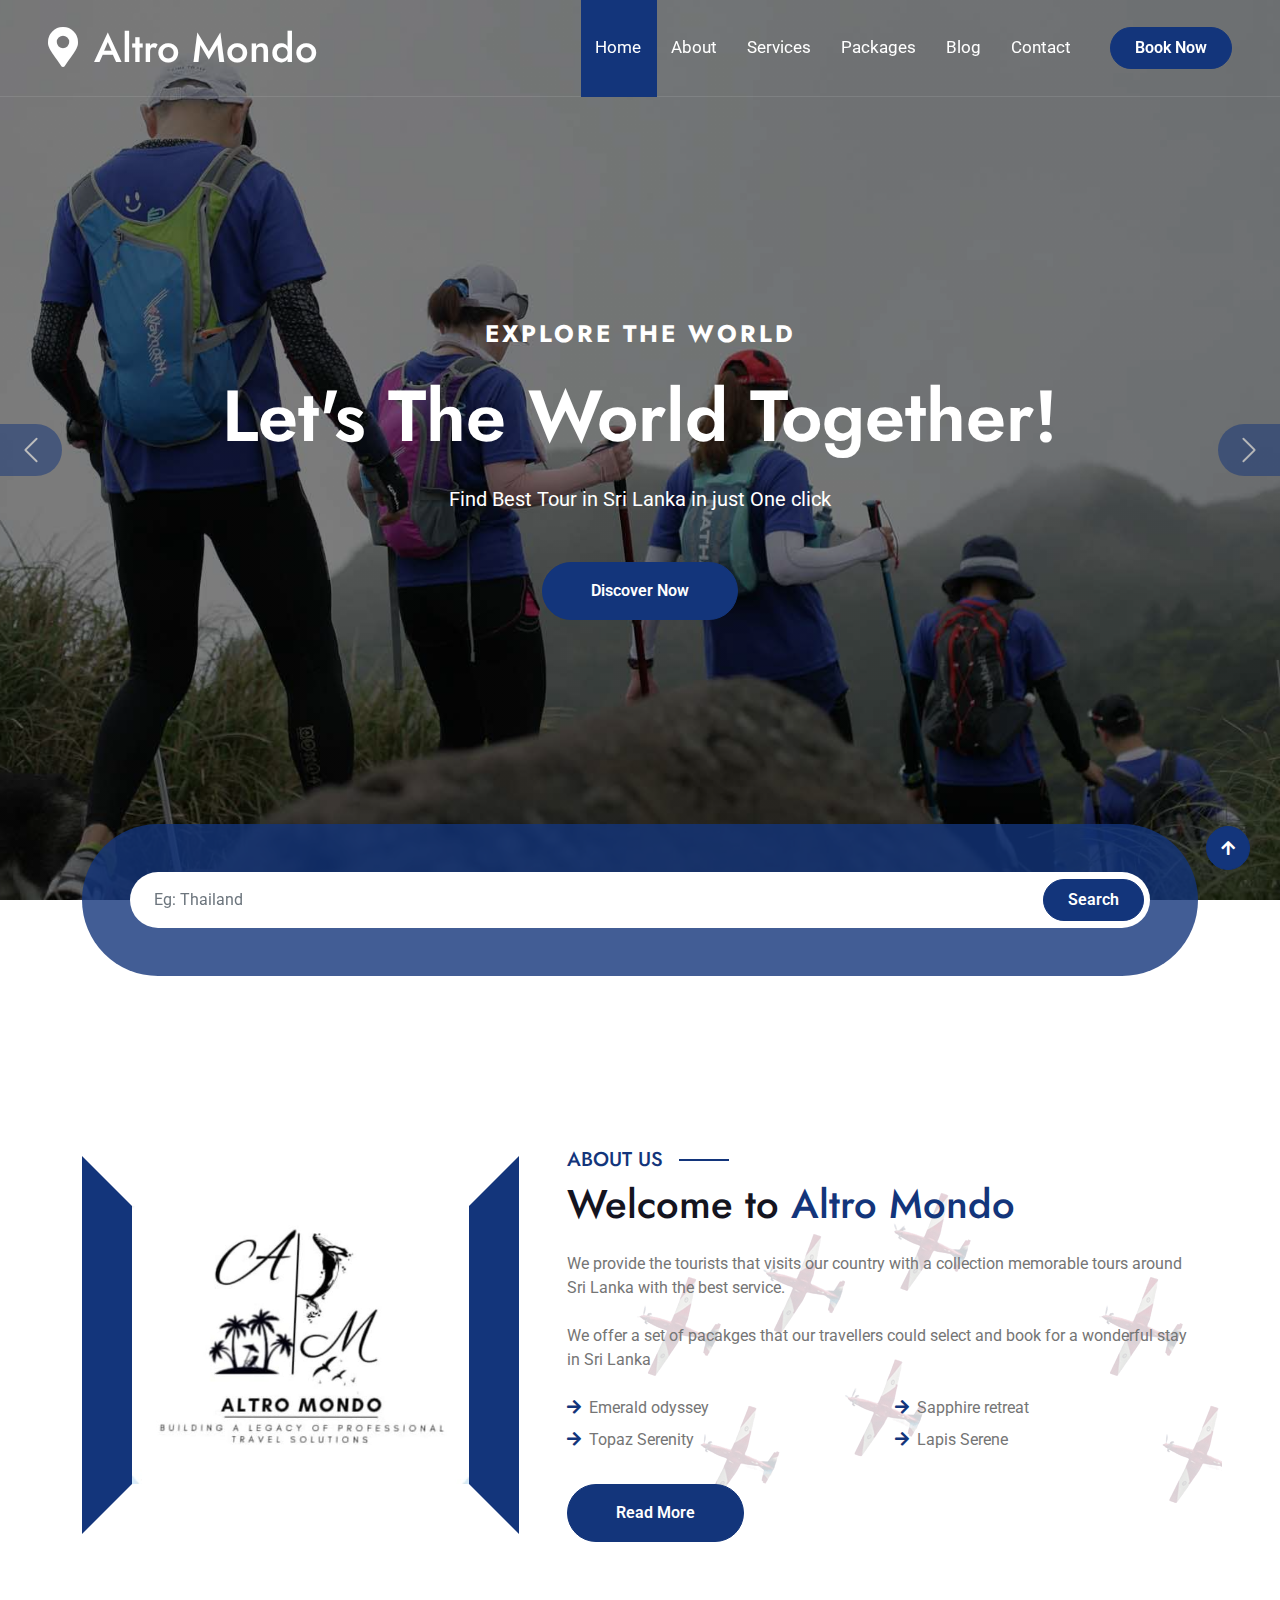
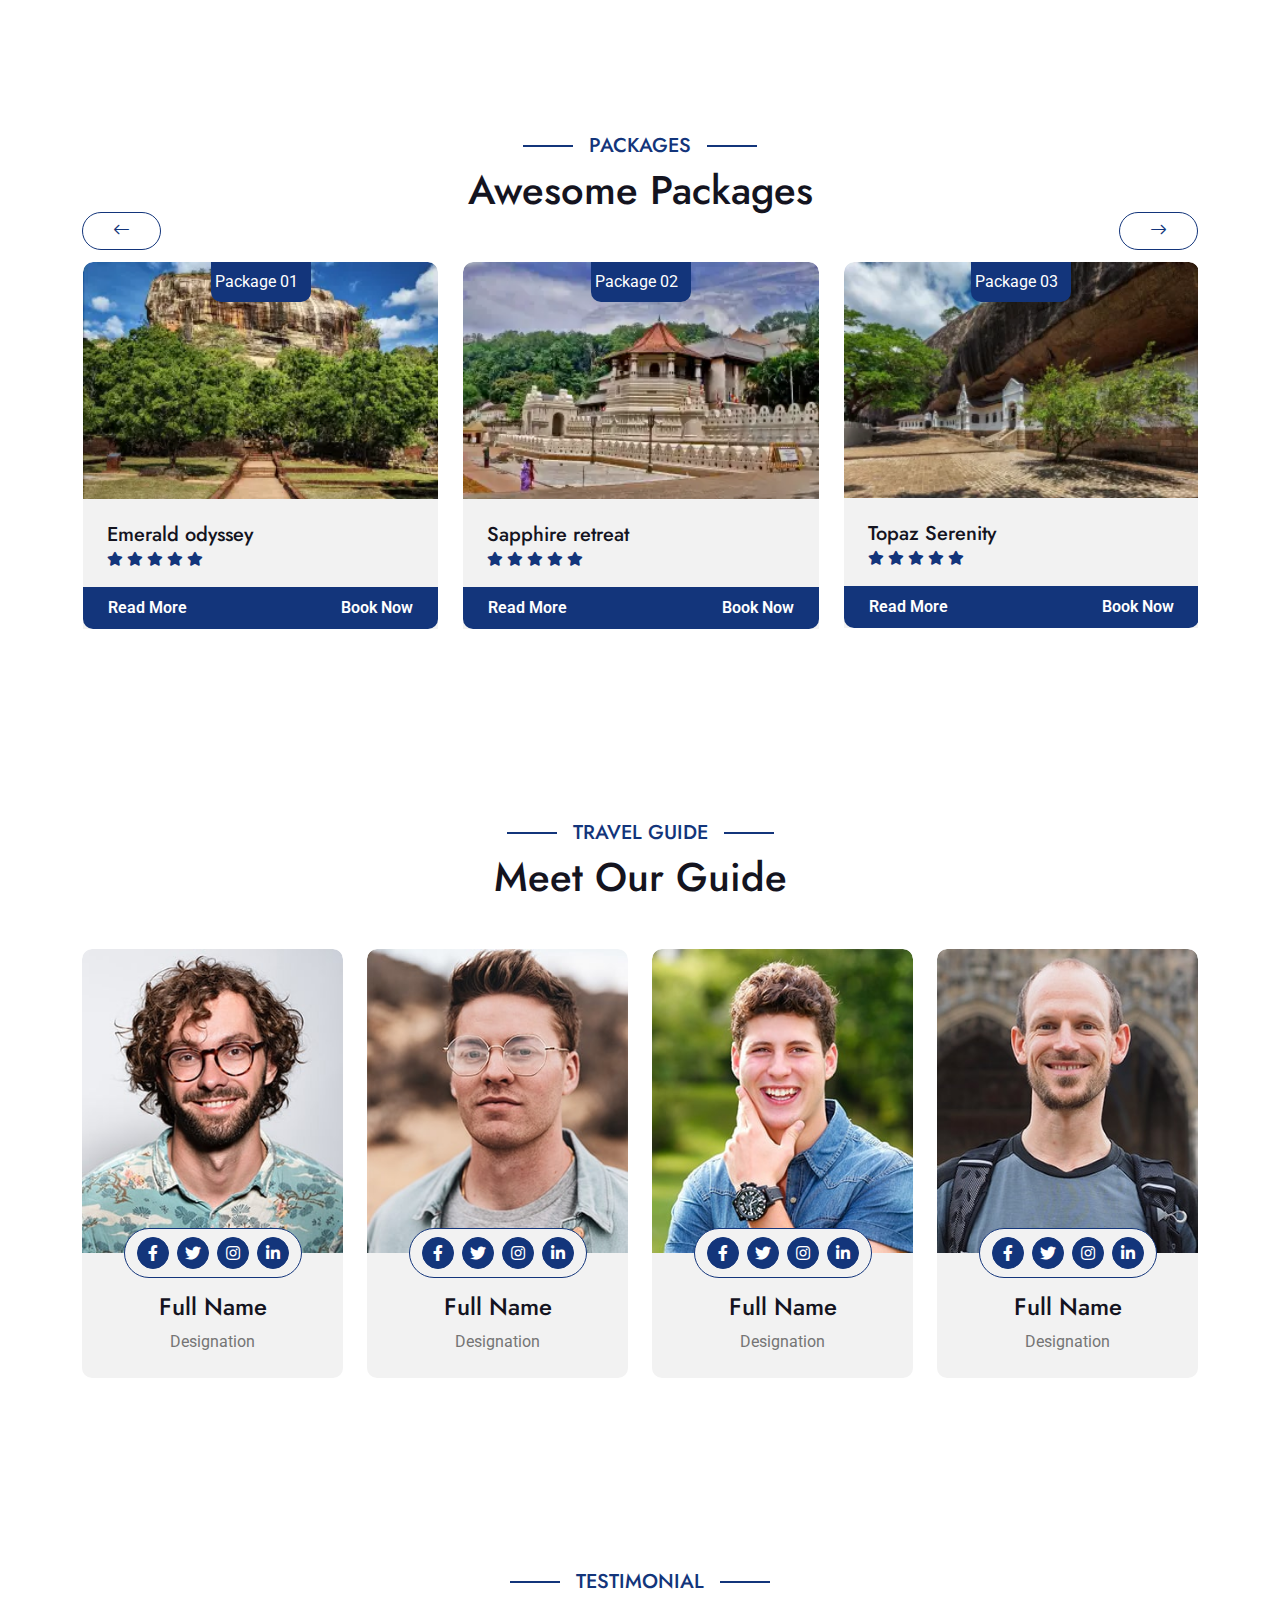
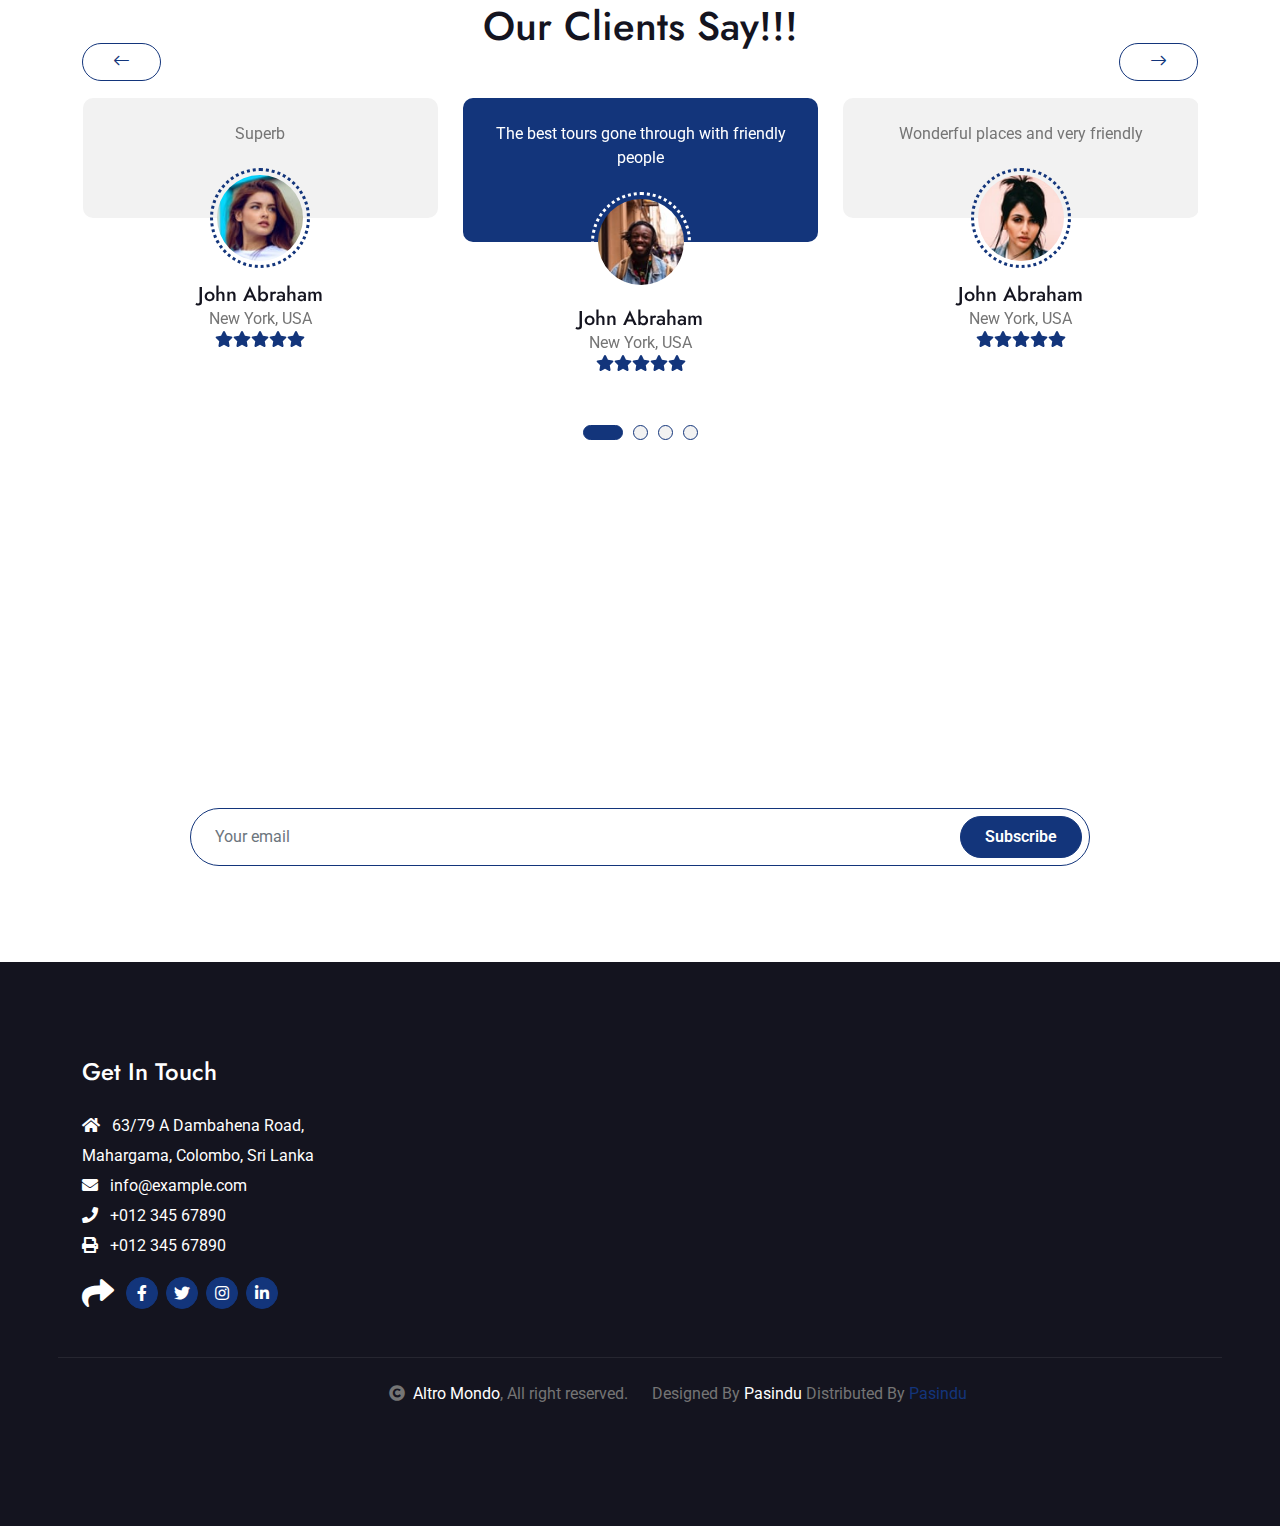
<file: index.html>
<!DOCTYPE html>
<html lang="en">

    <head>
        <meta charset="utf-8">
        <title>Travela - Tourism Website Template</title>
        <meta content="width=device-width, initial-scale=1.0" name="viewport">
        <meta content="" name="keywords">
        <meta content="" name="description">

        <!-- Google Web Fonts -->
        <link rel="preconnect" href="https://fonts.googleapis.com">
        <link rel="preconnect" href="https://fonts.gstatic.com" crossorigin>
        <link href="https://fonts.googleapis.com/css2?family=Jost:wght@500;600&family=Roboto&display=swap" rel="stylesheet"> 

        <!-- Icon Font Stylesheet -->
        <link rel="stylesheet" href="https://use.fontawesome.com/releases/v5.15.4/css/all.css"/>
        <link href="https://cdn.jsdelivr.net/npm/bootstrap-icons@1.4.1/font/bootstrap-icons.css" rel="stylesheet">

        <!-- Libraries Stylesheet -->
        <link href="lib/owlcarousel/assets/owl.carousel.min.css" rel="stylesheet">
        <link href="lib/lightbox/css/lightbox.min.css" rel="stylesheet">


        <!-- Customized Bootstrap Stylesheet -->
        <link href="css/bootstrap.min.css" rel="stylesheet">

        <!-- Template Stylesheet -->
        <link href="css/style.css" rel="stylesheet">
       
    </head>

    <body>

        <!-- Spinner Start -->
        <div id="spinner" class="show bg-white position-fixed translate-middle w-100 vh-100 top-50 start-50 d-flex align-items-center justify-content-center">
            <div class="spinner-border text-primary" style="width: 3rem; height: 3rem;" role="status">
                <span class="sr-only">Loading...</span>
            </div>
        </div>
        <!-- Spinner End -->

        <!-- Topbar Start --><!--
       <div class="container-fluid bg-primary px-5 d-none d-lg-block">
            <div class="row gx-0">
                <div class="col-lg-8 text-center text-lg-start mb-2 mb-lg-0">
                    <div class="d-inline-flex align-items-center" style="height: 45px;">
                        <a class="btn btn-sm btn-outline-light btn-sm-square rounded-circle me-2" href=""><i class="fab fa-twitter fw-normal"></i></a>
                        <a class="btn btn-sm btn-outline-light btn-sm-square rounded-circle me-2" href=""><i class="fab fa-facebook-f fw-normal"></i></a>
                        <a class="btn btn-sm btn-outline-light btn-sm-square rounded-circle me-2" href=""><i class="fab fa-linkedin-in fw-normal"></i></a>
                        <a class="btn btn-sm btn-outline-light btn-sm-square rounded-circle me-2" href=""><i class="fab fa-instagram fw-normal"></i></a>
                        <a class="btn btn-sm btn-outline-light btn-sm-square rounded-circle" href=""><i class="fab fa-youtube fw-normal"></i></a>
                    </div>
                </div>
                <div class="col-lg-4 text-center text-lg-end">
                    <div class="d-inline-flex align-items-center" style="height: 45px;">
                        <a href="#"><small class="me-3 text-light"><i class="fa fa-user me-2"></i>Register</small></a>
                        <a href="#"><small class="me-3 text-light"><i class="fa fa-sign-in-alt me-2"></i>Login</small></a>
                        <div class="dropdown">
                            <a href="#" class="dropdown-toggle text-light" data-bs-toggle="dropdown"><small><i class="fa fa-home me-2"></i> My Dashboard</small></a>
                            <div class="dropdown-menu rounded">
                                <a href="#" class="dropdown-item"><i class="fas fa-user-alt me-2"></i> My Profile</a>
                                <a href="#" class="dropdown-item"><i class="fas fa-comment-alt me-2"></i> Inbox</a>
                                <a href="#" class="dropdown-item"><i class="fas fa-bell me-2"></i> Notifications</a>
                                <a href="#" class="dropdown-item"><i class="fas fa-cog me-2"></i> Account Settings</a>
                                <a href="#" class="dropdown-item"><i class="fas fa-power-off me-2"></i> Log Out</a>
                            </div>
                        </div>
                    </div>
                </div>
            </div>
        </div>-->
        <!-- Topbar End -->

        <!-- Navbar & Hero Start -->
        <div class="container-fluid position-relative p-0">
            <nav class="navbar navbar-expand-lg navbar-light px-4 px-lg-5 py-3 py-lg-0">
                <a href="" class="navbar-brand p-0">
                    <h1 class="m-0"><i class="fa fa-map-marker-alt me-3"></i>Altro Mondo</h1>
                    <!-- <img src="img/logo.png" alt="Logo"> -->
                </a>
                <button class="navbar-toggler" type="button" data-bs-toggle="collapse" data-bs-target="#navbarCollapse">
                    <span class="fa fa-bars"></span>
                </button>
                <div class="collapse navbar-collapse" id="navbarCollapse">
                    <div class="navbar-nav ms-auto py-0">
                        <a href="index.html" class="nav-item nav-link active">Home</a>
                        <a href="about.html" class="nav-item nav-link">About</a>
                        <a href="services.html" class="nav-item nav-link">Services</a>
                        <a href="packages.html" class="nav-item nav-link">Packages</a>
                        <a href="blog.html" class="nav-item nav-link">Blog</a>
                        <!--<div class="nav-item dropdown">
                            <a href="#" class="nav-link dropdown-toggle" data-bs-toggle="dropdown">Pages</a>
                            <div class="dropdown-menu m-0">
                                <a href="destination.html" class="dropdown-item">Destination</a>
                                <a href="tour.html" class="dropdown-item">Explore Tour</a>
                                <a href="booking.html" class="dropdown-item">Travel Booking</a>
                                <a href="gallery.html" class="dropdown-item">Our Gallery</a>
                                <a href="guides.html" class="dropdown-item">Travel Guides</a>
                                <a href="testimonial.html" class="dropdown-item">Testimonial</a>
                                <a href="404.html" class="dropdown-item">404 Page</a>
                            </div>
                        </div>-->
                        <a href="contact.html" class="nav-item nav-link">Contact</a>
                    </div>
                    <a href="booking.html" class="btn btn-primary rounded-pill py-2 px-4 ms-lg-4">Book Now</a>
                </div>
            </nav>

            <!-- Carousel Start -->
            <div class="carousel-header">
                <div id="carouselId" class="carousel slide" data-bs-ride="carousel">
                    <ol class="carousel-indicators">
                        <li data-bs-target="#carouselId" data-bs-slide-to="0" class="active"></li>
                        <li data-bs-target="#carouselId" data-bs-slide-to="1"></li>
                        <li data-bs-target="#carouselId" data-bs-slide-to="2"></li>
                    </ol>
                    <div class="carousel-inner" role="listbox">
                        <div class="carousel-item active">
                            <img src="img/carousel-2.jpg" class="img-fluid" alt="Image">
                            <div class="carousel-caption">
                                <div class="p-3" style="max-width: 900px;">
                                    <h4 class="text-white text-uppercase fw-bold mb-4" style="letter-spacing: 3px;">Explore The World</h4>
                                    <h1 class="display-2 text-capitalize text-white mb-4">Let's The World Together!</h1>
                                    <p class="mb-5 fs-5">Find Best Tour in Sri Lanka in just One click 
                                    </p>
                                    <div class="d-flex align-items-center justify-content-center">
                                        <a class="btn-hover-bg btn btn-primary rounded-pill text-white py-3 px-5" href="#">Discover Now</a>
                                    </div>
                                </div>
                            </div>
                        </div>
                        <div class="carousel-item">
                            <img src="img/carousel-1.jpg" class="img-fluid" alt="Image">
                            <div class="carousel-caption">
                                <div class="p-3" style="max-width: 900px;">
                                    <h4 class="text-white text-uppercase fw-bold mb-4" style="letter-spacing: 3px;">Explore The World</h4>
                                    <h1 class="display-2 text-capitalize text-white mb-4">Find Your Perfect Tour At Travel</h1>
                                    <p class="mb-5 fs-5">Find Best Place in Sri Lanka in just One click</p>
                                    <div class="d-flex align-items-center justify-content-center">
                                        <a class="btn-hover-bg btn btn-primary rounded-pill text-white py-3 px-5" href="#">Discover Now</a>
                                    </div>
                                </div>
                            </div>
                        </div>
                        <div class="carousel-item">
                            <img src="img/carousel-3.jpg" class="img-fluid" alt="Image">
                            <div class="carousel-caption">
                                <div class="p-3" style="max-width: 900px;">
                                    <h4 class="text-white text-uppercase fw-bold mb-4" style="letter-spacing: 3px;">Explore The World</h4>
                                    <h1 class="display-2 text-capitalize text-white mb-4">You Like To Go?</h1>
                                    <p class="mb-5 fs-5">Find Best Place, Tour and many more in Sri Lanka in just One click</p>
                                    <div class="d-flex align-items-center justify-content-center">
                                        <a class="btn-hover-bg btn btn-primary rounded-pill text-white py-3 px-5" href="#">Discover Now</a>
                                    </div>
                                </div>
                            </div>
                        </div>
                    </div>
                    <button class="carousel-control-prev" type="button" data-bs-target="#carouselId" data-bs-slide="prev">
                        <span class="carousel-control-prev-icon btn bg-primary" aria-hidden="false"></span>
                        <span class="visually-hidden">Previous</span>
                    </button>
                    <button class="carousel-control-next" type="button" data-bs-target="#carouselId" data-bs-slide="next">
                        <span class="carousel-control-next-icon btn bg-primary" aria-hidden="false"></span>
                        <span class="visually-hidden">Next</span>
                    </button>
                </div>
            </div>
            <!-- Carousel End -->
        </div>
        <div class="container-fluid search-bar position-relative" style="top: -50%; transform: translateY(-50%);">
            <div class="container">
                <div class="position-relative rounded-pill w-100 mx-auto p-5" style="background: rgba(19, 53, 123, 0.8);">
                    <input class="form-control border-0 rounded-pill w-100 py-3 ps-4 pe-5" type="text" placeholder="Eg: Thailand">
                    <button type="button" class="btn btn-primary rounded-pill py-2 px-4 position-absolute me-2" style="top: 50%; right: 46px; transform: translateY(-50%);">Search</button>
                </div>
            </div>
        </div>
        <!-- Navbar & Hero End -->

        <!-- About Start -->
        <div class="container-fluid about py-5">
            <div class="container py-5">
                <div class="row g-5 align-items-center">
                    <div class="col-lg-5">
                        <div class="h-100" style="border: 50px solid; border-color: transparent #13357B transparent #13357B;">
                            <img src="img/altro.jpeg" class="img-fluid w-100 h-100" alt="">
                        </div>
                    </div>
                    <div class="col-lg-7" style="background: linear-gradient(rgba(255, 255, 255, .8), rgba(255, 255, 255, .8)), url(img/about-img-1.png);">
                        <h5 class="section-about-title pe-3">About Us</h5>
                        <h1 class="mb-4">Welcome to <span class="text-primary">Altro Mondo</span></h1>
                        <p class="mb-4">We provide the tourists that visits our country with a collection memorable tours around Sri Lanka with the best service.</p>
                        <p class="mb-4">We offer a set of pacakges that our travellers could select and book for a wonderful stay in Sri Lanka</p>
                        <div class="row gy-2 gx-4 mb-4">
                            <div class="col-sm-6">
                                <p class="mb-0"><i class="fa fa-arrow-right text-primary me-2"></i>Emerald odyssey</p>
                            </div>
                            <div class="col-sm-6">
                                <p class="mb-0"><i class="fa fa-arrow-right text-primary me-2"></i>Sapphire retreat</p>
                            </div>
                            <div class="col-sm-6">
                                <p class="mb-0"><i class="fa fa-arrow-right text-primary me-2"></i>Topaz Serenity</p>
                            </div>
                            <div class="col-sm-6">
                                <p class="mb-0"><i class="fa fa-arrow-right text-primary me-2"></i>Lapis Serene</p>
                            </div>
                           
                            
                        </div>
                        <a class="btn btn-primary rounded-pill py-3 px-5 mt-2" href="">Read More</a>
                    </div>
                </div>
            </div>
        </div>
        <!-- About End -->

        <!-- Services Start -->
       <!-- <div class="container-fluid bg-light service py-5">
            <div class="container py-5">
                <div class="mx-auto text-center mb-5" style="max-width: 900px;">
                    <h5 class="section-title px-3">Searvices</h5>
                    <h1 class="mb-0">Our Services</h1>
                </div>
                <div class="row g-4">
                    <div class="col-lg-6">
                        <div class="row g-4">
                            <div class="col-12">
                                <div class="service-content-inner d-flex align-items-center bg-white border border-primary rounded p-4 pe-0">
                                    <div class="service-content text-end">
                                        <h5 class="mb-4">WorldWide Tours</h5>
                                        <p class="mb-0">Dolor sit amet consectetur adipisicing elit. Non alias eum, suscipit expedita corrupti officiis debitis possimus nam laudantium beatae quidem dolore consequuntur voluptate rem reiciendis, omnis sequi harum earum.
                                        </p>
                                    </div>
                                    <div class="service-icon p-4">
                                        <i class="fa fa-globe fa-4x text-primary"></i>
                                    </div>
                                </div>
                            </div>
                            <div class="col-12">
                                <div class="service-content-inner d-flex align-items-center  bg-white border border-primary rounded p-4 pe-0">
                                    <div class="service-content text-end">
                                        <h5 class="mb-4">Hotel Reservation</h5>
                                        <p class="mb-0">Dolor sit amet consectetur adipisicing elit. Non alias eum, suscipit expedita corrupti officiis debitis possimus nam laudantium beatae quidem dolore consequuntur voluptate rem reiciendis, omnis sequi harum earum.
                                        </p>
                                    </div>
                                    <div class="service-icon p-4">
                                        <i class="fa fa-hotel fa-4x text-primary"></i>
                                    </div>
                                </div>
                            </div>
                            <div class="col-12">
                                <div class="service-content-inner d-flex align-items-center bg-white border border-primary rounded p-4 pe-0">
                                    <div class="service-content text-end">
                                        <h5 class="mb-4">Travel Guides</h5>
                                        <p class="mb-0">Dolor sit amet consectetur adipisicing elit. Non alias eum, suscipit expedita corrupti officiis debitis possimus nam laudantium beatae quidem dolore consequuntur voluptate rem reiciendis, omnis sequi harum earum.
                                        </p>
                                    </div>
                                    <div class="service-icon p-4">
                                        <i class="fa fa-user fa-4x text-primary"></i>
                                    </div>
                                </div>
                            </div>
                            <div class="col-12">
                                <div class="service-content-inner d-flex align-items-center bg-white border border-primary rounded p-4 pe-0">
                                    <div class="service-content text-end">
                                        <h5 class="mb-4">Event Management</h5>
                                        <p class="mb-0">Dolor sit amet consectetur adipisicing elit. Non alias eum, suscipit expedita corrupti officiis debitis possimus nam laudantium beatae quidem dolore consequuntur voluptate rem reiciendis, omnis sequi harum earum.
                                        </p>
                                    </div>
                                    <div class="service-icon p-4">
                                        <i class="fa fa-cog fa-4x text-primary"></i>
                                    </div>
                                </div>
                            </div>
                        </div>
                    </div>
                    <div class="col-lg-6">
                        <div class="row g-4">
                            <div class="col-12">
                                <div class="service-content-inner d-flex align-items-center bg-white border border-primary rounded p-4 ps-0">
                                    <div class="service-icon p-4">
                                        <i class="fa fa-globe fa-4x text-primary"></i>
                                    </div>
                                    <div class="service-content">
                                        <h5 class="mb-4">WorldWide Tours</h5>
                                        <p class="mb-0">Dolor sit amet consectetur adipisicing elit. Non alias eum, suscipit expedita corrupti officiis debitis possimus nam laudantium beatae quidem dolore consequuntur voluptate rem reiciendis, omnis sequi harum earum.
                                        </p>
                                    </div>
                                </div>
                            </div>
                            <div class="col-12">
                                <div class="service-content-inner d-flex align-items-center bg-white border border-primary rounded p-4 ps-0">
                                    <div class="service-icon p-4">
                                        <i class="fa fa-hotel fa-4x text-primary"></i>
                                    </div>
                                    <div class="service-content">
                                        <h5 class="mb-4">Hotel Reservation</h5>
                                        <p class="mb-0">Dolor sit amet consectetur adipisicing elit. Non alias eum, suscipit expedita corrupti officiis debitis possimus nam laudantium beatae quidem dolore consequuntur voluptate rem reiciendis, omnis sequi harum earum.
                                        </p>
                                    </div>
                                </div>
                            </div>
                            <div class="col-12">
                                <div class="service-content-inner d-flex align-items-center bg-white border border-primary rounded p-4 ps-0">
                                    <div class="service-icon p-4">
                                        <i class="fa fa-user fa-4x text-primary"></i>
                                    </div>
                                    <div class="service-content">
                                        <h5 class="mb-4">Travel Guides</h5>
                                        <p class="mb-0">Dolor sit amet consectetur adipisicing elit. Non alias eum, suscipit expedita corrupti officiis debitis possimus nam laudantium beatae quidem dolore consequuntur voluptate rem reiciendis, omnis sequi harum earum.
                                        </p>
                                    </div>
                                </div>
                            </div>
                            <div class="col-12">
                                <div class="service-content-inner d-flex align-items-center bg-white border border-primary rounded p-4 ps-0">
                                    <div class="service-icon p-4">
                                        <i class="fa fa-cog fa-4x text-primary"></i>
                                    </div>
                                    <div class="service-content">
                                        <h5 class="mb-4">Event Management</h5>
                                        <p class="mb-0">Dolor sit amet consectetur adipisicing elit. Non alias eum, suscipit expedita corrupti officiis debitis possimus nam laudantium beatae quidem dolore consequuntur voluptate rem reiciendis, omnis sequi harum earum.
                                        </p>
                                    </div>
                                </div>
                            </div>
                        </div>
                    </div>
                    <div class="col-12">
                        <div class="text-center">
                            <a class="btn btn-primary rounded-pill py-3 px-5 mt-2" href="">Service More</a>
                        </div>
                    </div>
                </div>
            </div>
        </div>-->
        <!-- Services End --> 

        <!-- Destination Start -->
       <!--<div class="container-fluid destination py-5">
            <div class="container py-5">
                <div class="mx-auto text-center mb-5" style="max-width: 900px;">
                    <h5 class="section-title px-3">Destination</h5>
                    <h1 class="mb-0">Popular Destination</h1>
                </div>
                <div class="tab-class text-center">
                    <ul class="nav nav-pills d-inline-flex justify-content-center mb-5">
                        <li class="nav-item">
                            <a class="d-flex mx-3 py-2 border border-primary bg-light rounded-pill active" data-bs-toggle="pill" href="#tab-1">
                                <span class="text-dark" style="width: 150px;">All</span>
                            </a>
                        </li>
                        <li class="nav-item">
                            <a class="d-flex py-2 mx-3 border border-primary bg-light rounded-pill" data-bs-toggle="pill" href="#tab-2">
                                <span class="text-dark" style="width: 150px;">USA</span>
                            </a>
                        </li>
                        <li class="nav-item">
                            <a class="d-flex mx-3 py-2 border border-primary bg-light rounded-pill" data-bs-toggle="pill" href="#tab-3">
                                <span class="text-dark" style="width: 150px;">Canada</span>
                            </a>
                        </li>
                        <li class="nav-item">
                            <a class="d-flex mx-3 py-2 border border-primary bg-light rounded-pill" data-bs-toggle="pill" href="#tab-4">
                                <span class="text-dark" style="width: 150px;">Europe</span>
                            </a>
                        </li>
                        <li class="nav-item">
                            <a class="d-flex mx-3 py-2 border border-primary bg-light rounded-pill" data-bs-toggle="pill" href="#tab-5">
                                <span class="text-dark" style="width: 150px;">China</span>
                            </a>
                        </li>
                        <li class="nav-item">
                            <a class="d-flex mx-3 py-2 border border-primary bg-light rounded-pill" data-bs-toggle="pill" href="#tab-6">
                                <span class="text-dark" style="width: 150px;">Singapore</span>
                            </a>
                        </li>
                    </ul>
                    <div class="tab-content">
                        <div id="tab-1" class="tab-pane fade show p-0 active">
                            <div class="row g-4">
                                <div class="col-xl-8">
                                    <div class="row g-4">
                                        <div class="col-lg-6">
                                            <div class="destination-img">
                                                <img class="img-fluid rounded w-100" src="img/destination-1.jpg" alt="">
                                                <div class="destination-overlay p-4">
                                                    <a href="#" class="btn btn-primary text-white rounded-pill border py-2 px-3">20 Photos</a>
                                                    <h4 class="text-white mb-2 mt-3">New York City</h4>
                                                    <a href="#" class="btn-hover text-white">View All Place <i class="fa fa-arrow-right ms-2"></i></a>
                                                </div>
                                                <div class="search-icon">
                                                    <a href="img/destination-1.jpg" data-lightbox="destination-1"><i class="fa fa-plus-square fa-1x btn btn-light btn-lg-square text-primary"></i></a>
                                                </div>
                                            </div>
                                        </div>
                                        <div class="col-lg-6">
                                            <div class="destination-img">
                                                <img class="img-fluid rounded w-100" src="img/destination-2.jpg" alt="">
                                                <div class="destination-overlay p-4">
                                                    <a href="#" class="btn btn-primary text-white rounded-pill border py-2 px-3">20 Photos</a>
                                                    <h4 class="text-white mb-2 mt-3">Las vegas</h4>
                                                    <a href="#" class="btn-hover text-white">View All Place <i class="fa fa-arrow-right ms-2"></i></a>
                                                </div>
                                                <div class="search-icon">
                                                    <a href="img/destination-2.jpg" data-lightbox="destination-2"><i class="fa fa-plus-square fa-1x btn btn-light btn-lg-square text-primary"></i></a>
                                                </div>
                                            </div>
                                        </div>
                                        <div class="col-lg-6">
                                            <div class="destination-img">
                                                <img class="img-fluid rounded w-100" src="img/destination-7.jpg" alt="">
                                                <div class="destination-overlay p-4">
                                                    <a href="#" class="btn btn-primary text-white rounded-pill border py-2 px-3">20 Photos</a>
                                                    <h4 class="text-white mb-2 mt-3">Los angelas</h4>
                                                    <a href="#" class="btn-hover text-white">View All Place <i class="fa fa-arrow-right ms-2"></i></a>
                                                </div>
                                                <div class="search-icon">
                                                    <a href="img/destination-7.jpg" data-lightbox="destination-7"><i class="fa fa-plus-square fa-1x btn btn-light btn-lg-square text-primary"></i></a>
                                                </div>
                                            </div>
                                        </div>
                                        <div class="col-lg-6">
                                            <div class="destination-img">
                                                <img class="img-fluid rounded w-100" src="img/destination-8.jpg" alt="">
                                                <div class="destination-overlay p-4">
                                                    <a href="#" class="btn btn-primary text-white rounded-pill border py-2 px-3">20 Photos</a>
                                                    <h4 class="text-white mb-2 mt-3">Los angelas</h4>
                                                    <a href="#" class="btn-hover text-white">View All Place <i class="fa fa-arrow-right ms-2"></i></a>
                                                </div>
                                                <div class="search-icon">
                                                    <a href="img/destination-8.jpg" data-lightbox="destination-8"><i class="fa fa-plus-square fa-1x btn btn-light btn-lg-square text-primary"></i></a>
                                                </div>
                                            </div>
                                        </div>
                                    </div>
                                </div>
                                <div class="col-xl-4">
                                    <div class="destination-img h-100">
                                        <img class="img-fluid rounded w-100 h-100" src="img/destination-9.jpg" style="object-fit: cover; min-height: 300px;" alt="">
                                        <div class="destination-overlay p-4">
                                            <a href="#" class="btn btn-primary text-white rounded-pill border py-2 px-3">20 Photos</a>
                                            <h4 class="text-white mb-2 mt-3">San francisco</h4>
                                            <a href="#" class="btn-hover text-white">View All Place <i class="fa fa-arrow-right ms-2"></i></a>
                                        </div>
                                        <div class="search-icon">
                                            <a href="img/destination-9.jpg" data-lightbox="destination-4"><i class="fa fa-plus-square fa-1x btn btn-light btn-lg-square text-primary"></i></a>
                                        </div>
                                    </div>
                                </div>
                                <div class="col-lg-4">
                                    <div class="destination-img">
                                        <img class="img-fluid rounded w-100" src="img/destination-4.jpg" alt="">
                                        <div class="destination-overlay p-4">
                                            <a href="#" class="btn btn-primary text-white rounded-pill border py-2 px-3">20 Photos</a>
                                            <h4 class="text-white mb-2 mt-3">Los angelas</h4>
                                            <a href="#" class="btn-hover text-white">View All Place <i class="fa fa-arrow-right ms-2"></i></a>
                                        </div>
                                        <div class="search-icon">
                                            <a href="img/destination-4.jpg" data-lightbox="destination-4"><i class="fa fa-plus-square fa-1x btn btn-light btn-lg-square text-primary"></i></a>
                                        </div>
                                    </div>
                                </div>
                                <div class="col-lg-4">
                                    <div class="destination-img">
                                        <img class="img-fluid rounded w-100" src="img/destination-5.jpg" alt="">
                                        <div class="destination-overlay p-4">
                                            <a href="#" class="btn btn-primary text-white rounded-pill border py-2 px-3">20 Photos</a>
                                            <h4 class="text-white mb-2 mt-3">Los angelas</h4>
                                            <a href="#" class="btn-hover text-white">View All Place <i class="fa fa-arrow-right ms-2"></i></a>
                                        </div>
                                        <div class="search-icon">
                                            <a href="img/destination-5.jpg" data-lightbox="destination-5"><i class="fa fa-plus-square fa-1x btn btn-light btn-lg-square text-primary"></i></a>
                                        </div>
                                    </div>
                                </div>
                                <div class="col-lg-4">
                                    <div class="destination-img">
                                        <img class="img-fluid rounded w-100" src="img/destination-6.jpg" alt="">
                                        <div class="destination-overlay p-4">
                                            <a href="#" class="btn btn-primary text-white rounded-pill border py-2 px-3">20 Photos</a>
                                            <h4 class="text-white mb-2 mt-3">Los angelas</h4>
                                            <a href="#" class="btn-hover text-white">View All Place <i class="fa fa-arrow-right ms-2"></i></a>
                                        </div>
                                        <div class="search-icon">
                                            <a href="img/destination-6.jpg" data-lightbox="destination-6"><i class="fa fa-plus-square fa-1x btn btn-light btn-lg-square text-primary"></i></a>
                                        </div>
                                    </div>
                                </div>
                            </div>
                        </div>
                        <div id="tab-2" class="tab-pane fade show p-0">
                            <div class="row g-4">
                                <div class="col-lg-6">
                                    <div class="destination-img">
                                        <img class="img-fluid rounded w-100" src="img/destination-5.jpg" alt="">
                                        <div class="destination-overlay p-4">
                                            <a href="#" class="btn btn-primary text-white rounded-pill border py-2 px-3">20 Photos</a>
                                            <h4 class="text-white mb-2 mt-3">San francisco</h4>
                                            <a href="#" class="btn-hover text-white">View All Place <i class="fa fa-arrow-right ms-2"></i></a>
                                        </div>
                                        <div class="search-icon">
                                            <a href="img/destination-5.jpg" data-lightbox="destination-5"><i class="fa fa-plus-square fa-1x btn btn-light btn-lg-square text-primary"></i></a>
                                        </div>
                                    </div>
                                </div>
                                <div class="col-lg-6">
                                    <div class="destination-img">
                                        <img class="img-fluid rounded w-100" src="img/destination-6.jpg" alt="">
                                        <div class="destination-overlay p-4">
                                            <a href="#" class="btn btn-primary text-white rounded-pill border py-2 px-3">20 Photos</a>
                                            <h4 class="text-white mb-2 mt-3">San francisco</h4>
                                            <a href="#" class="btn-hover text-white">View All Place <i class="fa fa-arrow-right ms-2"></i></a>
                                        </div>
                                        <div class="search-icon">
                                            <a href="img/destination-6.jpg" data-lightbox="destination-6"><i class="fa fa-plus-square fa-1x btn btn-light btn-lg-square text-primary"></i></a>
                                        </div>
                                    </div>
                                </div>
                            </div>
                        </div>
                        <div id="tab-3" class="tab-pane fade show p-0">
                            <div class="row g-4">
                                <div class="col-lg-6">
                                    <div class="destination-img">
                                        <img class="img-fluid rounded w-100" src="img/destination-5.jpg" alt="">
                                        <div class="destination-overlay p-4">
                                            <a href="#" class="btn btn-primary text-white rounded-pill border py-2 px-3">20 Photos</a>
                                            <h4 class="text-white mb-2 mt-3">San francisco</h4>
                                            <a href="#" class="btn-hover text-white">View All Place <i class="fa fa-arrow-right ms-2"></i></a>
                                        </div>
                                        <div class="search-icon">
                                            <a href="img/destination-5.jpg" data-lightbox="destination-5"><i class="fa fa-plus-square fa-1x btn btn-light btn-lg-square text-primary"></i></a>
                                        </div>
                                    </div>
                                </div>
                                <div class="col-lg-6">
                                    <div class="destination-img">
                                        <img class="img-fluid rounded w-100" src="img/destination-6.jpg" alt="">
                                        <div class="destination-overlay p-4">
                                            <a href="#" class="btn btn-primary text-white rounded-pill border py-2 px-3">20 Photos</a>
                                            <h4 class="text-white mb-2 mt-3">San francisco</h4>
                                            <a href="#" class="btn-hover text-white">View All Place <i class="fa fa-arrow-right ms-2"></i></a>
                                        </div>
                                        <div class="search-icon">
                                            <a href="img/destination-6.jpg" data-lightbox="destination-6"><i class="fa fa-plus-square fa-1x btn btn-light btn-lg-square text-primary"></i></a>
                                        </div>
                                    </div>
                                </div>
                            </div>
                        </div>
                        <div id="tab-4" class="tab-pane fade show p-0">
                            <div class="row g-4">
                                <div class="col-lg-6">
                                    <div class="destination-img">
                                        <img class="img-fluid rounded w-100" src="img/destination-5.jpg" alt="">
                                        <div class="destination-overlay p-4">
                                            <a href="#" class="btn btn-primary text-white rounded-pill border py-2 px-3">20 Photos</a>
                                            <h4 class="text-white mb-2 mt-3">San francisco</h4>
                                            <a href="#" class="btn-hover text-white">View All Place <i class="fa fa-arrow-right ms-2"></i></a>
                                        </div>
                                        <div class="search-icon">
                                            <a href="img/destination-5.jpg" data-lightbox="destination-5"><i class="fa fa-plus-square fa-1x btn btn-light btn-lg-square text-primary"></i></a>
                                        </div>
                                    </div>
                                </div>
                                <div class="col-lg-6">
                                    <div class="destination-img">
                                        <img class="img-fluid rounded w-100" src="img/destination-6.jpg" alt="">
                                        <div class="destination-overlay p-4">
                                            <a href="#" class="btn btn-primary text-white rounded-pill border py-2 px-3">20 Photos</a>
                                            <h4 class="text-white mb-2 mt-3">San francisco</h4>
                                            <a href="#" class="btn-hover text-white">View All Place <i class="fa fa-arrow-right ms-2"></i></a>
                                        </div>
                                        <div class="search-icon">
                                            <a href="img/destination-6.jpg" data-lightbox="destination-6"><i class="fa fa-plus-square fa-1x btn btn-light btn-lg-square text-primary"></i></a>
                                        </div>
                                    </div>
                                </div>
                            </div>
                        </div>
                        <div id="tab-5" class="tab-pane fade show p-0">
                            <div class="row g-4">
                                <div class="col-lg-6">
                                    <div class="destination-img">
                                        <img class="img-fluid rounded w-100" src="img/destination-5.jpg" alt="">
                                        <div class="destination-overlay p-4">
                                            <a href="#" class="btn btn-primary text-white rounded-pill border py-2 px-3">20 Photos</a>
                                            <h4 class="text-white mb-2 mt-3">San francisco</h4>
                                            <a href="#" class="btn-hover text-white">View All Place <i class="fa fa-arrow-right ms-2"></i></a>
                                        </div>
                                        <div class="search-icon">
                                            <a href="img/destination-5.jpg" data-lightbox="destination-5"><i class="fa fa-plus-square fa-1x btn btn-light btn-lg-square text-primary"></i></a>
                                        </div>
                                    </div>
                                </div>
                                <div class="col-lg-6">
                                    <div class="destination-img">
                                        <img class="img-fluid rounded w-100" src="img/destination-6.jpg" alt="">
                                        <div class="destination-overlay p-4">
                                            <a href="#" class="btn btn-primary text-white rounded-pill border py-2 px-3">20 Photos</a>
                                            <h4 class="text-white mb-2 mt-3">San francisco</h4>
                                            <a href="#" class="btn-hover text-white">View All Place <i class="fa fa-arrow-right ms-2"></i></a>
                                        </div>
                                        <div class="search-icon">
                                            <a href="img/destination-6.jpg" data-lightbox="destination-6"><i class="fa fa-plus-square fa-1x btn btn-light btn-lg-square text-primary"></i></a>
                                        </div>
                                    </div>
                                </div>
                            </div>
                        </div>
                        <div id="tab-6" class="tab-pane fade show p-0">
                            <div class="row g-4">
                                <div class="col-lg-6">
                                    <div class="destination-img">
                                        <img class="img-fluid rounded w-100" src="img/destination-5.jpg" alt="">
                                        <div class="destination-overlay p-4">
                                            <a href="#" class="btn btn-primary text-white rounded-pill border py-2 px-3">20 Photos</a>
                                            <h4 class="text-white mb-2 mt-3">San francisco</h4>
                                            <a href="#" class="btn-hover text-white">View All Place <i class="fa fa-arrow-right ms-2"></i></a>
                                        </div>
                                        <div class="search-icon">
                                            <a href="img/destination-5.jpg" data-lightbox="destination-5"><i class="fa fa-plus-square fa-1x btn btn-light btn-lg-square text-primary"></i></a>
                                        </div>
                                    </div>
                                </div>
                                <div class="col-lg-6">
                                    <div class="destination-img">
                                        <img class="img-fluid rounded w-100" src="img/destination-6.jpg" alt="">
                                        <div class="destination-overlay p-4">
                                            <a href="#" class="btn btn-primary text-white rounded-pill border py-2 px-3">20 Photos</a>
                                            <h4 class="text-white mb-2 mt-3">San francisco</h4>
                                            <a href="#" class="btn-hover text-white">View All Place <i class="fa fa-arrow-right ms-2"></i></a>
                                        </div>
                                        <div class="search-icon">
                                            <a href="img/destination-6.jpg" data-lightbox="destination-6"><i class="fa fa-plus-square fa-1x btn btn-light btn-lg-square text-primary"></i></a>
                                        </div>
                                    </div>
                                </div>
                            </div>
                        </div>
                    </div>
                </div>
            </div>
        </div>--> 
        <!-- Destination End -->

        <!-- Explore Tour Start -->
       <!-- <div class="container-fluid ExploreTour py-5">
            <div class="container py-5">
                <div class="mx-auto text-center mb-5" style="max-width: 900px;">
                    <h5 class="section-title px-3">Explore Tour</h5>
                    <h1 class="mb-4">The World</h1>
                    <p class="mb-0">Lorem ipsum dolor sit amet consectetur adipisicing elit. Laborum tempore nam, architecto doloremque velit explicabo? Voluptate sunt eveniet fuga eligendi! Expedita laudantium fugiat corrupti eum cum repellat a laborum quasi.
                    </p>
                </div>
                <div class="tab-class text-center">
                    <ul class="nav nav-pills d-inline-flex justify-content-center mb-5">
                        <li class="nav-item">
                            <a class="d-flex mx-3 py-2 border border-primary bg-light rounded-pill active" data-bs-toggle="pill" href="#NationalTab-1">
                                <span class="text-dark" style="width: 250px;">National Tour Category</span>
                            </a>
                        </li>
                        <li class="nav-item">
                            <a class="d-flex py-2 mx-3 border border-primary bg-light rounded-pill" data-bs-toggle="pill" href="#InternationalTab-2">
                                <span class="text-dark" style="width: 250px;">International tour Category</span>
                            </a>
                        </li>
                    </ul>
                    <div class="tab-content">
                        <div id="NationalTab-1" class="tab-pane fade show p-0 active">
                            <div class="row g-4">
                                <div class="col-md-6 col-lg-4">
                                    <div class="national-item">
                                        <img src="img/explore-tour-1.jpg" class="img-fluid w-100 rounded" alt="Image">
                                        <div class="national-content">
                                            <div class="national-info">
                                                <h5 class="text-white text-uppercase mb-2">Weekend Tour</h5>
                                                <a href="#" class="btn-hover text-white">View All Place <i class="fa fa-arrow-right ms-2"></i></a>
                                            </div>
                                        </div>
                                        <div class="national-plus-icon">
                                            <a href="#" class="my-auto"><i class="fas fa-link fa-2x text-white"></i></a>
                                        </div>
                                    </div>
                                </div>
                                <div class="col-md-6 col-lg-4">
                                    <div class="national-item">
                                        <img src="img/explore-tour-2.jpg" class="img-fluid w-100 rounded" alt="Image">
                                        <div class="national-content">
                                            <div class="national-info">
                                                <h5 class="text-white text-uppercase mb-2">Holiday Tour</h5>
                                                <a href="#" class="btn-hover text-white">View All Place <i class="fa fa-arrow-right ms-2"></i></a>
                                            </div>
                                        </div>
                                        <div class="national-plus-icon">
                                            <a href="#" class="my-auto"><i class="fas fa-link fa-2x text-white"></i></a>
                                        </div>
                                    </div>
                                </div>
                                <div class="col-md-6 col-lg-4">
                                    <div class="national-item">
                                        <img src="img/explore-tour-3.jpg" class="img-fluid w-100 rounded" alt="Image">
                                        <div class="national-content">
                                            <div class="national-info">
                                                <h5 class="text-white text-uppercase mb-2">Road Trip</h5>
                                                <a href="#" class="btn-hover text-white">View All Place <i class="fa fa-arrow-right ms-2"></i></a>
                                            </div>
                                        </div>
                                        <div class="tour-offer bg-info">15% Off</div>
                                        <div class="national-plus-icon">
                                            <a href="#" class="my-auto"><i class="fas fa-link fa-2x text-white"></i></a>
                                        </div>
                                    </div>
                                </div>
                                <div class="col-md-6 col-lg-4">
                                    <div class="national-item">
                                        <img src="img/explore-tour-4.jpg" class="img-fluid w-100 rounded" alt="Image">
                                        <div class="national-content">
                                            <div class="national-info">
                                                <h5 class="text-white text-uppercase mb-2">Historical Trip</h5>
                                                <a href="#" class="btn-hover text-white">View All Place <i class="fa fa-arrow-right ms-2"></i></a>
                                            </div>
                                        </div>
                                        <div class="national-plus-icon">
                                            <a href="#" class="my-auto"><i class="fas fa-link fa-2x text-white"></i></a>
                                        </div>
                                    </div>
                                </div>
                                <div class="col-md-6 col-lg-4">
                                    <div class="national-item">
                                        <img src="img/explore-tour-5.jpg" class="img-fluid w-100 rounded" alt="Image">
                                        <div class="national-content">
                                            <div class="national-info">
                                                <h5 class="text-white text-uppercase mb-2">Family Tour</h5>
                                                <a href="#" class="btn-hover text-white">View All Place <i class="fa fa-arrow-right ms-2"></i></a>
                                            </div>
                                        </div>
                                        <div class="tour-offer bg-warning">50% Off</div>
                                        <div class="national-plus-icon">
                                            <a href="#" class="my-auto"><i class="fas fa-link fa-2x text-white"></i></a>
                                        </div>
                                    </div>
                                </div>
                                <div class="col-md-6 col-lg-4">
                                    <div class="national-item">
                                        <img src="img/explore-tour-6.jpg" class="img-fluid w-100 rounded" alt="Image">
                                        <div class="national-content">
                                            <div class="national-info">
                                                <h5 class="text-white text-uppercase mb-2">Beach Tour</h5>
                                                <a href="#" class="btn-hover text-white">View All Place <i class="fa fa-arrow-right ms-2"></i></a>
                                            </div>
                                        </div>
                                        <div class="national-plus-icon">
                                            <a href="#" class="my-auto"><i class="fas fa-link fa-2x text-white"></i></a>
                                        </div>
                                    </div>
                                </div>
                            </div>
                        </div>
                        <div id="InternationalTab-2" class="tab-pane fade show p-0">
                            <div class="InternationalTour-carousel owl-carousel">
                                <div class="international-item">
                                    <img src="img/explore-tour-1.jpg" class="img-fluid w-100 rounded" alt="Image">
                                    <div class="international-content">
                                        <div class="international-info">
                                            <h5 class="text-white text-uppercase mb-2">Australia</h5>
                                            <a href="#" class="btn-hover text-white me-4"><i class="fas fa-map-marker-alt me-1"></i> 8 Cities</a>
                                            <a href="#" class="btn-hover text-white"><i class="fa fa-eye ms-2"></i> <span>143+ Tour Places</span></a>
                                        </div>
                                    </div>
                                    <div class="tour-offer bg-success">30% Off</div>
                                    <div class="international-plus-icon">
                                        <a href="#" class="my-auto"><i class="fas fa-link fa-2x text-white"></i></a>
                                    </div>
                                </div>
                                <div class="international-item">
                                    <img src="img/explore-tour-2.jpg" class="img-fluid w-100 rounded" alt="Image">
                                    <div class="international-content">
                                        <div class="international-info">
                                            <h5 class="text-white text-uppercase mb-2">Germany</h5>
                                            <a href="#" class="btn-hover text-white me-4"><i class="fas fa-map-marker-alt me-1"></i> 12 Cities</a>
                                            <a href="#" class="btn-hover text-white"><i class="fa fa-eye ms-2"></i> <span>21+ Tour Places</span></a>
                                        </div>
                                    </div>
                                    <div class="international-plus-icon">
                                        <a href="#" class="my-auto"><i class="fas fa-link fa-2x text-white"></i></a>
                                    </div>
                                </div>
                                <div class="international-item">
                                    <img src="img/explore-tour-3.jpg" class="img-fluid w-100 rounded" alt="Image">
                                    <div class="international-content">
                                        <div class="tour-offer bg-warning">45% Off</div>
                                        <div class="international-info">
                                            <h5 class="text-white text-uppercase mb-2">Spain</h5>
                                            <a href="#" class="btn-hover text-white me-4"><i class="fas fa-map-marker-alt me-1"></i> 9 Cities</a>
                                            <a href="#" class="btn-hover text-white"><i class="fa fa-eye ms-2"></i> <span>133+ Tour Places</span></a>
                                        </div>
                                    </div>
                                    <div class="international-plus-icon">
                                        <a href="#" class="my-auto"><i class="fas fa-link fa-2x text-white"></i></a>
                                    </div>
                                </div>
                                <div class="international-item">
                                    <img src="img/explore-tour-4.jpg" class="img-fluid w-100 rounded" alt="Image">
                                    <div class="international-content">
                                        <div class="international-info">
                                            <h5 class="text-white text-uppercase mb-2">Japan</h5>
                                            <a href="#" class="btn-hover text-white me-4"><i class="fas fa-map-marker-alt me-1"></i> 8 Cities</a>
                                            <a href="#" class="btn-hover text-white"><i class="fa fa-eye ms-2"></i> <span>137+ Tour Places</span></a>
                                        </div>
                                    </div>
                                    <div class="international-plus-icon">
                                        <a href="#" class="my-auto"><i class="fas fa-link fa-2x text-white"></i></a>
                                    </div>
                                </div>
                                <div class="international-item">
                                    <img src="img/explore-tour-5.jpg" class="img-fluid w-100 rounded" alt="Image">
                                    <div class="international-content">
                                        <div class="tour-offer bg-info">70% Off</div>
                                        <div class="international-info">
                                            <h5 class="text-white text-uppercase mb-2">London</h5>
                                            <a href="#" class="btn-hover text-white me-4"><i class="fas fa-map-marker-alt me-1"></i> 17 Cities</a>
                                            <a href="#" class="btn-hover text-white"><i class="fa fa-eye ms-2"></i> <span>26+ Tour Places</span></a>
                                        </div>
                                    </div>
                                    <div class="international-plus-icon">
                                        <a href="#" class="my-auto"><i class="fas fa-link fa-2x text-white"></i></a>
                                    </div>
                                </div>
                            </div>
                        </div>
                    </div>
                </div>
            </div>
        </div>-->
        <!-- Explore Tour Start -->

        <!-- Packages Start -->
        <div class="container-fluid packages py-5">
            <div class="container py-5">
                <div class="mx-auto text-center mb-5" style="max-width: 900px;">
                    <h5 class="section-title px-3">Packages</h5>
                    <h1 class="mb-0">Awesome Packages</h1>
                </div>
                <div class="packages-carousel owl-carousel">
                    <div class="packages-item">
                        <div class="packages-img">
                            <img src="img/2.webp" class="img-fluid w-100 rounded-top" alt="Image">
                            <!--<div class="packages-info d-flex border border-start-0 border-end-0 position-absolute" style="width: 100%; bottom: 0; left: 0; z-index: 5;">
                                <small class="flex-fill text-center border-end py-2"><i class="fa fa-map-marker-alt me-2"></i>Venice - Italy</small>
                                <small class="flex-fill text-center border-end py-2"><i class="fa fa-calendar-alt me-2"></i>3 days</small>
                                <small class="flex-fill text-center py-2"><i class="fa fa-user me-2"></i>2 Person</small>
                            </div>-->
                            <div class="packages-price py-2 px-1">Package 01</div>
                        </div>
                        <div class="packages-content bg-light">
                            <div class="p-4 pb-0">
                                <h5 class="mb-0">Emerald odyssey</h5>
                                <small class="text-uppercase"></small>
                                <div class="mb-3">
                                    <small class="fa fa-star text-primary"></small>
                                    <small class="fa fa-star text-primary"></small>
                                    <small class="fa fa-star text-primary"></small>
                                    <small class="fa fa-star text-primary"></small>
                                    <small class="fa fa-star text-primary"></small>
                                </div>
                                
                            </div>
                            <div class="row bg-primary rounded-bottom mx-0">
                                <div class="col-6 text-start px-0">
                                    <a href="packages.html" class="btn-hover btn text-white py-2 px-4">Read More</a>
                                </div>
                                <div class="col-6 text-end px-0">
                                    <a href="booking.html" class="btn-hover btn text-white py-2 px-4">Book Now</a>
                                </div>
                            </div>
                        </div>
                    </div>
                    <div class="packages-item">
                        <div class="packages-img">
                            <img src="img/1.webp" class="img-fluid w-100 rounded-top" alt="Image">
                           <!-- <div class="packages-info d-flex border border-start-0 border-end-0 position-absolute" style="width: 100%; bottom: 0; left: 0; z-index: 5;">
                                <small class="flex-fill text-center border-end py-2"><i class="fa fa-map-marker-alt me-2"></i>Venice - Italy</small>
                                <small class="flex-fill text-center border-end py-2"><i class="fa fa-calendar-alt me-2"></i>3 days</small>
                                <small class="flex-fill text-center py-2"><i class="fa fa-user me-2"></i>2 Person</small>
                            </div>-->
                            <div class="packages-price py-2 px-1">Package 02</div>
                        </div>
                        <div class="packages-content bg-light">
                            <div class="p-4 pb-0">
                                <h5 class="mb-0">Sapphire retreat</h5>
                                <small class="text-uppercase"></small>
                                <div class="mb-3">
                                    <small class="fa fa-star text-primary"></small>
                                    <small class="fa fa-star text-primary"></small>
                                    <small class="fa fa-star text-primary"></small>
                                    <small class="fa fa-star text-primary"></small>
                                    <small class="fa fa-star text-primary"></small>
                                </div>
                                </div>
                            <div class="row bg-primary rounded-bottom mx-0">
                                <div class="col-6 text-start px-0">
                                    <a href="packages.html" class="btn-hover btn text-white py-2 px-4">Read More</a>
                                </div>
                                <div class="col-6 text-end px-0">
                                    <a href="booking.html" class="btn-hover btn text-white py-2 px-4">Book Now</a>
                                </div>
                            </div>
                        </div>
                    </div>
                    <div class="packages-item">
                        <div class="packages-img">
                            <img src="img/3.webp" class="img-fluid w-100 rounded-top" alt="Image">
                           <!-- <div class="packages-info d-flex border border-start-0 border-end-0 position-absolute" style="width: 100%; bottom: 0; left: 0; z-index: 5;">
                                <small class="flex-fill text-center border-end py-2"><i class="fa fa-map-marker-alt me-2"></i>Venice - Italy</small>
                                <small class="flex-fill text-center border-end py-2"><i class="fa fa-calendar-alt me-2"></i>3 days</small>
                                <small class="flex-fill text-center py-2"><i class="fa fa-user me-2"></i>2 Person</small>
                            </div>-->
                            <div class="packages-price py-2 px-1">Package 03</div>
                        </div>
                        <div class="packages-content bg-light">
                            <div class="p-4 pb-0">
                                <h5 class="mb-0">Topaz Serenity</h5>
                                <small class="text-uppercase"></small>
                                <div class="mb-3">
                                    <small class="fa fa-star text-primary"></small>
                                    <small class="fa fa-star text-primary"></small>
                                    <small class="fa fa-star text-primary"></small>
                                    <small class="fa fa-star text-primary"></small>
                                    <small class="fa fa-star text-primary"></small>
                                </div>
                                </div>
                            <div class="row bg-primary rounded-bottom mx-0">
                                <div class="col-6 text-start px-0">
                                    <a href="packages.html" class="btn-hover btn text-white py-2 px-4">Read More</a>
                                </div>
                                <div class="col-6 text-end px-0">
                                    <a href="booking.html" class="btn-hover btn text-white py-2 px-4">Book Now</a>
                                </div>
                            </div>
                        </div>
                    </div>
                    <div class="packages-item">
                        <div class="packages-img">
                            <img src="img/4.webp" class="img-fluid w-100 rounded-top" alt="Image">
                           <!-- <div class="packages-info d-flex border border-start-0 border-end-0 position-absolute" style="width: 100%; bottom: 0; left: 0; z-index: 5;">
                                <small class="flex-fill text-center border-end py-2"><i class="fa fa-map-marker-alt me-2"></i>Thayland</small>
                                <small class="flex-fill text-center border-end py-2"><i class="fa fa-calendar-alt me-2"></i>3 days</small>
                                <small class="flex-fill text-center py-2"><i class="fa fa-user me-2"></i>2 Person</small>
                            </div>-->
                            <div class="packages-price py-2 px-1">Package 04</div>
                        </div>
                        <div class="packages-content bg-light">
                            <div class="p-4 pb-0">
                                <h5 class="mb-0">Lapis Serene</h5>
                                <small class="text-uppercase"></small>
                                <div class="mb-3">
                                    <small class="fa fa-star text-primary"></small>
                                    <small class="fa fa-star text-primary"></small>
                                    <small class="fa fa-star text-primary"></small>
                                    <small class="fa fa-star text-primary"></small>
                                    <small class="fa fa-star text-primary"></small>
                                </div>
                                </div>
                            <div class="row bg-primary rounded-bottom mx-0">
                                <div class="col-6 text-start px-0">
                                    <a href="packages.html" class="btn-hover btn text-white py-2 px-4">Read More</a>
                                </div>
                                <div class="col-6 text-end px-0">
                                    <a href="booking.html" class="btn-hover btn text-white py-2 px-4">Book Now</a>
                                </div>
                            </div>
                        </div>
                    </div>
                </div>
            </div>
        </div>
        <!-- Packages End -->

        <!-- Gallery Start -->
       <!-- <div class="container-fluid gallery py-5 my-5">
            <div class="mx-auto text-center mb-5" style="max-width: 900px;">
                <h5 class="section-title px-3">Our Gallery</h5>
                <h1 class="mb-4">Tourism & Traveling Gallery.</h1>
                <p class="mb-0">Lorem ipsum dolor sit amet consectetur adipisicing elit. Laborum tempore nam, architecto doloremque velit explicabo? Voluptate sunt eveniet fuga eligendi! Expedita laudantium fugiat corrupti eum cum repellat a laborum quasi.
                </p>
            </div>
            <div class="tab-class text-center">
                <ul class="nav nav-pills d-inline-flex justify-content-center mb-5">
                    <li class="nav-item">
                        <a class="d-flex mx-3 py-2 border border-primary bg-light rounded-pill active" data-bs-toggle="pill" href="#GalleryTab-1">
                            <span class="text-dark" style="width: 150px;">All</span>
                        </a>
                    </li>
                    <li class="nav-item">
                        <a class="d-flex py-2 mx-3 border border-primary bg-light rounded-pill" data-bs-toggle="pill" href="#GalleryTab-2">
                            <span class="text-dark" style="width: 150px;">World tour</span>
                        </a>
                    </li>
                    <li class="nav-item">
                        <a class="d-flex mx-3 py-2 border border-primary bg-light rounded-pill" data-bs-toggle="pill" href="#GalleryTab-3">
                            <span class="text-dark" style="width: 150px;">Ocean Tour</span>
                        </a>
                    </li>
                    <li class="nav-item">
                        <a class="d-flex mx-3 py-2 border border-primary bg-light rounded-pill" data-bs-toggle="pill" href="#GalleryTab-4">
                            <span class="text-dark" style="width: 150px;">Summer Tour</span>
                        </a>
                    </li>
                    <li class="nav-item">
                        <a class="d-flex mx-3 py-2 border border-primary bg-light rounded-pill" data-bs-toggle="pill" href="#GalleryTab-5">
                            <span class="text-dark" style="width: 150px;">Sport Tour</span>
                        </a>
                    </li>
                </ul>
                <div class="tab-content">
                    <div id="GalleryTab-1" class="tab-pane fade show p-0 active">
                        <div class="row g-2">
                            <div class="col-sm-6 col-md-6 col-lg-4 col-xl-2">
                                <div class="gallery-item h-100">
                                    <img src="img/gallery-1.jpg" class="img-fluid w-100 h-100 rounded" alt="Image">
                                    <div class="gallery-content">
                                        <div class="gallery-info">
                                            <h5 class="text-white text-uppercase mb-2">World Tour</h5>
                                            <a href="#" class="btn-hover text-white">View All Place <i class="fa fa-arrow-right ms-2"></i></a>
                                        </div>
                                    </div>
                                    <div class="gallery-plus-icon">
                                        <a href="img/gallery-1.jpg" data-lightbox="gallery-1" class="my-auto"><i class="fas fa-plus fa-2x text-white"></i></a>
                                    </div>
                                </div>
                            </div>
                            <div class="col-sm-6 col-md-6 col-lg-4 col-xl-3">
                                <div class="gallery-item h-100">
                                    <img src="img/gallery-2.jpg" class="img-fluid w-100 h-100 rounded" alt="Image">
                                    <div class="gallery-content">
                                        <div class="gallery-info">
                                            <h5 class="text-white text-uppercase mb-2">World Tour</h5>
                                            <a href="#" class="btn-hover text-white">View All Place <i class="fa fa-arrow-right ms-2"></i></a>
                                        </div>
                                    </div>
                                    <div class="gallery-plus-icon">
                                        <a href="img/gallery-2.jpg" data-lightbox="gallery-2" class="my-auto"><i class="fas fa-plus fa-2x text-white"></i></a>
                                    </div>
                                </div>
                            </div>
                            <div class="col-sm-6 col-md-6 col-lg-4 col-xl-2">
                                <div class="gallery-item h-100">
                                    <img src="img/gallery-3.jpg" class="img-fluid w-100 h-100 rounded" alt="Image">
                                    <div class="gallery-content">
                                        <div class="gallery-info">
                                            <h5 class="text-white text-uppercase mb-2">World Tour</h5>
                                            <a href="#" class="btn-hover text-white">View All Place <i class="fa fa-arrow-right ms-2"></i></a>
                                        </div>
                                    </div>
                                    <div class="gallery-plus-icon">
                                        <a href="img/gallery-3.jpg" data-lightbox="gallery-3" class="my-auto"><i class="fas fa-plus fa-2x text-white"></i></a>
                                    </div>
                                </div>
                            </div>
                            <div class="col-sm-6 col-md-6 col-lg-4 col-xl-3">
                                <div class="gallery-item h-100">
                                    <img src="img/gallery-4.jpg" class="img-fluid w-100 h-100 rounded" alt="Image">
                                    <div class="gallery-content">
                                        <div class="gallery-info">
                                            <h5 class="text-white text-uppercase mb-2">World Tour</h5>
                                            <a href="#" class="btn-hover text-white">View All Place <i class="fa fa-arrow-right ms-2"></i></a>
                                        </div>
                                    </div>
                                    <div class="gallery-plus-icon">
                                        <a href="img/gallery-4.jpg" data-lightbox="gallery-4" class="my-auto"><i class="fas fa-plus fa-2x text-white"></i></a>
                                    </div>
                                </div>
                            </div>
                            <div class="col-sm-6 col-md-6 col-lg-4 col-xl-2">
                                <div class="gallery-item h-100">
                                    <img src="img/gallery-5.jpg" class="img-fluid w-100 h-100 rounded" alt="Image">
                                    <div class="gallery-content">
                                        <div class="gallery-info">
                                            <h5 class="text-white text-uppercase mb-2">World Tour</h5>
                                            <a href="#" class="btn-hover text-white">View All Place <i class="fa fa-arrow-right ms-2"></i></a>
                                        </div>
                                    </div>
                                    <div class="gallery-plus-icon">
                                        <a href="img/gallery-5.jpg" data-lightbox="gallery-5" class="my-auto"><i class="fas fa-plus fa-2x text-white"></i></a>
                                    </div>
                                </div>
                            </div>
                            <div class="col-sm-6 col-md-6 col-lg-4 col-xl-2">
                                <div class="gallery-item h-100">
                                    <img src="img/gallery-6.jpg" class="img-fluid w-100 h-100 rounded" alt="Image">
                                    <div class="gallery-content">
                                        <div class="gallery-info">
                                            <h5 class="text-white text-uppercase mb-2">World Tour</h5>
                                            <a href="#" class="btn-hover text-white">View All Place <i class="fa fa-arrow-right ms-2"></i></a>
                                        </div>
                                    </div>
                                    <div class="gallery-plus-icon">
                                        <a href="img/gallery-6.jpg" data-lightbox="gallery-6" class="my-auto"><i class="fas fa-plus fa-2x text-white"></i></a>
                                    </div>
                                </div>
                            </div>
                            <div class="col-sm-6 col-md-6 col-lg-3 col-xl-3">
                                <div class="gallery-item h-100">
                                    <img src="img/gallery-7.jpg" class="img-fluid w-100 h-100 rounded" alt="Image">
                                    <div class="gallery-content">
                                        <div class="gallery-info">
                                            <h5 class="text-white text-uppercase mb-2">World Tour</h5>
                                            <a href="#" class="btn-hover text-white">View All Place <i class="fa fa-arrow-right ms-2"></i></a>
                                        </div>
                                    </div>
                                    <div class="gallery-plus-icon">
                                        <a href="img/gallery-7.jpg" data-lightbox="gallery-7" class="my-auto"><i class="fas fa-plus fa-2x text-white"></i></a>
                                    </div>
                                </div>
                            </div>
                            <div class="col-sm-6 col-md-6 col-lg-3 col-xl-2">
                                <div class="gallery-item h-100">
                                    <img src="img/gallery-8.jpg" class="img-fluid w-100 h-100 rounded" alt="Image">
                                    <div class="gallery-content">
                                        <div class="gallery-info">
                                            <h5 class="text-white text-uppercase mb-2">World Tour</h5>
                                            <a href="#" class="btn-hover text-white">View All Place <i class="fa fa-arrow-right ms-2"></i></a>
                                        </div>
                                    </div>
                                    <div class="gallery-plus-icon">
                                        <a href="img/gallery-8.jpg" data-lightbox="gallery-8" class="my-auto"><i class="fas fa-plus fa-2x text-white"></i></a>
                                    </div>
                                </div>
                            </div>
                            <div class="col-sm-6 col-md-6 col-lg-3 col-xl-3">
                                <div class="gallery-item h-100">
                                    <img src="img/gallery-9.jpg" class="img-fluid w-100 h-100 rounded" alt="Image">
                                    <div class="gallery-content">
                                        <div class="gallery-info">
                                            <h5 class="text-white text-uppercase mb-2">World Tour</h5>
                                            <a href="#" class="btn-hover text-white">View All Place <i class="fa fa-arrow-right ms-2"></i></a>
                                        </div>
                                    </div>
                                    <div class="gallery-plus-icon">
                                        <a href="img/gallery-9.jpg" data-lightbox="gallery-9" class="my-auto"><i class="fas fa-plus fa-2x text-white"></i></a>
                                    </div>
                                </div>
                            </div>
                            <div class="col-sm-6 col-md-6 col-lg-3 col-xl-2">
                                <div class="gallery-item h-100">
                                    <img src="img/gallery-10.jpg" class="img-fluid w-100 h-100 rounded" alt="Image">
                                    <div class="gallery-content">
                                        <div class="gallery-info">
                                            <h5 class="text-white text-uppercase mb-2">World Tour</h5>
                                            <a href="#" class="btn-hover text-white">View All Place <i class="fa fa-arrow-right ms-2"></i></a>
                                        </div>
                                    </div>
                                    <div class="gallery-plus-icon">
                                        <a href="img/gallery-10.jpg" data-lightbox="gallery-10" class="my-auto"><i class="fas fa-plus fa-2x text-white"></i></a>
                                    </div>
                                </div>
                            </div>
                        </div>
                    </div>
                    <div id="GalleryTab-2" class="tab-pane fade show p-0">
                        <div class="row g-2">
                            <div class="col-sm-6 col-md-6 col-lg-4 col-xl-3">
                                <div class="gallery-item h-100">
                                    <img src="img/gallery-2.jpg" class="img-fluid w-100 h-100 rounded" alt="Image">
                                    <div class="gallery-content">
                                        <div class="gallery-info">
                                            <h5 class="text-white text-uppercase mb-2">World Tour</h5>
                                            <a href="#" class="btn-hover text-white">View All Place <i class="fa fa-arrow-right ms-2"></i></a>
                                        </div>
                                    </div>
                                    <div class="gallery-plus-icon">
                                        <a href="img/gallery-2.jpg" data-lightbox="gallery-2" class="my-auto"><i class="fas fa-plus fa-2x text-white"></i></a>
                                    </div>
                                </div>
                            </div>
                            <div class="col-sm-6 col-md-6 col-lg-4 col-xl-2">
                                <div class="gallery-item h-100">
                                    <img src="img/gallery-3.jpg" class="img-fluid w-100 h-100 rounded" alt="Image">
                                    <div class="gallery-content">
                                        <div class="gallery-info">
                                            <h5 class="text-white text-uppercase mb-2">World Tour</h5>
                                            <a href="#" class="btn-hover text-white">View All Place <i class="fa fa-arrow-right ms-2"></i></a>
                                        </div>
                                    </div>
                                    <div class="gallery-plus-icon">
                                        <a href="img/gallery-3.jpg" data-lightbox="gallery-3" class="my-auto"><i class="fas fa-plus fa-2x text-white"></i></a>
                                    </div>
                                </div>
                            </div>
                        </div>
                    </div>
                    <div id="GalleryTab-3" class="tab-pane fade show p-0">
                        <div class="row g-2">
                            <div class="col-sm-6 col-md-6 col-lg-4 col-xl-3">
                                <div class="gallery-item h-100">
                                    <img src="img/gallery-2.jpg" class="img-fluid w-100 h-100 rounded" alt="Image">
                                    <div class="gallery-content">
                                        <div class="gallery-info">
                                            <h5 class="text-white text-uppercase mb-2">World Tour</h5>
                                            <a href="#" class="btn-hover text-white">View All Place <i class="fa fa-arrow-right ms-2"></i></a>
                                        </div>
                                    </div>
                                    <div class="gallery-plus-icon">
                                        <a href="img/gallery-2.jpg" data-lightbox="gallery-2" class="my-auto"><i class="fas fa-plus fa-2x text-white"></i></a>
                                    </div>
                                </div>
                            </div>
                            <div class="col-sm-6 col-md-6 col-lg-4 col-xl-2">
                                <div class="gallery-item h-100">
                                    <img src="img/gallery-3.jpg" class="img-fluid w-100 h-100 rounded" alt="Image">
                                    <div class="gallery-content">
                                        <div class="gallery-info">
                                            <h5 class="text-white text-uppercase mb-2">World Tour</h5>
                                            <a href="#" class="btn-hover text-white">View All Place <i class="fa fa-arrow-right ms-2"></i></a>
                                        </div>
                                    </div>
                                    <div class="gallery-plus-icon">
                                        <a href="img/gallery-3.jpg" data-lightbox="gallery-3" class="my-auto"><i class="fas fa-plus fa-2x text-white"></i></a>
                                    </div>
                                </div>
                            </div>
                        </div>
                    </div>
                    <div id="GalleryTab-4" class="tab-pane fade show p-0">
                        <div class="row g-2">
                            <div class="col-sm-6 col-md-6 col-lg-4 col-xl-3">
                                <div class="gallery-item h-100">
                                    <img src="img/gallery-2.jpg" class="img-fluid w-100 h-100 rounded" alt="Image">
                                    <div class="gallery-content">
                                        <div class="gallery-info">
                                            <h5 class="text-white text-uppercase mb-2">World Tour</h5>
                                            <a href="#" class="btn-hover text-white">View All Place <i class="fa fa-arrow-right ms-2"></i></a>
                                        </div>
                                    </div>
                                    <div class="gallery-plus-icon">
                                        <a href="img/gallery-2.jpg" data-lightbox="gallery-2" class="my-auto"><i class="fas fa-plus fa-2x text-white"></i></a>
                                    </div>
                                </div>
                            </div>
                            <div class="col-sm-6 col-md-6 col-lg-4 col-xl-2">
                                <div class="gallery-item h-100">
                                    <img src="img/gallery-3.jpg" class="img-fluid w-100 h-100 rounded" alt="Image">
                                    <div class="gallery-content">
                                        <div class="gallery-info">
                                            <h5 class="text-white text-uppercase mb-2">World Tour</h5>
                                            <a href="#" class="btn-hover text-white">View All Place <i class="fa fa-arrow-right ms-2"></i></a>
                                        </div>
                                    </div>
                                    <div class="gallery-plus-icon">
                                        <a href="img/gallery-3.jpg" data-lightbox="gallery-3" class="my-auto"><i class="fas fa-plus fa-2x text-white"></i></a>
                                    </div>
                                </div>
                            </div>
                        </div>
                    </div>
                    <div id="GalleryTab-5" class="tab-pane fade show p-0">
                        <div class="row g-2">
                            <div class="col-sm-6 col-md-6 col-lg-4 col-xl-3">
                                <div class="gallery-item h-100">
                                    <img src="img/gallery-2.jpg" class="img-fluid w-100 h-100 rounded" alt="Image">
                                    <div class="gallery-content">
                                        <div class="gallery-info">
                                            <h5 class="text-white text-uppercase mb-2">World Tour</h5>
                                            <a href="#" class="btn-hover text-white">View All Place <i class="fa fa-arrow-right ms-2"></i></a>
                                        </div>
                                    </div>
                                    <div class="gallery-plus-icon">
                                        <a href="img/gallery-2.jpg" data-lightbox="gallery-2" class="my-auto"><i class="fas fa-plus fa-2x text-white"></i></a>
                                    </div>
                                </div>
                            </div>
                            <div class="col-sm-6 col-md-6 col-lg-4 col-xl-2">
                                <div class="gallery-item h-100">
                                    <img src="img/gallery-3.jpg" class="img-fluid w-100 h-100 rounded" alt="Image">
                                    <div class="gallery-content">
                                        <div class="gallery-info">
                                            <h5 class="text-white text-uppercase mb-2">World Tour</h5>
                                            <a href="#" class="btn-hover text-white">View All Place <i class="fa fa-arrow-right ms-2"></i></a>
                                        </div>
                                    </div>
                                    <div class="gallery-plus-icon">
                                        <a href="img/gallery-3.jpg" data-lightbox="gallery-3" class="my-auto"><i class="fas fa-plus fa-2x text-white"></i></a>
                                    </div>
                                </div>
                            </div>
                        </div>
                    </div>
                </div>
            </div>
        </div>-->
        <!-- Gallery End -->

        <!-- Travel Guide Start -->
        <div class="container-fluid guide py-5">
            <div class="container py-5">
                <div class="mx-auto text-center mb-5" style="max-width: 900px;">
                    <h5 class="section-title px-3">Travel Guide</h5>
                    <h1 class="mb-0">Meet Our Guide</h1>
                </div>
                <div class="row g-4">
                    <div class="col-md-6 col-lg-3">
                        <div class="guide-item">
                            <div class="guide-img">
                                <div class="guide-img-efects">
                                    <img src="img/guide-1.jpg" class="img-fluid w-100 rounded-top" alt="Image">
                                </div>
                                <div class="guide-icon rounded-pill p-2">
                                    <a class="btn btn-square btn-primary rounded-circle mx-1" href=""><i class="fab fa-facebook-f"></i></a>
                                    <a class="btn btn-square btn-primary rounded-circle mx-1" href=""><i class="fab fa-twitter"></i></a>
                                    <a class="btn btn-square btn-primary rounded-circle mx-1" href=""><i class="fab fa-instagram"></i></a>
                                    <a class="btn btn-square btn-primary rounded-circle mx-1" href=""><i class="fab fa-linkedin-in"></i></a>
                                </div>
                            </div>
                            <div class="guide-title text-center rounded-bottom p-4">
                                <div class="guide-title-inner">
                                    <h4 class="mt-3">Full Name</h4>
                                    <p class="mb-0">Designation</p>
                                </div>
                            </div>
                        </div>
                    </div>
                    <div class="col-md-6 col-lg-3">
                        <div class="guide-item">
                            <div class="guide-img">
                                <div class="guide-img-efects">
                                    <img src="img/guide-2.jpg" class="img-fluid w-100 rounded-top" alt="Image">
                                </div>
                                <div class="guide-icon rounded-pill p-2">
                                    <a class="btn btn-square btn-primary rounded-circle mx-1" href=""><i class="fab fa-facebook-f"></i></a>
                                    <a class="btn btn-square btn-primary rounded-circle mx-1" href=""><i class="fab fa-twitter"></i></a>
                                    <a class="btn btn-square btn-primary rounded-circle mx-1" href=""><i class="fab fa-instagram"></i></a>
                                    <a class="btn btn-square btn-primary rounded-circle mx-1" href=""><i class="fab fa-linkedin-in"></i></a>
                                </div>
                            </div>
                            <div class="guide-title text-center rounded-bottom p-4">
                                <div class="guide-title-inner">
                                    <h4 class="mt-3">Full Name</h4>
                                    <p class="mb-0">Designation</p>
                                </div>
                            </div>
                        </div>
                    </div>
                    <div class="col-md-6 col-lg-3">
                        <div class="guide-item">
                            <div class="guide-img">
                                <div class="guide-img-efects">
                                    <img src="img/guide-3.jpg" class="img-fluid w-100 rounded-top" alt="Image">
                                </div>
                                <div class="guide-icon rounded-pill p-2">
                                    <a class="btn btn-square btn-primary rounded-circle mx-1" href=""><i class="fab fa-facebook-f"></i></a>
                                    <a class="btn btn-square btn-primary rounded-circle mx-1" href=""><i class="fab fa-twitter"></i></a>
                                    <a class="btn btn-square btn-primary rounded-circle mx-1" href=""><i class="fab fa-instagram"></i></a>
                                    <a class="btn btn-square btn-primary rounded-circle mx-1" href=""><i class="fab fa-linkedin-in"></i></a>
                                </div>
                            </div>
                            <div class="guide-title text-center rounded-bottom p-4">
                                <div class="guide-title-inner">
                                    <h4 class="mt-3">Full Name</h4>
                                    <p class="mb-0">Designation</p>
                                </div>
                            </div>
                        </div>
                    </div>
                    <div class="col-md-6 col-lg-3">
                        <div class="guide-item">
                            <div class="guide-img">
                                <div class="guide-img-efects">
                                    <img src="img/guide-4.jpg" class="img-fluid w-100 rounded-top" alt="Image">
                                </div>
                                <div class="guide-icon rounded-pill p-2">
                                    <a class="btn btn-square btn-primary rounded-circle mx-1" href=""><i class="fab fa-facebook-f"></i></a>
                                    <a class="btn btn-square btn-primary rounded-circle mx-1" href=""><i class="fab fa-twitter"></i></a>
                                    <a class="btn btn-square btn-primary rounded-circle mx-1" href=""><i class="fab fa-instagram"></i></a>
                                    <a class="btn btn-square btn-primary rounded-circle mx-1" href=""><i class="fab fa-linkedin-in"></i></a>
                                </div>
                            </div>
                            <div class="guide-title text-center rounded-bottom p-4">
                                <div class="guide-title-inner">
                                    <h4 class="mt-3">Full Name</h4>
                                    <p class="mb-0">Designation</p>
                                </div>
                            </div>
                        </div>
                    </div>
                </div>
            </div>
        </div>
        <!-- Travel Guide End -->

        
        <!-- Testimonial Start -->
        <div class="container-fluid testimonial py-5">
            <div class="container py-5">
                <div class="mx-auto text-center mb-5" style="max-width: 900px;">
                    <h5 class="section-title px-3">Testimonial</h5>
                    <h1 class="mb-0">Our Clients Say!!!</h1>
                </div>
                <div class="testimonial-carousel owl-carousel">
                    <div class="testimonial-item text-center rounded pb-4">
                        <div class="testimonial-comment bg-light rounded p-4">
                            <p class="text-center mb-5">The best tours gone through with friendly people </p>
                        </div>
                        <div class="testimonial-img p-1">
                            <img src="img/testimonial-1.jpg" class="img-fluid rounded-circle" alt="Image">
                        </div>
                        <div style="margin-top: -35px;">
                            <h5 class="mb-0">John Abraham</h5>
                            <p class="mb-0">New York, USA</p>
                            <div class="d-flex justify-content-center">
                                <i class="fas fa-star text-primary"></i>
                                <i class="fas fa-star text-primary"></i>
                                <i class="fas fa-star text-primary"></i>
                                <i class="fas fa-star text-primary"></i>
                                <i class="fas fa-star text-primary"></i>
                            </div>
                        </div>
                    </div>
                    <div class="testimonial-item text-center rounded pb-4">
                        <div class="testimonial-comment bg-light rounded p-4">
                            <p class="text-center mb-5">Wonderful places and very friendly</p>
                        </div>
                        <div class="testimonial-img p-1">
                            <img src="img/testimonial-2.jpg" class="img-fluid rounded-circle" alt="Image">
                        </div>
                        <div style="margin-top: -35px;">
                            <h5 class="mb-0">John Abraham</h5>
                            <p class="mb-0">New York, USA</p>
                            <div class="d-flex justify-content-center">
                                <i class="fas fa-star text-primary"></i>
                                <i class="fas fa-star text-primary"></i>
                                <i class="fas fa-star text-primary"></i>
                                <i class="fas fa-star text-primary"></i>
                                <i class="fas fa-star text-primary"></i>
                            </div>
                        </div>
                    </div>
                    <div class="testimonial-item text-center rounded pb-4">
                        <div class="testimonial-comment bg-light rounded p-4">
                            <p class="text-center mb-5">Fantastic tour</p>
                        </div>
                        <div class="testimonial-img p-1">
                            <img src="img/testimonial-3.jpg" class="img-fluid rounded-circle" alt="Image">
                        </div>
                        <div style="margin-top: -35px;">
                            <h5 class="mb-0">John Abraham</h5>
                            <p class="mb-0">Rome, Italy</p>
                            <div class="d-flex justify-content-center">
                                <i class="fas fa-star text-primary"></i>
                                <i class="fas fa-star text-primary"></i>
                                <i class="fas fa-star text-primary"></i>
                                <i class="fas fa-star text-primary"></i>
                                <i class="fas fa-star text-primary"></i>
                            </div>
                        </div>
                    </div>
                    <div class="testimonial-item text-center rounded pb-4">
                        <div class="testimonial-comment bg-light rounded p-4">
                            <p class="text-center mb-5">Superb</p>
                        </div>
                        <div class="testimonial-img p-1">
                            <img src="img/testimonial-4.jpg" class="img-fluid rounded-circle" alt="Image">
                        </div>
                        <div style="margin-top: -35px;">
                            <h5 class="mb-0">John Abraham</h5>
                            <p class="mb-0">New York, USA</p>
                            <div class="d-flex justify-content-center">
                                <i class="fas fa-star text-primary"></i>
                                <i class="fas fa-star text-primary"></i>
                                <i class="fas fa-star text-primary"></i>
                                <i class="fas fa-star text-primary"></i>
                                <i class="fas fa-star text-primary"></i>
                            </div>
                        </div>
                    </div>
                </div>
            </div>
        </div>
        <!-- Testimonial End -->

        <!-- Subscribe Start -->
        <div class="container-fluid subscribe py-5">
            <div class="container text-center py-5">
                <div class="mx-auto text-center" style="max-width: 900px;">
                    <h5 class="subscribe-title px-3">Subscribe</h5>
                    <h1 class="text-white mb-4">Our Newsletter</h1>
                    <p class="text-white mb-5">Please visit our Newsletters</p>
                    <div class="position-relative mx-auto">
                        <input class="form-control border-primary rounded-pill w-100 py-3 ps-4 pe-5" type="text" placeholder="Your email">
                        <button type="button" class="btn btn-primary rounded-pill position-absolute top-0 end-0 py-2 px-4 mt-2 me-2">Subscribe</button>
                    </div>
                </div>
            </div>
        </div>
        <!-- Subscribe End -->

        <!-- Footer Start -->
        <div class="container-fluid footer py-5">
            <div class="container py-5">
                <div class="row g-5">
                    <div class="col-md-6 col-lg-6 col-xl-3">
                        <div class="footer-item d-flex flex-column">
                            <h4 class="mb-4 text-white">Get In Touch</h4>
                            <a href=""><i class="fas fa-home me-2"></i> 63/79 A Dambahena Road, Mahargama, Colombo, Sri Lanka</a>
                            <a href=""><i class="fas fa-envelope me-2"></i> info@example.com</a>
                            <a href=""><i class="fas fa-phone me-2"></i> +012 345 67890</a>
                            <a href="" class="mb-3"><i class="fas fa-print me-2"></i> +012 345 67890</a>
                            <div class="d-flex align-items-center">
                                <i class="fas fa-share fa-2x text-white me-2"></i>
                                <a class="btn-square btn btn-primary rounded-circle mx-1" href=""><i class="fab fa-facebook-f"></i></a>
                                <a class="btn-square btn btn-primary rounded-circle mx-1" href=""><i class="fab fa-twitter"></i></a>
                                <a class="btn-square btn btn-primary rounded-circle mx-1" href=""><i class="fab fa-instagram"></i></a>
                                <a class="btn-square btn btn-primary rounded-circle mx-1" href=""><i class="fab fa-linkedin-in"></i></a>
                            </div>
                        </div>
                    </div>
                    <!--<div class="col-md-6 col-lg-6 col-xl-3">
                        <div class="footer-item d-flex flex-column">
                            <h4 class="mb-4 text-white">Company</h4>
                            <a href=""><i class="fas fa-angle-right me-2"></i> About</a>
                            <a href=""><i class="fas fa-angle-right me-2"></i> Careers</a>
                            <a href=""><i class="fas fa-angle-right me-2"></i> Blog</a>
                            <a href=""><i class="fas fa-angle-right me-2"></i> Press</a>
                            <a href=""><i class="fas fa-angle-right me-2"></i> Gift Cards</a>
                            <a href=""><i class="fas fa-angle-right me-2"></i> Magazine</a>
                        </div>
                    </div>
                    <div class="col-md-6 col-lg-6 col-xl-3">
                        <div class="footer-item d-flex flex-column">
                            <h4 class="mb-4 text-white">Support</h4>
                            <a href=""><i class="fas fa-angle-right me-2"></i> Contact</a>
                            <a href=""><i class="fas fa-angle-right me-2"></i> Legal Notice</a>
                            <a href=""><i class="fas fa-angle-right me-2"></i> Privacy Policy</a>
                            <a href=""><i class="fas fa-angle-right me-2"></i> Terms and Conditions</a>
                            <a href=""><i class="fas fa-angle-right me-2"></i> Sitemap</a>
                            <a href=""><i class="fas fa-angle-right me-2"></i> Cookie policy</a>
                        </div>
                    </div>
                    <div class="col-md-6 col-lg-6 col-xl-3">
                        <div class="footer-item">
                            <div class="row gy-3 gx-2 mb-4">
                                <div class="col-xl-6">
                                    <form>
                                        <div class="form-floating">
                                            <select class="form-select bg-dark border" id="select1">
                                                <option value="1">Arabic</option>
                                                <option value="2">German</option>
                                                <option value="3">Greek</option>
                                                <option value="3">New York</option>
                                            </select>
                                            <label for="select1">English</label>
                                        </div>
                                    </form>
                                </div>
                                <div class="col-xl-6">
                                    <form>
                                        <div class="form-floating">
                                            <select class="form-select bg-dark border" id="select1">
                                                <option value="1">USD</option>
                                                <option value="2">EUR</option>
                                                <option value="3">INR</option>
                                                <option value="3">GBP</option>
                                            </select>
                                            <label for="select1">$</label>
                                        </div>
                                    </form>
                                </div>
                            </div>
                            <h4 class="text-white mb-3">Payments</h4>
                            <div class="footer-bank-card">
                                <a href="#" class="text-white me-2"><i class="fab fa-cc-amex fa-2x"></i></a>
                                <a href="#" class="text-white me-2"><i class="fab fa-cc-visa fa-2x"></i></a>
                                <a href="#" class="text-white me-2"><i class="fas fa-credit-card fa-2x"></i></a>
                                <a href="#" class="text-white me-2"><i class="fab fa-cc-mastercard fa-2x"></i></a>
                                <a href="#" class="text-white me-2"><i class="fab fa-cc-paypal fa-2x"></i></a>
                                <a href="#" class="text-white"><i class="fab fa-cc-discover fa-2x"></i></a>
                            </div>
                        </div>
                    </div>
                </div>
            </div>
        </div>-->
        <!-- Footer End -->
        
        <!-- Copyright Start -->
        <div class="container-fluid copyright text-body py-4">
            <div class="container">
                <div class="row g-4 align-items-center">
                    <div class="col-md-6 text-center text-md-end mb-md-0">
                        <i class="fas fa-copyright me-2"></i><a class="text-white" href="#">Altro Mondo</a>, All right reserved.
                    </div>
                    <div class="col-md-6 text-center text-md-start">
                        <!--/*** This template is free as long as you keep the below author’s credit link/attribution link/backlink. ***/-->
                        <!--/*** If you'd like to use the template without the below author’s credit link/attribution link/backlink, ***/-->
                        <!--/*** you can purchase the Credit Removal License from "https://htmlcodex.com/credit-removal". ***/-->
                        Designed By <a class="text-white" href="https://htmlcodex.com">Pasindu</a> Distributed By <a href="https://themewagon.com">Pasindu</a>
                    </div>
                    </div>
                </div>
            </div>
        </div>
        <!-- Copyright End -->

        <!-- Back to Top -->
        <a href="#" class="btn btn-primary btn-primary-outline-0 btn-md-square back-to-top"><i class="fa fa-arrow-up"></i></a>   

        
        <!-- JavaScript Libraries -->
        <script src="https://ajax.googleapis.com/ajax/libs/jquery/3.6.4/jquery.min.js"></script>
        <script src="https://cdn.jsdelivr.net/npm/bootstrap@5.0.0/dist/js/bootstrap.bundle.min.js"></script>
        <script src="lib/easing/easing.min.js"></script>
        <script src="lib/waypoints/waypoints.min.js"></script>
        <script src="lib/owlcarousel/owl.carousel.min.js"></script>
        <script src="lib/lightbox/js/lightbox.min.js"></script>
        

        <!-- Template Javascript -->
        <script src="js/main.js"></script>
    </body>

</html>
</file>
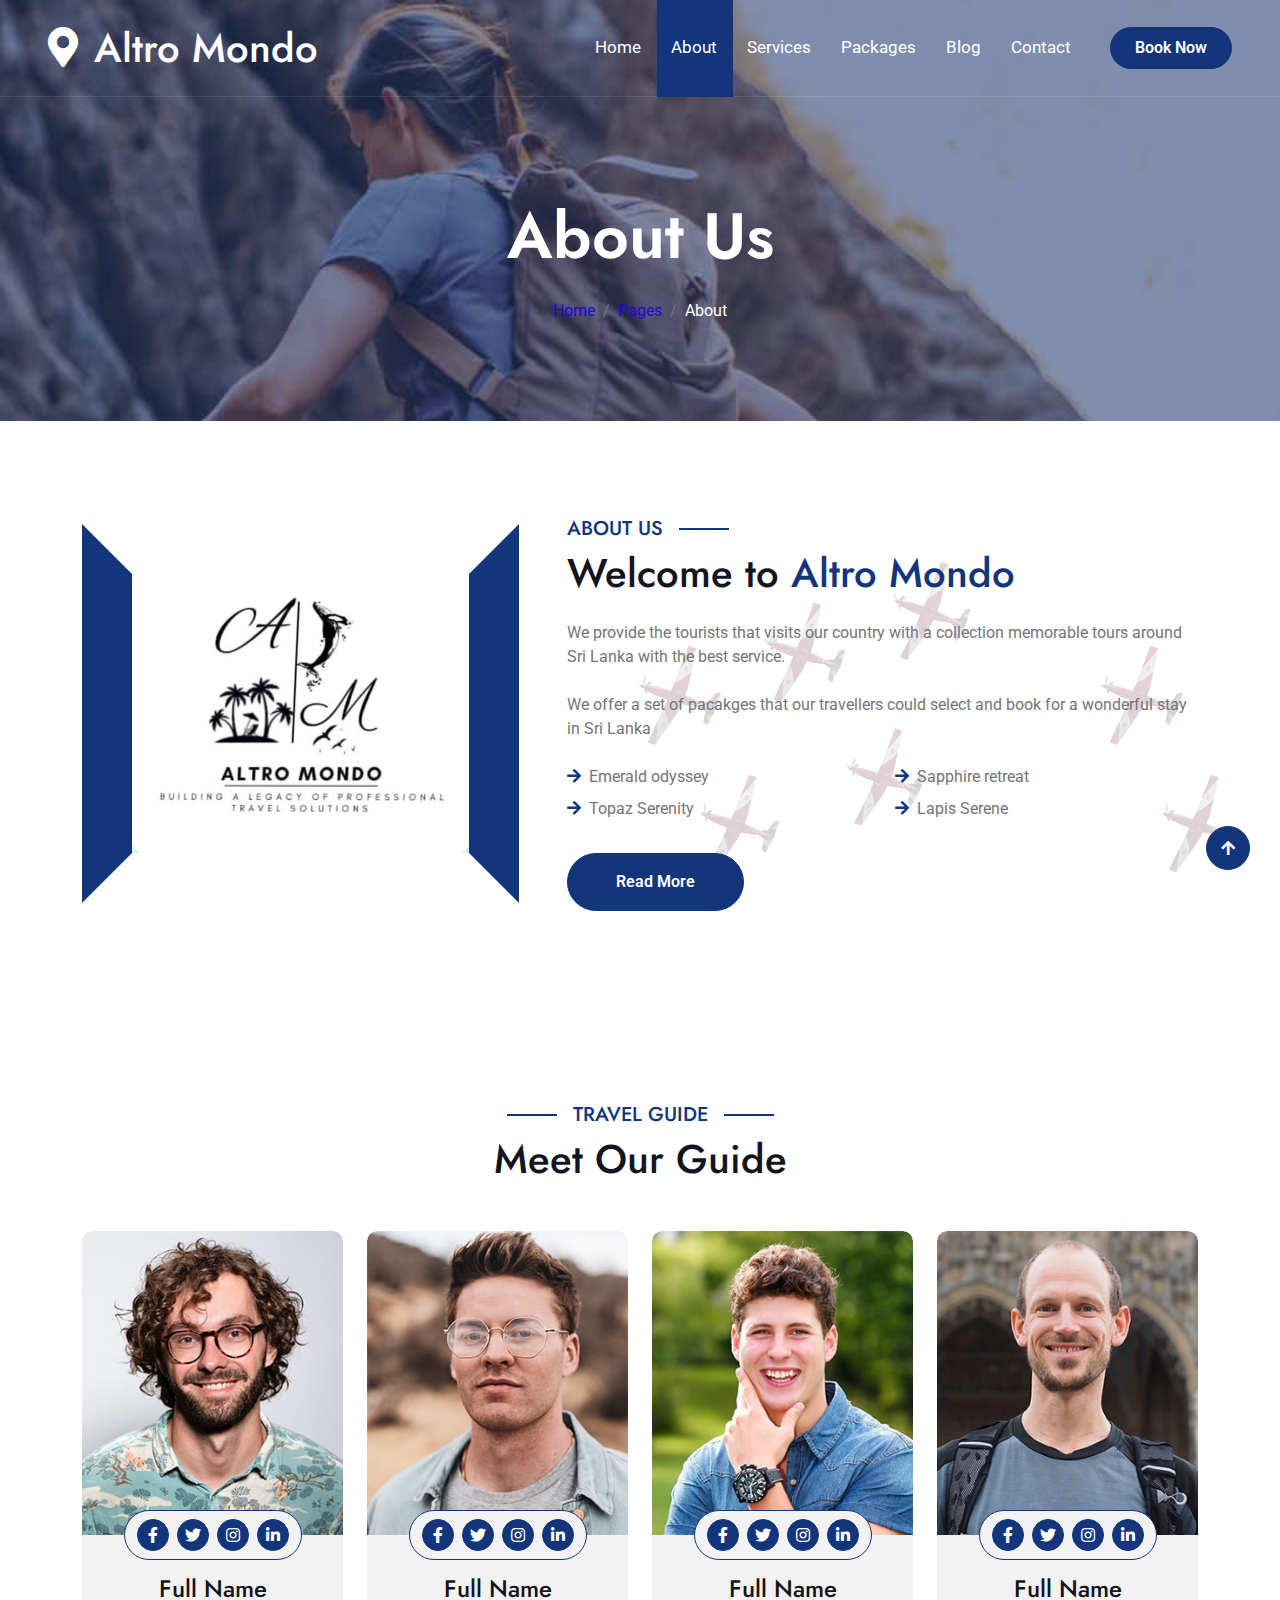
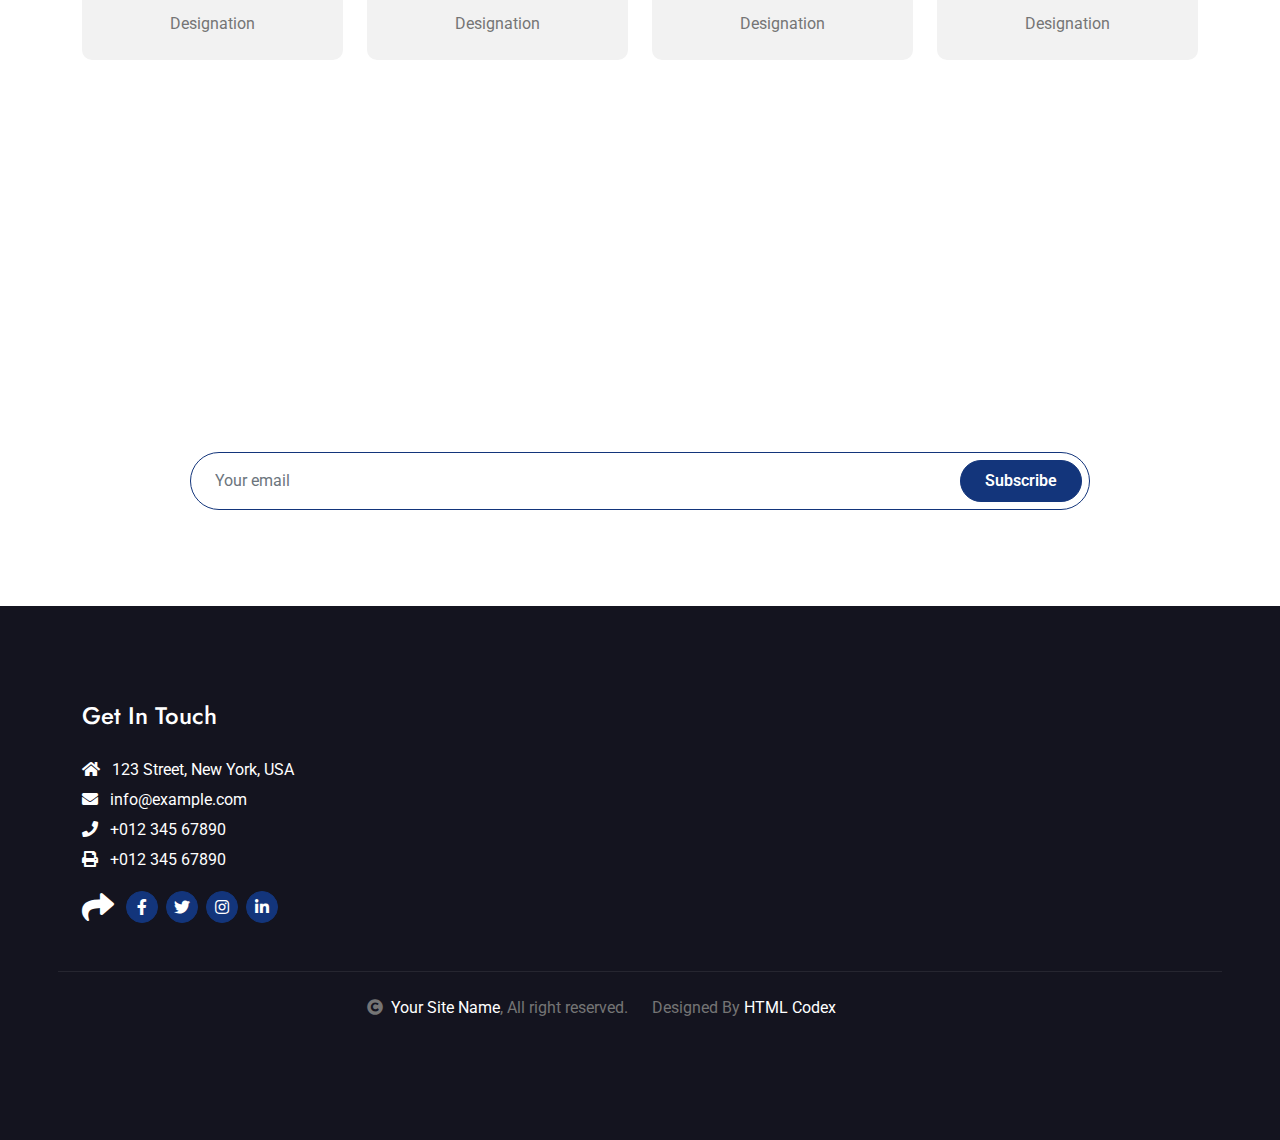
<file: about.html>
<!DOCTYPE html>
<html lang="en">

    <head>
        <meta charset="utf-8">
        <title>Travela - Tourism Website Template</title>
        <meta content="width=device-width, initial-scale=1.0" name="viewport">
        <meta content="" name="keywords">
        <meta content="" name="description">

        <!-- Google Web Fonts -->
        <link rel="preconnect" href="https://fonts.googleapis.com">
        <link rel="preconnect" href="https://fonts.gstatic.com" crossorigin>
        <link href="https://fonts.googleapis.com/css2?family=Jost:wght@500;600&family=Roboto&display=swap" rel="stylesheet"> 

        <!-- Icon Font Stylesheet -->
        <link rel="stylesheet" href="https://use.fontawesome.com/releases/v5.15.4/css/all.css"/>
        <link href="https://cdn.jsdelivr.net/npm/bootstrap-icons@1.4.1/font/bootstrap-icons.css" rel="stylesheet">

        <!-- Libraries Stylesheet -->
        <link href="lib/owlcarousel/assets/owl.carousel.min.css" rel="stylesheet">
        <link href="lib/lightbox/css/lightbox.min.css" rel="stylesheet">


        <!-- Customized Bootstrap Stylesheet -->
        <link href="css/bootstrap.min.css" rel="stylesheet">

        <!-- Template Stylesheet -->
        <link href="css/style.css" rel="stylesheet">
    </head>

    <body>

        <!-- Spinner Start -->
        <div id="spinner" class="show bg-white position-fixed translate-middle w-100 vh-100 top-50 start-50 d-flex align-items-center justify-content-center">
            <div class="spinner-border text-primary" style="width: 3rem; height: 3rem;" role="status">
                <span class="sr-only">Loading...</span>
            </div>
        </div>
        <!-- Spinner End -->

        <!-- Topbar Start -->
      <!--  <div class="container-fluid bg-primary px-5 d-none d-lg-block">
            <div class="row gx-0">
                <div class="col-lg-8 text-center text-lg-start mb-2 mb-lg-0">
                    <div class="d-inline-flex align-items-center" style="height: 45px;">
                        <a class="btn btn-sm btn-outline-light btn-sm-square rounded-circle me-2" href=""><i class="fab fa-twitter fw-normal"></i></a>
                        <a class="btn btn-sm btn-outline-light btn-sm-square rounded-circle me-2" href=""><i class="fab fa-facebook-f fw-normal"></i></a>
                        <a class="btn btn-sm btn-outline-light btn-sm-square rounded-circle me-2" href=""><i class="fab fa-linkedin-in fw-normal"></i></a>
                        <a class="btn btn-sm btn-outline-light btn-sm-square rounded-circle me-2" href=""><i class="fab fa-instagram fw-normal"></i></a>
                        <a class="btn btn-sm btn-outline-light btn-sm-square rounded-circle" href=""><i class="fab fa-youtube fw-normal"></i></a>
                    </div>
                </div>
                <div class="col-lg-4 text-center text-lg-end">
                    <div class="d-inline-flex align-items-center" style="height: 45px;">
                        <a href="#"><small class="me-3 text-light"><i class="fa fa-user me-2"></i>Register</small></a>
                        <a href="#"><small class="me-3 text-light"><i class="fa fa-sign-in-alt me-2"></i>Login</small></a>
                        <div class="dropdown">
                            <a href="#" class="dropdown-toggle text-light" data-bs-toggle="dropdown"><small><i class="fa fa-home me-2"></i> My Dashboard</small></a>
                            <div class="dropdown-menu rounded">
                                <a href="#" class="dropdown-item"><i class="fas fa-user-alt me-2"></i> My Profile</a>
                                <a href="#" class="dropdown-item"><i class="fas fa-comment-alt me-2"></i> Inbox</a>
                                <a href="#" class="dropdown-item"><i class="fas fa-bell me-2"></i> Notifications</a>
                                <a href="#" class="dropdown-item"><i class="fas fa-cog me-2"></i> Account Settings</a>
                                <a href="#" class="dropdown-item"><i class="fas fa-power-off me-2"></i> Log Out</a>
                            </div>
                        </div>
                    </div>
                </div>
            </div>
        </div>-->
        <!-- Topbar End -->

        <!-- Navbar & Hero Start -->
        <div class="container-fluid position-relative p-0">
            <nav class="navbar navbar-expand-lg navbar-light px-4 px-lg-5 py-3 py-lg-0">
                <a href="" class="navbar-brand p-0">
                    <h1 class="m-0"><i class="fa fa-map-marker-alt me-3"></i>Altro Mondo</h1>
                    <!-- <img src="img/logo.png" alt="Logo"> -->
                </a>
                <button class="navbar-toggler" type="button" data-bs-toggle="collapse" data-bs-target="#navbarCollapse">
                    <span class="fa fa-bars"></span>
                </button>
                <div class="collapse navbar-collapse" id="navbarCollapse">
                    <div class="navbar-nav ms-auto py-0">
                        <a href="index.html" class="nav-item nav-link">Home</a>
                        <a href="about.html" class="nav-item nav-link active">About</a>
                        <a href="services.html" class="nav-item nav-link">Services</a>
                        <a href="packages.html" class="nav-item nav-link">Packages</a>
                        <a href="blog.html" class="nav-item nav-link">Blog</a>
                        <!--<div class="nav-item dropdown">
                            <a href="#" class="nav-link dropdown-toggle" data-bs-toggle="dropdown">Pages</a>
                            <div class="dropdown-menu m-0">
                                <a href="destination.html" class="dropdown-item">Destination</a>
                                <a href="tour.html" class="dropdown-item">Explore Tour</a>
                                <a href="booking.html" class="dropdown-item">Travel Booking</a>
                                <a href="gallery.html" class="dropdown-item">Our Gallery</a>
                                <a href="guides.html" class="dropdown-item">Travel Guides</a>
                                <a href="testimonial.html" class="dropdown-item">Testimonial</a>
                                <a href="404.html" class="dropdown-item">404 Page</a>
                            </div>
                        </div>-->
                        <a href="contact.html" class="nav-item nav-link">Contact</a>
                    </div>
                    <a href="booking.html" class="btn btn-primary rounded-pill py-2 px-4 ms-lg-4">Book Now</a>
                </div>
            </nav>
        </div>
        <!-- Navbar & Hero End -->

        <!-- Header Start -->
        <div class="container-fluid bg-breadcrumb">
            <div class="container text-center py-5" style="max-width: 900px;">
                <h3 class="text-white display-3 mb-4">About Us</h1>
                <ol class="breadcrumb justify-content-center mb-0">
                    <li class="breadcrumb-item"><a href="index.html">Home</a></li>
                    <li class="breadcrumb-item"><a href="#">Pages</a></li>
                    <li class="breadcrumb-item active text-white">About</li>
                </ol>    
            </div>
        </div>
        <!-- Header End -->

       <!-- About Start -->
        <div class="container-fluid about py-5">
            <div class="container py-5">
                <div class="row g-5 align-items-center">
                    <div class="col-lg-5">
                        <div class="h-100" style="border: 50px solid; border-color: transparent #13357B transparent #13357B;">
                            <img src="img/altro.jpeg" class="img-fluid w-100 h-100" alt="">
                        </div>
                    </div>
                    <div class="col-lg-7" style="background: linear-gradient(rgba(255, 255, 255, .8), rgba(255, 255, 255, .8)), url(img/about-img-1.png);">
                        <h5 class="section-about-title pe-3">About Us</h5>
                        <h1 class="mb-4">Welcome to <span class="text-primary">Altro Mondo</span></h1>
                        <p class="mb-4">We provide the tourists that visits our country with a collection memorable tours around Sri Lanka with the best service.</p>
                        <p class="mb-4">We offer a set of pacakges that our travellers could select and book for a wonderful stay in Sri Lanka</p>
                        <div class="row gy-2 gx-4 mb-4">
                            <div class="col-sm-6">
                                <p class="mb-0"><i class="fa fa-arrow-right text-primary me-2"></i>Emerald odyssey</p>
                            </div>
                            <div class="col-sm-6">
                                <p class="mb-0"><i class="fa fa-arrow-right text-primary me-2"></i>Sapphire retreat</p>
                            </div>
                            <div class="col-sm-6">
                                <p class="mb-0"><i class="fa fa-arrow-right text-primary me-2"></i>Topaz Serenity</p>
                            </div>
                            <div class="col-sm-6">
                                <p class="mb-0"><i class="fa fa-arrow-right text-primary me-2"></i>Lapis Serene</p>
                            </div>
                           
                            
                        </div>
                        <a class="btn btn-primary rounded-pill py-3 px-5 mt-2" href="">Read More</a>
                    </div>
                </div>
            </div>
        </div>
        <!-- About End -->


        <!-- Travel Guide Start -->
        <div class="container-fluid guide py-5">
            <div class="container py-5">
                <div class="mx-auto text-center mb-5" style="max-width: 900px;">
                    <h5 class="section-title px-3">Travel Guide</h5>
                    <h1 class="mb-0">Meet Our Guide</h1>
                </div>
                <div class="row g-4">
                    <div class="col-md-6 col-lg-3">
                        <div class="guide-item">
                            <div class="guide-img">
                                <div class="guide-img-efects">
                                    <img src="img/guide-1.jpg" class="img-fluid w-100 rounded-top" alt="Image">
                                </div>
                                <div class="guide-icon rounded-pill p-2">
                                    <a class="btn btn-square btn-primary rounded-circle mx-1" href=""><i class="fab fa-facebook-f"></i></a>
                                    <a class="btn btn-square btn-primary rounded-circle mx-1" href=""><i class="fab fa-twitter"></i></a>
                                    <a class="btn btn-square btn-primary rounded-circle mx-1" href=""><i class="fab fa-instagram"></i></a>
                                    <a class="btn btn-square btn-primary rounded-circle mx-1" href=""><i class="fab fa-linkedin-in"></i></a>
                                </div>
                            </div>
                            <div class="guide-title text-center rounded-bottom p-4">
                                <div class="guide-title-inner">
                                    <h4 class="mt-3">Full Name</h4>
                                    <p class="mb-0">Designation</p>
                                </div>
                            </div>
                        </div>
                    </div>
                    <div class="col-md-6 col-lg-3">
                        <div class="guide-item">
                            <div class="guide-img">
                                <div class="guide-img-efects">
                                    <img src="img/guide-2.jpg" class="img-fluid w-100 rounded-top" alt="Image">
                                </div>
                                <div class="guide-icon rounded-pill p-2">
                                    <a class="btn btn-square btn-primary rounded-circle mx-1" href=""><i class="fab fa-facebook-f"></i></a>
                                    <a class="btn btn-square btn-primary rounded-circle mx-1" href=""><i class="fab fa-twitter"></i></a>
                                    <a class="btn btn-square btn-primary rounded-circle mx-1" href=""><i class="fab fa-instagram"></i></a>
                                    <a class="btn btn-square btn-primary rounded-circle mx-1" href=""><i class="fab fa-linkedin-in"></i></a>
                                </div>
                            </div>
                            <div class="guide-title text-center rounded-bottom p-4">
                                <div class="guide-title-inner">
                                    <h4 class="mt-3">Full Name</h4>
                                    <p class="mb-0">Designation</p>
                                </div>
                            </div>
                        </div>
                    </div>
                    <div class="col-md-6 col-lg-3">
                        <div class="guide-item">
                            <div class="guide-img">
                                <div class="guide-img-efects">
                                    <img src="img/guide-3.jpg" class="img-fluid w-100 rounded-top" alt="Image">
                                </div>
                                <div class="guide-icon rounded-pill p-2">
                                    <a class="btn btn-square btn-primary rounded-circle mx-1" href=""><i class="fab fa-facebook-f"></i></a>
                                    <a class="btn btn-square btn-primary rounded-circle mx-1" href=""><i class="fab fa-twitter"></i></a>
                                    <a class="btn btn-square btn-primary rounded-circle mx-1" href=""><i class="fab fa-instagram"></i></a>
                                    <a class="btn btn-square btn-primary rounded-circle mx-1" href=""><i class="fab fa-linkedin-in"></i></a>
                                </div>
                            </div>
                            <div class="guide-title text-center rounded-bottom p-4">
                                <div class="guide-title-inner">
                                    <h4 class="mt-3">Full Name</h4>
                                    <p class="mb-0">Designation</p>
                                </div>
                            </div>
                        </div>
                    </div>
                    <div class="col-md-6 col-lg-3">
                        <div class="guide-item">
                            <div class="guide-img">
                                <div class="guide-img-efects">
                                    <img src="img/guide-4.jpg" class="img-fluid w-100 rounded-top" alt="Image">
                                </div>
                                <div class="guide-icon rounded-pill p-2">
                                    <a class="btn btn-square btn-primary rounded-circle mx-1" href=""><i class="fab fa-facebook-f"></i></a>
                                    <a class="btn btn-square btn-primary rounded-circle mx-1" href=""><i class="fab fa-twitter"></i></a>
                                    <a class="btn btn-square btn-primary rounded-circle mx-1" href=""><i class="fab fa-instagram"></i></a>
                                    <a class="btn btn-square btn-primary rounded-circle mx-1" href=""><i class="fab fa-linkedin-in"></i></a>
                                </div>
                            </div>
                            <div class="guide-title text-center rounded-bottom p-4">
                                <div class="guide-title-inner">
                                    <h4 class="mt-3">Full Name</h4>
                                    <p class="mb-0">Designation</p>
                                </div>
                            </div>
                        </div>
                    </div>
                </div>
            </div>
        </div>
        <!-- Travel Guide End -->

        <!-- Subscribe Start -->
        <div class="container-fluid subscribe py-5">
            <div class="container text-center py-5">
                <div class="mx-auto text-center" style="max-width: 900px;">
                    <h5 class="subscribe-title px-3">Subscribe</h5>
                    <h1 class="text-white mb-4">Our Newsletter</h1>
                    <p class="text-white mb-5">Lorem ipsum dolor sit amet consectetur adipisicing elit. Laborum tempore nam, architecto doloremque velit explicabo? Voluptate sunt eveniet fuga eligendi! Expedita laudantium fugiat corrupti eum cum repellat a laborum quasi.
                    </p>
                    <div class="position-relative mx-auto">
                        <input class="form-control border-primary rounded-pill w-100 py-3 ps-4 pe-5" type="text" placeholder="Your email">
                        <button type="button" class="btn btn-primary rounded-pill position-absolute top-0 end-0 py-2 px-4 mt-2 me-2">Subscribe</button>
                    </div>
                </div>
            </div>
        </div>
        <!-- Subscribe End -->

        <!-- Footer Start -->
        <div class="container-fluid footer py-5">
            <div class="container py-5">
                <div class="row g-5">
                    <div class="col-md-6 col-lg-6 col-xl-3">
                        <div class="footer-item d-flex flex-column">
                            <h4 class="mb-4 text-white">Get In Touch</h4>
                            <a href=""><i class="fas fa-home me-2"></i> 123 Street, New York, USA</a>
                            <a href=""><i class="fas fa-envelope me-2"></i> info@example.com</a>
                            <a href=""><i class="fas fa-phone me-2"></i> +012 345 67890</a>
                            <a href="" class="mb-3"><i class="fas fa-print me-2"></i> +012 345 67890</a>
                            <div class="d-flex align-items-center">
                                <i class="fas fa-share fa-2x text-white me-2"></i>
                                <a class="btn-square btn btn-primary rounded-circle mx-1" href=""><i class="fab fa-facebook-f"></i></a>
                                <a class="btn-square btn btn-primary rounded-circle mx-1" href=""><i class="fab fa-twitter"></i></a>
                                <a class="btn-square btn btn-primary rounded-circle mx-1" href=""><i class="fab fa-instagram"></i></a>
                                <a class="btn-square btn btn-primary rounded-circle mx-1" href=""><i class="fab fa-linkedin-in"></i></a>
                            </div>
                        </div>
                    </div>
                   <!-- <div class="col-md-6 col-lg-6 col-xl-3">
                        <div class="footer-item d-flex flex-column">
                            <h4 class="mb-4 text-white">Company</h4>
                            <a href=""><i class="fas fa-angle-right me-2"></i> About</a>
                            <a href=""><i class="fas fa-angle-right me-2"></i> Careers</a>
                            <a href=""><i class="fas fa-angle-right me-2"></i> Blog</a>
                            <a href=""><i class="fas fa-angle-right me-2"></i> Press</a>
                            <a href=""><i class="fas fa-angle-right me-2"></i> Gift Cards</a>
                            <a href=""><i class="fas fa-angle-right me-2"></i> Magazine</a>
                        </div>
                    </div>
                    <div class="col-md-6 col-lg-6 col-xl-3">
                        <div class="footer-item d-flex flex-column">
                            <h4 class="mb-4 text-white">Support</h4>
                            <a href=""><i class="fas fa-angle-right me-2"></i> Contact</a>
                            <a href=""><i class="fas fa-angle-right me-2"></i> Legal Notice</a>
                            <a href=""><i class="fas fa-angle-right me-2"></i> Privacy Policy</a>
                            <a href=""><i class="fas fa-angle-right me-2"></i> Terms and Conditions</a>
                            <a href=""><i class="fas fa-angle-right me-2"></i> Sitemap</a>
                            <a href=""><i class="fas fa-angle-right me-2"></i> Cookie policy</a>
                        </div>
                    </div>
                    <div class="col-md-6 col-lg-6 col-xl-3">
                        <div class="footer-item">
                            <div class="row gy-3 gx-2 mb-4">
                                <div class="col-xl-6">
                                    <form>
                                        <div class="form-floating">
                                            <select class="form-select bg-dark border" id="select1">
                                                <option value="1">Arabic</option>
                                                <option value="2">German</option>
                                                <option value="3">Greek</option>
                                                <option value="3">New York</option>
                                            </select>
                                            <label for="select1">English</label>
                                        </div>
                                    </form>
                                </div>
                                <div class="col-xl-6">
                                    <form>
                                        <div class="form-floating">
                                            <select class="form-select bg-dark border" id="select1">
                                                <option value="1">USD</option>
                                                <option value="2">EUR</option>
                                                <option value="3">INR</option>
                                                <option value="3">GBP</option>
                                            </select>
                                            <label for="select1">$</label>
                                        </div>
                                    </form>
                                </div>
                            </div>
                            <h4 class="text-white mb-3">Payments</h4>
                            <div class="footer-bank-card">
                                <a href="#" class="text-white me-2"><i class="fab fa-cc-amex fa-2x"></i></a>
                                <a href="#" class="text-white me-2"><i class="fab fa-cc-visa fa-2x"></i></a>
                                <a href="#" class="text-white me-2"><i class="fas fa-credit-card fa-2x"></i></a>
                                <a href="#" class="text-white me-2"><i class="fab fa-cc-mastercard fa-2x"></i></a>
                                <a href="#" class="text-white me-2"><i class="fab fa-cc-paypal fa-2x"></i></a>
                                <a href="#" class="text-white"><i class="fab fa-cc-discover fa-2x"></i></a>
                            </div>
                        </div>
                    </div>
                </div>
            </div>
        </div>-->
        <!-- Footer End -->
        
        <!-- Copyright Start -->
        <div class="container-fluid copyright text-body py-4">
            <div class="container">
                <div class="row g-4 align-items-center">
                    <div class="col-md-6 text-center text-md-end mb-md-0">
                        <i class="fas fa-copyright me-2"></i><a class="text-white" href="#">Your Site Name</a>, All right reserved.
                    </div>
                    <div class="col-md-6 text-center text-md-start">
                        <!--/*** This template is free as long as you keep the below author’s credit link/attribution link/backlink. ***/-->
                        <!--/*** If you'd like to use the template without the below author’s credit link/attribution link/backlink, ***/-->
                        <!--/*** you can purchase the Credit Removal License from "https://htmlcodex.com/credit-removal". ***/-->
                        Designed By <a class="text-white" href="https://htmlcodex.com">HTML Codex</a>
                    </div>
                </div>
            </div>
        </div>
        <!-- Copyright End -->

        <!-- Back to Top -->
        <a href="#" class="btn btn-primary btn-primary-outline-0 btn-md-square back-to-top"><i class="fa fa-arrow-up"></i></a>   

        
        <!-- JavaScript Libraries -->
        <script src="https://ajax.googleapis.com/ajax/libs/jquery/3.6.4/jquery.min.js"></script>
        <script src="https://cdn.jsdelivr.net/npm/bootstrap@5.0.0/dist/js/bootstrap.bundle.min.js"></script>
        <script src="lib/easing/easing.min.js"></script>
        <script src="lib/waypoints/waypoints.min.js"></script>
        <script src="lib/owlcarousel/owl.carousel.min.js"></script>
        <script src="lib/lightbox/js/lightbox.min.js"></script>
        

        <!-- Template Javascript -->
        <script src="js/main.js"></script>
    </body>

</html>
</file>
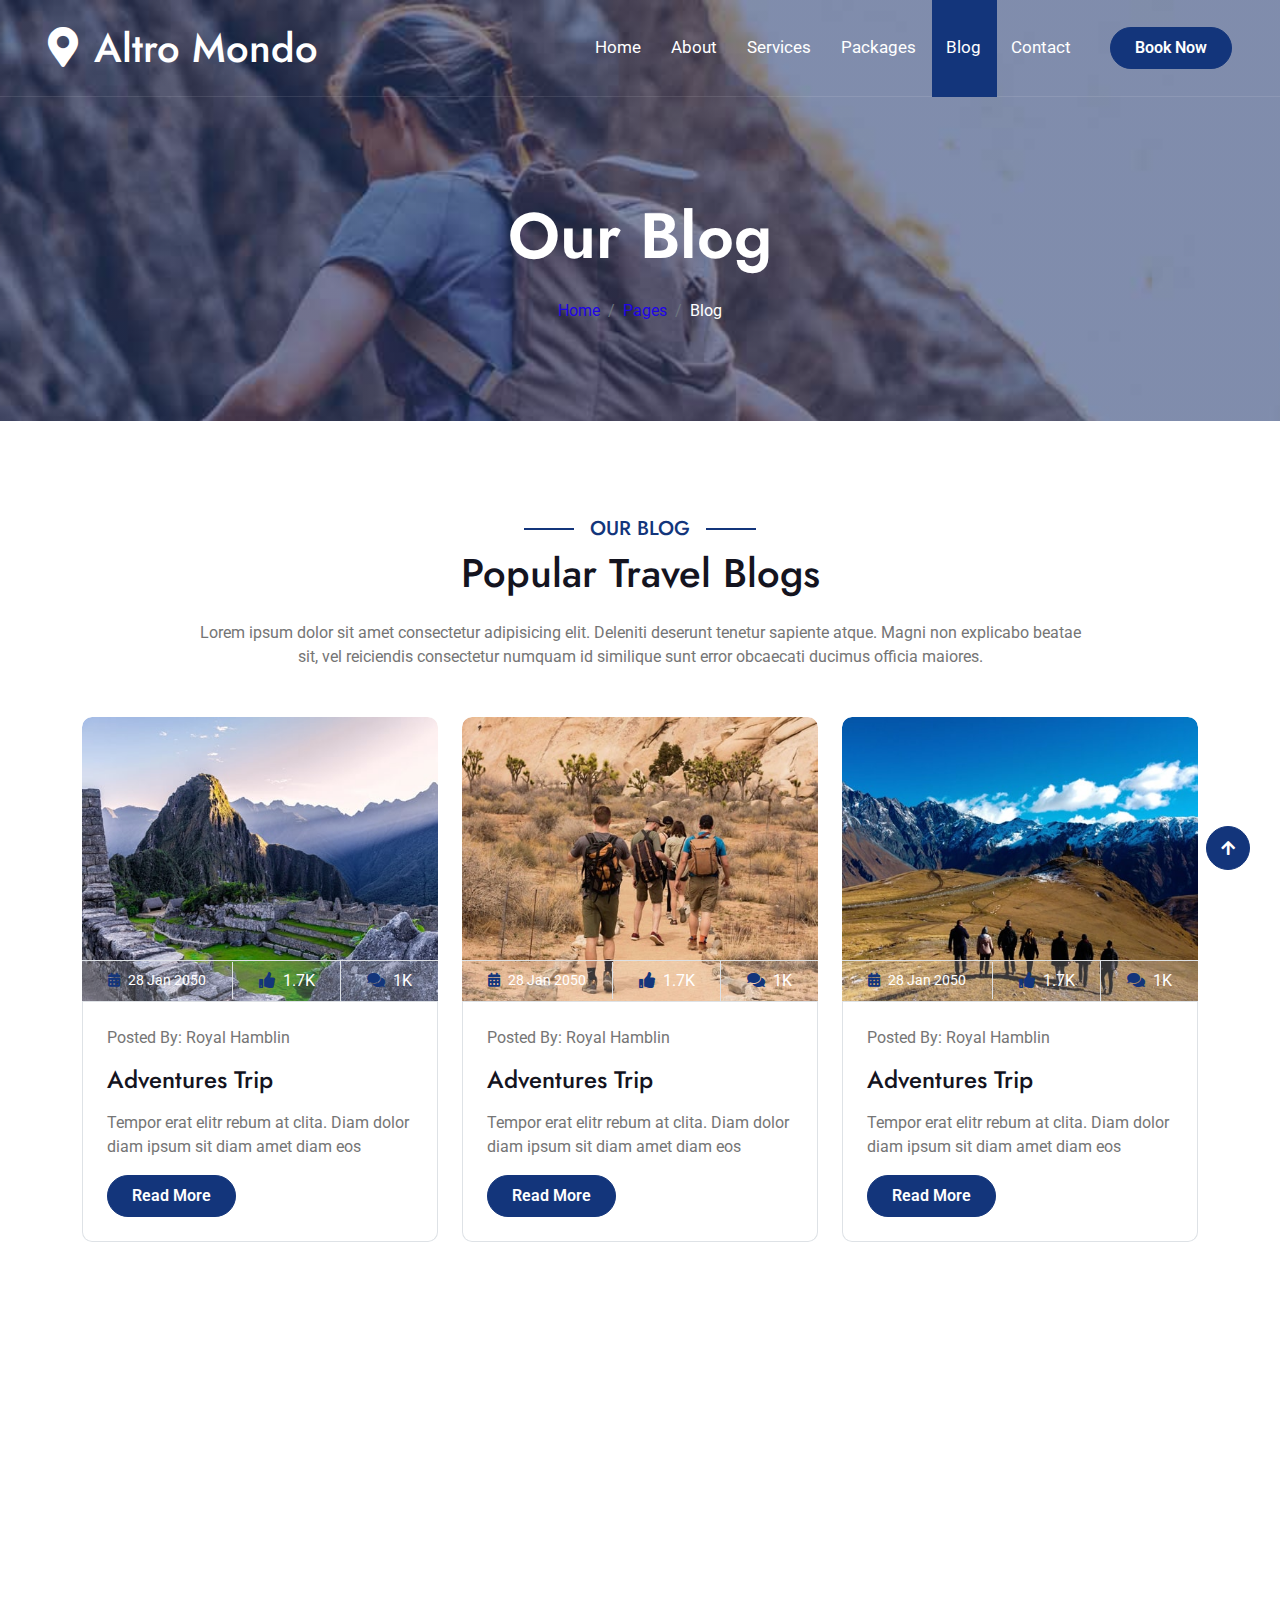
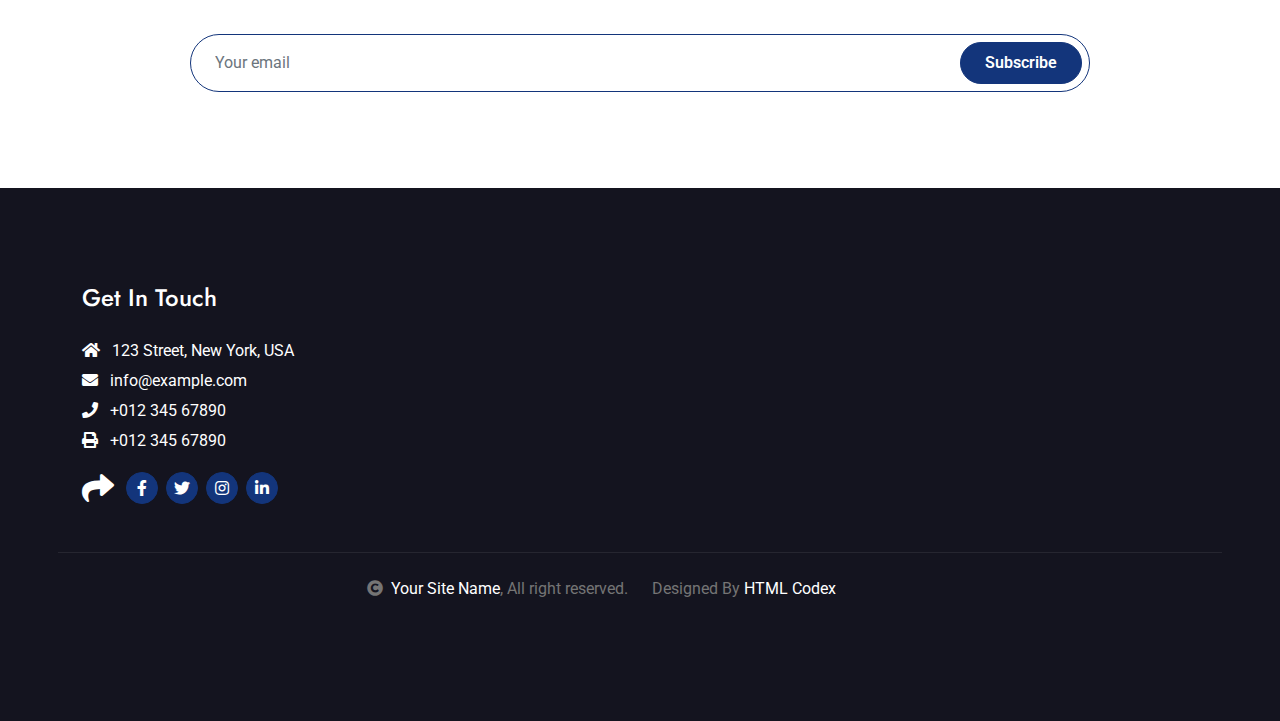
<file: blog.html>
<!DOCTYPE html>
<html lang="en">

    <head>
        <meta charset="utf-8">
        <title>Travela - Tourism Website Template</title>
        <meta content="width=device-width, initial-scale=1.0" name="viewport">
        <meta content="" name="keywords">
        <meta content="" name="description">

        <!-- Google Web Fonts -->
        <link rel="preconnect" href="https://fonts.googleapis.com">
        <link rel="preconnect" href="https://fonts.gstatic.com" crossorigin>
        <link href="https://fonts.googleapis.com/css2?family=Jost:wght@500;600&family=Roboto&display=swap" rel="stylesheet"> 

        <!-- Icon Font Stylesheet -->
        <link rel="stylesheet" href="https://use.fontawesome.com/releases/v5.15.4/css/all.css"/>
        <link href="https://cdn.jsdelivr.net/npm/bootstrap-icons@1.4.1/font/bootstrap-icons.css" rel="stylesheet">

        <!-- Libraries Stylesheet -->
        <link href="lib/owlcarousel/assets/owl.carousel.min.css" rel="stylesheet">
        <link href="lib/lightbox/css/lightbox.min.css" rel="stylesheet">


        <!-- Customized Bootstrap Stylesheet -->
        <link href="css/bootstrap.min.css" rel="stylesheet">

        <!-- Template Stylesheet -->
        <link href="css/style.css" rel="stylesheet">
    </head>

    <body>

        <!-- Spinner Start -->
        <div id="spinner" class="show bg-white position-fixed translate-middle w-100 vh-100 top-50 start-50 d-flex align-items-center justify-content-center">
            <div class="spinner-border text-primary" style="width: 3rem; height: 3rem;" role="status">
                <span class="sr-only">Loading...</span>
            </div>
        </div>
        <!-- Spinner End -->

        <!-- Topbar Start -->
        <!--<div class="container-fluid bg-primary px-5 d-none d-lg-block">
            <div class="row gx-0">
                <div class="col-lg-8 text-center text-lg-start mb-2 mb-lg-0">
                    <div class="d-inline-flex align-items-center" style="height: 45px;">
                        <a class="btn btn-sm btn-outline-light btn-sm-square rounded-circle me-2" href=""><i class="fab fa-twitter fw-normal"></i></a>
                        <a class="btn btn-sm btn-outline-light btn-sm-square rounded-circle me-2" href=""><i class="fab fa-facebook-f fw-normal"></i></a>
                        <a class="btn btn-sm btn-outline-light btn-sm-square rounded-circle me-2" href=""><i class="fab fa-linkedin-in fw-normal"></i></a>
                        <a class="btn btn-sm btn-outline-light btn-sm-square rounded-circle me-2" href=""><i class="fab fa-instagram fw-normal"></i></a>
                        <a class="btn btn-sm btn-outline-light btn-sm-square rounded-circle" href=""><i class="fab fa-youtube fw-normal"></i></a>
                    </div>
                </div>
                <div class="col-lg-4 text-center text-lg-end">
                    <div class="d-inline-flex align-items-center" style="height: 45px;">
                        <a href="#"><small class="me-3 text-light"><i class="fa fa-user me-2"></i>Register</small></a>
                        <a href="#"><small class="me-3 text-light"><i class="fa fa-sign-in-alt me-2"></i>Login</small></a>
                        <div class="dropdown">
                            <a href="#" class="dropdown-toggle text-light" data-bs-toggle="dropdown"><small><i class="fa fa-home me-2"></i> My Dashboard</small></a>
                            <div class="dropdown-menu rounded">
                                <a href="#" class="dropdown-item"><i class="fas fa-user-alt me-2"></i> My Profile</a>
                                <a href="#" class="dropdown-item"><i class="fas fa-comment-alt me-2"></i> Inbox</a>
                                <a href="#" class="dropdown-item"><i class="fas fa-bell me-2"></i> Notifications</a>
                                <a href="#" class="dropdown-item"><i class="fas fa-cog me-2"></i> Account Settings</a>
                                <a href="#" class="dropdown-item"><i class="fas fa-power-off me-2"></i> Log Out</a>
                            </div>
                        </div>
                    </div>
                </div>
            </div>
        </div>-->
        <!-- Topbar End -->

        <!-- Navbar & Hero Start -->
        <div class="container-fluid position-relative p-0">
            <nav class="navbar navbar-expand-lg navbar-light px-4 px-lg-5 py-3 py-lg-0">
                <a href="" class="navbar-brand p-0">
                    <h1 class="m-0"><i class="fa fa-map-marker-alt me-3"></i>Altro Mondo</h1>
                    <!-- <img src="img/logo.png" alt="Logo"> -->
                </a>
                <button class="navbar-toggler" type="button" data-bs-toggle="collapse" data-bs-target="#navbarCollapse">
                    <span class="fa fa-bars"></span>
                </button>
                <div class="collapse navbar-collapse" id="navbarCollapse">
                    <div class="navbar-nav ms-auto py-0">
                        <a href="index.html" class="nav-item nav-link">Home</a>
                        <a href="about.html" class="nav-item nav-link">About</a>
                        <a href="services.html" class="nav-item nav-link">Services</a>
                        <a href="packages.html" class="nav-item nav-link">Packages</a>
                        <a href="blog.html" class="nav-item nav-link active">Blog</a>
                       <!-- <div class="nav-item dropdown">
                            <a href="#" class="nav-link dropdown-toggle" data-bs-toggle="dropdown">Pages</a>
                            <div class="dropdown-menu m-0">
                                <a href="destination.html" class="dropdown-item">Destination</a>
                                <a href="tour.html" class="dropdown-item">Explore Tour</a>
                                <a href="booking.html" class="dropdown-item">Travel Booking</a>
                                <a href="gallery.html" class="dropdown-item">Our Gallery</a>
                                <a href="guides.html" class="dropdown-item">Travel Guides</a>
                                <a href="testimonial.html" class="dropdown-item">Testimonial</a>
                                <a href="404.html" class="dropdown-item">404 Page</a>
                            </div>
                        </div>-->
                        <a href="contact.html" class="nav-item nav-link">Contact</a>
                    </div>
                    <a href="booking.html" class="btn btn-primary rounded-pill py-2 px-4 ms-lg-4">Book Now</a>
                </div>
            </nav>
        </div>
        <!-- Navbar & Hero End -->

        <!-- Header Start -->
        <div class="container-fluid bg-breadcrumb">
            <div class="container text-center py-5" style="max-width: 900px;">
                <h3 class="text-white display-3 mb-4">Our Blog</h1>
                <ol class="breadcrumb justify-content-center mb-0">
                    <li class="breadcrumb-item"><a href="index.html">Home</a></li>
                    <li class="breadcrumb-item"><a href="#">Pages</a></li>
                    <li class="breadcrumb-item active text-white">Blog</li>
                </ol>    
            </div>
        </div>
        <!-- Header End -->

        <!-- Blog Start -->
        <div class="container-fluid blog py-5">
            <div class="container py-5">
                <div class="mx-auto text-center mb-5" style="max-width: 900px;">
                    <h5 class="section-title px-3">Our Blog</h5>
                    <h1 class="mb-4">Popular Travel Blogs</h1>
                    <p class="mb-0">Lorem ipsum dolor sit amet consectetur adipisicing elit. Deleniti deserunt tenetur sapiente atque. Magni non explicabo beatae sit, vel reiciendis consectetur numquam id similique sunt error obcaecati ducimus officia maiores.
                    </p>
                </div>
                <div class="row g-4 justify-content-center">
                    <div class="col-lg-4 col-md-6">
                        <div class="blog-item">
                            <div class="blog-img">
                                <div class="blog-img-inner">
                                    <img class="img-fluid w-100 rounded-top" src="img/blog-1.jpg" alt="Image">
                                    <div class="blog-icon">
                                        <a href="#" class="my-auto"><i class="fas fa-link fa-2x text-white"></i></a>
                                    </div>
                                </div>
                                <div class="blog-info d-flex align-items-center border border-start-0 border-end-0">
                                    <small class="flex-fill text-center border-end py-2"><i class="fa fa-calendar-alt text-primary me-2"></i>28 Jan 2050</small>
                                    <a href="#" class="btn-hover flex-fill text-center text-white border-end py-2"><i class="fa fa-thumbs-up text-primary me-2"></i>1.7K</a>
                                    <a href="#" class="btn-hover flex-fill text-center text-white py-2"><i class="fa fa-comments text-primary me-2"></i>1K</a>
                                </div>
                            </div>
                            <div class="blog-content border border-top-0 rounded-bottom p-4">
                                <p class="mb-3">Posted By: Royal Hamblin </p>
                                <a href="#" class="h4">Adventures Trip</a>
                                <p class="my-3">Tempor erat elitr rebum at clita. Diam dolor diam ipsum sit diam amet diam eos</p>
                                <a href="#" class="btn btn-primary rounded-pill py-2 px-4">Read More</a>
                            </div>
                        </div>
                    </div>
                    <div class="col-lg-4 col-md-6">
                        <div class="blog-item">
                            <div class="blog-img">
                                <div class="blog-img-inner">
                                    <img class="img-fluid w-100 rounded-top" src="img/blog-2.jpg" alt="Image">
                                    <div class="blog-icon">
                                        <a href="#" class="my-auto"><i class="fas fa-link fa-2x text-white"></i></a>
                                    </div>
                                </div>
                                <div class="blog-info d-flex align-items-center border border-start-0 border-end-0">
                                    <small class="flex-fill text-center border-end py-2"><i class="fa fa-calendar-alt text-primary me-2"></i>28 Jan 2050</small>
                                    <a href="#" class="btn-hover flex-fill text-center text-white border-end py-2"><i class="fa fa-thumbs-up text-primary me-2"></i>1.7K</a>
                                    <a href="#" class="btn-hover flex-fill text-center text-white py-2"><i class="fa fa-comments text-primary me-2"></i>1K</a>
                                </div>
                            </div>
                            <div class="blog-content border border-top-0 rounded-bottom p-4">
                                <p class="mb-3">Posted By: Royal Hamblin </p>
                                <a href="#" class="h4">Adventures Trip</a>
                                <p class="my-3">Tempor erat elitr rebum at clita. Diam dolor diam ipsum sit diam amet diam eos</p>
                                <a href="#" class="btn btn-primary rounded-pill py-2 px-4">Read More</a>
                            </div>
                        </div>
                    </div>
                    <div class="col-lg-4 col-md-6">
                        <div class="blog-item">
                            <div class="blog-img">
                                <div class="blog-img-inner">
                                    <img class="img-fluid w-100 rounded-top" src="img/blog-3.jpg" alt="Image">
                                    <div class="blog-icon">
                                        <a href="#" class="my-auto"><i class="fas fa-link fa-2x text-white"></i></a>
                                    </div>
                                </div>
                                <div class="blog-info d-flex align-items-center border border-start-0 border-end-0">
                                    <small class="flex-fill text-center border-end py-2"><i class="fa fa-calendar-alt text-primary me-2"></i>28 Jan 2050</small>
                                    <a href="#" class="btn-hover flex-fill text-center text-white border-end py-2"><i class="fa fa-thumbs-up text-primary me-2"></i>1.7K</a>
                                    <a href="#" class="btn-hover flex-fill text-center text-white py-2"><i class="fa fa-comments text-primary me-2"></i>1K</a>
                                </div>
                            </div>
                            <div class="blog-content border border-top-0 rounded-bottom p-4">
                                <p class="mb-3">Posted By: Royal Hamblin </p>
                                <a href="#" class="h4">Adventures Trip</a>
                                <p class="my-3">Tempor erat elitr rebum at clita. Diam dolor diam ipsum sit diam amet diam eos</p>
                                <a href="#" class="btn btn-primary rounded-pill py-2 px-4">Read More</a>
                            </div>
                        </div>
                    </div>
                </div>
            </div>
        </div>
        <!-- Blog End -->

        <!-- Subscribe Start -->
        <div class="container-fluid subscribe py-5">
            <div class="container text-center py-5">
                <div class="mx-auto text-center" style="max-width: 900px;">
                    <h5 class="subscribe-title px-3">Subscribe</h5>
                    <h1 class="text-white mb-4">Our Newsletter</h1>
                    <p class="text-white mb-5">Lorem ipsum dolor sit amet consectetur adipisicing elit. Laborum tempore nam, architecto doloremque velit explicabo? Voluptate sunt eveniet fuga eligendi! Expedita laudantium fugiat corrupti eum cum repellat a laborum quasi.
                    </p>
                    <div class="position-relative mx-auto">
                        <input class="form-control border-primary rounded-pill w-100 py-3 ps-4 pe-5" type="text" placeholder="Your email">
                        <button type="button" class="btn btn-primary rounded-pill position-absolute top-0 end-0 py-2 px-4 mt-2 me-2">Subscribe</button>
                    </div>
                </div>
            </div>
        </div>
        <!-- Subscribe End -->

        <!-- Footer Start -->
        <div class="container-fluid footer py-5">
            <div class="container py-5">
                <div class="row g-5">
                    <div class="col-md-6 col-lg-6 col-xl-3">
                        <div class="footer-item d-flex flex-column">
                            <h4 class="mb-4 text-white">Get In Touch</h4>
                            <a href=""><i class="fas fa-home me-2"></i> 123 Street, New York, USA</a>
                            <a href=""><i class="fas fa-envelope me-2"></i> info@example.com</a>
                            <a href=""><i class="fas fa-phone me-2"></i> +012 345 67890</a>
                            <a href="" class="mb-3"><i class="fas fa-print me-2"></i> +012 345 67890</a>
                            <div class="d-flex align-items-center">
                                <i class="fas fa-share fa-2x text-white me-2"></i>
                                <a class="btn-square btn btn-primary rounded-circle mx-1" href=""><i class="fab fa-facebook-f"></i></a>
                                <a class="btn-square btn btn-primary rounded-circle mx-1" href=""><i class="fab fa-twitter"></i></a>
                                <a class="btn-square btn btn-primary rounded-circle mx-1" href=""><i class="fab fa-instagram"></i></a>
                                <a class="btn-square btn btn-primary rounded-circle mx-1" href=""><i class="fab fa-linkedin-in"></i></a>
                            </div>
                        </div>
                    </div>
                    <!--<div class="col-md-6 col-lg-6 col-xl-3">
                        <div class="footer-item d-flex flex-column">
                            <h4 class="mb-4 text-white">Company</h4>
                            <a href=""><i class="fas fa-angle-right me-2"></i> About</a>
                            <a href=""><i class="fas fa-angle-right me-2"></i> Careers</a>
                            <a href=""><i class="fas fa-angle-right me-2"></i> Blog</a>
                            <a href=""><i class="fas fa-angle-right me-2"></i> Press</a>
                            <a href=""><i class="fas fa-angle-right me-2"></i> Gift Cards</a>
                            <a href=""><i class="fas fa-angle-right me-2"></i> Magazine</a>
                        </div>
                    </div>
                    <div class="col-md-6 col-lg-6 col-xl-3">
                        <div class="footer-item d-flex flex-column">
                            <h4 class="mb-4 text-white">Support</h4>
                            <a href=""><i class="fas fa-angle-right me-2"></i> Contact</a>
                            <a href=""><i class="fas fa-angle-right me-2"></i> Legal Notice</a>
                            <a href=""><i class="fas fa-angle-right me-2"></i> Privacy Policy</a>
                            <a href=""><i class="fas fa-angle-right me-2"></i> Terms and Conditions</a>
                            <a href=""><i class="fas fa-angle-right me-2"></i> Sitemap</a>
                            <a href=""><i class="fas fa-angle-right me-2"></i> Cookie policy</a>
                        </div>
                    </div>
                    <div class="col-md-6 col-lg-6 col-xl-3">
                        <div class="footer-item">
                            <div class="row gy-3 gx-2 mb-4">
                                <div class="col-xl-6">
                                    <form>
                                        <div class="form-floating">
                                            <select class="form-select bg-dark border" id="select1">
                                                <option value="1">Arabic</option>
                                                <option value="2">German</option>
                                                <option value="3">Greek</option>
                                                <option value="3">New York</option>
                                            </select>
                                            <label for="select1">English</label>
                                        </div>
                                    </form>
                                </div>
                                <div class="col-xl-6">
                                    <form>
                                        <div class="form-floating">
                                            <select class="form-select bg-dark border" id="select1">
                                                <option value="1">USD</option>
                                                <option value="2">EUR</option>
                                                <option value="3">INR</option>
                                                <option value="3">GBP</option>
                                            </select>
                                            <label for="select1">$</label>
                                        </div>
                                    </form>
                                </div>
                            </div>
                            <h4 class="text-white mb-3">Payments</h4>
                            <div class="footer-bank-card">
                                <a href="#" class="text-white me-2"><i class="fab fa-cc-amex fa-2x"></i></a>
                                <a href="#" class="text-white me-2"><i class="fab fa-cc-visa fa-2x"></i></a>
                                <a href="#" class="text-white me-2"><i class="fas fa-credit-card fa-2x"></i></a>
                                <a href="#" class="text-white me-2"><i class="fab fa-cc-mastercard fa-2x"></i></a>
                                <a href="#" class="text-white me-2"><i class="fab fa-cc-paypal fa-2x"></i></a>
                                <a href="#" class="text-white"><i class="fab fa-cc-discover fa-2x"></i></a>
                            </div>
                        </div>
                    </div>
                </div>
            </div>
        </div>-->
        <!-- Footer End -->
        
        <!-- Copyright Start -->
        <div class="container-fluid copyright text-body py-4">
            <div class="container">
                <div class="row g-4 align-items-center">
                    <div class="col-md-6 text-center text-md-end mb-md-0">
                        <i class="fas fa-copyright me-2"></i><a class="text-white" href="#">Your Site Name</a>, All right reserved.
                    </div>
                    <div class="col-md-6 text-center text-md-start">
                        <!--/*** This template is free as long as you keep the below author’s credit link/attribution link/backlink. ***/-->
                        <!--/*** If you'd like to use the template without the below author’s credit link/attribution link/backlink, ***/-->
                        <!--/*** you can purchase the Credit Removal License from "https://htmlcodex.com/credit-removal". ***/-->
                        Designed By <a class="text-white" href="https://htmlcodex.com">HTML Codex</a>
                    </div>
                </div>
            </div>
        </div>
        <!-- Copyright End -->

        <!-- Back to Top -->
        <a href="#" class="btn btn-primary btn-primary-outline-0 btn-md-square back-to-top"><i class="fa fa-arrow-up"></i></a>   

        
        <!-- JavaScript Libraries -->
        <script src="https://ajax.googleapis.com/ajax/libs/jquery/3.6.4/jquery.min.js"></script>
        <script src="https://cdn.jsdelivr.net/npm/bootstrap@5.0.0/dist/js/bootstrap.bundle.min.js"></script>
        <script src="lib/easing/easing.min.js"></script>
        <script src="lib/waypoints/waypoints.min.js"></script>
        <script src="lib/owlcarousel/owl.carousel.min.js"></script>
        <script src="lib/lightbox/js/lightbox.min.js"></script>
        

        <!-- Template Javascript -->
        <script src="js/main.js"></script>
    </body>

</html>
</file>
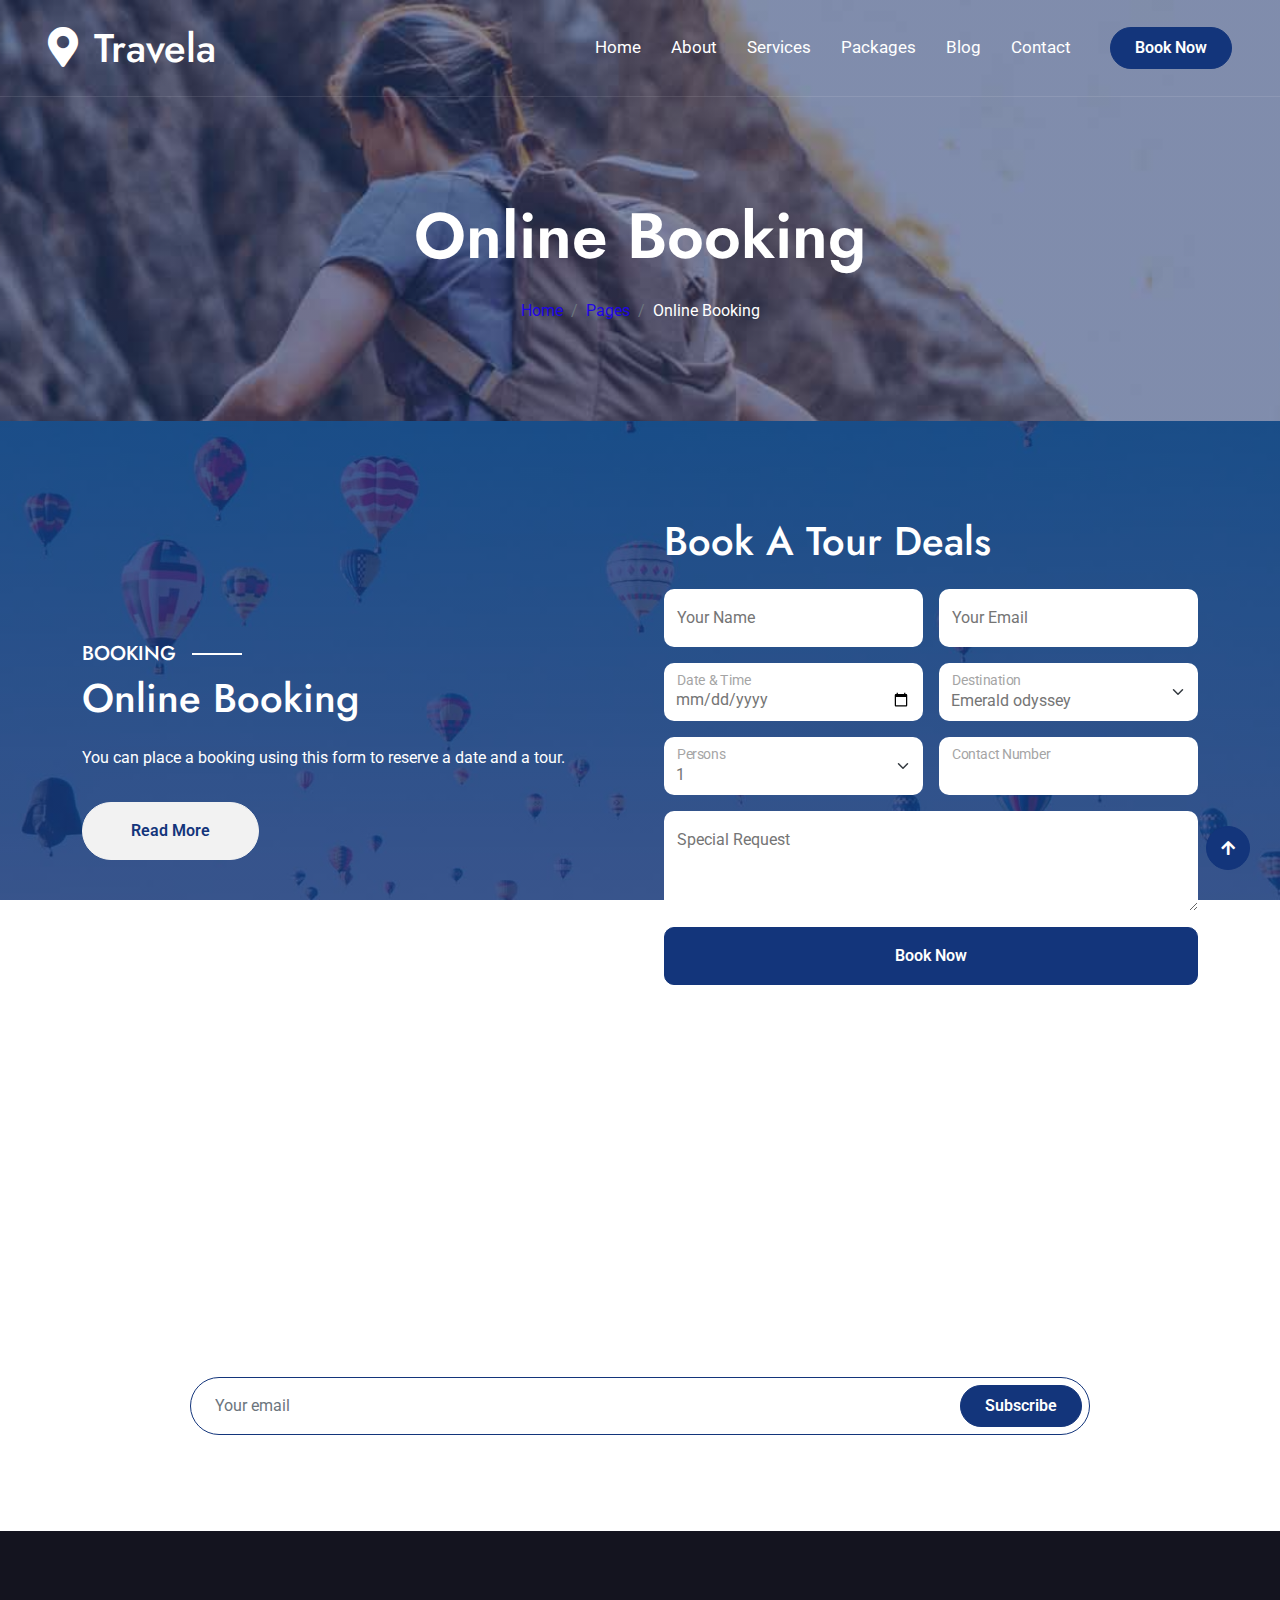
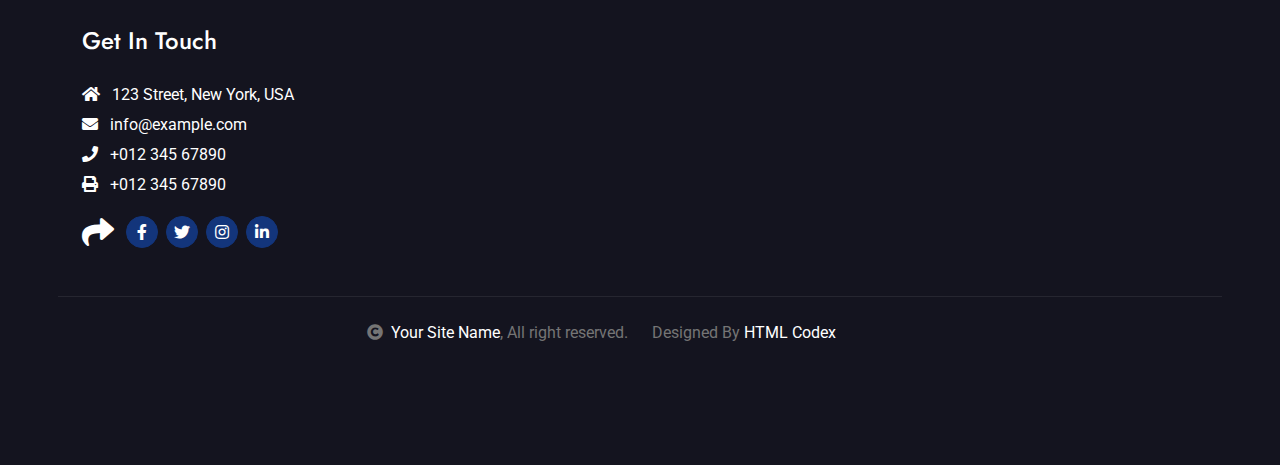
<file: booking.html>
<!DOCTYPE html>
<html lang="en">

    <head>
        <meta charset="utf-8">
        <title>Travela - Tourism Website Template</title>
        <meta content="width=device-width, initial-scale=1.0" name="viewport">
        <meta content="" name="keywords">
        <meta content="" name="description">

        <!-- Google Web Fonts -->
        <link rel="preconnect" href="https://fonts.googleapis.com">
        <link rel="preconnect" href="https://fonts.gstatic.com" crossorigin>
        <link href="https://fonts.googleapis.com/css2?family=Jost:wght@500;600&family=Roboto&display=swap" rel="stylesheet"> 

        <!-- Icon Font Stylesheet -->
        <link rel="stylesheet" href="https://use.fontawesome.com/releases/v5.15.4/css/all.css"/>
        <link href="https://cdn.jsdelivr.net/npm/bootstrap-icons@1.4.1/font/bootstrap-icons.css" rel="stylesheet">

        <!-- Libraries Stylesheet -->
        <link href="lib/owlcarousel/assets/owl.carousel.min.css" rel="stylesheet">
        <link href="lib/lightbox/css/lightbox.min.css" rel="stylesheet">


        <!-- Customized Bootstrap Stylesheet -->
        <link href="css/bootstrap.min.css" rel="stylesheet">

        <!-- Template Stylesheet -->
        <link href="css/style.css" rel="stylesheet">
    </head>

    <body>

        <!-- Spinner Start -->
        <div id="spinner" class="show bg-white position-fixed translate-middle w-100 vh-100 top-50 start-50 d-flex align-items-center justify-content-center">
            <div class="spinner-border text-primary" style="width: 3rem; height: 3rem;" role="status">
                <span class="sr-only">Loading...</span>
            </div>
        </div>
        <!-- Spinner End -->

        <!-- Topbar Start -->
     <!--   <div class="container-fluid bg-primary px-5 d-none d-lg-block">
            <div class="row gx-0">
                <div class="col-lg-8 text-center text-lg-start mb-2 mb-lg-0">
                    <div class="d-inline-flex align-items-center" style="height: 45px;">
                        <a class="btn btn-sm btn-outline-light btn-sm-square rounded-circle me-2" href=""><i class="fab fa-twitter fw-normal"></i></a>
                        <a class="btn btn-sm btn-outline-light btn-sm-square rounded-circle me-2" href=""><i class="fab fa-facebook-f fw-normal"></i></a>
                        <a class="btn btn-sm btn-outline-light btn-sm-square rounded-circle me-2" href=""><i class="fab fa-linkedin-in fw-normal"></i></a>
                        <a class="btn btn-sm btn-outline-light btn-sm-square rounded-circle me-2" href=""><i class="fab fa-instagram fw-normal"></i></a>
                        <a class="btn btn-sm btn-outline-light btn-sm-square rounded-circle" href=""><i class="fab fa-youtube fw-normal"></i></a>
                    </div>
                </div>
                <div class="col-lg-4 text-center text-lg-end">
                    <div class="d-inline-flex align-items-center" style="height: 45px;">
                        <a href="#"><small class="me-3 text-light"><i class="fa fa-user me-2"></i>Register</small></a>
                        <a href="#"><small class="me-3 text-light"><i class="fa fa-sign-in-alt me-2"></i>Login</small></a>
                        <div class="dropdown">
                            <a href="#" class="dropdown-toggle text-light" data-bs-toggle="dropdown"><small><i class="fa fa-home me-2"></i> My Dashboard</small></a>
                            <div class="dropdown-menu rounded">
                                <a href="#" class="dropdown-item"><i class="fas fa-user-alt me-2"></i> My Profile</a>
                                <a href="#" class="dropdown-item"><i class="fas fa-comment-alt me-2"></i> Inbox</a>
                                <a href="#" class="dropdown-item"><i class="fas fa-bell me-2"></i> Notifications</a>
                                <a href="#" class="dropdown-item"><i class="fas fa-cog me-2"></i> Account Settings</a>
                                <a href="#" class="dropdown-item"><i class="fas fa-power-off me-2"></i> Log Out</a>
                            </div>
                        </div>
                    </div>
                </div>
            </div>
        </div>-->
        <!-- Topbar End -->

        <!-- Navbar & Hero Start -->
        <div class="container-fluid position-relative p-0">
            <nav class="navbar navbar-expand-lg navbar-light px-4 px-lg-5 py-3 py-lg-0">
                <a href="" class="navbar-brand p-0">
                    <h1 class="m-0"><i class="fa fa-map-marker-alt me-3"></i>Travela</h1>
                    <!-- <img src="img/logo.png" alt="Logo"> -->
                </a>
                <button class="navbar-toggler" type="button" data-bs-toggle="collapse" data-bs-target="#navbarCollapse">
                    <span class="fa fa-bars"></span>
                </button>
                <div class="collapse navbar-collapse" id="navbarCollapse">
                    <div class="navbar-nav ms-auto py-0">
                        <a href="index.html" class="nav-item nav-link">Home</a>
                        <a href="about.html" class="nav-item nav-link">About</a>
                        <a href="services.html" class="nav-item nav-link">Services</a>
                        <a href="packages.html" class="nav-item nav-link">Packages</a>
                        <a href="blog.html" class="nav-item nav-link">Blog</a>
                       <!-- <div class="nav-item dropdown">
                            <a href="#" class="nav-link dropdown-toggle active" data-bs-toggle="dropdown">Pages</a>
                            <div class="dropdown-menu m-0">
                                <a href="destination.html" class="dropdown-item">Destination</a>
                                <a href="tour.html" class="dropdown-item">Explore Tour</a>
                                <a href="booking.html" class="dropdown-item active">Travel Booking</a>
                                <a href="gallery.html" class="dropdown-item">Our Gallery</a>
                                <a href="guides.html" class="dropdown-item">Travel Guides</a>
                                <a href="testimonial.html" class="dropdown-item">Testimonial</a>
                                <a href="404.html" class="dropdown-item">404 Page</a>
                            </div>
                        </div>-->
                        <a href="contact.html" class="nav-item nav-link">Contact</a>
                    </div>
                    <a href="booking.html" class="btn btn-primary rounded-pill py-2 px-4 ms-lg-4">Book Now</a>
                </div>
            </nav>
        </div>
        <!-- Navbar & Hero End -->

        <!-- Header Start -->
        <div class="container-fluid bg-breadcrumb">
            <div class="container text-center py-5" style="max-width: 900px;">
                <h3 class="text-white display-3 mb-4">Online Booking</h1>
                <ol class="breadcrumb justify-content-center mb-0">
                    <li class="breadcrumb-item"><a href="index.html">Home</a></li>
                    <li class="breadcrumb-item"><a href="#">Pages</a></li>
                    <li class="breadcrumb-item active text-white">Online Booking</li>
                </ol>    
            </div>
        </div>
        <!-- Header End -->

        <!-- Tour Booking Start -->
        <div class="container-fluid booking py-5">
            <div class="container py-5">
                <div class="row g-5 align-items-center">
                    <div class="col-lg-6">
                        <h5 class="section-booking-title pe-3">Booking</h5>
                        <h1 class="text-white mb-4">Online Booking</h1>
                        <p class="text-white mb-4">You can place a booking using this form to reserve a date and a tour.</p>
                        <p class="text-white mb-4"></p>
                        <a href="#" class="btn btn-light text-primary rounded-pill py-3 px-5 mt-2">Read More</a>
                    </div>
                    <div class="col-lg-6">
                        <h1 class="text-white mb-3">Book A Tour Deals</h1>
                        <p class="text-white mb-4"><span class="text-warning"></span> </p>
                        <form action="submit_booking.php" method="POST">
                            <div class="row g-3">
                                <div class="col-md-6">
                                    <div class="form-floating">
                                        <input type="text" class="form-control bg-white border-0" id="name" name="name" placeholder="Your Name">
                                        <label for="name">Your Name</label>
                                    </div>
                                </div>
                                <div class="col-md-6">
                                    <div class="form-floating">
                                        <input type="email" class="form-control bg-white border-0" id="email" name="email" placeholder="Your Email">
                                        <label for="email">Your Email</label>
                                    </div>
                                </div>
                                <div class="col-md-6">
                                    <div class="form-floating date" id="date3" data-target-input="nearest">
                                        <input type="date" class="form-control bg-white border-0" id="datetime" name="datetime" placeholder="Date & Time" data-target="#date3" data-toggle="datetimepicker" />
                                        <label for="datetime">Date & Time</label>
                                    </div>
                                </div>
                                <div class="col-md-6">
                                    <div class="form-floating">
                                        <select class="form-select bg-white border-0" id="select1" name="destination">
                                            <option value="1">Emerald odyssey</option>
                                            <option value="2">Sapphire retreat</option>
                                            <option value="3">Topaz Serenity</option>
                                            <option value="4">Lapis Serene</option>
                                        </select>
                                        <label for="select1">Destination</label>
                                    </div>
                                </div>
                                <div class="col-md-6">
                                    <div class="form-floating">
                                        <select class="form-select bg-white border-0" id="SelectPerson" name="persons">
                                            <option value="1">1</option>
                                            <option value="2">2</option>
                                            <option value="3">3</option>
                                            <option value="4">4</option>
                                            <option value="5">5</option>
                                            <option value="6">6</option>
                                            <option value="7">7</option>
                                            <option value="8">8</option>
                                            <option value="9">9</option>
                                            <option value="10">10</option>
                                        </select>
                                        <label for="SelectPerson">Persons</label>
                                    </div>
                                </div>
                                <!--<div class="col-md-6">
                                    <div class="form-floating">
                                        <select class="form-select bg-white border-0" id="CategoriesSelect" name="category">
                                            <option value="1">Kids</option>
                                            <option value="2">1</option>
                                            <option value="3">2</option>
                                            <option value="3">3</option>
                                            <option value="4">4</option>
                                        </select>
                                        <label for="CategoriesSelect">Categories</label>
                                    </div>
                                </div>-->
                                <div class="col-md-6">
                                <div class="form-floating">
                                    <input type="tel" class="form-control bg-white border-0" id="CategoriesSelect" name="category" pattern="[0-9]{10}" required>
                                    <label for="contact">Contact Number</label>
                                </div>
                            </div>
                                <div class="col-12">
                                    <div class="form-floating">
                                        <textarea class="form-control bg-white border-0" placeholder="Special Request" id="message" style="height: 100px" name="message"></textarea>
                                        <label for="message">Special Request</label>
                                    </div>
                                </div>
                                <div class="col-12">
                                    <button class="btn btn-primary text-white w-100 py-3" type="submit">Book Now</button>
                                </div>
                            </div>
                        </form>
                    </div>
                </div>
            </div>
        </div>
        <!-- Tour Booking End -->

        <!-- Subscribe Start -->
        <div class="container-fluid subscribe py-5">
            <div class="container text-center py-5">
                <div class="mx-auto text-center" style="max-width: 900px;">
                    <h5 class="subscribe-title px-3">Subscribe</h5>
                    <h1 class="text-white mb-4">Our Newsletter</h1>
                    <p class="text-white mb-5">Lorem ipsum dolor sit amet consectetur adipisicing elit. Laborum tempore nam, architecto doloremque velit explicabo? Voluptate sunt eveniet fuga eligendi! Expedita laudantium fugiat corrupti eum cum repellat a laborum quasi.
                    </p>
                    <div class="position-relative mx-auto">
                        <input class="form-control border-primary rounded-pill w-100 py-3 ps-4 pe-5" type="text" placeholder="Your email">
                        <button type="button" class="btn btn-primary rounded-pill position-absolute top-0 end-0 py-2 px-4 mt-2 me-2">Subscribe</button>
                    </div>
                </div>
            </div>
        </div>
        <!-- Subscribe End -->

        <!-- Footer Start -->
        <div class="container-fluid footer py-5">
            <div class="container py-5">
                <div class="row g-5">
                    <div class="col-md-6 col-lg-6 col-xl-3">
                        <div class="footer-item d-flex flex-column">
                            <h4 class="mb-4 text-white">Get In Touch</h4>
                            <a href=""><i class="fas fa-home me-2"></i> 123 Street, New York, USA</a>
                            <a href=""><i class="fas fa-envelope me-2"></i> info@example.com</a>
                            <a href=""><i class="fas fa-phone me-2"></i> +012 345 67890</a>
                            <a href="" class="mb-3"><i class="fas fa-print me-2"></i> +012 345 67890</a>
                            <div class="d-flex align-items-center">
                                <i class="fas fa-share fa-2x text-white me-2"></i>
                                <a class="btn-square btn btn-primary rounded-circle mx-1" href=""><i class="fab fa-facebook-f"></i></a>
                                <a class="btn-square btn btn-primary rounded-circle mx-1" href=""><i class="fab fa-twitter"></i></a>
                                <a class="btn-square btn btn-primary rounded-circle mx-1" href=""><i class="fab fa-instagram"></i></a>
                                <a class="btn-square btn btn-primary rounded-circle mx-1" href=""><i class="fab fa-linkedin-in"></i></a>
                            </div>
                        </div>
                    </div>
                  <!--  <div class="col-md-6 col-lg-6 col-xl-3">
                        <div class="footer-item d-flex flex-column">
                            <h4 class="mb-4 text-white">Company</h4>
                            <a href=""><i class="fas fa-angle-right me-2"></i> About</a>
                            <a href=""><i class="fas fa-angle-right me-2"></i> Careers</a>
                            <a href=""><i class="fas fa-angle-right me-2"></i> Blog</a>
                            <a href=""><i class="fas fa-angle-right me-2"></i> Press</a>
                            <a href=""><i class="fas fa-angle-right me-2"></i> Gift Cards</a>
                            <a href=""><i class="fas fa-angle-right me-2"></i> Magazine</a>
                        </div>
                    </div>
                    <div class="col-md-6 col-lg-6 col-xl-3">
                        <div class="footer-item d-flex flex-column">
                            <h4 class="mb-4 text-white">Support</h4>
                            <a href=""><i class="fas fa-angle-right me-2"></i> Contact</a>
                            <a href=""><i class="fas fa-angle-right me-2"></i> Legal Notice</a>
                            <a href=""><i class="fas fa-angle-right me-2"></i> Privacy Policy</a>
                            <a href=""><i class="fas fa-angle-right me-2"></i> Terms and Conditions</a>
                            <a href=""><i class="fas fa-angle-right me-2"></i> Sitemap</a>
                            <a href=""><i class="fas fa-angle-right me-2"></i> Cookie policy</a>
                        </div>
                    </div>
                    <div class="col-md-6 col-lg-6 col-xl-3">
                        <div class="footer-item">
                            <div class="row gy-3 gx-2 mb-4">
                                <div class="col-xl-6">
                                    <form>
                                        <div class="form-floating">
                                            <select class="form-select bg-dark border" id="select1">
                                                <option value="1">Arabic</option>
                                                <option value="2">German</option>
                                                <option value="3">Greek</option>
                                                <option value="3">New York</option>
                                            </select>
                                            <label for="select1">English</label>
                                        </div>
                                    </form>
                                </div>
                                <div class="col-xl-6">
                                    <form>
                                        <div class="form-floating">
                                            <select class="form-select bg-dark border" id="select1">
                                                <option value="1">USD</option>
                                                <option value="2">EUR</option>
                                                <option value="3">INR</option>
                                                <option value="3">GBP</option>
                                            </select>
                                            <label for="select1">$</label>
                                        </div>
                                    </form>
                                </div>
                            </div>
                            <h4 class="text-white mb-3">Payments</h4>
                            <div class="footer-bank-card">
                                <a href="#" class="text-white me-2"><i class="fab fa-cc-amex fa-2x"></i></a>
                                <a href="#" class="text-white me-2"><i class="fab fa-cc-visa fa-2x"></i></a>
                                <a href="#" class="text-white me-2"><i class="fas fa-credit-card fa-2x"></i></a>
                                <a href="#" class="text-white me-2"><i class="fab fa-cc-mastercard fa-2x"></i></a>
                                <a href="#" class="text-white me-2"><i class="fab fa-cc-paypal fa-2x"></i></a>
                                <a href="#" class="text-white"><i class="fab fa-cc-discover fa-2x"></i></a>
                            </div>
                        </div>
                    </div>
                </div>
            </div>
        </div>-->
        <!-- Footer End -->
        
        <!-- Copyright Start -->
        <div class="container-fluid copyright text-body py-4">
            <div class="container">
                <div class="row g-4 align-items-center">
                    <div class="col-md-6 text-center text-md-end mb-md-0">
                        <i class="fas fa-copyright me-2"></i><a class="text-white" href="#">Your Site Name</a>, All right reserved.
                    </div>
                    <div class="col-md-6 text-center text-md-start">
                        <!--/*** This template is free as long as you keep the below author’s credit link/attribution link/backlink. ***/-->
                        <!--/*** If you'd like to use the template without the below author’s credit link/attribution link/backlink, ***/-->
                        <!--/*** you can purchase the Credit Removal License from "https://htmlcodex.com/credit-removal". ***/-->
                        Designed By <a class="text-white" href="https://htmlcodex.com">HTML Codex</a>
                    </div>
                </div>
            </div>
        </div>
        <!-- Copyright End -->

        <!-- Back to Top -->
        <a href="#" class="btn btn-primary btn-primary-outline-0 btn-md-square back-to-top"><i class="fa fa-arrow-up"></i></a>   

        
        <!-- JavaScript Libraries -->
        <script src="https://ajax.googleapis.com/ajax/libs/jquery/3.6.4/jquery.min.js"></script>
        <script src="https://cdn.jsdelivr.net/npm/bootstrap@5.0.0/dist/js/bootstrap.bundle.min.js"></script>
        <script src="lib/easing/easing.min.js"></script>
        <script src="lib/waypoints/waypoints.min.js"></script>
        <script src="lib/owlcarousel/owl.carousel.min.js"></script>
        <script src="lib/lightbox/js/lightbox.min.js"></script>
        

        <!-- Template Javascript -->
        <script src="js/main.js"></script>
    </body>

</html>
</file>
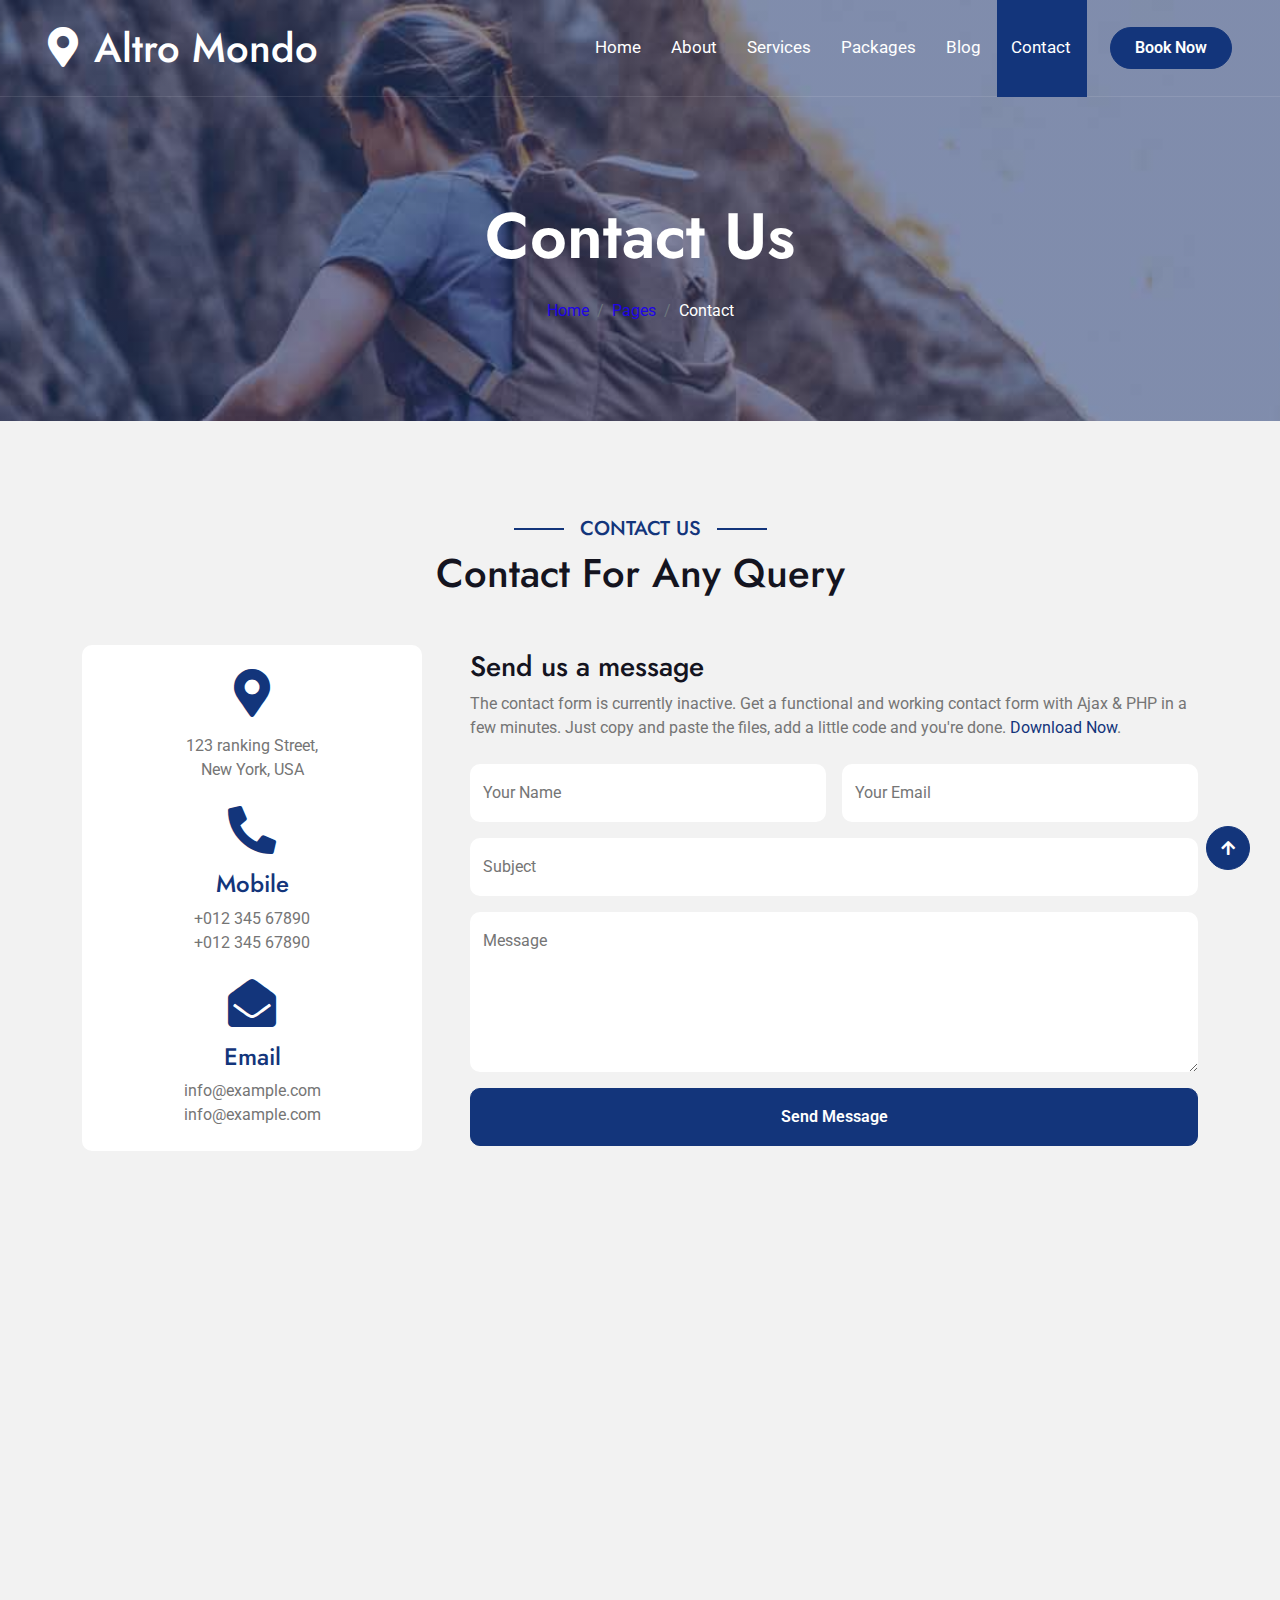
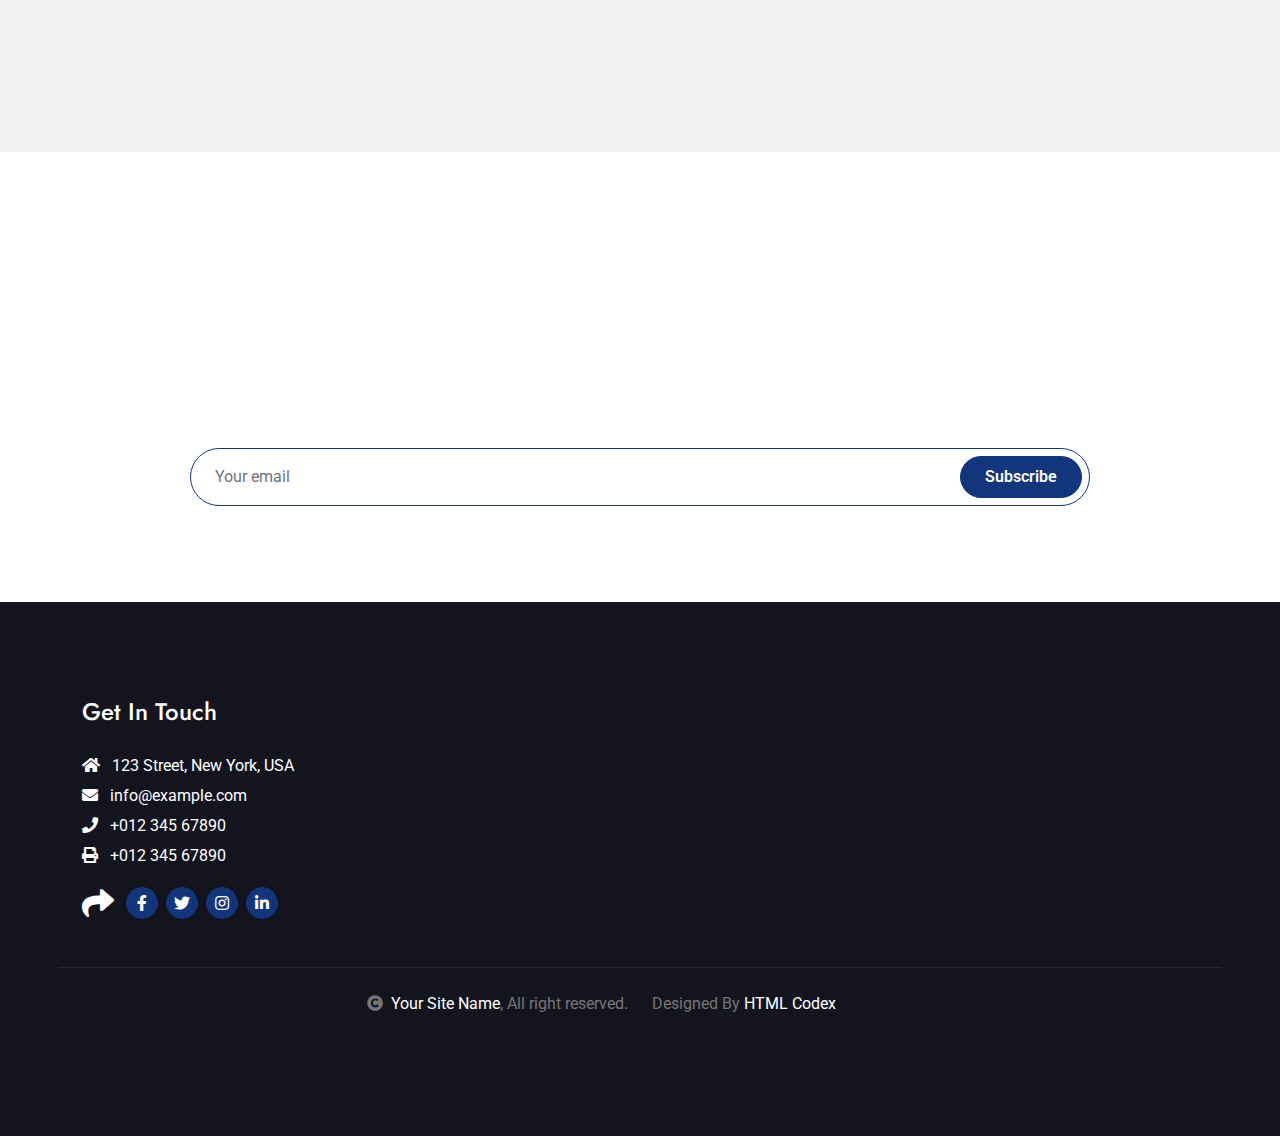
<file: contact.html>
<!DOCTYPE html>
<html lang="en">

    <head>
        <meta charset="utf-8">
        <title>Travela - Tourism Website Template</title>
        <meta content="width=device-width, initial-scale=1.0" name="viewport">
        <meta content="" name="keywords">
        <meta content="" name="description">

        <!-- Google Web Fonts -->
        <link rel="preconnect" href="https://fonts.googleapis.com">
        <link rel="preconnect" href="https://fonts.gstatic.com" crossorigin>
        <link href="https://fonts.googleapis.com/css2?family=Jost:wght@500;600&family=Roboto&display=swap" rel="stylesheet"> 

        <!-- Icon Font Stylesheet -->
        <link rel="stylesheet" href="https://use.fontawesome.com/releases/v5.15.4/css/all.css"/>
        <link href="https://cdn.jsdelivr.net/npm/bootstrap-icons@1.4.1/font/bootstrap-icons.css" rel="stylesheet">

        <!-- Libraries Stylesheet -->
        <link href="lib/owlcarousel/assets/owl.carousel.min.css" rel="stylesheet">
        <link href="lib/lightbox/css/lightbox.min.css" rel="stylesheet">


        <!-- Customized Bootstrap Stylesheet -->
        <link href="css/bootstrap.min.css" rel="stylesheet">

        <!-- Template Stylesheet -->
        <link href="css/style.css" rel="stylesheet">
    </head>

    <body>

        <!-- Spinner Start -->
        <div id="spinner" class="show bg-white position-fixed translate-middle w-100 vh-100 top-50 start-50 d-flex align-items-center justify-content-center">
            <div class="spinner-border text-primary" style="width: 3rem; height: 3rem;" role="status">
                <span class="sr-only">Loading...</span>
            </div>
        </div>
        <!-- Spinner End -->

        <!-- Topbar Start -->
        <!--<div class="container-fluid bg-primary px-5 d-none d-lg-block">
            <div class="row gx-0">
                <div class="col-lg-8 text-center text-lg-start mb-2 mb-lg-0">
                    <div class="d-inline-flex align-items-center" style="height: 45px;">
                        <a class="btn btn-sm btn-outline-light btn-sm-square rounded-circle me-2" href=""><i class="fab fa-twitter fw-normal"></i></a>
                        <a class="btn btn-sm btn-outline-light btn-sm-square rounded-circle me-2" href=""><i class="fab fa-facebook-f fw-normal"></i></a>
                        <a class="btn btn-sm btn-outline-light btn-sm-square rounded-circle me-2" href=""><i class="fab fa-linkedin-in fw-normal"></i></a>
                        <a class="btn btn-sm btn-outline-light btn-sm-square rounded-circle me-2" href=""><i class="fab fa-instagram fw-normal"></i></a>
                        <a class="btn btn-sm btn-outline-light btn-sm-square rounded-circle" href=""><i class="fab fa-youtube fw-normal"></i></a>
                    </div>
                </div>
                <div class="col-lg-4 text-center text-lg-end">
                    <div class="d-inline-flex align-items-center" style="height: 45px;">
                        <a href="#"><small class="me-3 text-light"><i class="fa fa-user me-2"></i>Register</small></a>
                        <a href="#"><small class="me-3 text-light"><i class="fa fa-sign-in-alt me-2"></i>Login</small></a>
                        <div class="dropdown">
                            <a href="#" class="dropdown-toggle text-light" data-bs-toggle="dropdown"><small><i class="fa fa-home me-2"></i> My Dashboard</small></a>
                            <div class="dropdown-menu rounded">
                                <a href="#" class="dropdown-item"><i class="fas fa-user-alt me-2"></i> My Profile</a>
                                <a href="#" class="dropdown-item"><i class="fas fa-comment-alt me-2"></i> Inbox</a>
                                <a href="#" class="dropdown-item"><i class="fas fa-bell me-2"></i> Notifications</a>
                                <a href="#" class="dropdown-item"><i class="fas fa-cog me-2"></i> Account Settings</a>
                                <a href="#" class="dropdown-item"><i class="fas fa-power-off me-2"></i> Log Out</a>
                            </div>
                        </div>
                    </div>
                </div>
            </div>
        </div>-->
        <!-- Topbar End -->

        <!-- Navbar & Hero Start -->
        <div class="container-fluid position-relative p-0">
            <nav class="navbar navbar-expand-lg navbar-light px-4 px-lg-5 py-3 py-lg-0">
                <a href="" class="navbar-brand p-0">
                    <h1 class="m-0"><i class="fa fa-map-marker-alt me-3"></i>Altro Mondo</h1>
                    <!-- <img src="img/logo.png" alt="Logo"> -->
                </a>
                <button class="navbar-toggler" type="button" data-bs-toggle="collapse" data-bs-target="#navbarCollapse">
                    <span class="fa fa-bars"></span>
                </button>
                <div class="collapse navbar-collapse" id="navbarCollapse">
                    <div class="navbar-nav ms-auto py-0">
                        <a href="index.html" class="nav-item nav-link">Home</a>
                        <a href="about.html" class="nav-item nav-link">About</a>
                        <a href="services.html" class="nav-item nav-link">Services</a>
                        <a href="packages.html" class="nav-item nav-link">Packages</a>
                        <a href="blog.html" class="nav-item nav-link">Blog</a>
                        <!--<div class="nav-item dropdown">
                            <a href="#" class="nav-link dropdown-toggle" data-bs-toggle="dropdown">Pages</a>
                            <div class="dropdown-menu m-0">
                                <a href="destination.html" class="dropdown-item">Destination</a>
                                <a href="tour.html" class="dropdown-item">Explore Tour</a>
                                <a href="booking.html" class="dropdown-item">Travel Booking</a>
                                <a href="gallery.html" class="dropdown-item">Our Gallery</a>
                                <a href="guides.html" class="dropdown-item">Travel Guides</a>
                                <a href="testimonial.html" class="dropdown-item">Testimonial</a>
                                <a href="404.html" class="dropdown-item">404 Page</a>
                            </div>
                        </div>-->
                        <a href="contact.html" class="nav-item nav-link active">Contact</a>
                    </div>
                    <a href="booking.html" class="btn btn-primary rounded-pill py-2 px-4 ms-lg-4">Book Now</a>
                </div>
            </nav>
        </div>
        <!-- Navbar & Hero End -->

        <!-- Header Start -->
        <div class="container-fluid bg-breadcrumb">
            <div class="container text-center py-5" style="max-width: 900px;">
                <h3 class="text-white display-3 mb-4">Contact Us</h1>
                <ol class="breadcrumb justify-content-center mb-0">
                    <li class="breadcrumb-item"><a href="index.html">Home</a></li>
                    <li class="breadcrumb-item"><a href="#">Pages</a></li>
                    <li class="breadcrumb-item active text-white">Contact</li>
                </ol>    
            </div>
        </div>
        <!-- Header End -->

        <!-- Contact Start -->
        <div class="container-fluid contact bg-light py-5">
            <div class="container py-5">
                <div class="mx-auto text-center mb-5" style="max-width: 900px;">
                    <h5 class="section-title px-3">Contact Us</h5>
                    <h1 class="mb-0">Contact For Any Query</h1>
                </div>
                <div class="row g-5 align-items-center">
                    <div class="col-lg-4">
                        <div class="bg-white rounded p-4">
                            <div class="text-center mb-4">
                                <i class="fa fa-map-marker-alt fa-3x text-primary"></i>
                                <h4 class="text-primary"><Address></Address></h4>
                                <p class="mb-0">123 ranking Street, <br> New York, USA</p>
                            </div>
                            <div class="text-center mb-4">
                                <i class="fa fa-phone-alt fa-3x text-primary mb-3"></i>
                                <h4 class="text-primary">Mobile</h4>
                                <p class="mb-0">+012 345 67890</p>
                                <p class="mb-0">+012 345 67890</p>
                            </div>
                           
                            <div class="text-center">
                                <i class="fa fa-envelope-open fa-3x text-primary mb-3"></i>
                                <h4 class="text-primary">Email</h4>
                                <p class="mb-0">info@example.com</p>
                                <p class="mb-0">info@example.com</p>
                            </div>
                        </div>
                    </div>
                    <div class="col-lg-8">
                        <h3 class="mb-2">Send us a message</h3>
                        <p class="mb-4">The contact form is currently inactive. Get a functional and working contact form with Ajax & PHP in a few minutes. Just copy and paste the files, add a little code and you're done. <a href="https://htmlcodex.com/contact-form">Download Now</a>.</p>
                        <form action="contact.php" method="POST">
                             <div class="row g-3">
                                <div class="col-md-6">
                                    <div class="form-floating">
                                        <input type="text" class="form-control border-0" id="name" name="name" placeholder="Your Name">
                                        <label for="name">Your Name</label>
                                    </div>
                                </div>
                                <div class="col-md-6">
                                    <div class="form-floating">
                                        <input type="email" class="form-control border-0" id="email" name="email" placeholder="Your Email">
                                        <label for="email">Your Email</label>
                                    </div>
                                </div>
                                <div class="col-12">
                                    <div class="form-floating">
                                        <input type="text" class="form-control border-0" id="subject" name="subject" placeholder="Subject">
                                        <label for="subject">Subject</label>
                                    </div>
                                </div>
                                <div class="col-12">
                                    <div class="form-floating">
                                        <textarea class="form-control border-0" placeholder="Leave a message here" id="message" name="message" style="height: 160px"></textarea>
                                        <label for="message">Message</label>
                                    </div>
                                </div>
                                <div class="col-12">
                                    <button class="btn btn-primary w-100 py-3" type="submit">Send Message</button>
                                </div>
                            </div>
                        </form>
                    </div>
                    <div class="col-12">
                        <div class="rounded">
                            <iframe class="rounded w-100" 
                            style="height: 450px;" src="https://www.google.com/maps/embed?pb=!1m18!1m12!1m3!1d206.6398846373857!2d79.93389989105609!3d6.855049266835367!2m3!1f0!2f0!3f0!3m2!1i1024!2i768!4f13.1!3m3!1m2!1s0x3ae25063b2a6e52f%3A0xcc253f8e8745420c!2sVW4M%2B2H9%2C%20Unnamed%20Road%2C%20Maharagama!5e1!3m2!1sen!2slk!4v1749023113109!5m2!1sen!2slk"
                            loading="lazy" referrerpolicy="no-referrer-when-downgrade"></iframe>
                        </div>
                    </div>
                </div>
            </div>
        </div>
        <!-- Contact End -->

        <!-- Subscribe Start -->
        <div class="container-fluid subscribe py-5">
            <div class="container text-center py-5">
                <div class="mx-auto text-center" style="max-width: 900px;">
                    <h5 class="subscribe-title px-3">Subscribe</h5>
                    <h1 class="text-white mb-4">Our Newsletter</h1>
                    <p class="text-white mb-5">Lorem ipsum dolor sit amet consectetur adipisicing elit. Laborum tempore nam, architecto doloremque velit explicabo? Voluptate sunt eveniet fuga eligendi! Expedita laudantium fugiat corrupti eum cum repellat a laborum quasi.
                    </p>
                    <div class="position-relative mx-auto">
                        <input class="form-control border-primary rounded-pill w-100 py-3 ps-4 pe-5" type="text" placeholder="Your email">
                        <button type="button" class="btn btn-primary rounded-pill position-absolute top-0 end-0 py-2 px-4 mt-2 me-2">Subscribe</button>
                    </div>
                </div>
            </div>
        </div>
        <!-- Subscribe End -->

        <!-- Footer Start -->
        <div class="container-fluid footer py-5">
            <div class="container py-5">
                <div class="row g-5">
                    <div class="col-md-6 col-lg-6 col-xl-3">
                        <div class="footer-item d-flex flex-column">
                            <h4 class="mb-4 text-white">Get In Touch</h4>
                            <a href=""><i class="fas fa-home me-2"></i> 123 Street, New York, USA</a>
                            <a href=""><i class="fas fa-envelope me-2"></i> info@example.com</a>
                            <a href=""><i class="fas fa-phone me-2"></i> +012 345 67890</a>
                            <a href="" class="mb-3"><i class="fas fa-print me-2"></i> +012 345 67890</a>
                            <div class="d-flex align-items-center">
                                <i class="fas fa-share fa-2x text-white me-2"></i>
                                <a class="btn-square btn btn-primary rounded-circle mx-1" href=""><i class="fab fa-facebook-f"></i></a>
                                <a class="btn-square btn btn-primary rounded-circle mx-1" href=""><i class="fab fa-twitter"></i></a>
                                <a class="btn-square btn btn-primary rounded-circle mx-1" href=""><i class="fab fa-instagram"></i></a>
                                <a class="btn-square btn btn-primary rounded-circle mx-1" href=""><i class="fab fa-linkedin-in"></i></a>
                            </div>
                        </div>
                    </div>
                   <!-- <div class="col-md-6 col-lg-6 col-xl-3">
                        <div class="footer-item d-flex flex-column">
                            <h4 class="mb-4 text-white">Company</h4>
                            <a href=""><i class="fas fa-angle-right me-2"></i> About</a>
                            <a href=""><i class="fas fa-angle-right me-2"></i> Careers</a>
                            <a href=""><i class="fas fa-angle-right me-2"></i> Blog</a>
                            <a href=""><i class="fas fa-angle-right me-2"></i> Press</a>
                            <a href=""><i class="fas fa-angle-right me-2"></i> Gift Cards</a>
                            <a href=""><i class="fas fa-angle-right me-2"></i> Magazine</a>
                        </div>
                    </div>
                    <div class="col-md-6 col-lg-6 col-xl-3">
                        <div class="footer-item d-flex flex-column">
                            <h4 class="mb-4 text-white">Support</h4>
                            <a href=""><i class="fas fa-angle-right me-2"></i> Contact</a>
                            <a href=""><i class="fas fa-angle-right me-2"></i> Legal Notice</a>
                            <a href=""><i class="fas fa-angle-right me-2"></i> Privacy Policy</a>
                            <a href=""><i class="fas fa-angle-right me-2"></i> Terms and Conditions</a>
                            <a href=""><i class="fas fa-angle-right me-2"></i> Sitemap</a>
                            <a href=""><i class="fas fa-angle-right me-2"></i> Cookie policy</a>
                        </div>
                    </div>
                    <div class="col-md-6 col-lg-6 col-xl-3">
                        <div class="footer-item">
                            <div class="row gy-3 gx-2 mb-4">
                                <div class="col-xl-6">
                                    <form>
                                        <div class="form-floating">
                                            <select class="form-select bg-dark border" id="select1">
                                                <option value="1">Arabic</option>
                                                <option value="2">German</option>
                                                <option value="3">Greek</option>
                                                <option value="3">New York</option>
                                            </select>
                                            <label for="select1">English</label>
                                        </div>
                                    </form>
                                </div>
                                <div class="col-xl-6">
                                    <form>
                                        <div class="form-floating">
                                            <select class="form-select bg-dark border" id="select1">
                                                <option value="1">USD</option>
                                                <option value="2">EUR</option>
                                                <option value="3">INR</option>
                                                <option value="3">GBP</option>
                                            </select>
                                            <label for="select1">$</label>
                                        </div>
                                    </form>
                                </div>
                            </div>
                            <h4 class="text-white mb-3">Payments</h4>
                            <div class="footer-bank-card">
                                <a href="#" class="text-white me-2"><i class="fab fa-cc-amex fa-2x"></i></a>
                                <a href="#" class="text-white me-2"><i class="fab fa-cc-visa fa-2x"></i></a>
                                <a href="#" class="text-white me-2"><i class="fas fa-credit-card fa-2x"></i></a>
                                <a href="#" class="text-white me-2"><i class="fab fa-cc-mastercard fa-2x"></i></a>
                                <a href="#" class="text-white me-2"><i class="fab fa-cc-paypal fa-2x"></i></a>
                                <a href="#" class="text-white"><i class="fab fa-cc-discover fa-2x"></i></a>
                            </div>
                        </div>
                    </div>
                </div>
            </div>
        </div>-->
        <!-- Footer End -->
        
        <!-- Copyright Start -->
        <div class="container-fluid copyright text-body py-4">
            <div class="container">
                <div class="row g-4 align-items-center">
                    <div class="col-md-6 text-center text-md-end mb-md-0">
                        <i class="fas fa-copyright me-2"></i><a class="text-white" href="#">Your Site Name</a>, All right reserved.
                    </div>
                    <div class="col-md-6 text-center text-md-start">
                        <!--/*** This template is free as long as you keep the below author’s credit link/attribution link/backlink. ***/-->
                        <!--/*** If you'd like to use the template without the below author’s credit link/attribution link/backlink, ***/-->
                        <!--/*** you can purchase the Credit Removal License from "https://htmlcodex.com/credit-removal". ***/-->
                        Designed By <a class="text-white" href="https://htmlcodex.com">HTML Codex</a>
                    </div>
                </div>
            </div>
        </div>
        <!-- Copyright End -->

        <!-- Back to Top -->
        <a href="#" class="btn btn-primary btn-primary-outline-0 btn-md-square back-to-top"><i class="fa fa-arrow-up"></i></a>   

        
        <!-- JavaScript Libraries -->
        <script src="https://ajax.googleapis.com/ajax/libs/jquery/3.6.4/jquery.min.js"></script>
        <script src="https://cdn.jsdelivr.net/npm/bootstrap@5.0.0/dist/js/bootstrap.bundle.min.js"></script>
        <script src="lib/easing/easing.min.js"></script>
        <script src="lib/waypoints/waypoints.min.js"></script>
        <script src="lib/owlcarousel/owl.carousel.min.js"></script>
        <script src="lib/lightbox/js/lightbox.min.js"></script>
        

        <!-- Template Javascript -->
        <script src="js/main.js"></script>
    </body>

</html>
</file>
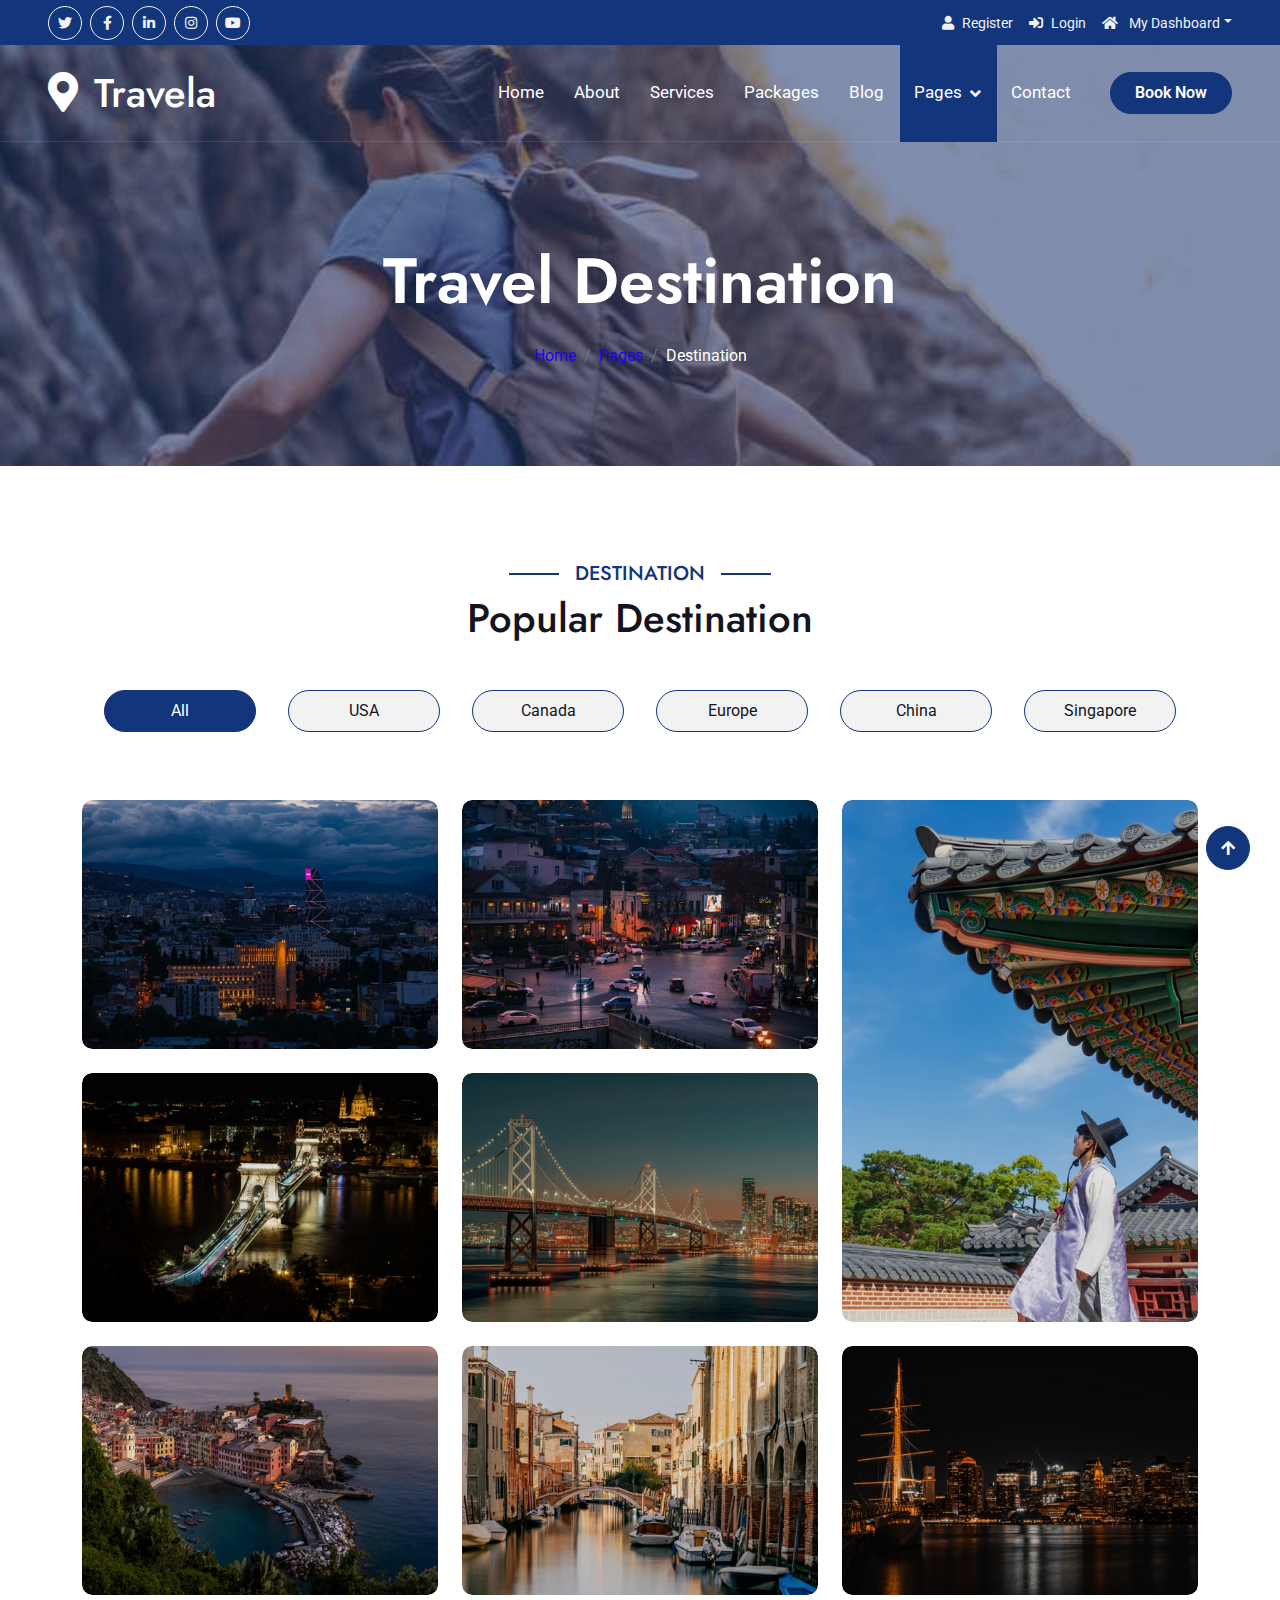
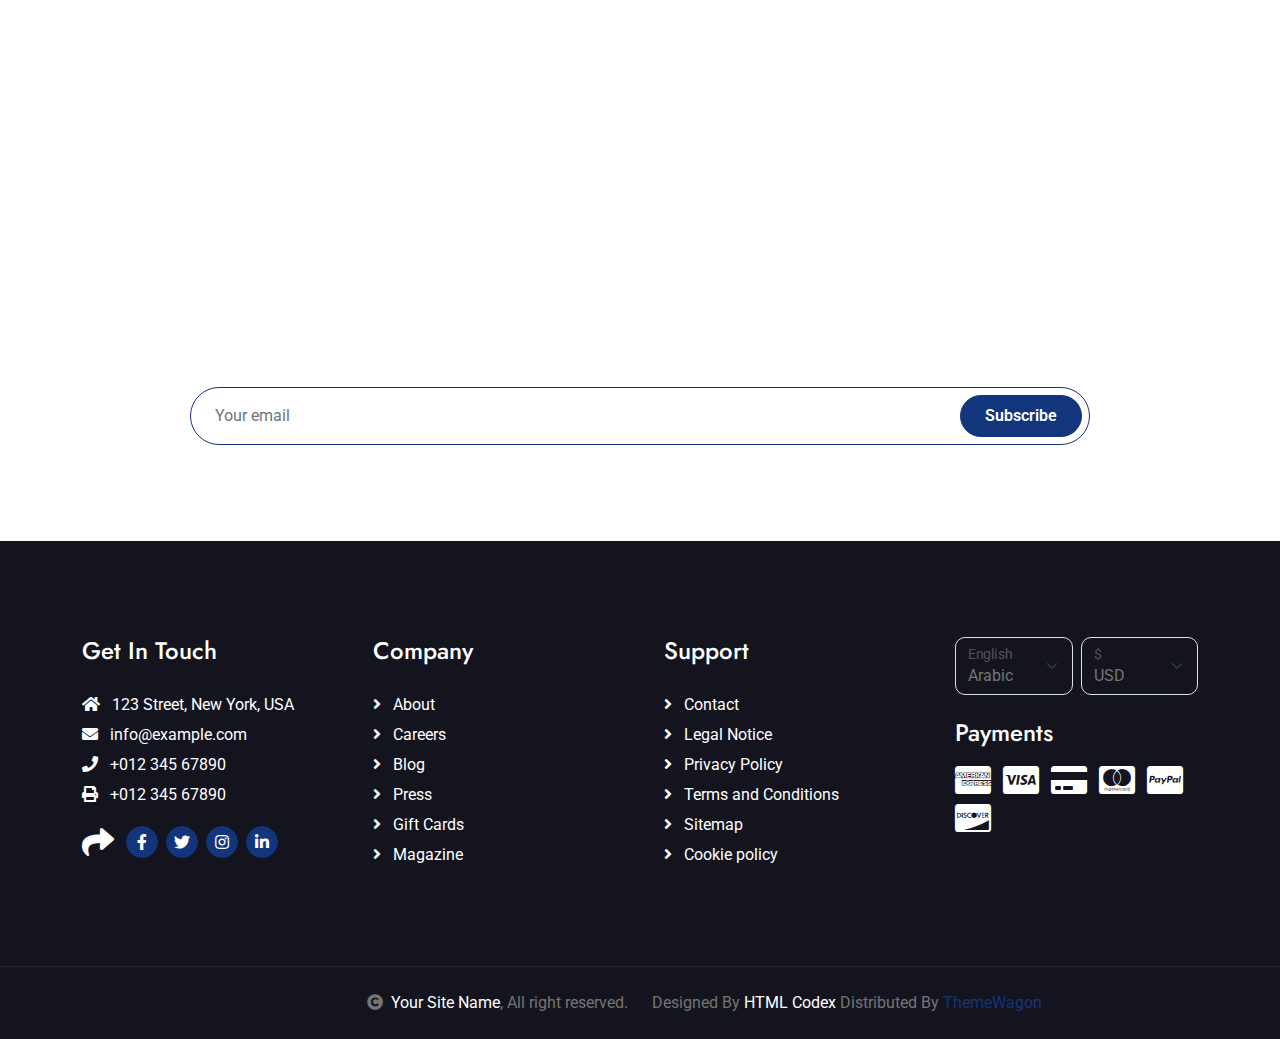
<file: destination.html>
<!DOCTYPE html>
<html lang="en">

    <head>
        <meta charset="utf-8">
        <title>Travela - Tourism Website Template</title>
        <meta content="width=device-width, initial-scale=1.0" name="viewport">
        <meta content="" name="keywords">
        <meta content="" name="description">

        <!-- Google Web Fonts -->
        <link rel="preconnect" href="https://fonts.googleapis.com">
        <link rel="preconnect" href="https://fonts.gstatic.com" crossorigin>
        <link href="https://fonts.googleapis.com/css2?family=Jost:wght@500;600&family=Roboto&display=swap" rel="stylesheet"> 

        <!-- Icon Font Stylesheet -->
        <link rel="stylesheet" href="https://use.fontawesome.com/releases/v5.15.4/css/all.css"/>
        <link href="https://cdn.jsdelivr.net/npm/bootstrap-icons@1.4.1/font/bootstrap-icons.css" rel="stylesheet">

        <!-- Libraries Stylesheet -->
        <link href="lib/owlcarousel/assets/owl.carousel.min.css" rel="stylesheet">
        <link href="lib/lightbox/css/lightbox.min.css" rel="stylesheet">


        <!-- Customized Bootstrap Stylesheet -->
        <link href="css/bootstrap.min.css" rel="stylesheet">

        <!-- Template Stylesheet -->
        <link href="css/style.css" rel="stylesheet">
    </head>

    <body>

        <!-- Spinner Start -->
        <div id="spinner" class="show bg-white position-fixed translate-middle w-100 vh-100 top-50 start-50 d-flex align-items-center justify-content-center">
            <div class="spinner-border text-primary" style="width: 3rem; height: 3rem;" role="status">
                <span class="sr-only">Loading...</span>
            </div>
        </div>
        <!-- Spinner End -->

        <!-- Topbar Start -->
        <div class="container-fluid bg-primary px-5 d-none d-lg-block">
            <div class="row gx-0">
                <div class="col-lg-8 text-center text-lg-start mb-2 mb-lg-0">
                    <div class="d-inline-flex align-items-center" style="height: 45px;">
                        <a class="btn btn-sm btn-outline-light btn-sm-square rounded-circle me-2" href=""><i class="fab fa-twitter fw-normal"></i></a>
                        <a class="btn btn-sm btn-outline-light btn-sm-square rounded-circle me-2" href=""><i class="fab fa-facebook-f fw-normal"></i></a>
                        <a class="btn btn-sm btn-outline-light btn-sm-square rounded-circle me-2" href=""><i class="fab fa-linkedin-in fw-normal"></i></a>
                        <a class="btn btn-sm btn-outline-light btn-sm-square rounded-circle me-2" href=""><i class="fab fa-instagram fw-normal"></i></a>
                        <a class="btn btn-sm btn-outline-light btn-sm-square rounded-circle" href=""><i class="fab fa-youtube fw-normal"></i></a>
                    </div>
                </div>
                <div class="col-lg-4 text-center text-lg-end">
                    <div class="d-inline-flex align-items-center" style="height: 45px;">
                        <a href="#"><small class="me-3 text-light"><i class="fa fa-user me-2"></i>Register</small></a>
                        <a href="#"><small class="me-3 text-light"><i class="fa fa-sign-in-alt me-2"></i>Login</small></a>
                        <div class="dropdown">
                            <a href="#" class="dropdown-toggle text-light" data-bs-toggle="dropdown"><small><i class="fa fa-home me-2"></i> My Dashboard</small></a>
                            <div class="dropdown-menu rounded">
                                <a href="#" class="dropdown-item"><i class="fas fa-user-alt me-2"></i> My Profile</a>
                                <a href="#" class="dropdown-item"><i class="fas fa-comment-alt me-2"></i> Inbox</a>
                                <a href="#" class="dropdown-item"><i class="fas fa-bell me-2"></i> Notifications</a>
                                <a href="#" class="dropdown-item"><i class="fas fa-cog me-2"></i> Account Settings</a>
                                <a href="#" class="dropdown-item"><i class="fas fa-power-off me-2"></i> Log Out</a>
                            </div>
                        </div>
                    </div>
                </div>
            </div>
        </div>
        <!-- Topbar End -->

        <!-- Navbar & Hero Start -->
        <div class="container-fluid position-relative p-0">
            <nav class="navbar navbar-expand-lg navbar-light px-4 px-lg-5 py-3 py-lg-0">
                <a href="" class="navbar-brand p-0">
                    <h1 class="m-0"><i class="fa fa-map-marker-alt me-3"></i>Travela</h1>
                    <!-- <img src="img/logo.png" alt="Logo"> -->
                </a>
                <button class="navbar-toggler" type="button" data-bs-toggle="collapse" data-bs-target="#navbarCollapse">
                    <span class="fa fa-bars"></span>
                </button>
                <div class="collapse navbar-collapse" id="navbarCollapse">
                    <div class="navbar-nav ms-auto py-0">
                        <a href="index.html" class="nav-item nav-link">Home</a>
                        <a href="about.html" class="nav-item nav-link">About</a>
                        <a href="services.html" class="nav-item nav-link">Services</a>
                        <a href="packages.html" class="nav-item nav-link">Packages</a>
                        <a href="blog.html" class="nav-item nav-link">Blog</a>
                        <div class="nav-item dropdown">
                            <a href="#" class="nav-link dropdown-toggle active" data-bs-toggle="dropdown">Pages</a>
                            <div class="dropdown-menu m-0">
                                <a href="destination.html" class="dropdown-item active">Destination</a>
                                <a href="tour.html" class="dropdown-item">Explore Tour</a>
                                <a href="booking.html" class="dropdown-item">Travel Booking</a>
                                <a href="gallery.html" class="dropdown-item">Our Gallery</a>
                                <a href="guides.html" class="dropdown-item">Travel Guides</a>
                                <a href="testimonial.html" class="dropdown-item">Testimonial</a>
                                <a href="404.html" class="dropdown-item">404 Page</a>
                            </div>
                        </div>
                        <a href="contact.html" class="nav-item nav-link">Contact</a>
                    </div>
                    <a href="" class="btn btn-primary rounded-pill py-2 px-4 ms-lg-4">Book Now</a>
                </div>
            </nav>
        </div>
        <!-- Navbar & Hero End -->

        <!-- Header Start -->
        <div class="container-fluid bg-breadcrumb">
            <div class="container text-center py-5" style="max-width: 900px;">
                <h3 class="text-white display-3 mb-4">Travel Destination</h1>
                <ol class="breadcrumb justify-content-center mb-0">
                    <li class="breadcrumb-item"><a href="index.html">Home</a></li>
                    <li class="breadcrumb-item"><a href="#">Pages</a></li>
                    <li class="breadcrumb-item active text-white">Destination</li>
                </ol>    
            </div>
        </div>
        <!-- Header End -->

        <!-- Destination Start -->
        <div class="container-fluid destination py-5">
            <div class="container py-5">
                <div class="mx-auto text-center mb-5" style="max-width: 900px;">
                    <h5 class="section-title px-3">Destination</h5>
                    <h1 class="mb-0">Popular Destination</h1>
                </div>
                <div class="tab-class text-center">
                    <ul class="nav nav-pills d-inline-flex justify-content-center mb-5">
                        <li class="nav-item">
                            <a class="d-flex mx-3 py-2 border border-primary bg-light rounded-pill active" data-bs-toggle="pill" href="#tab-1">
                                <span class="text-dark" style="width: 150px;">All</span>
                            </a>
                        </li>
                        <li class="nav-item">
                            <a class="d-flex py-2 mx-3 border border-primary bg-light rounded-pill" data-bs-toggle="pill" href="#tab-2">
                                <span class="text-dark" style="width: 150px;">USA</span>
                            </a>
                        </li>
                        <li class="nav-item">
                            <a class="d-flex mx-3 py-2 border border-primary bg-light rounded-pill" data-bs-toggle="pill" href="#tab-3">
                                <span class="text-dark" style="width: 150px;">Canada</span>
                            </a>
                        </li>
                        <li class="nav-item">
                            <a class="d-flex mx-3 py-2 border border-primary bg-light rounded-pill" data-bs-toggle="pill" href="#tab-4">
                                <span class="text-dark" style="width: 150px;">Europe</span>
                            </a>
                        </li>
                        <li class="nav-item">
                            <a class="d-flex mx-3 py-2 border border-primary bg-light rounded-pill" data-bs-toggle="pill" href="#tab-5">
                                <span class="text-dark" style="width: 150px;">China</span>
                            </a>
                        </li>
                        <li class="nav-item">
                            <a class="d-flex mx-3 py-2 border border-primary bg-light rounded-pill" data-bs-toggle="pill" href="#tab-6">
                                <span class="text-dark" style="width: 150px;">Singapore</span>
                            </a>
                        </li>
                    </ul>
                    <div class="tab-content">
                        <div id="tab-1" class="tab-pane fade show p-0 active">
                            <div class="row g-4">
                                <div class="col-xl-8">
                                    <div class="row g-4">
                                        <div class="col-lg-6">
                                            <div class="destination-img">
                                                <img class="img-fluid rounded w-100" src="img/destination-1.jpg" alt="">
                                                <div class="destination-overlay p-4">
                                                    <a href="#" class="btn btn-primary text-white rounded-pill border py-2 px-3">20 Photos</a>
                                                    <h4 class="text-white mb-2 mt-3">New York City</h4>
                                                    <a href="#" class="btn-hover text-white">View All Place <i class="fa fa-arrow-right ms-2"></i></a>
                                                </div>
                                                <div class="search-icon">
                                                    <a href="img/destination-1.jpg" data-lightbox="destination-1"><i class="fa fa-plus-square fa-1x btn btn-light btn-lg-square text-primary"></i></a>
                                                </div>
                                            </div>
                                        </div>
                                        <div class="col-lg-6">
                                            <div class="destination-img">
                                                <img class="img-fluid rounded w-100" src="img/destination-2.jpg" alt="">
                                                <div class="destination-overlay p-4">
                                                    <a href="#" class="btn btn-primary text-white rounded-pill border py-2 px-3">20 Photos</a>
                                                    <h4 class="text-white mb-2 mt-3">Las vegas</h4>
                                                    <a href="#" class="btn-hover text-white">View All Place <i class="fa fa-arrow-right ms-2"></i></a>
                                                </div>
                                                <div class="search-icon">
                                                    <a href="img/destination-2.jpg" data-lightbox="destination-2"><i class="fa fa-plus-square fa-1x btn btn-light btn-lg-square text-primary"></i></a>
                                                </div>
                                            </div>
                                        </div>
                                        <div class="col-lg-6">
                                            <div class="destination-img">
                                                <img class="img-fluid rounded w-100" src="img/destination-7.jpg" alt="">
                                                <div class="destination-overlay p-4">
                                                    <a href="#" class="btn btn-primary text-white rounded-pill border py-2 px-3">20 Photos</a>
                                                    <h4 class="text-white mb-2 mt-3">Los angelas</h4>
                                                    <a href="#" class="btn-hover text-white">View All Place <i class="fa fa-arrow-right ms-2"></i></a>
                                                </div>
                                                <div class="search-icon">
                                                    <a href="img/destination-7.jpg" data-lightbox="destination-7"><i class="fa fa-plus-square fa-1x btn btn-light btn-lg-square text-primary"></i></a>
                                                </div>
                                            </div>
                                        </div>
                                        <div class="col-lg-6">
                                            <div class="destination-img">
                                                <img class="img-fluid rounded w-100" src="img/destination-8.jpg" alt="">
                                                <div class="destination-overlay p-4">
                                                    <a href="#" class="btn btn-primary text-white rounded-pill border py-2 px-3">20 Photos</a>
                                                    <h4 class="text-white mb-2 mt-3">Los angelas</h4>
                                                    <a href="#" class="btn-hover text-white">View All Place <i class="fa fa-arrow-right ms-2"></i></a>
                                                </div>
                                                <div class="search-icon">
                                                    <a href="img/destination-8.jpg" data-lightbox="destination-8"><i class="fa fa-plus-square fa-1x btn btn-light btn-lg-square text-primary"></i></a>
                                                </div>
                                            </div>
                                        </div>
                                    </div>
                                </div>
                                <div class="col-xl-4">
                                    <div class="destination-img h-100">
                                        <img class="img-fluid rounded w-100 h-100" src="img/destination-9.jpg" style="object-fit: cover; min-height: 300px;" alt="">
                                        <div class="destination-overlay p-4">
                                            <a href="#" class="btn btn-primary text-white rounded-pill border py-2 px-3">20 Photos</a>
                                            <h4 class="text-white mb-2 mt-3">San francisco</h4>
                                            <a href="#" class="btn-hover text-white">View All Place <i class="fa fa-arrow-right ms-2"></i></a>
                                        </div>
                                        <div class="search-icon">
                                            <a href="img/destination-9.jpg" data-lightbox="destination-4"><i class="fa fa-plus-square fa-1x btn btn-light btn-lg-square text-primary"></i></a>
                                        </div>
                                    </div>
                                </div>
                                <div class="col-lg-4">
                                    <div class="destination-img">
                                        <img class="img-fluid rounded w-100" src="img/destination-4.jpg" alt="">
                                        <div class="destination-overlay p-4">
                                            <a href="#" class="btn btn-primary text-white rounded-pill border py-2 px-3">20 Photos</a>
                                            <h4 class="text-white mb-2 mt-3">Los angelas</h4>
                                            <a href="#" class="btn-hover text-white">View All Place <i class="fa fa-arrow-right ms-2"></i></a>
                                        </div>
                                        <div class="search-icon">
                                            <a href="img/destination-4.jpg" data-lightbox="destination-4"><i class="fa fa-plus-square fa-1x btn btn-light btn-lg-square text-primary"></i></a>
                                        </div>
                                    </div>
                                </div>
                                <div class="col-lg-4">
                                    <div class="destination-img">
                                        <img class="img-fluid rounded w-100" src="img/destination-5.jpg" alt="">
                                        <div class="destination-overlay p-4">
                                            <a href="#" class="btn btn-primary text-white rounded-pill border py-2 px-3">20 Photos</a>
                                            <h4 class="text-white mb-2 mt-3">Los angelas</h4>
                                            <a href="#" class="btn-hover text-white">View All Place <i class="fa fa-arrow-right ms-2"></i></a>
                                        </div>
                                        <div class="search-icon">
                                            <a href="img/destination-5.jpg" data-lightbox="destination-5"><i class="fa fa-plus-square fa-1x btn btn-light btn-lg-square text-primary"></i></a>
                                        </div>
                                    </div>
                                </div>
                                <div class="col-lg-4">
                                    <div class="destination-img">
                                        <img class="img-fluid rounded w-100" src="img/destination-6.jpg" alt="">
                                        <div class="destination-overlay p-4">
                                            <a href="#" class="btn btn-primary text-white rounded-pill border py-2 px-3">20 Photos</a>
                                            <h4 class="text-white mb-2 mt-3">Los angelas</h4>
                                            <a href="#" class="btn-hover text-white">View All Place <i class="fa fa-arrow-right ms-2"></i></a>
                                        </div>
                                        <div class="search-icon">
                                            <a href="img/destination-6.jpg" data-lightbox="destination-6"><i class="fa fa-plus-square fa-1x btn btn-light btn-lg-square text-primary"></i></a>
                                        </div>
                                    </div>
                                </div>
                            </div>
                        </div>
                        <div id="tab-2" class="tab-pane fade show p-0">
                            <div class="row g-4">
                                <div class="col-lg-6">
                                    <div class="destination-img">
                                        <img class="img-fluid rounded w-100" src="img/destination-5.jpg" alt="">
                                        <div class="destination-overlay p-4">
                                            <a href="#" class="btn btn-primary text-white rounded-pill border py-2 px-3">20 Photos</a>
                                            <h4 class="text-white mb-2 mt-3">San francisco</h4>
                                            <a href="#" class="btn-hover text-white">View All Place <i class="fa fa-arrow-right ms-2"></i></a>
                                        </div>
                                        <div class="search-icon">
                                            <a href="img/destination-5.jpg" data-lightbox="destination-5"><i class="fa fa-plus-square fa-1x btn btn-light btn-lg-square text-primary"></i></a>
                                        </div>
                                    </div>
                                </div>
                                <div class="col-lg-6">
                                    <div class="destination-img">
                                        <img class="img-fluid rounded w-100" src="img/destination-6.jpg" alt="">
                                        <div class="destination-overlay p-4">
                                            <a href="#" class="btn btn-primary text-white rounded-pill border py-2 px-3">20 Photos</a>
                                            <h4 class="text-white mb-2 mt-3">San francisco</h4>
                                            <a href="#" class="btn-hover text-white">View All Place <i class="fa fa-arrow-right ms-2"></i></a>
                                        </div>
                                        <div class="search-icon">
                                            <a href="img/destination-6.jpg" data-lightbox="destination-6"><i class="fa fa-plus-square fa-1x btn btn-light btn-lg-square text-primary"></i></a>
                                        </div>
                                    </div>
                                </div>
                            </div>
                        </div>
                        <div id="tab-3" class="tab-pane fade show p-0">
                            <div class="row g-4">
                                <div class="col-lg-6">
                                    <div class="destination-img">
                                        <img class="img-fluid rounded w-100" src="img/destination-5.jpg" alt="">
                                        <div class="destination-overlay p-4">
                                            <a href="#" class="btn btn-primary text-white rounded-pill border py-2 px-3">20 Photos</a>
                                            <h4 class="text-white mb-2 mt-3">San francisco</h4>
                                            <a href="#" class="btn-hover text-white">View All Place <i class="fa fa-arrow-right ms-2"></i></a>
                                        </div>
                                        <div class="search-icon">
                                            <a href="img/destination-5.jpg" data-lightbox="destination-5"><i class="fa fa-plus-square fa-1x btn btn-light btn-lg-square text-primary"></i></a>
                                        </div>
                                    </div>
                                </div>
                                <div class="col-lg-6">
                                    <div class="destination-img">
                                        <img class="img-fluid rounded w-100" src="img/destination-6.jpg" alt="">
                                        <div class="destination-overlay p-4">
                                            <a href="#" class="btn btn-primary text-white rounded-pill border py-2 px-3">20 Photos</a>
                                            <h4 class="text-white mb-2 mt-3">San francisco</h4>
                                            <a href="#" class="btn-hover text-white">View All Place <i class="fa fa-arrow-right ms-2"></i></a>
                                        </div>
                                        <div class="search-icon">
                                            <a href="img/destination-6.jpg" data-lightbox="destination-6"><i class="fa fa-plus-square fa-1x btn btn-light btn-lg-square text-primary"></i></a>
                                        </div>
                                    </div>
                                </div>
                            </div>
                        </div>
                        <div id="tab-4" class="tab-pane fade show p-0">
                            <div class="row g-4">
                                <div class="col-lg-6">
                                    <div class="destination-img">
                                        <img class="img-fluid rounded w-100" src="img/destination-5.jpg" alt="">
                                        <div class="destination-overlay p-4">
                                            <a href="#" class="btn btn-primary text-white rounded-pill border py-2 px-3">20 Photos</a>
                                            <h4 class="text-white mb-2 mt-3">San francisco</h4>
                                            <a href="#" class="btn-hover text-white">View All Place <i class="fa fa-arrow-right ms-2"></i></a>
                                        </div>
                                        <div class="search-icon">
                                            <a href="img/destination-5.jpg" data-lightbox="destination-5"><i class="fa fa-plus-square fa-1x btn btn-light btn-lg-square text-primary"></i></a>
                                        </div>
                                    </div>
                                </div>
                                <div class="col-lg-6">
                                    <div class="destination-img">
                                        <img class="img-fluid rounded w-100" src="img/destination-6.jpg" alt="">
                                        <div class="destination-overlay p-4">
                                            <a href="#" class="btn btn-primary text-white rounded-pill border py-2 px-3">20 Photos</a>
                                            <h4 class="text-white mb-2 mt-3">San francisco</h4>
                                            <a href="#" class="btn-hover text-white">View All Place <i class="fa fa-arrow-right ms-2"></i></a>
                                        </div>
                                        <div class="search-icon">
                                            <a href="img/destination-6.jpg" data-lightbox="destination-6"><i class="fa fa-plus-square fa-1x btn btn-light btn-lg-square text-primary"></i></a>
                                        </div>
                                    </div>
                                </div>
                            </div>
                        </div>
                        <div id="tab-5" class="tab-pane fade show p-0">
                            <div class="row g-4">
                                <div class="col-lg-6">
                                    <div class="destination-img">
                                        <img class="img-fluid rounded w-100" src="img/destination-5.jpg" alt="">
                                        <div class="destination-overlay p-4">
                                            <a href="#" class="btn btn-primary text-white rounded-pill border py-2 px-3">20 Photos</a>
                                            <h4 class="text-white mb-2 mt-3">San francisco</h4>
                                            <a href="#" class="btn-hover text-white">View All Place <i class="fa fa-arrow-right ms-2"></i></a>
                                        </div>
                                        <div class="search-icon">
                                            <a href="img/destination-5.jpg" data-lightbox="destination-5"><i class="fa fa-plus-square fa-1x btn btn-light btn-lg-square text-primary"></i></a>
                                        </div>
                                    </div>
                                </div>
                                <div class="col-lg-6">
                                    <div class="destination-img">
                                        <img class="img-fluid rounded w-100" src="img/destination-6.jpg" alt="">
                                        <div class="destination-overlay p-4">
                                            <a href="#" class="btn btn-primary text-white rounded-pill border py-2 px-3">20 Photos</a>
                                            <h4 class="text-white mb-2 mt-3">San francisco</h4>
                                            <a href="#" class="btn-hover text-white">View All Place <i class="fa fa-arrow-right ms-2"></i></a>
                                        </div>
                                        <div class="search-icon">
                                            <a href="img/destination-6.jpg" data-lightbox="destination-6"><i class="fa fa-plus-square fa-1x btn btn-light btn-lg-square text-primary"></i></a>
                                        </div>
                                    </div>
                                </div>
                            </div>
                        </div>
                        <div id="tab-6" class="tab-pane fade show p-0">
                            <div class="row g-4">
                                <div class="col-lg-6">
                                    <div class="destination-img">
                                        <img class="img-fluid rounded w-100" src="img/destination-5.jpg" alt="">
                                        <div class="destination-overlay p-4">
                                            <a href="#" class="btn btn-primary text-white rounded-pill border py-2 px-3">20 Photos</a>
                                            <h4 class="text-white mb-2 mt-3">San francisco</h4>
                                            <a href="#" class="btn-hover text-white">View All Place <i class="fa fa-arrow-right ms-2"></i></a>
                                        </div>
                                        <div class="search-icon">
                                            <a href="img/destination-5.jpg" data-lightbox="destination-5"><i class="fa fa-plus-square fa-1x btn btn-light btn-lg-square text-primary"></i></a>
                                        </div>
                                    </div>
                                </div>
                                <div class="col-lg-6">
                                    <div class="destination-img">
                                        <img class="img-fluid rounded w-100" src="img/destination-6.jpg" alt="">
                                        <div class="destination-overlay p-4">
                                            <a href="#" class="btn btn-primary text-white rounded-pill border py-2 px-3">20 Photos</a>
                                            <h4 class="text-white mb-2 mt-3">San francisco</h4>
                                            <a href="#" class="btn-hover text-white">View All Place <i class="fa fa-arrow-right ms-2"></i></a>
                                        </div>
                                        <div class="search-icon">
                                            <a href="img/destination-6.jpg" data-lightbox="destination-6"><i class="fa fa-plus-square fa-1x btn btn-light btn-lg-square text-primary"></i></a>
                                        </div>
                                    </div>
                                </div>
                            </div>
                        </div>
                    </div>
                </div>
            </div>
        </div>
        <!-- Destination End -->

        <!-- Subscribe Start -->
        <div class="container-fluid subscribe py-5">
            <div class="container text-center py-5">
                <div class="mx-auto text-center" style="max-width: 900px;">
                    <h5 class="subscribe-title px-3">Subscribe</h5>
                    <h1 class="text-white mb-4">Our Newsletter</h1>
                    <p class="text-white mb-5">Lorem ipsum dolor sit amet consectetur adipisicing elit. Laborum tempore nam, architecto doloremque velit explicabo? Voluptate sunt eveniet fuga eligendi! Expedita laudantium fugiat corrupti eum cum repellat a laborum quasi.
                    </p>
                    <div class="position-relative mx-auto">
                        <input class="form-control border-primary rounded-pill w-100 py-3 ps-4 pe-5" type="text" placeholder="Your email">
                        <button type="button" class="btn btn-primary rounded-pill position-absolute top-0 end-0 py-2 px-4 mt-2 me-2">Subscribe</button>
                    </div>
                </div>
            </div>
        </div>
        <!-- Subscribe End -->

        <!-- Footer Start -->
        <div class="container-fluid footer py-5">
            <div class="container py-5">
                <div class="row g-5">
                    <div class="col-md-6 col-lg-6 col-xl-3">
                        <div class="footer-item d-flex flex-column">
                            <h4 class="mb-4 text-white">Get In Touch</h4>
                            <a href=""><i class="fas fa-home me-2"></i> 123 Street, New York, USA</a>
                            <a href=""><i class="fas fa-envelope me-2"></i> info@example.com</a>
                            <a href=""><i class="fas fa-phone me-2"></i> +012 345 67890</a>
                            <a href="" class="mb-3"><i class="fas fa-print me-2"></i> +012 345 67890</a>
                            <div class="d-flex align-items-center">
                                <i class="fas fa-share fa-2x text-white me-2"></i>
                                <a class="btn-square btn btn-primary rounded-circle mx-1" href=""><i class="fab fa-facebook-f"></i></a>
                                <a class="btn-square btn btn-primary rounded-circle mx-1" href=""><i class="fab fa-twitter"></i></a>
                                <a class="btn-square btn btn-primary rounded-circle mx-1" href=""><i class="fab fa-instagram"></i></a>
                                <a class="btn-square btn btn-primary rounded-circle mx-1" href=""><i class="fab fa-linkedin-in"></i></a>
                            </div>
                        </div>
                    </div>
                    <div class="col-md-6 col-lg-6 col-xl-3">
                        <div class="footer-item d-flex flex-column">
                            <h4 class="mb-4 text-white">Company</h4>
                            <a href=""><i class="fas fa-angle-right me-2"></i> About</a>
                            <a href=""><i class="fas fa-angle-right me-2"></i> Careers</a>
                            <a href=""><i class="fas fa-angle-right me-2"></i> Blog</a>
                            <a href=""><i class="fas fa-angle-right me-2"></i> Press</a>
                            <a href=""><i class="fas fa-angle-right me-2"></i> Gift Cards</a>
                            <a href=""><i class="fas fa-angle-right me-2"></i> Magazine</a>
                        </div>
                    </div>
                    <div class="col-md-6 col-lg-6 col-xl-3">
                        <div class="footer-item d-flex flex-column">
                            <h4 class="mb-4 text-white">Support</h4>
                            <a href=""><i class="fas fa-angle-right me-2"></i> Contact</a>
                            <a href=""><i class="fas fa-angle-right me-2"></i> Legal Notice</a>
                            <a href=""><i class="fas fa-angle-right me-2"></i> Privacy Policy</a>
                            <a href=""><i class="fas fa-angle-right me-2"></i> Terms and Conditions</a>
                            <a href=""><i class="fas fa-angle-right me-2"></i> Sitemap</a>
                            <a href=""><i class="fas fa-angle-right me-2"></i> Cookie policy</a>
                        </div>
                    </div>
                    <div class="col-md-6 col-lg-6 col-xl-3">
                        <div class="footer-item">
                            <div class="row gy-3 gx-2 mb-4">
                                <div class="col-xl-6">
                                    <form>
                                        <div class="form-floating">
                                            <select class="form-select bg-dark border" id="select1">
                                                <option value="1">Arabic</option>
                                                <option value="2">German</option>
                                                <option value="3">Greek</option>
                                                <option value="3">New York</option>
                                            </select>
                                            <label for="select1">English</label>
                                        </div>
                                    </form>
                                </div>
                                <div class="col-xl-6">
                                    <form>
                                        <div class="form-floating">
                                            <select class="form-select bg-dark border" id="select1">
                                                <option value="1">USD</option>
                                                <option value="2">EUR</option>
                                                <option value="3">INR</option>
                                                <option value="3">GBP</option>
                                            </select>
                                            <label for="select1">$</label>
                                        </div>
                                    </form>
                                </div>
                            </div>
                            <h4 class="text-white mb-3">Payments</h4>
                            <div class="footer-bank-card">
                                <a href="#" class="text-white me-2"><i class="fab fa-cc-amex fa-2x"></i></a>
                                <a href="#" class="text-white me-2"><i class="fab fa-cc-visa fa-2x"></i></a>
                                <a href="#" class="text-white me-2"><i class="fas fa-credit-card fa-2x"></i></a>
                                <a href="#" class="text-white me-2"><i class="fab fa-cc-mastercard fa-2x"></i></a>
                                <a href="#" class="text-white me-2"><i class="fab fa-cc-paypal fa-2x"></i></a>
                                <a href="#" class="text-white"><i class="fab fa-cc-discover fa-2x"></i></a>
                            </div>
                        </div>
                    </div>
                </div>
            </div>
        </div>
        <!-- Footer End -->
        
        <!-- Copyright Start -->
        <div class="container-fluid copyright text-body py-4">
            <div class="container">
                <div class="row g-4 align-items-center">
                    <div class="col-md-6 text-center text-md-end mb-md-0">
                        <i class="fas fa-copyright me-2"></i><a class="text-white" href="#">Your Site Name</a>, All right reserved.
                    </div>
                    <div class="col-md-6 text-center text-md-start">
                        <!--/*** This template is free as long as you keep the below author’s credit link/attribution link/backlink. ***/-->
                        <!--/*** If you'd like to use the template without the below author’s credit link/attribution link/backlink, ***/-->
                        <!--/*** you can purchase the Credit Removal License from "https://htmlcodex.com/credit-removal". ***/-->
                        Designed By <a class="text-white" href="https://htmlcodex.com">HTML Codex</a> Distributed By <a href="https://themewagon.com">ThemeWagon</a>
                    </div>
                    </div>
                </div>
            </div>
        </div>
        <!-- Copyright End -->

        <!-- Back to Top -->
        <a href="#" class="btn btn-primary btn-primary-outline-0 btn-md-square back-to-top"><i class="fa fa-arrow-up"></i></a>   

        
        <!-- JavaScript Libraries -->
        <script src="https://ajax.googleapis.com/ajax/libs/jquery/3.6.4/jquery.min.js"></script>
        <script src="https://cdn.jsdelivr.net/npm/bootstrap@5.0.0/dist/js/bootstrap.bundle.min.js"></script>
        <script src="lib/easing/easing.min.js"></script>
        <script src="lib/waypoints/waypoints.min.js"></script>
        <script src="lib/owlcarousel/owl.carousel.min.js"></script>
        <script src="lib/lightbox/js/lightbox.min.js"></script>
        

        <!-- Template Javascript -->
        <script src="js/main.js"></script>
    </body>

</html>
</file>
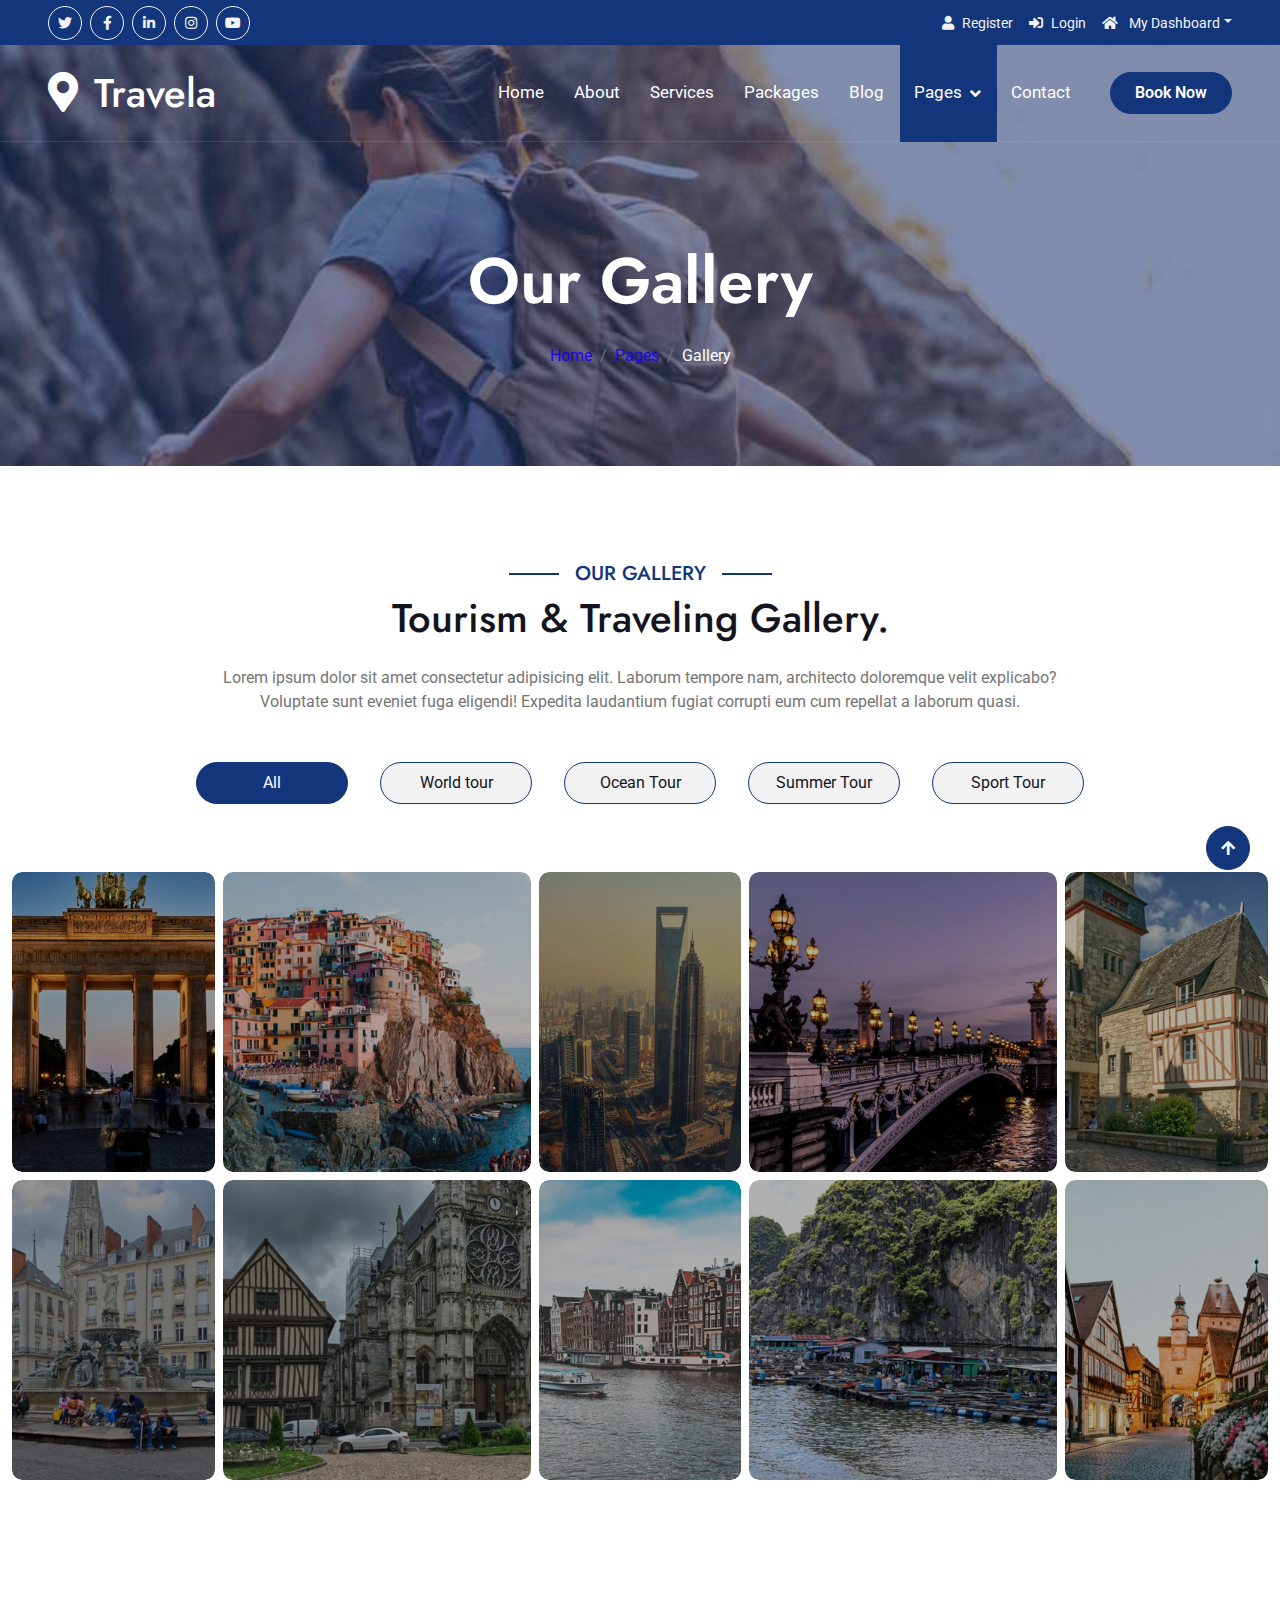
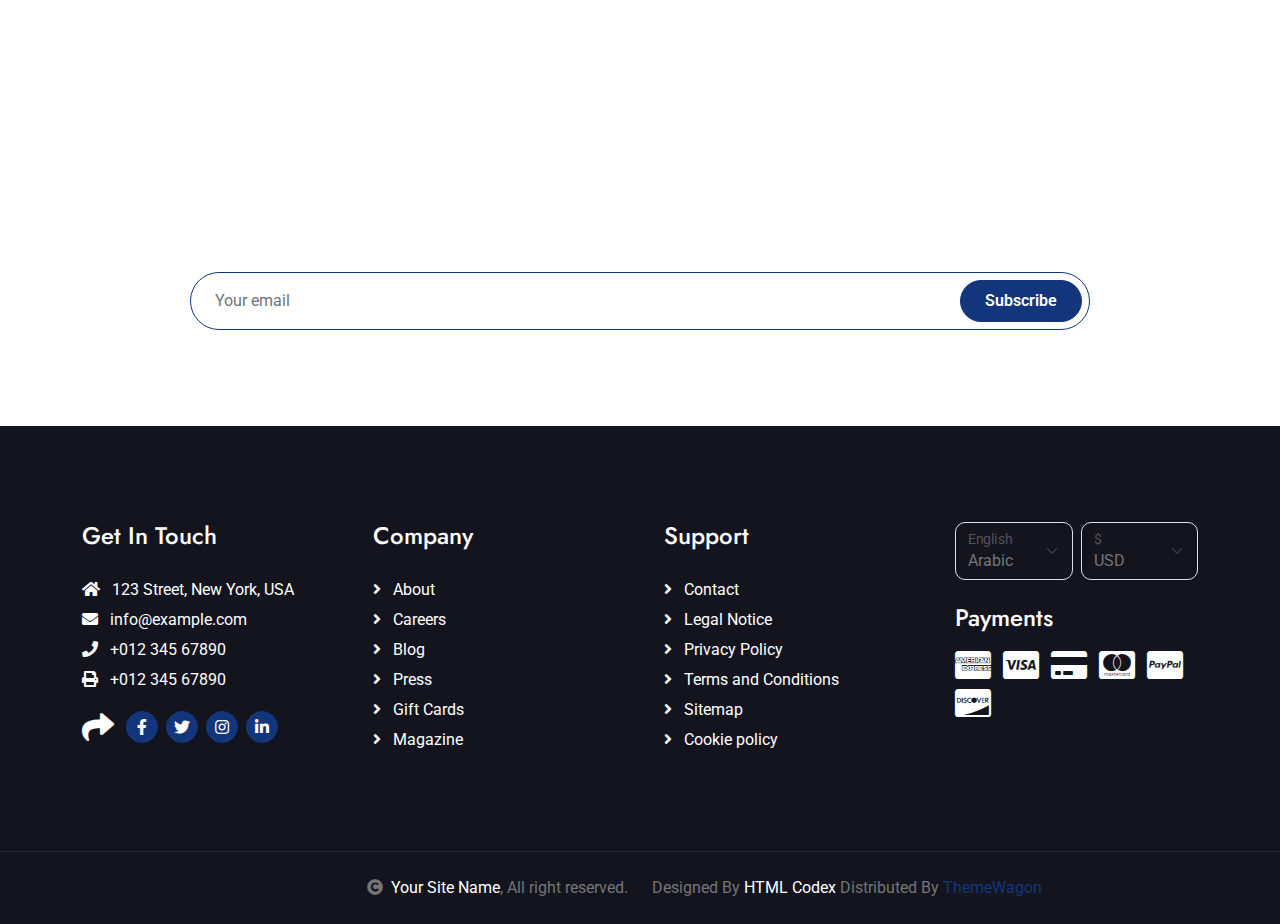
<file: gallery.html>
<!DOCTYPE html>
<html lang="en">

    <head>
        <meta charset="utf-8">
        <title>Travela - Tourism Website Template</title>
        <meta content="width=device-width, initial-scale=1.0" name="viewport">
        <meta content="" name="keywords">
        <meta content="" name="description">

        <!-- Google Web Fonts -->
        <link rel="preconnect" href="https://fonts.googleapis.com">
        <link rel="preconnect" href="https://fonts.gstatic.com" crossorigin>
        <link href="https://fonts.googleapis.com/css2?family=Jost:wght@500;600&family=Roboto&display=swap" rel="stylesheet"> 

        <!-- Icon Font Stylesheet -->
        <link rel="stylesheet" href="https://use.fontawesome.com/releases/v5.15.4/css/all.css"/>
        <link href="https://cdn.jsdelivr.net/npm/bootstrap-icons@1.4.1/font/bootstrap-icons.css" rel="stylesheet">

        <!-- Libraries Stylesheet -->
        <link href="lib/owlcarousel/assets/owl.carousel.min.css" rel="stylesheet">
        <link href="lib/lightbox/css/lightbox.min.css" rel="stylesheet">


        <!-- Customized Bootstrap Stylesheet -->
        <link href="css/bootstrap.min.css" rel="stylesheet">

        <!-- Template Stylesheet -->
        <link href="css/style.css" rel="stylesheet">
    </head>

    <body>

        <!-- Spinner Start -->
        <div id="spinner" class="show bg-white position-fixed translate-middle w-100 vh-100 top-50 start-50 d-flex align-items-center justify-content-center">
            <div class="spinner-border text-primary" style="width: 3rem; height: 3rem;" role="status">
                <span class="sr-only">Loading...</span>
            </div>
        </div>
        <!-- Spinner End -->

        <!-- Topbar Start -->
        <div class="container-fluid bg-primary px-5 d-none d-lg-block">
            <div class="row gx-0">
                <div class="col-lg-8 text-center text-lg-start mb-2 mb-lg-0">
                    <div class="d-inline-flex align-items-center" style="height: 45px;">
                        <a class="btn btn-sm btn-outline-light btn-sm-square rounded-circle me-2" href=""><i class="fab fa-twitter fw-normal"></i></a>
                        <a class="btn btn-sm btn-outline-light btn-sm-square rounded-circle me-2" href=""><i class="fab fa-facebook-f fw-normal"></i></a>
                        <a class="btn btn-sm btn-outline-light btn-sm-square rounded-circle me-2" href=""><i class="fab fa-linkedin-in fw-normal"></i></a>
                        <a class="btn btn-sm btn-outline-light btn-sm-square rounded-circle me-2" href=""><i class="fab fa-instagram fw-normal"></i></a>
                        <a class="btn btn-sm btn-outline-light btn-sm-square rounded-circle" href=""><i class="fab fa-youtube fw-normal"></i></a>
                    </div>
                </div>
                <div class="col-lg-4 text-center text-lg-end">
                    <div class="d-inline-flex align-items-center" style="height: 45px;">
                        <a href="#"><small class="me-3 text-light"><i class="fa fa-user me-2"></i>Register</small></a>
                        <a href="#"><small class="me-3 text-light"><i class="fa fa-sign-in-alt me-2"></i>Login</small></a>
                        <div class="dropdown">
                            <a href="#" class="dropdown-toggle text-light" data-bs-toggle="dropdown"><small><i class="fa fa-home me-2"></i> My Dashboard</small></a>
                            <div class="dropdown-menu rounded">
                                <a href="#" class="dropdown-item"><i class="fas fa-user-alt me-2"></i> My Profile</a>
                                <a href="#" class="dropdown-item"><i class="fas fa-comment-alt me-2"></i> Inbox</a>
                                <a href="#" class="dropdown-item"><i class="fas fa-bell me-2"></i> Notifications</a>
                                <a href="#" class="dropdown-item"><i class="fas fa-cog me-2"></i> Account Settings</a>
                                <a href="#" class="dropdown-item"><i class="fas fa-power-off me-2"></i> Log Out</a>
                            </div>
                        </div>
                    </div>
                </div>
            </div>
        </div>
        <!-- Topbar End -->

        <!-- Navbar & Hero Start -->
        <div class="container-fluid position-relative p-0">
            <nav class="navbar navbar-expand-lg navbar-light px-4 px-lg-5 py-3 py-lg-0">
                <a href="" class="navbar-brand p-0">
                    <h1 class="m-0"><i class="fa fa-map-marker-alt me-3"></i>Travela</h1>
                    <!-- <img src="img/logo.png" alt="Logo"> -->
                </a>
                <button class="navbar-toggler" type="button" data-bs-toggle="collapse" data-bs-target="#navbarCollapse">
                    <span class="fa fa-bars"></span>
                </button>
                <div class="collapse navbar-collapse" id="navbarCollapse">
                    <div class="navbar-nav ms-auto py-0">
                        <a href="index.html" class="nav-item nav-link">Home</a>
                        <a href="about.html" class="nav-item nav-link">About</a>
                        <a href="services.html" class="nav-item nav-link">Services</a>
                        <a href="packages.html" class="nav-item nav-link">Packages</a>
                        <a href="blog.html" class="nav-item nav-link">Blog</a>
                        <div class="nav-item dropdown">
                            <a href="#" class="nav-link dropdown-toggle active" data-bs-toggle="dropdown">Pages</a>
                            <div class="dropdown-menu m-0">
                                <a href="destination.html" class="dropdown-item">Destination</a>
                                <a href="tour.html" class="dropdown-item">Explore Tour</a>
                                <a href="booking.html" class="dropdown-item">Travel Booking</a>
                                <a href="gallery.html" class="dropdown-item active">Our Gallery</a>
                                <a href="guides.html" class="dropdown-item">Travel Guides</a>
                                <a href="testimonial.html" class="dropdown-item">Testimonial</a>
                                <a href="404.html" class="dropdown-item">404 Page</a>
                            </div>
                        </div>
                        <a href="contact.html" class="nav-item nav-link">Contact</a>
                    </div>
                    <a href="" class="btn btn-primary rounded-pill py-2 px-4 ms-lg-4">Book Now</a>
                </div>
            </nav>
        </div>
        <!-- Navbar & Hero End -->

        <!-- Header Start -->
        <div class="container-fluid bg-breadcrumb">
            <div class="container text-center py-5" style="max-width: 900px;">
                <h3 class="text-white display-3 mb-4">Our Gallery</h1>
                <ol class="breadcrumb justify-content-center mb-0">
                    <li class="breadcrumb-item"><a href="index.html">Home</a></li>
                    <li class="breadcrumb-item"><a href="#">Pages</a></li>
                    <li class="breadcrumb-item active text-white">Gallery</li>
                </ol>    
            </div>
        </div>
        <!-- Header End -->

        <!-- Gallery Start -->
        <div class="container-fluid gallery py-5 my-5">
            <div class="mx-auto text-center mb-5" style="max-width: 900px;">
                <h5 class="section-title px-3">Our Gallery</h5>
                <h1 class="mb-4">Tourism & Traveling Gallery.</h1>
                <p class="mb-0">Lorem ipsum dolor sit amet consectetur adipisicing elit. Laborum tempore nam, architecto doloremque velit explicabo? Voluptate sunt eveniet fuga eligendi! Expedita laudantium fugiat corrupti eum cum repellat a laborum quasi.
                </p>
            </div>
            <div class="tab-class text-center">
                <ul class="nav nav-pills d-inline-flex justify-content-center mb-5">
                    <li class="nav-item">
                        <a class="d-flex mx-3 py-2 border border-primary bg-light rounded-pill active" data-bs-toggle="pill" href="#GalleryTab-1">
                            <span class="text-dark" style="width: 150px;">All</span>
                        </a>
                    </li>
                    <li class="nav-item">
                        <a class="d-flex py-2 mx-3 border border-primary bg-light rounded-pill" data-bs-toggle="pill" href="#GalleryTab-2">
                            <span class="text-dark" style="width: 150px;">World tour</span>
                        </a>
                    </li>
                    <li class="nav-item">
                        <a class="d-flex mx-3 py-2 border border-primary bg-light rounded-pill" data-bs-toggle="pill" href="#GalleryTab-3">
                            <span class="text-dark" style="width: 150px;">Ocean Tour</span>
                        </a>
                    </li>
                    <li class="nav-item">
                        <a class="d-flex mx-3 py-2 border border-primary bg-light rounded-pill" data-bs-toggle="pill" href="#GalleryTab-4">
                            <span class="text-dark" style="width: 150px;">Summer Tour</span>
                        </a>
                    </li>
                    <li class="nav-item">
                        <a class="d-flex mx-3 py-2 border border-primary bg-light rounded-pill" data-bs-toggle="pill" href="#GalleryTab-5">
                            <span class="text-dark" style="width: 150px;">Sport Tour</span>
                        </a>
                    </li>
                </ul>
                <div class="tab-content">
                    <div id="GalleryTab-1" class="tab-pane fade show p-0 active">
                        <div class="row g-2">
                            <div class="col-sm-6 col-md-6 col-lg-4 col-xl-2">
                                <div class="gallery-item h-100">
                                    <img src="img/gallery-1.jpg" class="img-fluid w-100 h-100 rounded" alt="Image">
                                    <div class="gallery-content">
                                        <div class="gallery-info">
                                            <h5 class="text-white text-uppercase mb-2">World Tour</h5>
                                            <a href="#" class="btn-hover text-white">View All Place <i class="fa fa-arrow-right ms-2"></i></a>
                                        </div>
                                    </div>
                                    <div class="gallery-plus-icon">
                                        <a href="img/gallery-1.jpg" data-lightbox="gallery-1" class="my-auto"><i class="fas fa-plus fa-2x text-white"></i></a>
                                    </div>
                                </div>
                            </div>
                            <div class="col-sm-6 col-md-6 col-lg-4 col-xl-3">
                                <div class="gallery-item h-100">
                                    <img src="img/gallery-2.jpg" class="img-fluid w-100 h-100 rounded" alt="Image">
                                    <div class="gallery-content">
                                        <div class="gallery-info">
                                            <h5 class="text-white text-uppercase mb-2">World Tour</h5>
                                            <a href="#" class="btn-hover text-white">View All Place <i class="fa fa-arrow-right ms-2"></i></a>
                                        </div>
                                    </div>
                                    <div class="gallery-plus-icon">
                                        <a href="img/gallery-2.jpg" data-lightbox="gallery-2" class="my-auto"><i class="fas fa-plus fa-2x text-white"></i></a>
                                    </div>
                                </div>
                            </div>
                            <div class="col-sm-6 col-md-6 col-lg-4 col-xl-2">
                                <div class="gallery-item h-100">
                                    <img src="img/gallery-3.jpg" class="img-fluid w-100 h-100 rounded" alt="Image">
                                    <div class="gallery-content">
                                        <div class="gallery-info">
                                            <h5 class="text-white text-uppercase mb-2">World Tour</h5>
                                            <a href="#" class="btn-hover text-white">View All Place <i class="fa fa-arrow-right ms-2"></i></a>
                                        </div>
                                    </div>
                                    <div class="gallery-plus-icon">
                                        <a href="img/gallery-3.jpg" data-lightbox="gallery-3" class="my-auto"><i class="fas fa-plus fa-2x text-white"></i></a>
                                    </div>
                                </div>
                            </div>
                            <div class="col-sm-6 col-md-6 col-lg-4 col-xl-3">
                                <div class="gallery-item h-100">
                                    <img src="img/gallery-4.jpg" class="img-fluid w-100 h-100 rounded" alt="Image">
                                    <div class="gallery-content">
                                        <div class="gallery-info">
                                            <h5 class="text-white text-uppercase mb-2">World Tour</h5>
                                            <a href="#" class="btn-hover text-white">View All Place <i class="fa fa-arrow-right ms-2"></i></a>
                                        </div>
                                    </div>
                                    <div class="gallery-plus-icon">
                                        <a href="img/gallery-4.jpg" data-lightbox="gallery-4" class="my-auto"><i class="fas fa-plus fa-2x text-white"></i></a>
                                    </div>
                                </div>
                            </div>
                            <div class="col-sm-6 col-md-6 col-lg-4 col-xl-2">
                                <div class="gallery-item h-100">
                                    <img src="img/gallery-5.jpg" class="img-fluid w-100 h-100 rounded" alt="Image">
                                    <div class="gallery-content">
                                        <div class="gallery-info">
                                            <h5 class="text-white text-uppercase mb-2">World Tour</h5>
                                            <a href="#" class="btn-hover text-white">View All Place <i class="fa fa-arrow-right ms-2"></i></a>
                                        </div>
                                    </div>
                                    <div class="gallery-plus-icon">
                                        <a href="img/gallery-5.jpg" data-lightbox="gallery-5" class="my-auto"><i class="fas fa-plus fa-2x text-white"></i></a>
                                    </div>
                                </div>
                            </div>
                            <div class="col-sm-6 col-md-6 col-lg-4 col-xl-2">
                                <div class="gallery-item h-100">
                                    <img src="img/gallery-6.jpg" class="img-fluid w-100 h-100 rounded" alt="Image">
                                    <div class="gallery-content">
                                        <div class="gallery-info">
                                            <h5 class="text-white text-uppercase mb-2">World Tour</h5>
                                            <a href="#" class="btn-hover text-white">View All Place <i class="fa fa-arrow-right ms-2"></i></a>
                                        </div>
                                    </div>
                                    <div class="gallery-plus-icon">
                                        <a href="img/gallery-6.jpg" data-lightbox="gallery-6" class="my-auto"><i class="fas fa-plus fa-2x text-white"></i></a>
                                    </div>
                                </div>
                            </div>
                            <div class="col-sm-6 col-md-6 col-lg-3 col-xl-3">
                                <div class="gallery-item h-100">
                                    <img src="img/gallery-7.jpg" class="img-fluid w-100 h-100 rounded" alt="Image">
                                    <div class="gallery-content">
                                        <div class="gallery-info">
                                            <h5 class="text-white text-uppercase mb-2">World Tour</h5>
                                            <a href="#" class="btn-hover text-white">View All Place <i class="fa fa-arrow-right ms-2"></i></a>
                                        </div>
                                    </div>
                                    <div class="gallery-plus-icon">
                                        <a href="img/gallery-7.jpg" data-lightbox="gallery-7" class="my-auto"><i class="fas fa-plus fa-2x text-white"></i></a>
                                    </div>
                                </div>
                            </div>
                            <div class="col-sm-6 col-md-6 col-lg-3 col-xl-2">
                                <div class="gallery-item h-100">
                                    <img src="img/gallery-8.jpg" class="img-fluid w-100 h-100 rounded" alt="Image">
                                    <div class="gallery-content">
                                        <div class="gallery-info">
                                            <h5 class="text-white text-uppercase mb-2">World Tour</h5>
                                            <a href="#" class="btn-hover text-white">View All Place <i class="fa fa-arrow-right ms-2"></i></a>
                                        </div>
                                    </div>
                                    <div class="gallery-plus-icon">
                                        <a href="img/gallery-8.jpg" data-lightbox="gallery-8" class="my-auto"><i class="fas fa-plus fa-2x text-white"></i></a>
                                    </div>
                                </div>
                            </div>
                            <div class="col-sm-6 col-md-6 col-lg-3 col-xl-3">
                                <div class="gallery-item h-100">
                                    <img src="img/gallery-9.jpg" class="img-fluid w-100 h-100 rounded" alt="Image">
                                    <div class="gallery-content">
                                        <div class="gallery-info">
                                            <h5 class="text-white text-uppercase mb-2">World Tour</h5>
                                            <a href="#" class="btn-hover text-white">View All Place <i class="fa fa-arrow-right ms-2"></i></a>
                                        </div>
                                    </div>
                                    <div class="gallery-plus-icon">
                                        <a href="img/gallery-9.jpg" data-lightbox="gallery-9" class="my-auto"><i class="fas fa-plus fa-2x text-white"></i></a>
                                    </div>
                                </div>
                            </div>
                            <div class="col-sm-6 col-md-6 col-lg-3 col-xl-2">
                                <div class="gallery-item h-100">
                                    <img src="img/gallery-10.jpg" class="img-fluid w-100 h-100 rounded" alt="Image">
                                    <div class="gallery-content">
                                        <div class="gallery-info">
                                            <h5 class="text-white text-uppercase mb-2">World Tour</h5>
                                            <a href="#" class="btn-hover text-white">View All Place <i class="fa fa-arrow-right ms-2"></i></a>
                                        </div>
                                    </div>
                                    <div class="gallery-plus-icon">
                                        <a href="img/gallery-10.jpg" data-lightbox="gallery-10" class="my-auto"><i class="fas fa-plus fa-2x text-white"></i></a>
                                    </div>
                                </div>
                            </div>
                        </div>
                    </div>
                    <div id="GalleryTab-2" class="tab-pane fade show p-0">
                        <div class="row g-2">
                            <div class="col-sm-6 col-md-6 col-lg-4 col-xl-3">
                                <div class="gallery-item h-100">
                                    <img src="img/gallery-2.jpg" class="img-fluid w-100 h-100 rounded" alt="Image">
                                    <div class="gallery-content">
                                        <div class="gallery-info">
                                            <h5 class="text-white text-uppercase mb-2">World Tour</h5>
                                            <a href="#" class="btn-hover text-white">View All Place <i class="fa fa-arrow-right ms-2"></i></a>
                                        </div>
                                    </div>
                                    <div class="gallery-plus-icon">
                                        <a href="img/gallery-2.jpg" data-lightbox="gallery-2" class="my-auto"><i class="fas fa-plus fa-2x text-white"></i></a>
                                    </div>
                                </div>
                            </div>
                            <div class="col-sm-6 col-md-6 col-lg-4 col-xl-2">
                                <div class="gallery-item h-100">
                                    <img src="img/gallery-3.jpg" class="img-fluid w-100 h-100 rounded" alt="Image">
                                    <div class="gallery-content">
                                        <div class="gallery-info">
                                            <h5 class="text-white text-uppercase mb-2">World Tour</h5>
                                            <a href="#" class="btn-hover text-white">View All Place <i class="fa fa-arrow-right ms-2"></i></a>
                                        </div>
                                    </div>
                                    <div class="gallery-plus-icon">
                                        <a href="img/gallery-3.jpg" data-lightbox="gallery-3" class="my-auto"><i class="fas fa-plus fa-2x text-white"></i></a>
                                    </div>
                                </div>
                            </div>
                        </div>
                    </div>
                    <div id="GalleryTab-3" class="tab-pane fade show p-0">
                        <div class="row g-2">
                            <div class="col-sm-6 col-md-6 col-lg-4 col-xl-3">
                                <div class="gallery-item h-100">
                                    <img src="img/gallery-2.jpg" class="img-fluid w-100 h-100 rounded" alt="Image">
                                    <div class="gallery-content">
                                        <div class="gallery-info">
                                            <h5 class="text-white text-uppercase mb-2">World Tour</h5>
                                            <a href="#" class="btn-hover text-white">View All Place <i class="fa fa-arrow-right ms-2"></i></a>
                                        </div>
                                    </div>
                                    <div class="gallery-plus-icon">
                                        <a href="img/gallery-2.jpg" data-lightbox="gallery-2" class="my-auto"><i class="fas fa-plus fa-2x text-white"></i></a>
                                    </div>
                                </div>
                            </div>
                            <div class="col-sm-6 col-md-6 col-lg-4 col-xl-2">
                                <div class="gallery-item h-100">
                                    <img src="img/gallery-3.jpg" class="img-fluid w-100 h-100 rounded" alt="Image">
                                    <div class="gallery-content">
                                        <div class="gallery-info">
                                            <h5 class="text-white text-uppercase mb-2">World Tour</h5>
                                            <a href="#" class="btn-hover text-white">View All Place <i class="fa fa-arrow-right ms-2"></i></a>
                                        </div>
                                    </div>
                                    <div class="gallery-plus-icon">
                                        <a href="img/gallery-3.jpg" data-lightbox="gallery-3" class="my-auto"><i class="fas fa-plus fa-2x text-white"></i></a>
                                    </div>
                                </div>
                            </div>
                        </div>
                    </div>
                    <div id="GalleryTab-4" class="tab-pane fade show p-0">
                        <div class="row g-2">
                            <div class="col-sm-6 col-md-6 col-lg-4 col-xl-3">
                                <div class="gallery-item h-100">
                                    <img src="img/gallery-2.jpg" class="img-fluid w-100 h-100 rounded" alt="Image">
                                    <div class="gallery-content">
                                        <div class="gallery-info">
                                            <h5 class="text-white text-uppercase mb-2">World Tour</h5>
                                            <a href="#" class="btn-hover text-white">View All Place <i class="fa fa-arrow-right ms-2"></i></a>
                                        </div>
                                    </div>
                                    <div class="gallery-plus-icon">
                                        <a href="img/gallery-2.jpg" data-lightbox="gallery-2" class="my-auto"><i class="fas fa-plus fa-2x text-white"></i></a>
                                    </div>
                                </div>
                            </div>
                            <div class="col-sm-6 col-md-6 col-lg-4 col-xl-2">
                                <div class="gallery-item h-100">
                                    <img src="img/gallery-3.jpg" class="img-fluid w-100 h-100 rounded" alt="Image">
                                    <div class="gallery-content">
                                        <div class="gallery-info">
                                            <h5 class="text-white text-uppercase mb-2">World Tour</h5>
                                            <a href="#" class="btn-hover text-white">View All Place <i class="fa fa-arrow-right ms-2"></i></a>
                                        </div>
                                    </div>
                                    <div class="gallery-plus-icon">
                                        <a href="img/gallery-3.jpg" data-lightbox="gallery-3" class="my-auto"><i class="fas fa-plus fa-2x text-white"></i></a>
                                    </div>
                                </div>
                            </div>
                        </div>
                    </div>
                    <div id="GalleryTab-5" class="tab-pane fade show p-0">
                        <div class="row g-2">
                            <div class="col-sm-6 col-md-6 col-lg-4 col-xl-3">
                                <div class="gallery-item h-100">
                                    <img src="img/gallery-2.jpg" class="img-fluid w-100 h-100 rounded" alt="Image">
                                    <div class="gallery-content">
                                        <div class="gallery-info">
                                            <h5 class="text-white text-uppercase mb-2">World Tour</h5>
                                            <a href="#" class="btn-hover text-white">View All Place <i class="fa fa-arrow-right ms-2"></i></a>
                                        </div>
                                    </div>
                                    <div class="gallery-plus-icon">
                                        <a href="img/gallery-2.jpg" data-lightbox="gallery-2" class="my-auto"><i class="fas fa-plus fa-2x text-white"></i></a>
                                    </div>
                                </div>
                            </div>
                            <div class="col-sm-6 col-md-6 col-lg-4 col-xl-2">
                                <div class="gallery-item h-100">
                                    <img src="img/gallery-3.jpg" class="img-fluid w-100 h-100 rounded" alt="Image">
                                    <div class="gallery-content">
                                        <div class="gallery-info">
                                            <h5 class="text-white text-uppercase mb-2">World Tour</h5>
                                            <a href="#" class="btn-hover text-white">View All Place <i class="fa fa-arrow-right ms-2"></i></a>
                                        </div>
                                    </div>
                                    <div class="gallery-plus-icon">
                                        <a href="img/gallery-3.jpg" data-lightbox="gallery-3" class="my-auto"><i class="fas fa-plus fa-2x text-white"></i></a>
                                    </div>
                                </div>
                            </div>
                        </div>
                    </div>
                </div>
            </div>
        </div>
        <!-- Gallery End -->

        <!-- Subscribe Start -->
        <div class="container-fluid subscribe py-5">
            <div class="container text-center py-5">
                <div class="mx-auto text-center" style="max-width: 900px;">
                    <h5 class="subscribe-title px-3">Subscribe</h5>
                    <h1 class="text-white mb-4">Our Newsletter</h1>
                    <p class="text-white mb-5">Lorem ipsum dolor sit amet consectetur adipisicing elit. Laborum tempore nam, architecto doloremque velit explicabo? Voluptate sunt eveniet fuga eligendi! Expedita laudantium fugiat corrupti eum cum repellat a laborum quasi.
                    </p>
                    <div class="position-relative mx-auto">
                        <input class="form-control border-primary rounded-pill w-100 py-3 ps-4 pe-5" type="text" placeholder="Your email">
                        <button type="button" class="btn btn-primary rounded-pill position-absolute top-0 end-0 py-2 px-4 mt-2 me-2">Subscribe</button>
                    </div>
                </div>
            </div>
        </div>
        <!-- Subscribe End -->

        <!-- Footer Start -->
        <div class="container-fluid footer py-5">
            <div class="container py-5">
                <div class="row g-5">
                    <div class="col-md-6 col-lg-6 col-xl-3">
                        <div class="footer-item d-flex flex-column">
                            <h4 class="mb-4 text-white">Get In Touch</h4>
                            <a href=""><i class="fas fa-home me-2"></i> 123 Street, New York, USA</a>
                            <a href=""><i class="fas fa-envelope me-2"></i> info@example.com</a>
                            <a href=""><i class="fas fa-phone me-2"></i> +012 345 67890</a>
                            <a href="" class="mb-3"><i class="fas fa-print me-2"></i> +012 345 67890</a>
                            <div class="d-flex align-items-center">
                                <i class="fas fa-share fa-2x text-white me-2"></i>
                                <a class="btn-square btn btn-primary rounded-circle mx-1" href=""><i class="fab fa-facebook-f"></i></a>
                                <a class="btn-square btn btn-primary rounded-circle mx-1" href=""><i class="fab fa-twitter"></i></a>
                                <a class="btn-square btn btn-primary rounded-circle mx-1" href=""><i class="fab fa-instagram"></i></a>
                                <a class="btn-square btn btn-primary rounded-circle mx-1" href=""><i class="fab fa-linkedin-in"></i></a>
                            </div>
                        </div>
                    </div>
                    <div class="col-md-6 col-lg-6 col-xl-3">
                        <div class="footer-item d-flex flex-column">
                            <h4 class="mb-4 text-white">Company</h4>
                            <a href=""><i class="fas fa-angle-right me-2"></i> About</a>
                            <a href=""><i class="fas fa-angle-right me-2"></i> Careers</a>
                            <a href=""><i class="fas fa-angle-right me-2"></i> Blog</a>
                            <a href=""><i class="fas fa-angle-right me-2"></i> Press</a>
                            <a href=""><i class="fas fa-angle-right me-2"></i> Gift Cards</a>
                            <a href=""><i class="fas fa-angle-right me-2"></i> Magazine</a>
                        </div>
                    </div>
                    <div class="col-md-6 col-lg-6 col-xl-3">
                        <div class="footer-item d-flex flex-column">
                            <h4 class="mb-4 text-white">Support</h4>
                            <a href=""><i class="fas fa-angle-right me-2"></i> Contact</a>
                            <a href=""><i class="fas fa-angle-right me-2"></i> Legal Notice</a>
                            <a href=""><i class="fas fa-angle-right me-2"></i> Privacy Policy</a>
                            <a href=""><i class="fas fa-angle-right me-2"></i> Terms and Conditions</a>
                            <a href=""><i class="fas fa-angle-right me-2"></i> Sitemap</a>
                            <a href=""><i class="fas fa-angle-right me-2"></i> Cookie policy</a>
                        </div>
                    </div>
                    <div class="col-md-6 col-lg-6 col-xl-3">
                        <div class="footer-item">
                            <div class="row gy-3 gx-2 mb-4">
                                <div class="col-xl-6">
                                    <form>
                                        <div class="form-floating">
                                            <select class="form-select bg-dark border" id="select1">
                                                <option value="1">Arabic</option>
                                                <option value="2">German</option>
                                                <option value="3">Greek</option>
                                                <option value="3">New York</option>
                                            </select>
                                            <label for="select1">English</label>
                                        </div>
                                    </form>
                                </div>
                                <div class="col-xl-6">
                                    <form>
                                        <div class="form-floating">
                                            <select class="form-select bg-dark border" id="select1">
                                                <option value="1">USD</option>
                                                <option value="2">EUR</option>
                                                <option value="3">INR</option>
                                                <option value="3">GBP</option>
                                            </select>
                                            <label for="select1">$</label>
                                        </div>
                                    </form>
                                </div>
                            </div>
                            <h4 class="text-white mb-3">Payments</h4>
                            <div class="footer-bank-card">
                                <a href="#" class="text-white me-2"><i class="fab fa-cc-amex fa-2x"></i></a>
                                <a href="#" class="text-white me-2"><i class="fab fa-cc-visa fa-2x"></i></a>
                                <a href="#" class="text-white me-2"><i class="fas fa-credit-card fa-2x"></i></a>
                                <a href="#" class="text-white me-2"><i class="fab fa-cc-mastercard fa-2x"></i></a>
                                <a href="#" class="text-white me-2"><i class="fab fa-cc-paypal fa-2x"></i></a>
                                <a href="#" class="text-white"><i class="fab fa-cc-discover fa-2x"></i></a>
                            </div>
                        </div>
                    </div>
                </div>
            </div>
        </div>
        <!-- Footer End -->
        
        <!-- Copyright Start -->
        <div class="container-fluid copyright text-body py-4">
            <div class="container">
                <div class="row g-4 align-items-center">
                    <div class="col-md-6 text-center text-md-end mb-md-0">
                        <i class="fas fa-copyright me-2"></i><a class="text-white" href="#">Your Site Name</a>, All right reserved.
                    </div>
                    <div class="col-md-6 text-center text-md-start">
                        <!--/*** This template is free as long as you keep the below author’s credit link/attribution link/backlink. ***/-->
                        <!--/*** If you'd like to use the template without the below author’s credit link/attribution link/backlink, ***/-->
                        <!--/*** you can purchase the Credit Removal License from "https://htmlcodex.com/credit-removal". ***/-->
                        Designed By <a class="text-white" href="https://htmlcodex.com">HTML Codex</a> Distributed By <a href="https://themewagon.com">ThemeWagon</a>
                    </div>
                    </div>
                </div>
            </div>
        </div>
        <!-- Copyright End -->

        <!-- Back to Top -->
        <a href="#" class="btn btn-primary btn-primary-outline-0 btn-md-square back-to-top"><i class="fa fa-arrow-up"></i></a>   

        
        <!-- JavaScript Libraries -->
        <script src="https://ajax.googleapis.com/ajax/libs/jquery/3.6.4/jquery.min.js"></script>
        <script src="https://cdn.jsdelivr.net/npm/bootstrap@5.0.0/dist/js/bootstrap.bundle.min.js"></script>
        <script src="lib/easing/easing.min.js"></script>
        <script src="lib/waypoints/waypoints.min.js"></script>
        <script src="lib/owlcarousel/owl.carousel.min.js"></script>
        <script src="lib/lightbox/js/lightbox.min.js"></script>
        

        <!-- Template Javascript -->
        <script src="js/main.js"></script>
    </body>

</html>
</file>
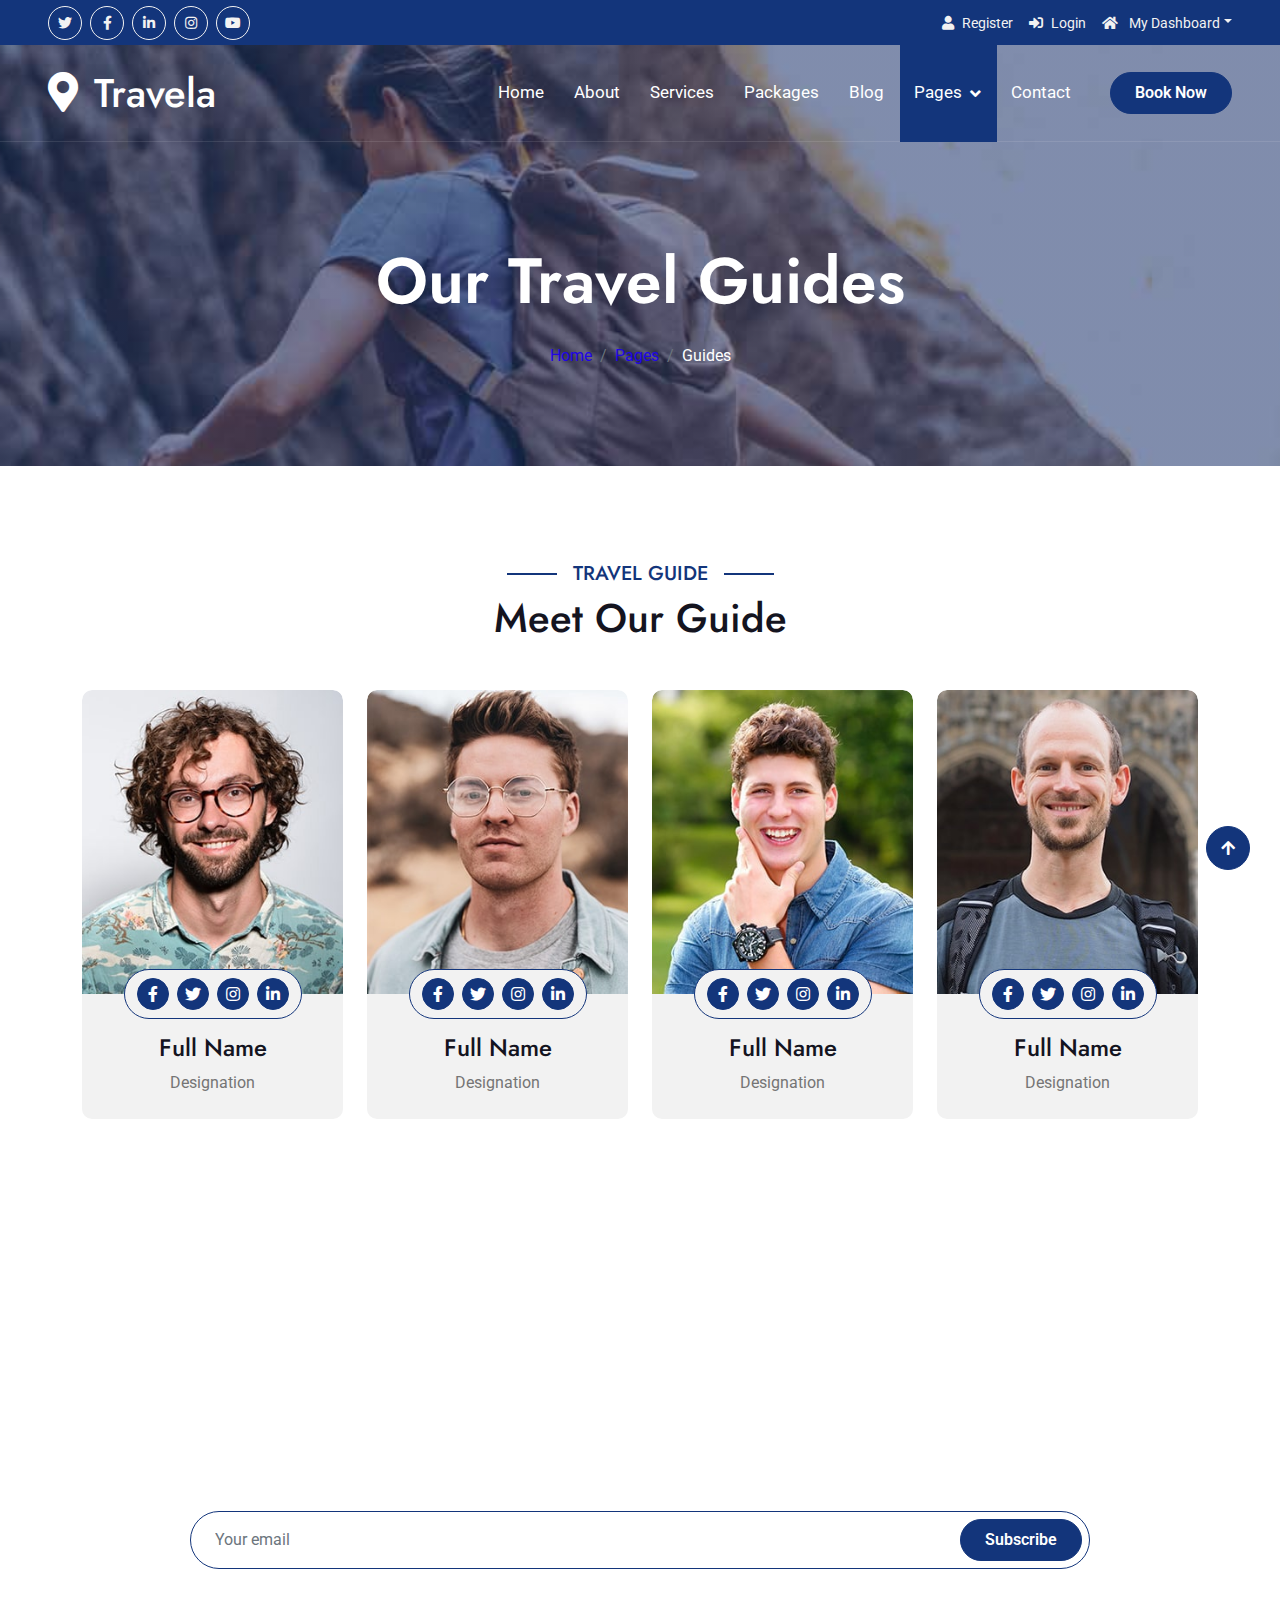
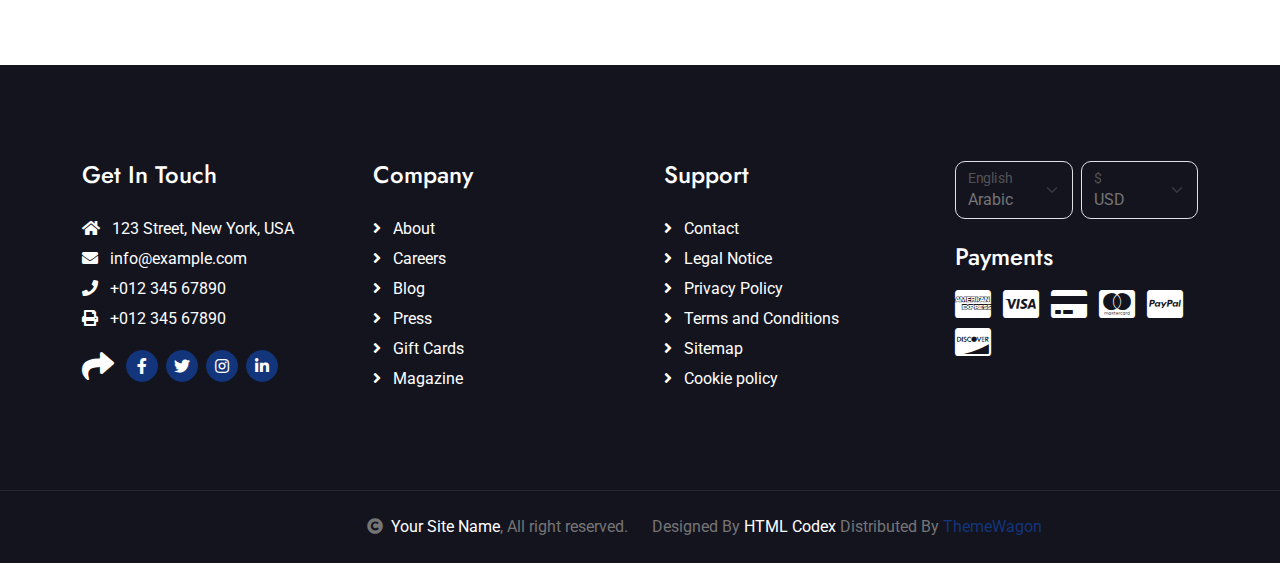
<file: guides.html>
<!DOCTYPE html>
<html lang="en">

    <head>
        <meta charset="utf-8">
        <title>Travela - Tourism Website Template</title>
        <meta content="width=device-width, initial-scale=1.0" name="viewport">
        <meta content="" name="keywords">
        <meta content="" name="description">

        <!-- Google Web Fonts -->
        <link rel="preconnect" href="https://fonts.googleapis.com">
        <link rel="preconnect" href="https://fonts.gstatic.com" crossorigin>
        <link href="https://fonts.googleapis.com/css2?family=Jost:wght@500;600&family=Roboto&display=swap" rel="stylesheet"> 

        <!-- Icon Font Stylesheet -->
        <link rel="stylesheet" href="https://use.fontawesome.com/releases/v5.15.4/css/all.css"/>
        <link href="https://cdn.jsdelivr.net/npm/bootstrap-icons@1.4.1/font/bootstrap-icons.css" rel="stylesheet">

        <!-- Libraries Stylesheet -->
        <link href="lib/owlcarousel/assets/owl.carousel.min.css" rel="stylesheet">
        <link href="lib/lightbox/css/lightbox.min.css" rel="stylesheet">


        <!-- Customized Bootstrap Stylesheet -->
        <link href="css/bootstrap.min.css" rel="stylesheet">

        <!-- Template Stylesheet -->
        <link href="css/style.css" rel="stylesheet">
    </head>

    <body>

        <!-- Spinner Start -->
        <div id="spinner" class="show bg-white position-fixed translate-middle w-100 vh-100 top-50 start-50 d-flex align-items-center justify-content-center">
            <div class="spinner-border text-primary" style="width: 3rem; height: 3rem;" role="status">
                <span class="sr-only">Loading...</span>
            </div>
        </div>
        <!-- Spinner End -->

        <!-- Topbar Start -->
        <div class="container-fluid bg-primary px-5 d-none d-lg-block">
            <div class="row gx-0">
                <div class="col-lg-8 text-center text-lg-start mb-2 mb-lg-0">
                    <div class="d-inline-flex align-items-center" style="height: 45px;">
                        <a class="btn btn-sm btn-outline-light btn-sm-square rounded-circle me-2" href=""><i class="fab fa-twitter fw-normal"></i></a>
                        <a class="btn btn-sm btn-outline-light btn-sm-square rounded-circle me-2" href=""><i class="fab fa-facebook-f fw-normal"></i></a>
                        <a class="btn btn-sm btn-outline-light btn-sm-square rounded-circle me-2" href=""><i class="fab fa-linkedin-in fw-normal"></i></a>
                        <a class="btn btn-sm btn-outline-light btn-sm-square rounded-circle me-2" href=""><i class="fab fa-instagram fw-normal"></i></a>
                        <a class="btn btn-sm btn-outline-light btn-sm-square rounded-circle" href=""><i class="fab fa-youtube fw-normal"></i></a>
                    </div>
                </div>
                <div class="col-lg-4 text-center text-lg-end">
                    <div class="d-inline-flex align-items-center" style="height: 45px;">
                        <a href="#"><small class="me-3 text-light"><i class="fa fa-user me-2"></i>Register</small></a>
                        <a href="#"><small class="me-3 text-light"><i class="fa fa-sign-in-alt me-2"></i>Login</small></a>
                        <div class="dropdown">
                            <a href="#" class="dropdown-toggle text-light" data-bs-toggle="dropdown"><small><i class="fa fa-home me-2"></i> My Dashboard</small></a>
                            <div class="dropdown-menu rounded">
                                <a href="#" class="dropdown-item"><i class="fas fa-user-alt me-2"></i> My Profile</a>
                                <a href="#" class="dropdown-item"><i class="fas fa-comment-alt me-2"></i> Inbox</a>
                                <a href="#" class="dropdown-item"><i class="fas fa-bell me-2"></i> Notifications</a>
                                <a href="#" class="dropdown-item"><i class="fas fa-cog me-2"></i> Account Settings</a>
                                <a href="#" class="dropdown-item"><i class="fas fa-power-off me-2"></i> Log Out</a>
                            </div>
                        </div>
                    </div>
                </div>
            </div>
        </div>
        <!-- Topbar End -->

        <!-- Navbar & Hero Start -->
        <div class="container-fluid position-relative p-0">
            <nav class="navbar navbar-expand-lg navbar-light px-4 px-lg-5 py-3 py-lg-0">
                <a href="" class="navbar-brand p-0">
                    <h1 class="m-0"><i class="fa fa-map-marker-alt me-3"></i>Travela</h1>
                    <!-- <img src="img/logo.png" alt="Logo"> -->
                </a>
                <button class="navbar-toggler" type="button" data-bs-toggle="collapse" data-bs-target="#navbarCollapse">
                    <span class="fa fa-bars"></span>
                </button>
                <div class="collapse navbar-collapse" id="navbarCollapse">
                    <div class="navbar-nav ms-auto py-0">
                        <a href="index.html" class="nav-item nav-link">Home</a>
                        <a href="about.html" class="nav-item nav-link">About</a>
                        <a href="services.html" class="nav-item nav-link">Services</a>
                        <a href="packages.html" class="nav-item nav-link">Packages</a>
                        <a href="blog.html" class="nav-item nav-link">Blog</a>
                        <div class="nav-item dropdown">
                            <a href="#" class="nav-link dropdown-toggle active" data-bs-toggle="dropdown">Pages</a>
                            <div class="dropdown-menu m-0">
                                <a href="destination.html" class="dropdown-item">Destination</a>
                                <a href="tour.html" class="dropdown-item">Explore Tour</a>
                                <a href="booking.html" class="dropdown-item">Travel Booking</a>
                                <a href="gallery.html" class="dropdown-item">Our Gallery</a>
                                <a href="guides.html" class="dropdown-item active">Travel Guides</a>
                                <a href="testimonial.html" class="dropdown-item">Testimonial</a>
                                <a href="404.html" class="dropdown-item">404 Page</a>
                            </div>
                        </div>
                        <a href="contact.html" class="nav-item nav-link">Contact</a>
                    </div>
                    <a href="" class="btn btn-primary rounded-pill py-2 px-4 ms-lg-4">Book Now</a>
                </div>
            </nav>
        </div>
        <!-- Navbar & Hero End -->

        <!-- Header Start -->
        <div class="container-fluid bg-breadcrumb">
            <div class="container text-center py-5" style="max-width: 900px;">
                <h3 class="text-white display-3 mb-4">Our Travel Guides</h1>
                <ol class="breadcrumb justify-content-center mb-0">
                    <li class="breadcrumb-item"><a href="index.html">Home</a></li>
                    <li class="breadcrumb-item"><a href="#">Pages</a></li>
                    <li class="breadcrumb-item active text-white">Guides</li>
                </ol>    
            </div>
        </div>
        <!-- Header End -->

        <!-- Travel Guide Start -->
        <div class="container-fluid guide py-5">
            <div class="container py-5">
                <div class="mx-auto text-center mb-5" style="max-width: 900px;">
                    <h5 class="section-title px-3">Travel Guide</h5>
                    <h1 class="mb-0">Meet Our Guide</h1>
                </div>
                <div class="row g-4">
                    <div class="col-md-6 col-lg-3">
                        <div class="guide-item">
                            <div class="guide-img">
                                <div class="guide-img-efects">
                                    <img src="img/guide-1.jpg" class="img-fluid w-100 rounded-top" alt="Image">
                                </div>
                                <div class="guide-icon rounded-pill p-2">
                                    <a class="btn btn-square btn-primary rounded-circle mx-1" href=""><i class="fab fa-facebook-f"></i></a>
                                    <a class="btn btn-square btn-primary rounded-circle mx-1" href=""><i class="fab fa-twitter"></i></a>
                                    <a class="btn btn-square btn-primary rounded-circle mx-1" href=""><i class="fab fa-instagram"></i></a>
                                    <a class="btn btn-square btn-primary rounded-circle mx-1" href=""><i class="fab fa-linkedin-in"></i></a>
                                </div>
                            </div>
                            <div class="guide-title text-center rounded-bottom p-4">
                                <div class="guide-title-inner">
                                    <h4 class="mt-3">Full Name</h4>
                                    <p class="mb-0">Designation</p>
                                </div>
                            </div>
                        </div>
                    </div>
                    <div class="col-md-6 col-lg-3">
                        <div class="guide-item">
                            <div class="guide-img">
                                <div class="guide-img-efects">
                                    <img src="img/guide-2.jpg" class="img-fluid w-100 rounded-top" alt="Image">
                                </div>
                                <div class="guide-icon rounded-pill p-2">
                                    <a class="btn btn-square btn-primary rounded-circle mx-1" href=""><i class="fab fa-facebook-f"></i></a>
                                    <a class="btn btn-square btn-primary rounded-circle mx-1" href=""><i class="fab fa-twitter"></i></a>
                                    <a class="btn btn-square btn-primary rounded-circle mx-1" href=""><i class="fab fa-instagram"></i></a>
                                    <a class="btn btn-square btn-primary rounded-circle mx-1" href=""><i class="fab fa-linkedin-in"></i></a>
                                </div>
                            </div>
                            <div class="guide-title text-center rounded-bottom p-4">
                                <div class="guide-title-inner">
                                    <h4 class="mt-3">Full Name</h4>
                                    <p class="mb-0">Designation</p>
                                </div>
                            </div>
                        </div>
                    </div>
                    <div class="col-md-6 col-lg-3">
                        <div class="guide-item">
                            <div class="guide-img">
                                <div class="guide-img-efects">
                                    <img src="img/guide-3.jpg" class="img-fluid w-100 rounded-top" alt="Image">
                                </div>
                                <div class="guide-icon rounded-pill p-2">
                                    <a class="btn btn-square btn-primary rounded-circle mx-1" href=""><i class="fab fa-facebook-f"></i></a>
                                    <a class="btn btn-square btn-primary rounded-circle mx-1" href=""><i class="fab fa-twitter"></i></a>
                                    <a class="btn btn-square btn-primary rounded-circle mx-1" href=""><i class="fab fa-instagram"></i></a>
                                    <a class="btn btn-square btn-primary rounded-circle mx-1" href=""><i class="fab fa-linkedin-in"></i></a>
                                </div>
                            </div>
                            <div class="guide-title text-center rounded-bottom p-4">
                                <div class="guide-title-inner">
                                    <h4 class="mt-3">Full Name</h4>
                                    <p class="mb-0">Designation</p>
                                </div>
                            </div>
                        </div>
                    </div>
                    <div class="col-md-6 col-lg-3">
                        <div class="guide-item">
                            <div class="guide-img">
                                <div class="guide-img-efects">
                                    <img src="img/guide-4.jpg" class="img-fluid w-100 rounded-top" alt="Image">
                                </div>
                                <div class="guide-icon rounded-pill p-2">
                                    <a class="btn btn-square btn-primary rounded-circle mx-1" href=""><i class="fab fa-facebook-f"></i></a>
                                    <a class="btn btn-square btn-primary rounded-circle mx-1" href=""><i class="fab fa-twitter"></i></a>
                                    <a class="btn btn-square btn-primary rounded-circle mx-1" href=""><i class="fab fa-instagram"></i></a>
                                    <a class="btn btn-square btn-primary rounded-circle mx-1" href=""><i class="fab fa-linkedin-in"></i></a>
                                </div>
                            </div>
                            <div class="guide-title text-center rounded-bottom p-4">
                                <div class="guide-title-inner">
                                    <h4 class="mt-3">Full Name</h4>
                                    <p class="mb-0">Designation</p>
                                </div>
                            </div>
                        </div>
                    </div>
                </div>
            </div>
        </div>
        <!-- Travel Guide End -->

        <!-- Subscribe Start -->
        <div class="container-fluid subscribe py-5">
            <div class="container text-center py-5">
                <div class="mx-auto text-center" style="max-width: 900px;">
                    <h5 class="subscribe-title px-3">Subscribe</h5>
                    <h1 class="text-white mb-4">Our Newsletter</h1>
                    <p class="text-white mb-5">Lorem ipsum dolor sit amet consectetur adipisicing elit. Laborum tempore nam, architecto doloremque velit explicabo? Voluptate sunt eveniet fuga eligendi! Expedita laudantium fugiat corrupti eum cum repellat a laborum quasi.
                    </p>
                    <div class="position-relative mx-auto">
                        <input class="form-control border-primary rounded-pill w-100 py-3 ps-4 pe-5" type="text" placeholder="Your email">
                        <button type="button" class="btn btn-primary rounded-pill position-absolute top-0 end-0 py-2 px-4 mt-2 me-2">Subscribe</button>
                    </div>
                </div>
            </div>
        </div>
        <!-- Subscribe End -->

        <!-- Footer Start -->
        <div class="container-fluid footer py-5">
            <div class="container py-5">
                <div class="row g-5">
                    <div class="col-md-6 col-lg-6 col-xl-3">
                        <div class="footer-item d-flex flex-column">
                            <h4 class="mb-4 text-white">Get In Touch</h4>
                            <a href=""><i class="fas fa-home me-2"></i> 123 Street, New York, USA</a>
                            <a href=""><i class="fas fa-envelope me-2"></i> info@example.com</a>
                            <a href=""><i class="fas fa-phone me-2"></i> +012 345 67890</a>
                            <a href="" class="mb-3"><i class="fas fa-print me-2"></i> +012 345 67890</a>
                            <div class="d-flex align-items-center">
                                <i class="fas fa-share fa-2x text-white me-2"></i>
                                <a class="btn-square btn btn-primary rounded-circle mx-1" href=""><i class="fab fa-facebook-f"></i></a>
                                <a class="btn-square btn btn-primary rounded-circle mx-1" href=""><i class="fab fa-twitter"></i></a>
                                <a class="btn-square btn btn-primary rounded-circle mx-1" href=""><i class="fab fa-instagram"></i></a>
                                <a class="btn-square btn btn-primary rounded-circle mx-1" href=""><i class="fab fa-linkedin-in"></i></a>
                            </div>
                        </div>
                    </div>
                    <div class="col-md-6 col-lg-6 col-xl-3">
                        <div class="footer-item d-flex flex-column">
                            <h4 class="mb-4 text-white">Company</h4>
                            <a href=""><i class="fas fa-angle-right me-2"></i> About</a>
                            <a href=""><i class="fas fa-angle-right me-2"></i> Careers</a>
                            <a href=""><i class="fas fa-angle-right me-2"></i> Blog</a>
                            <a href=""><i class="fas fa-angle-right me-2"></i> Press</a>
                            <a href=""><i class="fas fa-angle-right me-2"></i> Gift Cards</a>
                            <a href=""><i class="fas fa-angle-right me-2"></i> Magazine</a>
                        </div>
                    </div>
                    <div class="col-md-6 col-lg-6 col-xl-3">
                        <div class="footer-item d-flex flex-column">
                            <h4 class="mb-4 text-white">Support</h4>
                            <a href=""><i class="fas fa-angle-right me-2"></i> Contact</a>
                            <a href=""><i class="fas fa-angle-right me-2"></i> Legal Notice</a>
                            <a href=""><i class="fas fa-angle-right me-2"></i> Privacy Policy</a>
                            <a href=""><i class="fas fa-angle-right me-2"></i> Terms and Conditions</a>
                            <a href=""><i class="fas fa-angle-right me-2"></i> Sitemap</a>
                            <a href=""><i class="fas fa-angle-right me-2"></i> Cookie policy</a>
                        </div>
                    </div>
                    <div class="col-md-6 col-lg-6 col-xl-3">
                        <div class="footer-item">
                            <div class="row gy-3 gx-2 mb-4">
                                <div class="col-xl-6">
                                    <form>
                                        <div class="form-floating">
                                            <select class="form-select bg-dark border" id="select1">
                                                <option value="1">Arabic</option>
                                                <option value="2">German</option>
                                                <option value="3">Greek</option>
                                                <option value="3">New York</option>
                                            </select>
                                            <label for="select1">English</label>
                                        </div>
                                    </form>
                                </div>
                                <div class="col-xl-6">
                                    <form>
                                        <div class="form-floating">
                                            <select class="form-select bg-dark border" id="select1">
                                                <option value="1">USD</option>
                                                <option value="2">EUR</option>
                                                <option value="3">INR</option>
                                                <option value="3">GBP</option>
                                            </select>
                                            <label for="select1">$</label>
                                        </div>
                                    </form>
                                </div>
                            </div>
                            <h4 class="text-white mb-3">Payments</h4>
                            <div class="footer-bank-card">
                                <a href="#" class="text-white me-2"><i class="fab fa-cc-amex fa-2x"></i></a>
                                <a href="#" class="text-white me-2"><i class="fab fa-cc-visa fa-2x"></i></a>
                                <a href="#" class="text-white me-2"><i class="fas fa-credit-card fa-2x"></i></a>
                                <a href="#" class="text-white me-2"><i class="fab fa-cc-mastercard fa-2x"></i></a>
                                <a href="#" class="text-white me-2"><i class="fab fa-cc-paypal fa-2x"></i></a>
                                <a href="#" class="text-white"><i class="fab fa-cc-discover fa-2x"></i></a>
                            </div>
                        </div>
                    </div>
                </div>
            </div>
        </div>
        <!-- Footer End -->
        
        <!-- Copyright Start -->
        <div class="container-fluid copyright text-body py-4">
            <div class="container">
                <div class="row g-4 align-items-center">
                    <div class="col-md-6 text-center text-md-end mb-md-0">
                        <i class="fas fa-copyright me-2"></i><a class="text-white" href="#">Your Site Name</a>, All right reserved.
                    </div>
                    <div class="col-md-6 text-center text-md-start">
                        <!--/*** This template is free as long as you keep the below author’s credit link/attribution link/backlink. ***/-->
                        <!--/*** If you'd like to use the template without the below author’s credit link/attribution link/backlink, ***/-->
                        <!--/*** you can purchase the Credit Removal License from "https://htmlcodex.com/credit-removal". ***/-->
                        Designed By <a class="text-white" href="https://htmlcodex.com">HTML Codex</a> Distributed By <a href="https://themewagon.com">ThemeWagon</a>
                    </div>
                    </div>
                </div>
            </div>
        </div>
        <!-- Copyright End -->

        <!-- Back to Top -->
        <a href="#" class="btn btn-primary btn-primary-outline-0 btn-md-square back-to-top"><i class="fa fa-arrow-up"></i></a>   

        
        <!-- JavaScript Libraries -->
        <script src="https://ajax.googleapis.com/ajax/libs/jquery/3.6.4/jquery.min.js"></script>
        <script src="https://cdn.jsdelivr.net/npm/bootstrap@5.0.0/dist/js/bootstrap.bundle.min.js"></script>
        <script src="lib/easing/easing.min.js"></script>
        <script src="lib/waypoints/waypoints.min.js"></script>
        <script src="lib/owlcarousel/owl.carousel.min.js"></script>
        <script src="lib/lightbox/js/lightbox.min.js"></script>
        

        <!-- Template Javascript -->
        <script src="js/main.js"></script>
    </body>

</html>
</file>
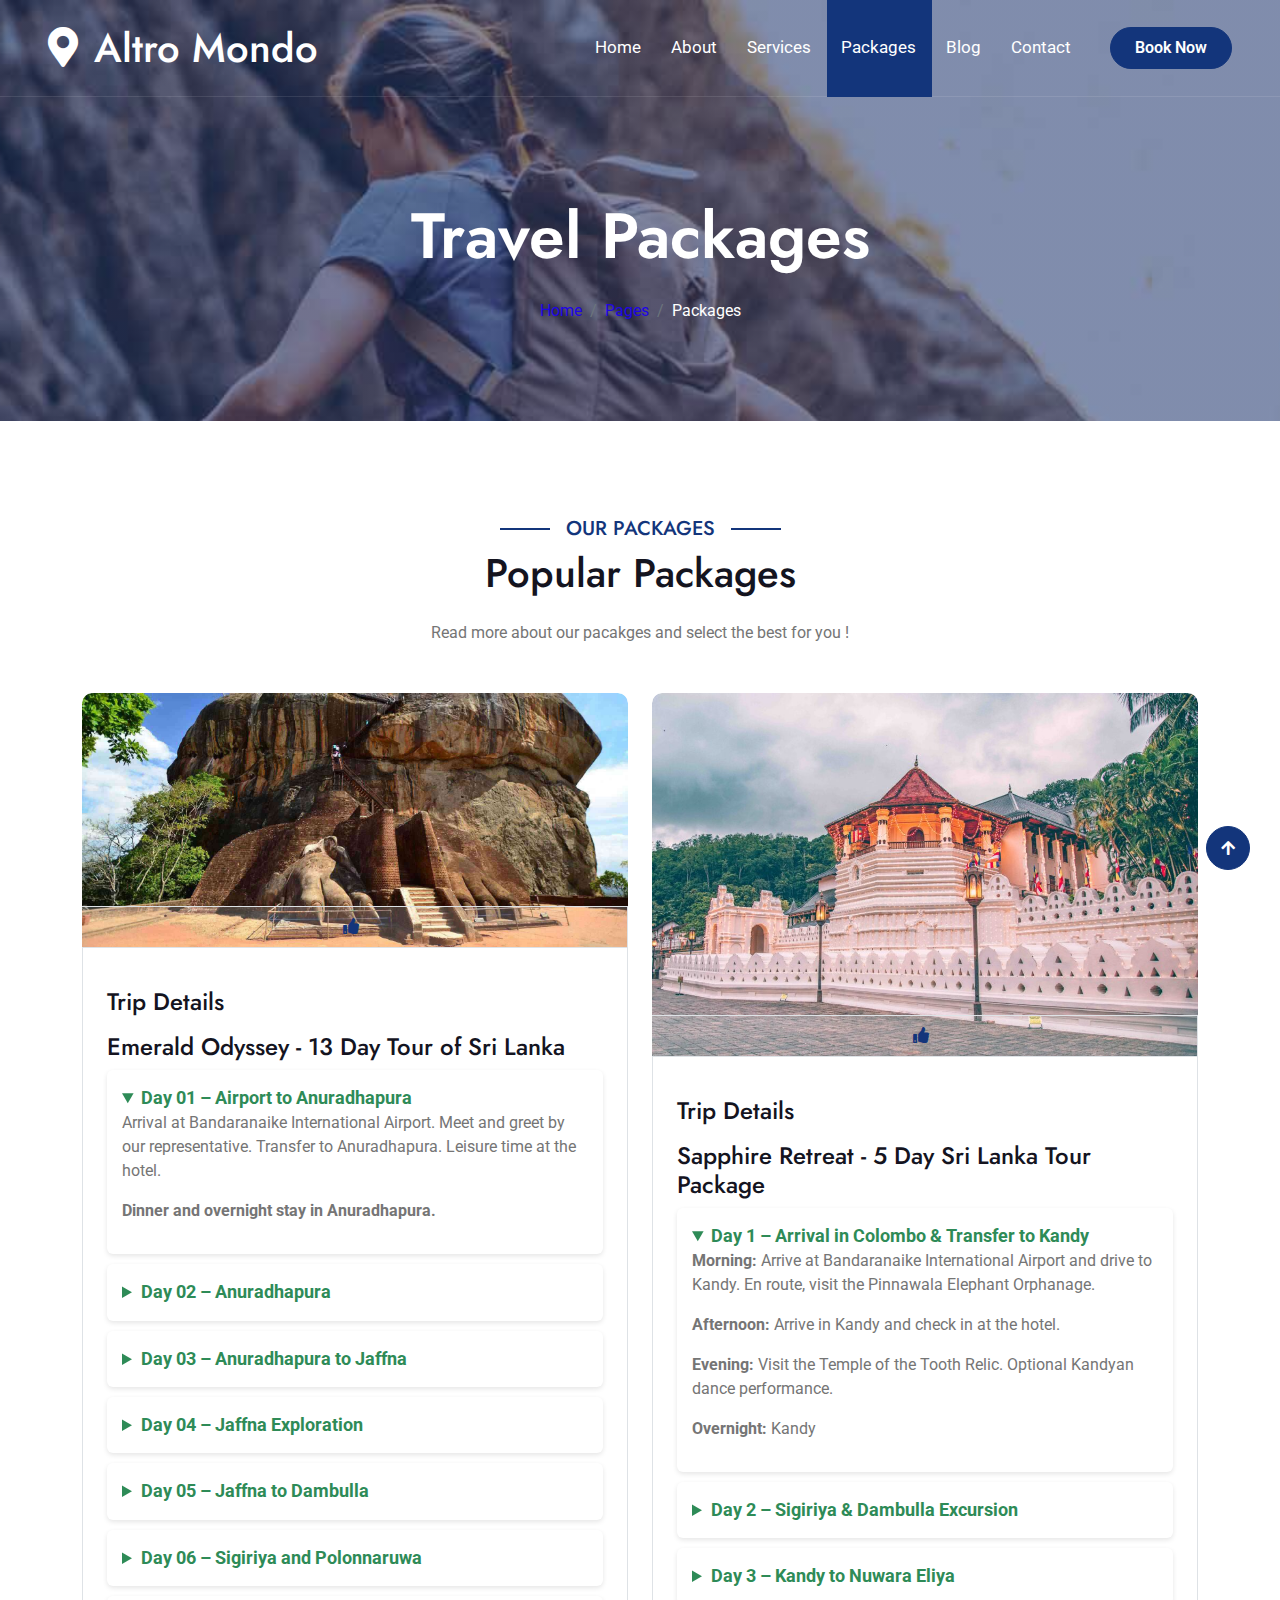
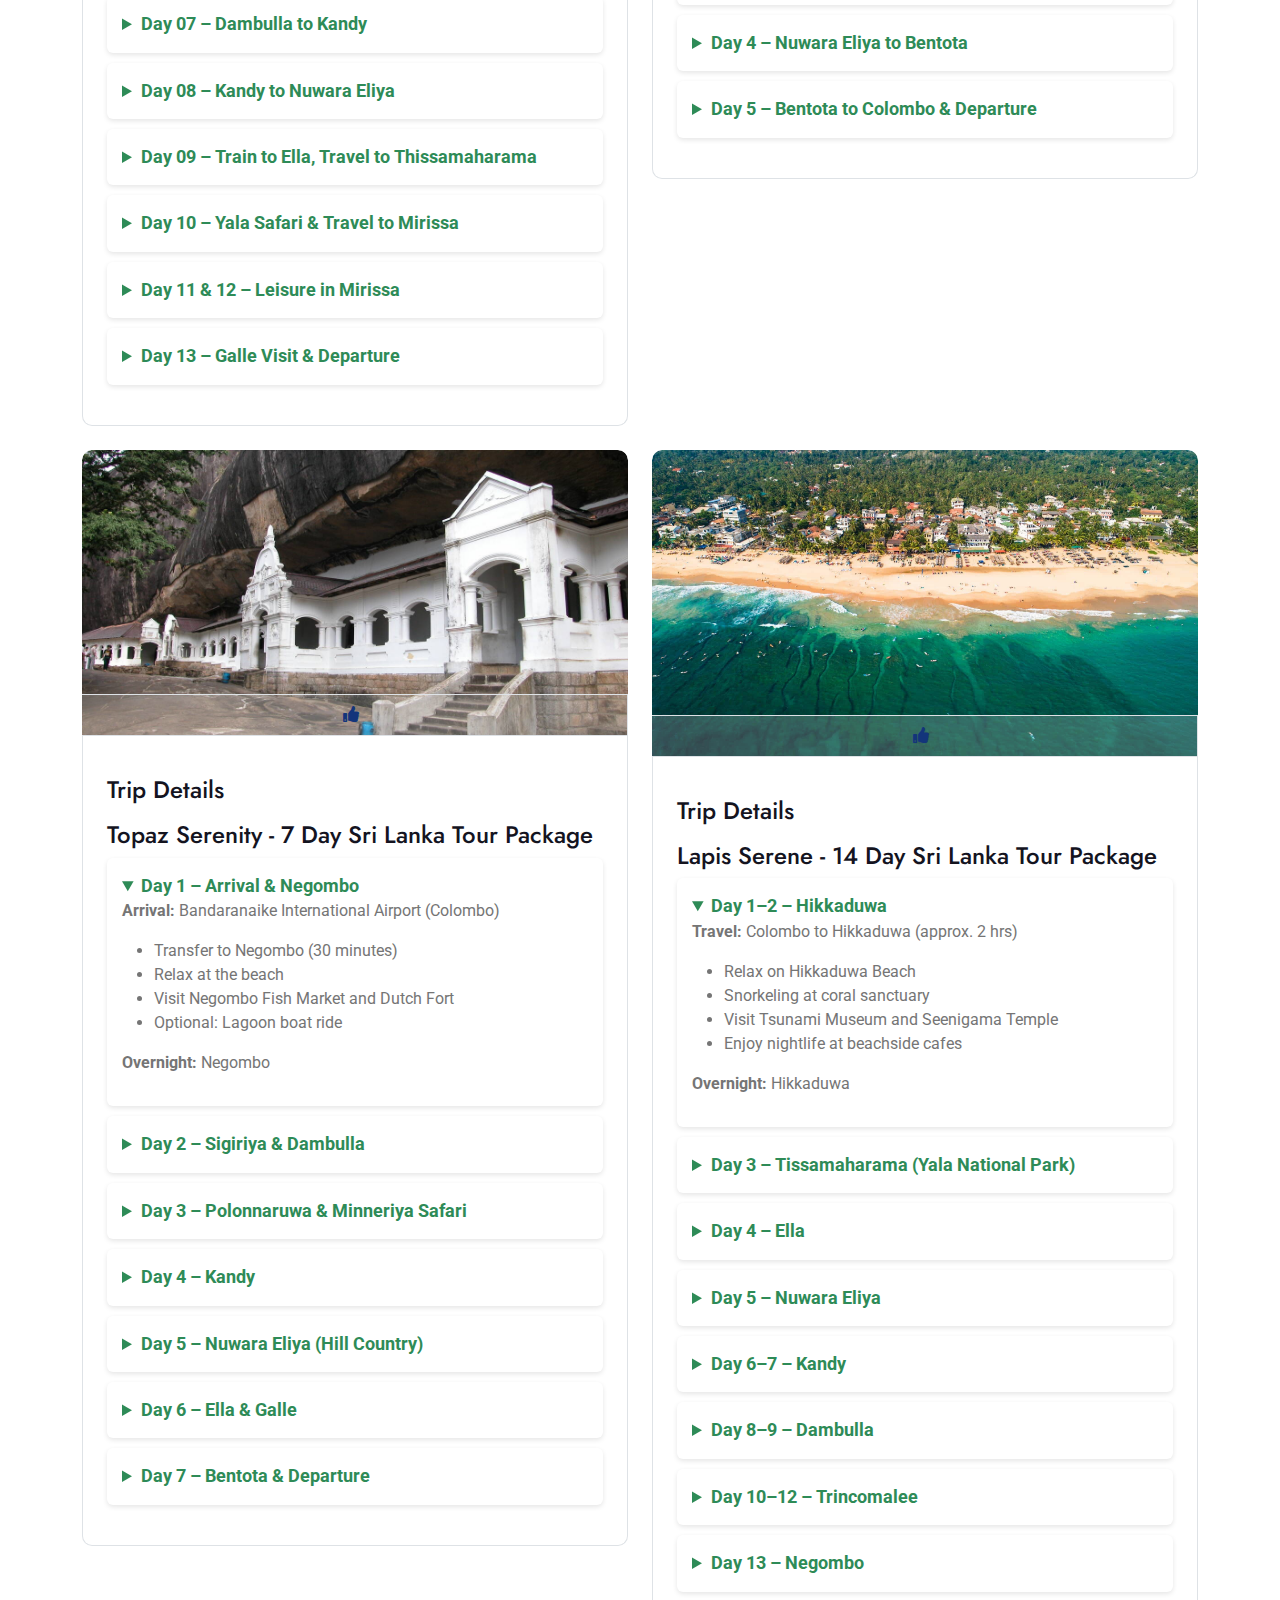
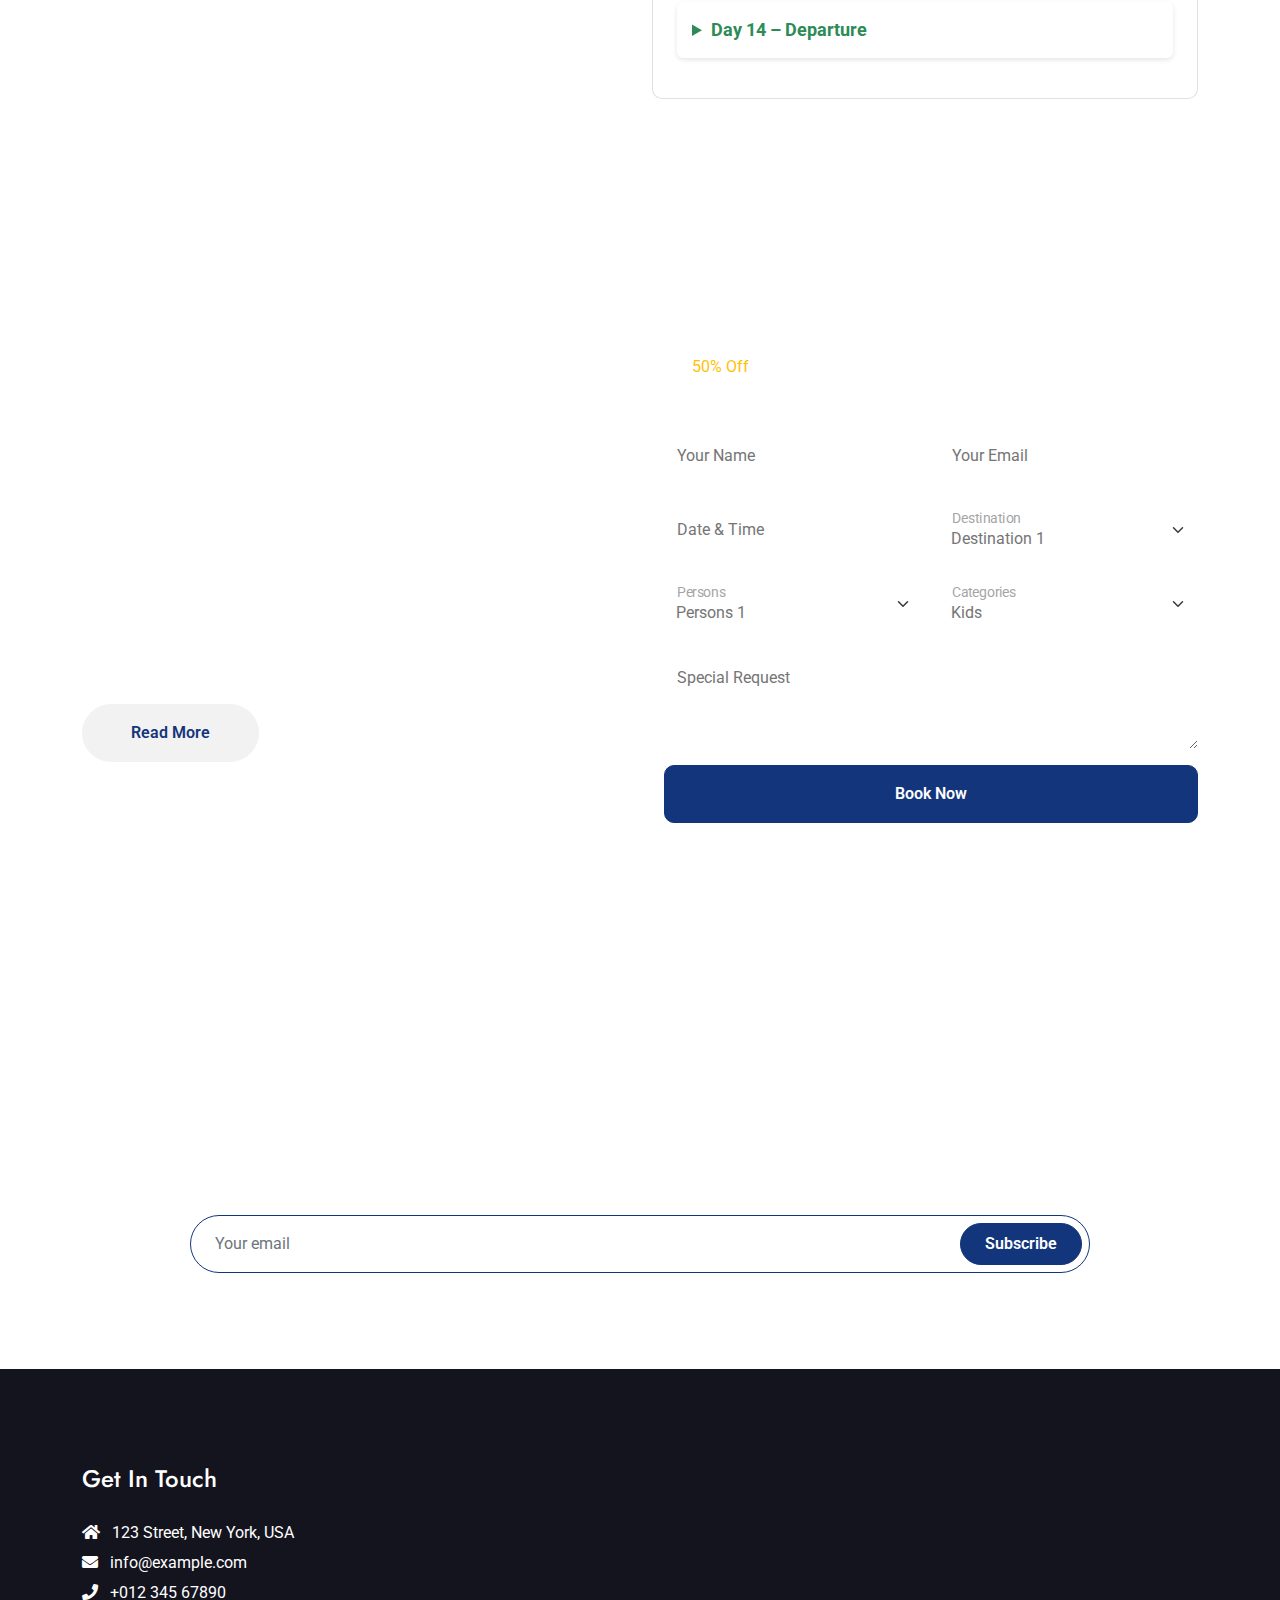
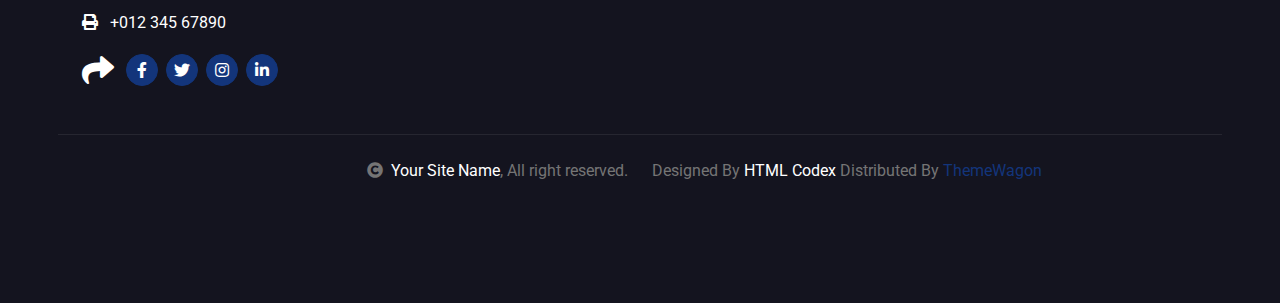
<file: packages.html>
<!DOCTYPE html>
<html lang="en">

    <head>
        <meta charset="utf-8">
        <title>Travela - Tourism Website Template</title>
        <meta content="width=device-width, initial-scale=1.0" name="viewport">
        <meta content="" name="keywords">
        <meta content="" name="description">
        
        <script>
        function likePackage(packageId) {
  fetch(`like.php?package_id=${packageId}`)
    .then(res => res.json())
    .then(data => {
      document.getElementById("like-count").innerText = `${data.likes} Likes`;
    });
}

function postComment(packageId) {
  const comment = document.getElementById("comment-input").value;
  fetch("comment.php", {
    method: "POST",
    headers: { "Content-Type": "application/x-www-form-urlencoded" },
    body: `package_id=${packageId}&comment=${encodeURIComponent(comment)}`
  })
  .then(() => fetchComments(packageId));
}

function fetchComments(packageId) {
  fetch(`comment.php?package_id=${packageId}`)
    .then(res => res.json())
    .then(data => {
      const list = document.getElementById("comment-list");
      list.innerHTML = "";
      data.forEach(c => {
        const li = document.createElement("li");
        li.innerText = c.comment;
        list.appendChild(li);
      });
    });
}
function getLikeCount(packageId) {
  fetch(`like.php?package_id=${packageId}&get_count=1`)
    .then(res => res.json())
    .then(data => {
      document.getElementById("like-btn").innerText = `❤️ Like (${data.likes})`;
    });
}

document.addEventListener("DOMContentLoaded", () => {
  getLikeCount(1); // Load current like count on page load
});
// Call initially for page load
fetchComments(1);</script>
        <!-- Google Web Fonts -->
        <link rel="preconnect" href="https://fonts.googleapis.com">
        <link rel="preconnect" href="https://fonts.gstatic.com" crossorigin>
        <link href="https://fonts.googleapis.com/css2?family=Jost:wght@500;600&family=Roboto&display=swap" rel="stylesheet"> 

        <!-- Icon Font Stylesheet -->
        <link rel="stylesheet" href="https://use.fontawesome.com/releases/v5.15.4/css/all.css"/>
        <link href="https://cdn.jsdelivr.net/npm/bootstrap-icons@1.4.1/font/bootstrap-icons.css" rel="stylesheet">

        <!-- Libraries Stylesheet -->
        <link href="lib/owlcarousel/assets/owl.carousel.min.css" rel="stylesheet">
        <link href="lib/lightbox/css/lightbox.min.css" rel="stylesheet">


        <!-- Customized Bootstrap Stylesheet -->
        <link href="css/bootstrap.min.css" rel="stylesheet">

        <!-- Template Stylesheet -->
        <link href="css/style.css" rel="stylesheet">
        
    </head>

    <body>
        
        <!-- Spinner Start -->
        <div id="spinner" class="show bg-white position-fixed translate-middle w-100 vh-100 top-50 start-50 d-flex align-items-center justify-content-center">
            <div class="spinner-border text-primary" style="width: 3rem; height: 3rem;" role="status">
                <span class="sr-only">Loading...</span>
            </div>
        </div>
        <!-- Spinner End -->

        <!-- Topbar Start -->
       <!-- <div class="container-fluid bg-primary px-5 d-none d-lg-block">
            <div class="row gx-0">
                <div class="col-lg-8 text-center text-lg-start mb-2 mb-lg-0">
                    <div class="d-inline-flex align-items-center" style="height: 45px;">
                        <a class="btn btn-sm btn-outline-light btn-sm-square rounded-circle me-2" href=""><i class="fab fa-twitter fw-normal"></i></a>
                        <a class="btn btn-sm btn-outline-light btn-sm-square rounded-circle me-2" href=""><i class="fab fa-facebook-f fw-normal"></i></a>
                        <a class="btn btn-sm btn-outline-light btn-sm-square rounded-circle me-2" href=""><i class="fab fa-linkedin-in fw-normal"></i></a>
                        <a class="btn btn-sm btn-outline-light btn-sm-square rounded-circle me-2" href=""><i class="fab fa-instagram fw-normal"></i></a>
                        <a class="btn btn-sm btn-outline-light btn-sm-square rounded-circle" href=""><i class="fab fa-youtube fw-normal"></i></a>
                    </div>
                </div>
                <div class="col-lg-4 text-center text-lg-end">
                    <div class="d-inline-flex align-items-center" style="height: 45px;">
                        <a href="#"><small class="me-3 text-light"><i class="fa fa-user me-2"></i>Register</small></a>
                        <a href="#"><small class="me-3 text-light"><i class="fa fa-sign-in-alt me-2"></i>Login</small></a>
                        <div class="dropdown">
                            <a href="#" class="dropdown-toggle text-light" data-bs-toggle="dropdown"><small><i class="fa fa-home me-2"></i> My Dashboard</small></a>
                            <div class="dropdown-menu rounded">
                                <a href="#" class="dropdown-item"><i class="fas fa-user-alt me-2"></i> My Profile</a>
                                <a href="#" class="dropdown-item"><i class="fas fa-comment-alt me-2"></i> Inbox</a>
                                <a href="#" class="dropdown-item"><i class="fas fa-bell me-2"></i> Notifications</a>
                                <a href="#" class="dropdown-item"><i class="fas fa-cog me-2"></i> Account Settings</a>
                                <a href="#" class="dropdown-item"><i class="fas fa-power-off me-2"></i> Log Out</a>
                            </div>
                        </div>
                    </div>
                </div>
            </div>
        </div>-->
        <!-- Topbar End -->

        <!-- Navbar & Hero Start -->
        <div class="container-fluid position-relative p-0">
            <nav class="navbar navbar-expand-lg navbar-light px-4 px-lg-5 py-3 py-lg-0">
                <a href="" class="navbar-brand p-0">
                    <h1 class="m-0"><i class="fa fa-map-marker-alt me-3"></i>Altro Mondo</h1>
                    <!-- <img src="img/logo.png" alt="Logo"> -->
                </a>
                <button class="navbar-toggler" type="button" data-bs-toggle="collapse" data-bs-target="#navbarCollapse">
                    <span class="fa fa-bars"></span>
                </button>
                <div class="collapse navbar-collapse" id="navbarCollapse">
                    <div class="navbar-nav ms-auto py-0">
                        <a href="index.html" class="nav-item nav-link">Home</a>
                        <a href="about.html" class="nav-item nav-link">About</a>
                        <a href="services.html" class="nav-item nav-link">Services</a>
                        <a href="packages.html" class="nav-item nav-link active">Packages</a>
                        <a href="blog.html" class="nav-item nav-link">Blog</a>
                       <!-- <div class="nav-item dropdown">
                            <a href="#" class="nav-link dropdown-toggle" data-bs-toggle="dropdown">Pages</a>
                            <div class="dropdown-menu m-0">
                                <a href="destination.html" class="dropdown-item">Destination</a>
                                <a href="tour.html" class="dropdown-item">Explore Tour</a>
                                <a href="booking.html" class="dropdown-item">Travel Booking</a>
                                <a href="gallery.html" class="dropdown-item">Our Gallery</a>
                                <a href="guides.html" class="dropdown-item">Travel Guides</a>
                                <a href="testimonial.html" class="dropdown-item">Testimonial</a>
                                <a href="404.html" class="dropdown-item">404 Page</a>
                            </div>
                        </div>-->
                        <a href="contact.html" class="nav-item nav-link">Contact</a>
                    </div>
                    <a href="booking.html" class="btn btn-primary rounded-pill py-2 px-4 ms-lg-4">Book Now</a>
                </div>
            </nav>
        </div>
        <!-- Navbar & Hero End -->

        <!-- Header Start -->
        <div class="container-fluid bg-breadcrumb">
            <div class="container text-center py-5" style="max-width: 900px;">
                <h3 class="text-white display-3 mb-4">Travel Packages</h1>
                <ol class="breadcrumb justify-content-center mb-0">
                    <li class="breadcrumb-item"><a href="index.html">Home</a></li>
                    <li class="breadcrumb-item"><a href="#">Pages</a></li>
                    <li class="breadcrumb-item active text-white">Packages</li>
                </ol>    
            </div>
        </div>
        <!-- Header End -->

 <!-- Blog Start -->
        <div class="container-fluid blog py-5">
            <div class="container py-5">
                <div class="mx-auto text-center mb-5" style="max-width: 900px;">
                    <h5 class="section-title px-3">Our Packages</h5>
                    <h1 class="mb-4">Popular Packages</h1>
                    <p class="mb-0">Read more about our pacakges and select the best for you ! </p>
                </div>
                <div class="row g-4 justify-content-center">
                    <div class="col-lg-6 col-md-8">
                        <div class="blog-item">
                            <div class="blog-img">
                                <div class="blog-img-inner">
                                    <img class="img-fluid w-100 rounded-top" src="img/12.jpg" alt="Image">
                                    <div class="blog-icon">
                                        <a href="booking.html" class="my-auto"><i class="fas fa-link fa-2x text-white"></i></a>
                                    </div>
                                </div>
                                <div class="blog-info d-flex align-items-center border border-start-0 border-end-0">
                                   
                                    <a href="#" class="btn-hover flex-fill text-center text-white border-end py-2"><i class="fa fa-thumbs-up text-primary me-2" onclick="likePackage(1)" id="like-count"></i></a>
                                    </div>
                            </div>
                            <div class="blog-content border border-top-0 rounded-bottom p-4">
                                <p class="mb-3"></p>
                                <a href="#" class="h4">Trip Details</a>
                                <p class="my-3"> <h4>Emerald Odyssey - 13 Day Tour of Sri Lanka</h4>

                                    <details open>
                                        <summary>Day 01 – Airport to Anuradhapura</summary>
                                        <p>Arrival at Bandaranaike International Airport. Meet and greet by our representative. Transfer to Anuradhapura. Leisure time at the hotel.</p>
                                        <p><strong>Dinner and overnight stay in Anuradhapura.</strong></p>
                                    </details>

                                    <details>
                                        <summary>Day 02 – Anuradhapura</summary>
                                        <p>Morning jeep safari at Wilpattu National Park. Return for lunch and rest. Evening sightseeing of Anuradhapura ancient city.</p>
                                        <p><strong>Dinner and overnight stay in Anuradhapura.</strong></p>
                                    </details>

                                    <details>
                                        <summary>Day 03 – Anuradhapura to Jaffna</summary>
                                        <p>Proceed to Jaffna via Kilinochchi. Afternoon city tour of Jaffna.</p>
                                        <p><strong>Dinner and overnight stay in Jaffna.</strong></p>
                                    </details>

                                    <details>
                                        <summary>Day 04 – Jaffna Exploration</summary>
                                        <p>Walk around Jaffna Market and Fort. Visit:</p>
                                        <ul>
                                        <li>Point Pedro</li>
                                        <li>Dambakola Patuna</li>
                                        <li>Kadurugoda Temple</li>
                                        <li>Keeramalai Springs</li>
                                        <li>Nallur Kandasamy Kovil</li>
                                        </ul>
                                        <p><strong>Dinner and overnight stay in Jaffna.</strong></p>
                                    </details>

                                    <details>
                                        <summary>Day 05 – Jaffna to Dambulla</summary>
                                        <p>Travel to Dambulla. Visit Mihintale on the way.</p>
                                        <p><strong>Overnight stay in Dambulla.</strong></p>
                                    </details>

                                    <details>
                                        <summary>Day 06 – Sigiriya and Polonnaruwa</summary>
                                        <p>Morning climb of Sigiriya Rock Fortress. Afternoon drive to Polonnaruwa for sightseeing.</p>
                                        <p><strong>Dinner and overnight stay in Dambulla.</strong></p>
                                    </details>

                                    <details>
                                        <summary>Day 07 – Dambulla to Kandy</summary>
                                        <p>Visit Dambulla Cave Temple. En route stop at spice garden and batik factory in Matale. Visit the Temple of the Tooth in Kandy.</p>
                                        <p><strong>Dinner and overnight stay in Kandy.</strong></p>
                                    </details>

                                    <details>
                                        <summary>Day 08 – Kandy to Nuwara Eliya</summary>
                                        <p>Visit botanical garden in the morning. Proceed to Nuwara Eliya. Visit tea factory and estate.</p>
                                        <p><strong>Dinner and overnight stay in Nuwara Eliya.</strong></p>
                                    </details>

                                    <details>
                                        <summary>Day 09 – Train to Ella, Travel to Thissamaharama</summary>
                                        <p>Train journey from Nanu Oya to Ella. Visit Rawana Falls. Continue to Thissamaharama.</p>
                                        <p><strong>Dinner and overnight stay in Thissamaharama.</strong></p>
                                    </details>

                                    <details>
                                        <summary>Day 10 – Yala Safari & Travel to Mirissa</summary>
                                        <p>Early morning Yala National Park safari. Travel to Mirissa with a stop to observe stilt fishermen.</p>
                                        <p><strong>Dinner and overnight stay in Mirissa.</strong></p>
                                    </details>

                                    <details>
                                        <summary>Day 11 & 12 – Leisure in Mirissa</summary>
                                        <p>Two days at leisure in Mirissa. Optional whale watching tours available.</p>
                                        <p><strong>Dinner and overnight stay in Mirissa.</strong></p>
                                    </details>

                                    <details>
                                        <summary>Day 13 – Galle Visit & Departure</summary>
                                        <p>Visit Galle Fort. Proceed to Colombo Airport for departure.</p>
                                    </details></p>
                                
                            </div>
                        </div>
                    </div>
                   <div class="col-lg-6 col-md-8">
                        <div class="blog-item">
                            <div class="blog-img">
                                <div class="blog-img-inner">
                                    <img class="img-fluid w-100 rounded-top" src="img/13.jpg" alt="Image">
                                    <div class="blog-icon">
                                        <a href="booking.html" class="my-auto"><i class="fas fa-link fa-2x text-white"></i></a>
                                    </div>
                                </div>
                                <div class="blog-info d-flex align-items-center border border-start-0 border-end-0">
                                    <a href="#" class="btn-hover flex-fill text-center text-white border-end py-2"><i class="fa fa-thumbs-up text-primary me-2" onclick="likePackage(2)" id="like-count"></i></a>
                                </div>
                            </div>
                            <div class="blog-content border border-top-0 rounded-bottom p-4">
                                <p class="mb-3"></p>
                                <a href="#" class="h4">Trip Details</a>
                                <p class="my-3"><h4>Sapphire Retreat - 5 Day Sri Lanka Tour Package</h4>
                                    <details open>
                                        <summary>Day 1 – Arrival in Colombo & Transfer to Kandy</summary>
                                        <p><strong>Morning:</strong> Arrive at Bandaranaike International Airport and drive to Kandy. En route, visit the Pinnawala Elephant Orphanage.</p>
                                        <p><strong>Afternoon:</strong> Arrive in Kandy and check in at the hotel.</p>
                                        <p><strong>Evening:</strong> Visit the Temple of the Tooth Relic. Optional Kandyan dance performance.</p>
                                        <p><strong>Overnight:</strong> Kandy</p>
                                    </details>

                                    <details>
                                        <summary>Day 2 – Sigiriya & Dambulla Excursion</summary>
                                        <p><strong>Morning:</strong> Early drive to Sigiriya and climb the Rock Fortress.</p>
                                        <p><strong>Afternoon:</strong> Visit Dambulla Cave Temple. Return to Kandy.</p>
                                        <p><strong>Evening:</strong> Free time near Kandy Lake or local shopping.</p>
                                        <p><strong>Overnight:</strong> Kandy</p>
                                    </details>

                                    <details>
                                        <summary>Day 3 – Kandy to Nuwara Eliya</summary>
                                        <p><strong>Morning:</strong> Scenic train ride from Kandy to Nuwara Eliya through tea country.</p>
                                        <p><strong>Afternoon:</strong> Visit tea plantation/factory and stop at Ramboda Falls.</p>
                                        <p><strong>Evening:</strong> Explore “Little England” town of Nuwara Eliya.</p>
                                        <p><strong>Overnight:</strong> Nuwara Eliya</p>
                                    </details>

                                    <details>
                                        <summary>Day 4 – Nuwara Eliya to Bentota</summary>
                                        <p><strong>Morning:</strong> Drive from Nuwara Eliya to Bentota.</p>
                                        <p><strong>Afternoon:</strong> Check-in at beachfront resort. Leisure time at beach/pool.</p>
                                        <p><strong>Optional:</strong> Madu River boat safari or water sports.</p>
                                        <p><strong>Overnight:</strong> Bentota</p>
                                    </details>

                                    <details>
                                        <summary>Day 5 – Bentota to Colombo & Departure</summary>
                                        <p><strong>Morning:</strong> Drive to Colombo and enjoy a city tour.</p>
                                        <ul>
                                        <li>Galle Face Green</li>
                                        <li>Independence Square</li>
                                        <li>Gangaramaya Temple</li>
                                        </ul>
                                        <p><strong>Afternoon:</strong> Explore shopping malls or Pettah Market.</p>
                                        <p><strong>Evening:</strong> Transfer to airport for departure or extend your stay.</p>
                                    </details></p>
                                
                            </div>
                        </div>
                    </div>
                    <div class="col-lg-6 col-md-8">
                        <div class="blog-item">
                            <div class="blog-img">
                                <div class="blog-img-inner">
                                    <img class="img-fluid w-100 rounded-top" src="img/14.jpg" alt="Image">
                                    <div class="blog-icon">
                                        <a href="booking.html" class="my-auto"><i class="fas fa-link fa-2x text-white"></i></a>
                                    </div>
                                </div>
                                <div class="blog-info d-flex align-items-center border border-start-0 border-end-0">
                                    <a href="#" class="btn-hover flex-fill text-center text-white border-end py-2"><i class="fa fa-thumbs-up text-primary me-2" onclick="likePackage(3)" id="like-count"></i></a>
                                </div>
                            </div>
                            <div class="blog-content border border-top-0 rounded-bottom p-4">
                                <p class="mb-3"></p>
                                <a href="#" class="h4">Trip Details</a>
                                <p class="my-3"> <h4>Topaz Serenity - 7 Day Sri Lanka Tour Package</h4>

                                <details open>
                                    <summary>Day 1 – Arrival & Negombo</summary>
                                    <p><strong>Arrival:</strong> Bandaranaike International Airport (Colombo)</p>
                                    <ul>
                                    <li>Transfer to Negombo (30 minutes)</li>
                                    <li>Relax at the beach</li>
                                    <li>Visit Negombo Fish Market and Dutch Fort</li>
                                    <li>Optional: Lagoon boat ride</li>
                                    </ul>
                                    <p><strong>Overnight:</strong> Negombo</p>
                                </details>

                                <details>
                                    <summary>Day 2 – Sigiriya & Dambulla</summary>
                                    <p><strong>Travel:</strong> Drive to Sigiriya (approx. 4 hrs)</p>
                                    <ul>
                                    <li>Climb Sigiriya Rock Fortress (UNESCO World Heritage Site)</li>
                                    <li>Explore Dambulla Cave Temple with ancient murals</li>
                                    <li>Optional: Traditional village tour</li>
                                    </ul>
                                    <p><strong>Overnight:</strong> Sigiriya or Dambulla</p>
                                </details>

                                <details>
                                    <summary>Day 3 – Polonnaruwa & Minneriya Safari</summary>
                                    <ul>
                                    <li>Explore Polonnaruwa Ancient City – Gal Vihara, Royal Palace</li>
                                    <li>Afternoon: Minneriya National Park Safari (elephant herds)</li>
                                    </ul>
                                    <p><strong>Overnight:</strong> Sigiriya/Dambulla</p>
                                </details>

                                <details>
                                    <summary>Day 4 – Kandy</summary>
                                    <p><strong>Travel:</strong> Drive to Kandy (approx. 3.5 hrs)</p>
                                    <ul>
                                    <li>Visit Matale Spice Garden on the way</li>
                                    <li>Temple of the Tooth Relic</li>
                                    <li>Kandy Lake walk and local market visit</li>
                                    <li>Optional: Cultural dance show</li>
                                    </ul>
                                    <p><strong>Overnight:</strong> Kandy</p>
                                </details>

                                <details>
                                    <summary>Day 5 – Nuwara Eliya (Hill Country)</summary>
                                    <p><strong>Morning:</strong> Scenic train ride from Kandy to Nuwara Eliya</p>
                                    <ul>
                                    <li>Visit tea estates and a tea factory</li>
                                    <li>Stroll through Victoria Park</li>
                                    <li>Explore colonial town of Nuwara Eliya</li>
                                    </ul>
                                    <p><strong>Overnight:</strong> Nuwara Eliya</p>
                                </details>

                                <details>
                                    <summary>Day 6 – Ella & Galle</summary>
                                    <p><strong>Morning:</strong> Drive to Ella (2 hrs)</p>
                                    <ul>
                                    <li>Visit Nine Arches Bridge and Ravana Falls</li>
                                    </ul>
                                    <p><strong>Afternoon:</strong> Drive to Galle (4.5 hrs)</p>
                                    <ul>
                                    <li>Explore Galle Fort (UNESCO site)</li>
                                    <li>Walk through colonial streets and boutiques</li>
                                    </ul>
                                    <p><strong>Overnight:</strong> Galle</p>
                                </details>

                                <details>
                                    <summary>Day 7 – Bentota & Departure</summary>
                                    <ul>
                                    <li>Drive to Bentota (1.5 hrs)</li>
                                    <li>Relax on the beach or enjoy water sports</li>
                                    <li>Optional: Visit Kosgoda Turtle Hatchery</li>
                                    <li>Transfer to Colombo (2 hrs)</li>
                                    <li>Departure from Bandaranaike International Airport</li>
                                    </ul>
                                </details></p>
                                
                            </div>
                        </div>
                    </div>
                    <div class="col-lg-6 col-md-8">
                        <div class="blog-item">
                            <div class="blog-img">
                                <div class="blog-img-inner">
                                    <img class="img-fluid w-100 rounded-top" src="img/15.jpg" alt="Image">
                                    <div class="blog-icon">
                                        <a href="booking.html" class="my-auto"><i class="fas fa-link fa-2x text-white"></i></a>
                                    </div>
                                </div>
                                <div class="blog-info d-flex align-items-center border border-start-0 border-end-0">
                                    <a href="" class="btn-hover flex-fill text-center text-white border-end py-2"><i class="fa fa-thumbs-up text-primary me-2" onclick="likePackage(4)" id="like-count"></i></a>
                                </div>
                            </div>
                            <div class="blog-content border border-top-0 rounded-bottom p-4">
                                <p class="mb-3"></p>
                                <a href="#" class="h4">Trip Details</a>
                                <p class="my-3"> <h4>Lapis Serene - 14 Day Sri Lanka Tour Package</h4>

                                <details open>
                                    <summary>Day 1–2 – Hikkaduwa</summary>
                                    <p><strong>Travel:</strong> Colombo to Hikkaduwa (approx. 2 hrs)</p>
                                    <ul>
                                    <li>Relax on Hikkaduwa Beach</li>
                                    <li>Snorkeling at coral sanctuary</li>
                                    <li>Visit Tsunami Museum and Seenigama Temple</li>
                                    <li>Enjoy nightlife at beachside cafes</li>
                                    </ul>
                                    <p><strong>Overnight:</strong> Hikkaduwa</p>
                                </details>

                                <details>
                                    <summary>Day 3 – Tissamaharama (Yala National Park)</summary>
                                    <p><strong>Travel:</strong> Hikkaduwa to Tissamaharama (approx. 4 hrs)</p>
                                    <ul>
                                    <li>Afternoon safari at Yala National Park</li>
                                    <li>Wildlife spotting: leopards, elephants, and more</li>
                                    </ul>
                                    <p><strong>Overnight:</strong> Tissamaharama</p>
                                </details>

                                <details>
                                    <summary>Day 4 – Ella</summary>
                                    <p><strong>Travel:</strong> Drive to Ella (approx. 3 hrs)</p>
                                    <ul>
                                    <li>Hike Little Adam's Peak</li>
                                    <li>Visit Nine Arches Bridge</li>
                                    <li>Explore Ravana Falls</li>
                                    </ul>
                                    <p><strong>Overnight:</strong> Ella</p>
                                </details>

                                <details>
                                    <summary>Day 5 – Nuwara Eliya</summary>
                                    <p><strong>Travel:</strong> Ella to Nuwara Eliya (approx. 2.5 hrs)</p>
                                    <ul>
                                    <li>Visit a tea estate and learn about tea production</li>
                                    <li>Stroll through Victoria Park</li>
                                    </ul>
                                    <p><strong>Overnight:</strong> Nuwara Eliya</p>
                                </details>

                                <details>
                                    <summary>Day 6–7 – Kandy</summary>
                                    <p><strong>Travel:</strong> Drive to Kandy (approx. 2.5 hrs)</p>
                                    <ul>
                                    <li>Temple of the Tooth Relic</li>
                                    <li>Walk around Kandy Lake</li>
                                    <li>Explore Kandy Market & Peradeniya Botanical Gardens</li>
                                    <li>Optional: Cultural dance show</li>
                                    </ul>
                                    <p><strong>Overnight:</strong> Kandy</p>
                                </details>

                                <details>
                                    <summary>Day 8–9 – Dambulla</summary>
                                    <p><strong>Travel:</strong> Kandy to Dambulla (approx. 2 hrs)</p>
                                    <ul>
                                    <li>Visit Dambulla Cave Temple (UNESCO site)</li>
                                    <li>Explore Sigiriya Rock Fortress</li>
                                    <li>Optional: Village experience</li>
                                    </ul>
                                    <p><strong>Overnight:</strong> Dambulla</p>
                                </details>

                                <details>
                                    <summary>Day 10–12 – Trincomalee</summary>
                                    <p><strong>Travel:</strong> Dambulla to Trincomalee (approx. 3.5 hrs)</p>
                                    <ul>
                                    <li>Relax at Nilaveli or Uppuveli Beach</li>
                                    <li>Visit Koneswaram Temple & Swami Rock</li>
                                    <li>Optional: Pigeon Island snorkeling or dolphin watching</li>
                                    </ul>
                                    <p><strong>Overnight:</strong> Trincomalee</p>
                                </details>

                                <details>
                                    <summary>Day 13 – Negombo</summary>
                                    <p><strong>Travel:</strong> Trincomalee to Negombo (approx. 5–6 hrs)</p>
                                    <ul>
                                    <li>Relax at Negombo Beach</li>
                                    <li>Explore Negombo Lagoon</li>
                                    </ul>
                                    <p><strong>Overnight:</strong> Negombo</p>
                                </details>

                                <details>
                                    <summary>Day 14 – Departure</summary>
                                    <p><strong>Transfer:</strong> Negombo to Bandaranaike International Airport (approx. 30 mins)</p>
                                    <ul>
                                    <li>End of tour and flight departure</li>
                                    </ul>
                                </details></p>
                               
                            </div>
                        </div>
                    </div>
                </div>
            </div>
        </div>
        <!-- Blog End -->



        <!-- Tour Booking Start -->
        <div class="container-fluid booking py-5">
            <div class="container py-5">
                <div class="row g-5 align-items-center">
                    <div class="col-lg-6">
                        <h5 class="section-booking-title pe-3">Booking</h5>
                        <h1 class="text-white mb-4">Online Booking</h1>
                        <p class="text-white mb-4">Lorem ipsum dolor sit amet consectetur adipisicing elit. Aspernatur maxime ullam esse fuga blanditiis accusantium pariatur quis sapiente, veniam doloribus praesentium? Repudiandae iste voluptatem fugiat doloribus quasi quo iure officia.
                        </p>
                        <p class="text-white mb-4">Lorem ipsum dolor sit amet consectetur adipisicing elit. Aspernatur maxime ullam esse fuga blanditiis accusantium pariatur quis sapiente, veniam doloribus praesentium? Repudiandae iste voluptatem fugiat doloribus quasi quo iure officia.
                        </p>
                        <a href="#" class="btn btn-light text-primary rounded-pill py-3 px-5 mt-2">Read More</a>
                    </div>
                    <div class="col-lg-6">
                        <h1 class="text-white mb-3">Book A Tour Deals</h1>
                        <p class="text-white mb-4">Get <span class="text-warning">50% Off</span> On Your First Adventure Trip With Travela. Get More Deal Offers Here.</p>
                        <form>
                            <div class="row g-3">
                                <div class="col-md-6">
                                    <div class="form-floating">
                                        <input type="text" class="form-control bg-white border-0" id="name" placeholder="Your Name">
                                        <label for="name">Your Name</label>
                                    </div>
                                </div>
                                <div class="col-md-6">
                                    <div class="form-floating">
                                        <input type="email" class="form-control bg-white border-0" id="email" placeholder="Your Email">
                                        <label for="email">Your Email</label>
                                    </div>
                                </div>
                                <div class="col-md-6">
                                    <div class="form-floating date" id="date3" data-target-input="nearest">
                                        <input type="text" class="form-control bg-white border-0" id="datetime" placeholder="Date & Time" data-target="#date3" data-toggle="datetimepicker" />
                                        <label for="datetime">Date & Time</label>
                                    </div>
                                </div>
                                <div class="col-md-6">
                                    <div class="form-floating">
                                        <select class="form-select bg-white border-0" id="select1">
                                            <option value="1">Destination 1</option>
                                            <option value="2">Destination 2</option>
                                            <option value="3">Destination 3</option>
                                        </select>
                                        <label for="select1">Destination</label>
                                    </div>
                                </div>
                                <div class="col-md-6">
                                    <div class="form-floating">
                                        <select class="form-select bg-white border-0" id="SelectPerson">
                                            <option value="1">Persons 1</option>
                                            <option value="2">Persons 2</option>
                                            <option value="3">Persons 3</option>
                                        </select>
                                        <label for="SelectPerson">Persons</label>
                                    </div>
                                </div>
                                <div class="col-md-6">
                                    <div class="form-floating">
                                        <select class="form-select bg-white border-0" id="CategoriesSelect">
                                            <option value="1">Kids</option>
                                            <option value="2">1</option>
                                            <option value="3">2</option>
                                            <option value="3">3</option>
                                        </select>
                                        <label for="CategoriesSelect">Categories</label>
                                    </div>
                                </div>
                                <div class="col-12">
                                    <div class="form-floating">
                                        <textarea class="form-control bg-white border-0" placeholder="Special Request" id="message" style="height: 100px"></textarea>
                                        <label for="message">Special Request</label>
                                    </div>
                                </div>
                                <div class="col-12">
                                    <button class="btn btn-primary text-white w-100 py-3" type="submit">Book Now</button>
                                </div>
                            </div>
                        </form>
                    </div>
                </div>
            </div>
        </div>
        <!-- Tour Booking End -->
        
        <!-- Subscribe Start -->
        <div class="container-fluid subscribe py-5">
            <div class="container text-center py-5">
                <div class="mx-auto text-center" style="max-width: 900px;">
                    <h5 class="subscribe-title px-3">Subscribe</h5>
                    <h1 class="text-white mb-4">Our Newsletter</h1>
                    <p class="text-white mb-5">Lorem ipsum dolor sit amet consectetur adipisicing elit. Laborum tempore nam, architecto doloremque velit explicabo? Voluptate sunt eveniet fuga eligendi! Expedita laudantium fugiat corrupti eum cum repellat a laborum quasi.
                    </p>
                    <div class="position-relative mx-auto">
                        <input class="form-control border-primary rounded-pill w-100 py-3 ps-4 pe-5" type="text" placeholder="Your email">
                        <button type="button" class="btn btn-primary rounded-pill position-absolute top-0 end-0 py-2 px-4 mt-2 me-2">Subscribe</button>
                    </div>
                </div>
            </div>
        </div>
        <!-- Subscribe End -->

        <!-- Footer Start -->
        <div class="container-fluid footer py-5">
            <div class="container py-5">
                <div class="row g-5">
                    <div class="col-md-6 col-lg-6 col-xl-3">
                        <div class="footer-item d-flex flex-column">
                            <h4 class="mb-4 text-white">Get In Touch</h4>
                            <a href=""><i class="fas fa-home me-2"></i> 123 Street, New York, USA</a>
                            <a href=""><i class="fas fa-envelope me-2"></i> info@example.com</a>
                            <a href=""><i class="fas fa-phone me-2"></i> +012 345 67890</a>
                            <a href="" class="mb-3"><i class="fas fa-print me-2"></i> +012 345 67890</a>
                            <div class="d-flex align-items-center">
                                <i class="fas fa-share fa-2x text-white me-2"></i>
                                <a class="btn-square btn btn-primary rounded-circle mx-1" href=""><i class="fab fa-facebook-f"></i></a>
                                <a class="btn-square btn btn-primary rounded-circle mx-1" href=""><i class="fab fa-twitter"></i></a>
                                <a class="btn-square btn btn-primary rounded-circle mx-1" href=""><i class="fab fa-instagram"></i></a>
                                <a class="btn-square btn btn-primary rounded-circle mx-1" href=""><i class="fab fa-linkedin-in"></i></a>
                            </div>
                        </div>
                    </div>
                   <!-- <div class="col-md-6 col-lg-6 col-xl-3">
                        <div class="footer-item d-flex flex-column">
                            <h4 class="mb-4 text-white">Company</h4>
                            <a href=""><i class="fas fa-angle-right me-2"></i> About</a>
                            <a href=""><i class="fas fa-angle-right me-2"></i> Careers</a>
                            <a href=""><i class="fas fa-angle-right me-2"></i> Blog</a>
                            <a href=""><i class="fas fa-angle-right me-2"></i> Press</a>
                            <a href=""><i class="fas fa-angle-right me-2"></i> Gift Cards</a>
                            <a href=""><i class="fas fa-angle-right me-2"></i> Magazine</a>
                        </div>
                    </div>
                    <div class="col-md-6 col-lg-6 col-xl-3">
                        <div class="footer-item d-flex flex-column">
                            <h4 class="mb-4 text-white">Support</h4>
                            <a href=""><i class="fas fa-angle-right me-2"></i> Contact</a>
                            <a href=""><i class="fas fa-angle-right me-2"></i> Legal Notice</a>
                            <a href=""><i class="fas fa-angle-right me-2"></i> Privacy Policy</a>
                            <a href=""><i class="fas fa-angle-right me-2"></i> Terms and Conditions</a>
                            <a href=""><i class="fas fa-angle-right me-2"></i> Sitemap</a>
                            <a href=""><i class="fas fa-angle-right me-2"></i> Cookie policy</a>
                        </div>
                    </div>
                    <div class="col-md-6 col-lg-6 col-xl-3">
                        <div class="footer-item">
                            <div class="row gy-3 gx-2 mb-4">
                                <div class="col-xl-6">
                                    <form>
                                        <div class="form-floating">
                                            <select class="form-select bg-dark border" id="select1">
                                                <option value="1">Arabic</option>
                                                <option value="2">German</option>
                                                <option value="3">Greek</option>
                                                <option value="3">New York</option>
                                            </select>
                                            <label for="select1">English</label>
                                        </div>
                                    </form>
                                </div>
                                <div class="col-xl-6">
                                    <form>
                                        <div class="form-floating">
                                            <select class="form-select bg-dark border" id="select1">
                                                <option value="1">USD</option>
                                                <option value="2">EUR</option>
                                                <option value="3">INR</option>
                                                <option value="3">GBP</option>
                                            </select>
                                            <label for="select1">$</label>
                                        </div>
                                    </form>
                                </div>
                            </div>
                            <h4 class="text-white mb-3">Payments</h4>
                            <div class="footer-bank-card">
                                <a href="#" class="text-white me-2"><i class="fab fa-cc-amex fa-2x"></i></a>
                                <a href="#" class="text-white me-2"><i class="fab fa-cc-visa fa-2x"></i></a>
                                <a href="#" class="text-white me-2"><i class="fas fa-credit-card fa-2x"></i></a>
                                <a href="#" class="text-white me-2"><i class="fab fa-cc-mastercard fa-2x"></i></a>
                                <a href="#" class="text-white me-2"><i class="fab fa-cc-paypal fa-2x"></i></a>
                                <a href="#" class="text-white"><i class="fab fa-cc-discover fa-2x"></i></a>
                            </div>
                        </div>
                    </div>
                </div>
            </div>
        </div>-->
        <!-- Footer End -->
        
        <!-- Copyright Start -->
        <div class="container-fluid copyright text-body py-4">
            <div class="container">
                <div class="row g-4 align-items-center">
                    <div class="col-md-6 text-center text-md-end mb-md-0">
                        <i class="fas fa-copyright me-2"></i><a class="text-white" href="#">Your Site Name</a>, All right reserved.
                    </div>
                    <div class="col-md-6 text-center text-md-start">
                        <!--/*** This template is free as long as you keep the below author’s credit link/attribution link/backlink. ***/-->
                        <!--/*** If you'd like to use the template without the below author’s credit link/attribution link/backlink, ***/-->
                        <!--/*** you can purchase the Credit Removal License from "https://htmlcodex.com/credit-removal". ***/-->
                        Designed By <a class="text-white" href="https://htmlcodex.com">HTML Codex</a> Distributed By <a href="https://themewagon.com">ThemeWagon</a>
                    </div>
                    </div>
                </div>
            </div>
        </div>
        <!-- Copyright End -->

        <!-- Back to Top -->
        <a href="#" class="btn btn-primary btn-primary-outline-0 btn-md-square back-to-top"><i class="fa fa-arrow-up"></i></a>   

        
        <!-- JavaScript Libraries -->
        <script src="https://ajax.googleapis.com/ajax/libs/jquery/3.6.4/jquery.min.js"></script>
        <script src="https://cdn.jsdelivr.net/npm/bootstrap@5.0.0/dist/js/bootstrap.bundle.min.js"></script>
        <script src="lib/easing/easing.min.js"></script>
        <script src="lib/waypoints/waypoints.min.js"></script>
        <script src="lib/owlcarousel/owl.carousel.min.js"></script>
        <script src="lib/lightbox/js/lightbox.min.js"></script>
        

        <!-- Template Javascript -->
        <script src="js/main.js"></script>
    </body>

</html>
</file>
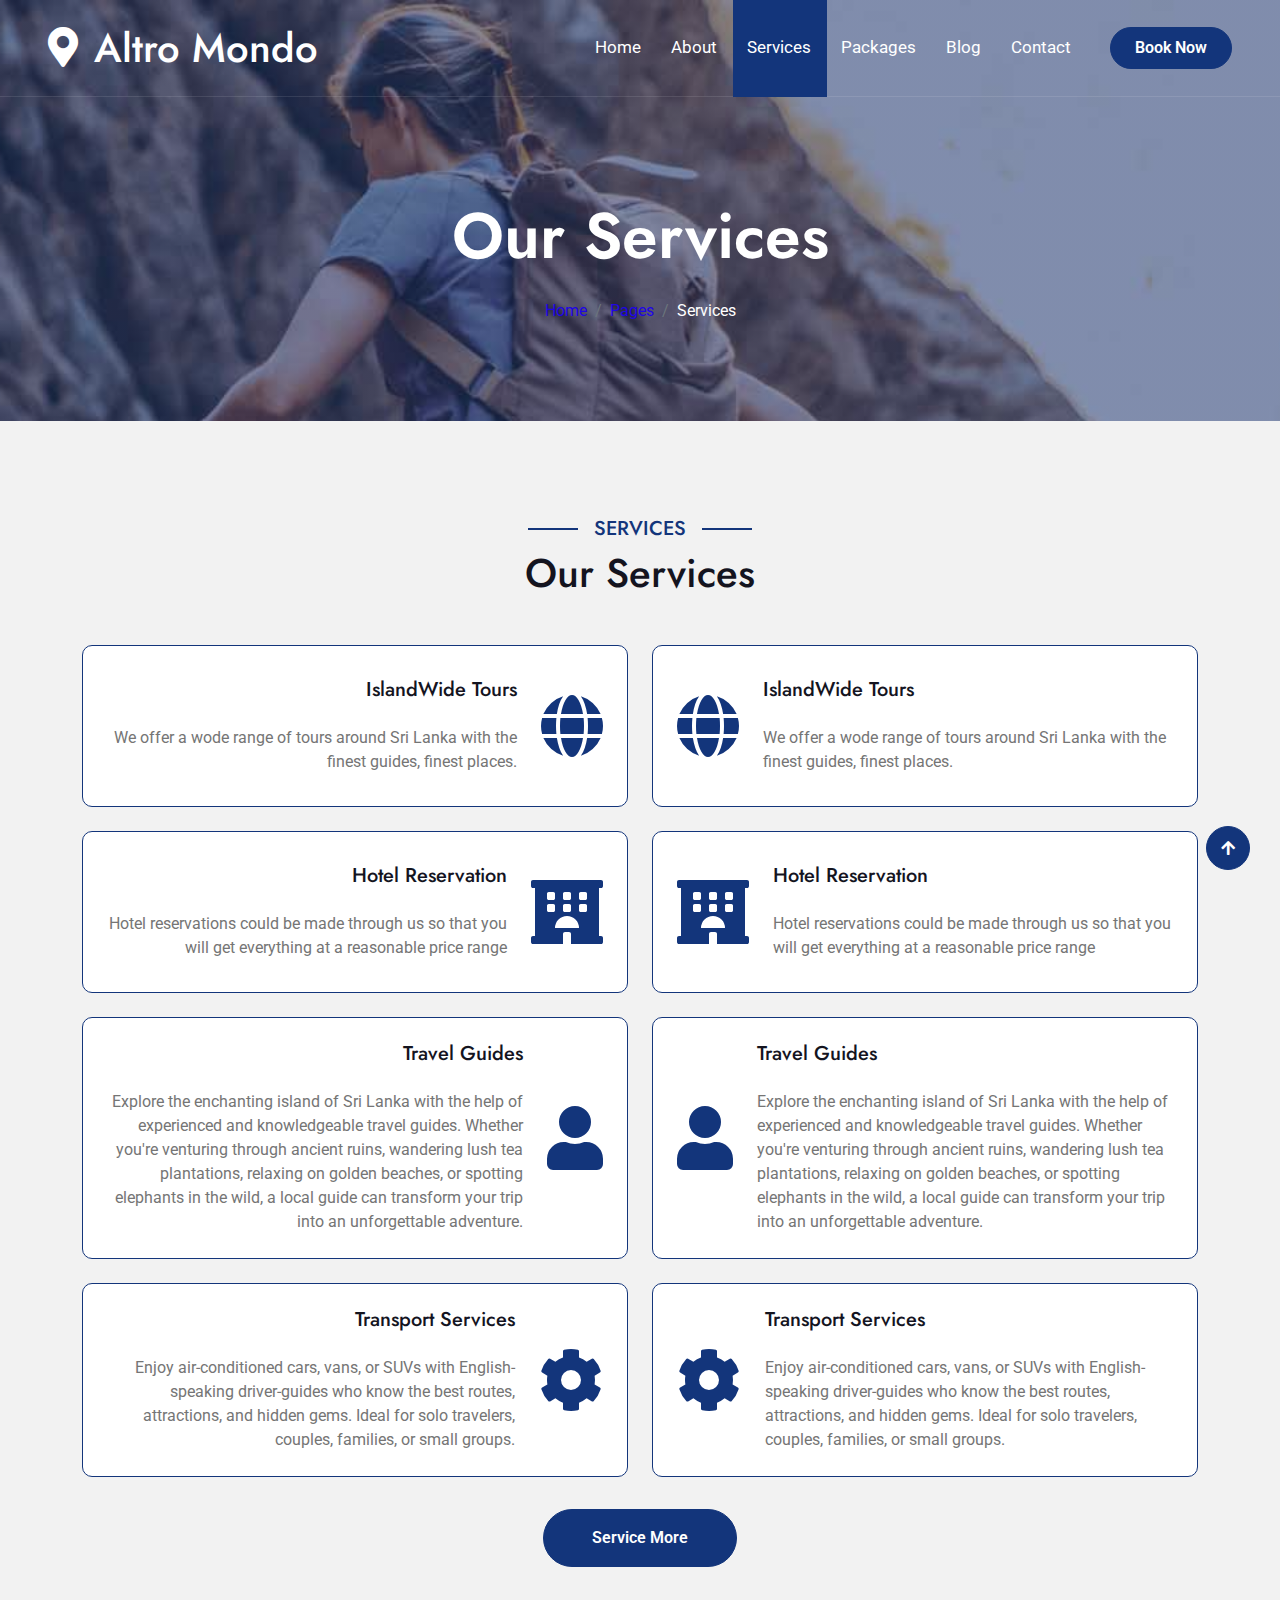
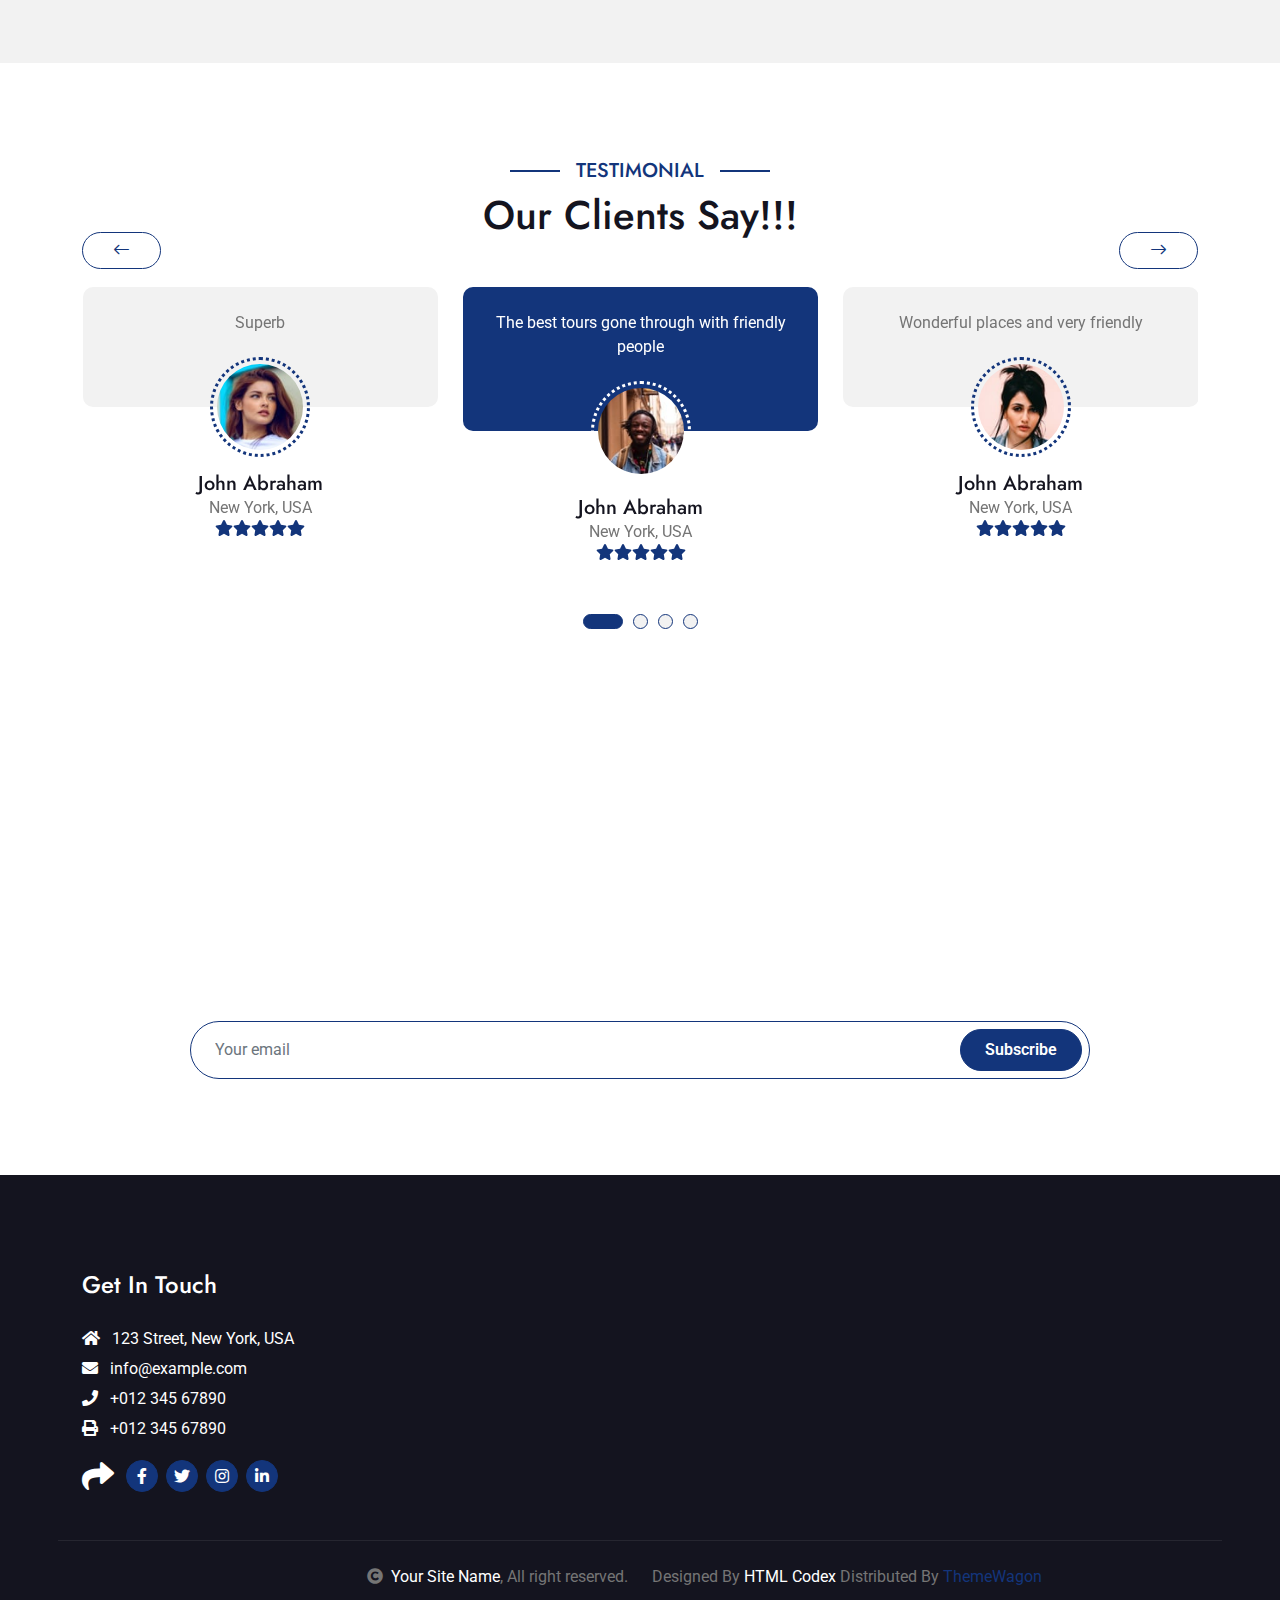
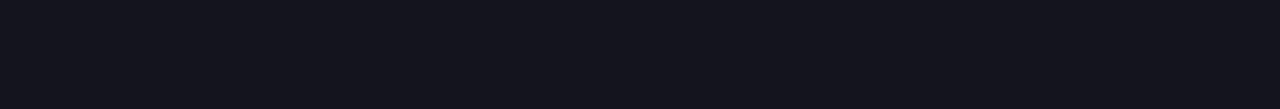
<file: services.html>
<!DOCTYPE html>
<html lang="en">

    <head>
        <meta charset="utf-8">
        <title>Travela - Tourism Website Template</title>
        <meta content="width=device-width, initial-scale=1.0" name="viewport">
        <meta content="" name="keywords">
        <meta content="" name="description">

        <!-- Google Web Fonts -->
        <link rel="preconnect" href="https://fonts.googleapis.com">
        <link rel="preconnect" href="https://fonts.gstatic.com" crossorigin>
        <link href="https://fonts.googleapis.com/css2?family=Jost:wght@500;600&family=Roboto&display=swap" rel="stylesheet"> 

        <!-- Icon Font Stylesheet -->
        <link rel="stylesheet" href="https://use.fontawesome.com/releases/v5.15.4/css/all.css"/>
        <link href="https://cdn.jsdelivr.net/npm/bootstrap-icons@1.4.1/font/bootstrap-icons.css" rel="stylesheet">

        <!-- Libraries Stylesheet -->
        <link href="lib/owlcarousel/assets/owl.carousel.min.css" rel="stylesheet">
        <link href="lib/lightbox/css/lightbox.min.css" rel="stylesheet">


        <!-- Customized Bootstrap Stylesheet -->
        <link href="css/bootstrap.min.css" rel="stylesheet">

        <!-- Template Stylesheet -->
        <link href="css/style.css" rel="stylesheet">
    </head>

    <body>

        <!-- Spinner Start -->
        <div id="spinner" class="show bg-white position-fixed translate-middle w-100 vh-100 top-50 start-50 d-flex align-items-center justify-content-center">
            <div class="spinner-border text-primary" style="width: 3rem; height: 3rem;" role="status">
                <span class="sr-only">Loading...</span>
            </div>
        </div>
        <!-- Spinner End -->

        <!-- Topbar Start -->
        <!--<div class="container-fluid bg-primary px-5 d-none d-lg-block">
            <div class="row gx-0">
                <div class="col-lg-8 text-center text-lg-start mb-2 mb-lg-0">
                    <div class="d-inline-flex align-items-center" style="height: 45px;">
                        <a class="btn btn-sm btn-outline-light btn-sm-square rounded-circle me-2" href=""><i class="fab fa-twitter fw-normal"></i></a>
                        <a class="btn btn-sm btn-outline-light btn-sm-square rounded-circle me-2" href=""><i class="fab fa-facebook-f fw-normal"></i></a>
                        <a class="btn btn-sm btn-outline-light btn-sm-square rounded-circle me-2" href=""><i class="fab fa-linkedin-in fw-normal"></i></a>
                        <a class="btn btn-sm btn-outline-light btn-sm-square rounded-circle me-2" href=""><i class="fab fa-instagram fw-normal"></i></a>
                        <a class="btn btn-sm btn-outline-light btn-sm-square rounded-circle" href=""><i class="fab fa-youtube fw-normal"></i></a>
                    </div>
                </div>
                <div class="col-lg-4 text-center text-lg-end">
                    <div class="d-inline-flex align-items-center" style="height: 45px;">
                        <a href="#"><small class="me-3 text-light"><i class="fa fa-user me-2"></i>Register</small></a>
                        <a href="#"><small class="me-3 text-light"><i class="fa fa-sign-in-alt me-2"></i>Login</small></a>
                        <div class="dropdown">
                            <a href="#" class="dropdown-toggle text-light" data-bs-toggle="dropdown"><small><i class="fa fa-home me-2"></i> My Dashboard</small></a>
                            <div class="dropdown-menu rounded">
                                <a href="#" class="dropdown-item"><i class="fas fa-user-alt me-2"></i> My Profile</a>
                                <a href="#" class="dropdown-item"><i class="fas fa-comment-alt me-2"></i> Inbox</a>
                                <a href="#" class="dropdown-item"><i class="fas fa-bell me-2"></i> Notifications</a>
                                <a href="#" class="dropdown-item"><i class="fas fa-cog me-2"></i> Account Settings</a>
                                <a href="#" class="dropdown-item"><i class="fas fa-power-off me-2"></i> Log Out</a>
                            </div>
                        </div>
                    </div>
                </div>
            </div>
        </div>-->
        <!-- Topbar End -->

        <!-- Navbar & Hero Start -->
        <div class="container-fluid position-relative p-0">
            <nav class="navbar navbar-expand-lg navbar-light px-4 px-lg-5 py-3 py-lg-0">
                <a href="" class="navbar-brand p-0">
                    <h1 class="m-0"><i class="fa fa-map-marker-alt me-3"></i>Altro Mondo</h1>
                    <!-- <img src="img/logo.png" alt="Logo"> -->
                </a>
                <button class="navbar-toggler" type="button" data-bs-toggle="collapse" data-bs-target="#navbarCollapse">
                    <span class="fa fa-bars"></span>
                </button>
                <div class="collapse navbar-collapse" id="navbarCollapse">
                    <div class="navbar-nav ms-auto py-0">
                        <a href="index.html" class="nav-item nav-link">Home</a>
                        <a href="about.html" class="nav-item nav-link">About</a>
                        <a href="services.html" class="nav-item nav-link active">Services</a>
                        <a href="packages.html" class="nav-item nav-link">Packages</a>
                        <a href="blog.html" class="nav-item nav-link">Blog</a>
                       <!-- <div class="nav-item dropdown">
                            <a href="#" class="nav-link dropdown-toggle" data-bs-toggle="dropdown">Pages</a>
                            <div class="dropdown-menu m-0">
                                <a href="destination.html" class="dropdown-item">Destination</a>
                                <a href="tour.html" class="dropdown-item">Explore Tour</a>
                                <a href="booking.html" class="dropdown-item">Travel Booking</a>
                                <a href="gallery.html" class="dropdown-item">Our Gallery</a>
                                <a href="guides.html" class="dropdown-item">Travel Guides</a>
                                <a href="testimonial.html" class="dropdown-item">Testimonial</a>
                                <a href="404.html" class="dropdown-item">404 Page</a>
                            </div>
                        </div>-->
                        <a href="contact.html" class="nav-item nav-link">Contact</a>
                    </div>
                    <a href="booking.html" class="btn btn-primary rounded-pill py-2 px-4 ms-lg-4">Book Now</a>
                </div>
            </nav>
        </div>
        <!-- Navbar & Hero End -->

        <!-- Header Start -->
        <div class="container-fluid bg-breadcrumb">
            <div class="container text-center py-5" style="max-width: 900px;">
                <h3 class="text-white display-3 mb-4">Our Services</h1>
                <ol class="breadcrumb justify-content-center mb-0">
                    <li class="breadcrumb-item"><a href="index.html">Home</a></li>
                    <li class="breadcrumb-item"><a href="#">Pages</a></li>
                    <li class="breadcrumb-item active text-white">Services</li>
                </ol>    
            </div>
        </div>
        <!-- Header End -->

        <!-- Services Start -->
        <div class="container-fluid bg-light service py-5">
            <div class="container py-5">
                <div class="mx-auto text-center mb-5" style="max-width: 900px;">
                    <h5 class="section-title px-3">Services</h5>
                    <h1 class="mb-0">Our Services</h1>
                </div>
                <div class="row g-4">
                    <div class="col-lg-6">
                        <div class="row g-4">
                            <div class="col-12">
                                <div class="service-content-inner d-flex align-items-center bg-white border border-primary rounded p-4 pe-0">
                                    <div class="service-content text-end">
                                        <h5 class="mb-4">IslandWide Tours</h5>
                                        <p class="mb-0">We offer a wode range of tours around Sri Lanka with the finest guides, finest places. </p>
                                    </div>
                                    <div class="service-icon p-4">
                                        <i class="fa fa-globe fa-4x text-primary"></i>
                                    </div>
                                </div>
                            </div>
                            <div class="col-12">
                                <div class="service-content-inner d-flex align-items-center  bg-white border border-primary rounded p-4 pe-0">
                                    <div class="service-content text-end">
                                        <h5 class="mb-4">Hotel Reservation</h5>
                                        <p class="mb-0">Hotel reservations could be made through us so that you will get everything at a reasonable price range </p>
                                    </div>
                                    <div class="service-icon p-4">
                                        <i class="fa fa-hotel fa-4x text-primary"></i>
                                    </div>
                                </div>
                            </div>
                            <div class="col-12">
                                <div class="service-content-inner d-flex align-items-center bg-white border border-primary rounded p-4 pe-0">
                                    <div class="service-content text-end">
                                        <h5 class="mb-4">Travel Guides</h5>
                                        <p class="mb-0">Explore the enchanting island of Sri Lanka with the help of experienced and knowledgeable travel guides. Whether you're venturing through ancient ruins, wandering lush tea plantations, relaxing on golden beaches, or spotting elephants in the wild, a local guide can transform your trip into an unforgettable adventure.</p>
                                    </div>
                                    <div class="service-icon p-4">
                                        <i class="fa fa-user fa-4x text-primary"></i>
                                    </div>
                                </div>
                            </div>
                            <div class="col-12">
                                <div class="service-content-inner d-flex align-items-center bg-white border border-primary rounded p-4 pe-0">
                                    <div class="service-content text-end">
                                        <h5 class="mb-4">Transport Services</h5>
                                        <p class="mb-0">Enjoy air-conditioned cars, vans, or SUVs with English-speaking driver-guides who know the best routes, attractions, and hidden gems. Ideal for solo travelers, couples, families, or small groups.</p>
                                    </div>
                                    <div class="service-icon p-4">
                                        <i class="fa fa-cog fa-4x text-primary"></i>
                                    </div>
                                </div>
                            </div>
                        </div>
                    </div>
                    <div class="col-lg-6">
                        <div class="row g-4">
                            <div class="col-12">
                                <div class="service-content-inner d-flex align-items-center bg-white border border-primary rounded p-4 ps-0">
                                    <div class="service-icon p-4">
                                        <i class="fa fa-globe fa-4x text-primary"></i>
                                    </div>
                                    <div class="service-content">
                                        <h5 class="mb-4">IslandWide Tours</h5>
                                        <p class="mb-0">We offer a wode range of tours around Sri Lanka with the finest guides, finest places.</p>
                                    </div>
                                </div>
                            </div>
                            <div class="col-12">
                                <div class="service-content-inner d-flex align-items-center bg-white border border-primary rounded p-4 ps-0">
                                    <div class="service-icon p-4">
                                        <i class="fa fa-hotel fa-4x text-primary"></i>
                                    </div>
                                    <div class="service-content">
                                        <h5 class="mb-4">Hotel Reservation</h5>
                                        <p class="mb-0">Hotel reservations could be made through us so that you will get everything at a reasonable price range</p>
                                    </div>
                                </div>
                            </div>
                            <div class="col-12">
                                <div class="service-content-inner d-flex align-items-center bg-white border border-primary rounded p-4 ps-0">
                                    <div class="service-icon p-4">
                                        <i class="fa fa-user fa-4x text-primary"></i>
                                    </div>
                                    <div class="service-content">
                                        <h5 class="mb-4">Travel Guides</h5>
                                        <p class="mb-0">Explore the enchanting island of Sri Lanka with the help of experienced and knowledgeable travel guides. Whether you're venturing through ancient ruins, wandering lush tea plantations, relaxing on golden beaches, or spotting elephants in the wild, a local guide can transform your trip into an unforgettable adventure.</p>
                                    </div>
                                </div>
                            </div>
                            <div class="col-12">
                                <div class="service-content-inner d-flex align-items-center bg-white border border-primary rounded p-4 ps-0">
                                    <div class="service-icon p-4">
                                        <i class="fa fa-cog fa-4x text-primary"></i>
                                    </div>
                                    <div class="service-content">
                                        <h5 class="mb-4">Transport Services</h5>
                                        <p class="mb-0">Enjoy air-conditioned cars, vans, or SUVs with English-speaking driver-guides who know the best routes, attractions, and hidden gems. Ideal for solo travelers, couples, families, or small groups.</p>
                                    </div>
                                </div>
                            </div>
                        </div>
                    </div>
                    <div class="col-12">
                        <div class="text-center">
                            <a class="btn btn-primary rounded-pill py-3 px-5 mt-2" href="">Service More</a>
                        </div>
                    </div>
                </div>
            </div>
        </div>
        <!-- Services End -->

        <!-- Testimonial Start -->
        <div class="container-fluid testimonial py-5">
            <div class="container py-5">
                <div class="mx-auto text-center mb-5" style="max-width: 900px;">
                    <h5 class="section-title px-3">Testimonial</h5>
                    <h1 class="mb-0">Our Clients Say!!!</h1>
                </div>
                <div class="testimonial-carousel owl-carousel">
                    <div class="testimonial-item text-center rounded pb-4">
                        <div class="testimonial-comment bg-light rounded p-4">
                            <p class="text-center mb-5">The best tours gone through with friendly people </p>
                        </div>
                        <div class="testimonial-img p-1">
                            <img src="img/testimonial-1.jpg" class="img-fluid rounded-circle" alt="Image">
                        </div>
                        <div style="margin-top: -35px;">
                            <h5 class="mb-0">John Abraham</h5>
                            <p class="mb-0">New York, USA</p>
                            <div class="d-flex justify-content-center">
                                <i class="fas fa-star text-primary"></i>
                                <i class="fas fa-star text-primary"></i>
                                <i class="fas fa-star text-primary"></i>
                                <i class="fas fa-star text-primary"></i>
                                <i class="fas fa-star text-primary"></i>
                            </div>
                        </div>
                    </div>
                    <div class="testimonial-item text-center rounded pb-4">
                        <div class="testimonial-comment bg-light rounded p-4">
                            <p class="text-center mb-5">Wonderful places and very friendly</p>
                        </div>
                        <div class="testimonial-img p-1">
                            <img src="img/testimonial-2.jpg" class="img-fluid rounded-circle" alt="Image">
                        </div>
                        <div style="margin-top: -35px;">
                            <h5 class="mb-0">John Abraham</h5>
                            <p class="mb-0">New York, USA</p>
                            <div class="d-flex justify-content-center">
                                <i class="fas fa-star text-primary"></i>
                                <i class="fas fa-star text-primary"></i>
                                <i class="fas fa-star text-primary"></i>
                                <i class="fas fa-star text-primary"></i>
                                <i class="fas fa-star text-primary"></i>
                            </div>
                        </div>
                    </div>
                    <div class="testimonial-item text-center rounded pb-4">
                        <div class="testimonial-comment bg-light rounded p-4">
                            <p class="text-center mb-5">Fantastic tour</p>
                        </div>
                        <div class="testimonial-img p-1">
                            <img src="img/testimonial-3.jpg" class="img-fluid rounded-circle" alt="Image">
                        </div>
                        <div style="margin-top: -35px;">
                            <h5 class="mb-0">John Abraham</h5>
                            <p class="mb-0">Rome, Italy</p>
                            <div class="d-flex justify-content-center">
                                <i class="fas fa-star text-primary"></i>
                                <i class="fas fa-star text-primary"></i>
                                <i class="fas fa-star text-primary"></i>
                                <i class="fas fa-star text-primary"></i>
                                <i class="fas fa-star text-primary"></i>
                            </div>
                        </div>
                    </div>
                    <div class="testimonial-item text-center rounded pb-4">
                        <div class="testimonial-comment bg-light rounded p-4">
                            <p class="text-center mb-5">Superb</p>
                        </div>
                        <div class="testimonial-img p-1">
                            <img src="img/testimonial-4.jpg" class="img-fluid rounded-circle" alt="Image">
                        </div>
                        <div style="margin-top: -35px;">
                            <h5 class="mb-0">John Abraham</h5>
                            <p class="mb-0">New York, USA</p>
                            <div class="d-flex justify-content-center">
                                <i class="fas fa-star text-primary"></i>
                                <i class="fas fa-star text-primary"></i>
                                <i class="fas fa-star text-primary"></i>
                                <i class="fas fa-star text-primary"></i>
                                <i class="fas fa-star text-primary"></i>
                            </div>
                        </div>
                    </div>
                </div>
            </div>
        </div>
        <!-- Testimonial End -->

        <!-- Subscribe Start -->
        <div class="container-fluid subscribe py-5">
            <div class="container text-center py-5">
                <div class="mx-auto text-center" style="max-width: 900px;">
                    <h5 class="subscribe-title px-3">Subscribe</h5>
                    <h1 class="text-white mb-4">Our Newsletter</h1>
                    <p class="text-white mb-5">Lorem ipsum dolor sit amet consectetur adipisicing elit. Laborum tempore nam, architecto doloremque velit explicabo? Voluptate sunt eveniet fuga eligendi! Expedita laudantium fugiat corrupti eum cum repellat a laborum quasi.
                    </p>
                    <div class="position-relative mx-auto">
                        <input class="form-control border-primary rounded-pill w-100 py-3 ps-4 pe-5" type="text" placeholder="Your email">
                        <button type="button" class="btn btn-primary rounded-pill position-absolute top-0 end-0 py-2 px-4 mt-2 me-2">Subscribe</button>
                    </div>
                </div>
            </div>
        </div>
        <!-- Subscribe End -->

        <!-- Footer Start -->
        <div class="container-fluid footer py-5">
            <div class="container py-5">
                <div class="row g-5">
                    <div class="col-md-6 col-lg-6 col-xl-3">
                        <div class="footer-item d-flex flex-column">
                            <h4 class="mb-4 text-white">Get In Touch</h4>
                            <a href=""><i class="fas fa-home me-2"></i> 123 Street, New York, USA</a>
                            <a href=""><i class="fas fa-envelope me-2"></i> info@example.com</a>
                            <a href=""><i class="fas fa-phone me-2"></i> +012 345 67890</a>
                            <a href="" class="mb-3"><i class="fas fa-print me-2"></i> +012 345 67890</a>
                            <div class="d-flex align-items-center">
                                <i class="fas fa-share fa-2x text-white me-2"></i>
                                <a class="btn-square btn btn-primary rounded-circle mx-1" href=""><i class="fab fa-facebook-f"></i></a>
                                <a class="btn-square btn btn-primary rounded-circle mx-1" href=""><i class="fab fa-twitter"></i></a>
                                <a class="btn-square btn btn-primary rounded-circle mx-1" href=""><i class="fab fa-instagram"></i></a>
                                <a class="btn-square btn btn-primary rounded-circle mx-1" href=""><i class="fab fa-linkedin-in"></i></a>
                            </div>
                        </div>
                    </div>
                    <!--<div class="col-md-6 col-lg-6 col-xl-3">
                        <div class="footer-item d-flex flex-column">
                            <h4 class="mb-4 text-white">Company</h4>
                            <a href=""><i class="fas fa-angle-right me-2"></i> About</a>
                            <a href=""><i class="fas fa-angle-right me-2"></i> Careers</a>
                            <a href=""><i class="fas fa-angle-right me-2"></i> Blog</a>
                            <a href=""><i class="fas fa-angle-right me-2"></i> Press</a>
                            <a href=""><i class="fas fa-angle-right me-2"></i> Gift Cards</a>
                            <a href=""><i class="fas fa-angle-right me-2"></i> Magazine</a>
                        </div>
                    </div>
                    <div class="col-md-6 col-lg-6 col-xl-3">
                        <div class="footer-item d-flex flex-column">
                            <h4 class="mb-4 text-white">Support</h4>
                            <a href=""><i class="fas fa-angle-right me-2"></i> Contact</a>
                            <a href=""><i class="fas fa-angle-right me-2"></i> Legal Notice</a>
                            <a href=""><i class="fas fa-angle-right me-2"></i> Privacy Policy</a>
                            <a href=""><i class="fas fa-angle-right me-2"></i> Terms and Conditions</a>
                            <a href=""><i class="fas fa-angle-right me-2"></i> Sitemap</a>
                            <a href=""><i class="fas fa-angle-right me-2"></i> Cookie policy</a>
                        </div>
                    </div>
                    <div class="col-md-6 col-lg-6 col-xl-3">
                        <div class="footer-item">
                            <div class="row gy-3 gx-2 mb-4">
                                <div class="col-xl-6">
                                    <form>
                                        <div class="form-floating">
                                            <select class="form-select bg-dark border" id="select1">
                                                <option value="1">Arabic</option>
                                                <option value="2">German</option>
                                                <option value="3">Greek</option>
                                                <option value="3">New York</option>
                                            </select>
                                            <label for="select1">English</label>
                                        </div>
                                    </form>
                                </div>
                                <div class="col-xl-6">
                                    <form>
                                        <div class="form-floating">
                                            <select class="form-select bg-dark border" id="select1">
                                                <option value="1">USD</option>
                                                <option value="2">EUR</option>
                                                <option value="3">INR</option>
                                                <option value="3">GBP</option>
                                            </select>
                                            <label for="select1">$</label>
                                        </div>
                                    </form>
                                </div>
                            </div>
                            <h4 class="text-white mb-3">Payments</h4>
                            <div class="footer-bank-card">
                                <a href="#" class="text-white me-2"><i class="fab fa-cc-amex fa-2x"></i></a>
                                <a href="#" class="text-white me-2"><i class="fab fa-cc-visa fa-2x"></i></a>
                                <a href="#" class="text-white me-2"><i class="fas fa-credit-card fa-2x"></i></a>
                                <a href="#" class="text-white me-2"><i class="fab fa-cc-mastercard fa-2x"></i></a>
                                <a href="#" class="text-white me-2"><i class="fab fa-cc-paypal fa-2x"></i></a>
                                <a href="#" class="text-white"><i class="fab fa-cc-discover fa-2x"></i></a>
                            </div>
                        </div>
                    </div>
                </div>
            </div>
        </div>-->
        <!-- Footer End -->
        
        <!-- Copyright Start -->
        <div class="container-fluid copyright text-body py-4">
            <div class="container">
                <div class="row g-4 align-items-center">
                    <div class="col-md-6 text-center text-md-end mb-md-0">
                        <i class="fas fa-copyright me-2"></i><a class="text-white" href="#">Your Site Name</a>, All right reserved.
                    </div>
                    <div class="col-md-6 text-center text-md-start">
                        <!--/*** This template is free as long as you keep the below author’s credit link/attribution link/backlink. ***/-->
                        <!--/*** If you'd like to use the template without the below author’s credit link/attribution link/backlink, ***/-->
                        <!--/*** you can purchase the Credit Removal License from "https://htmlcodex.com/credit-removal". ***/-->
                        Designed By <a class="text-white" href="https://htmlcodex.com">HTML Codex</a> Distributed By <a href="https://themewagon.com">ThemeWagon</a>
                    </div>
                    </div>
                </div>
            </div>
        </div>
        <!-- Copyright End -->

        <!-- Back to Top -->
        <a href="#" class="btn btn-primary btn-primary-outline-0 btn-md-square back-to-top"><i class="fa fa-arrow-up"></i></a>   

        
        <!-- JavaScript Libraries -->
        <script src="https://ajax.googleapis.com/ajax/libs/jquery/3.6.4/jquery.min.js"></script>
        <script src="https://cdn.jsdelivr.net/npm/bootstrap@5.0.0/dist/js/bootstrap.bundle.min.js"></script>
        <script src="lib/easing/easing.min.js"></script>
        <script src="lib/waypoints/waypoints.min.js"></script>
        <script src="lib/owlcarousel/owl.carousel.min.js"></script>
        <script src="lib/lightbox/js/lightbox.min.js"></script>
        

        <!-- Template Javascript -->
        <script src="js/main.js"></script>
    </body>

</html>
</file>
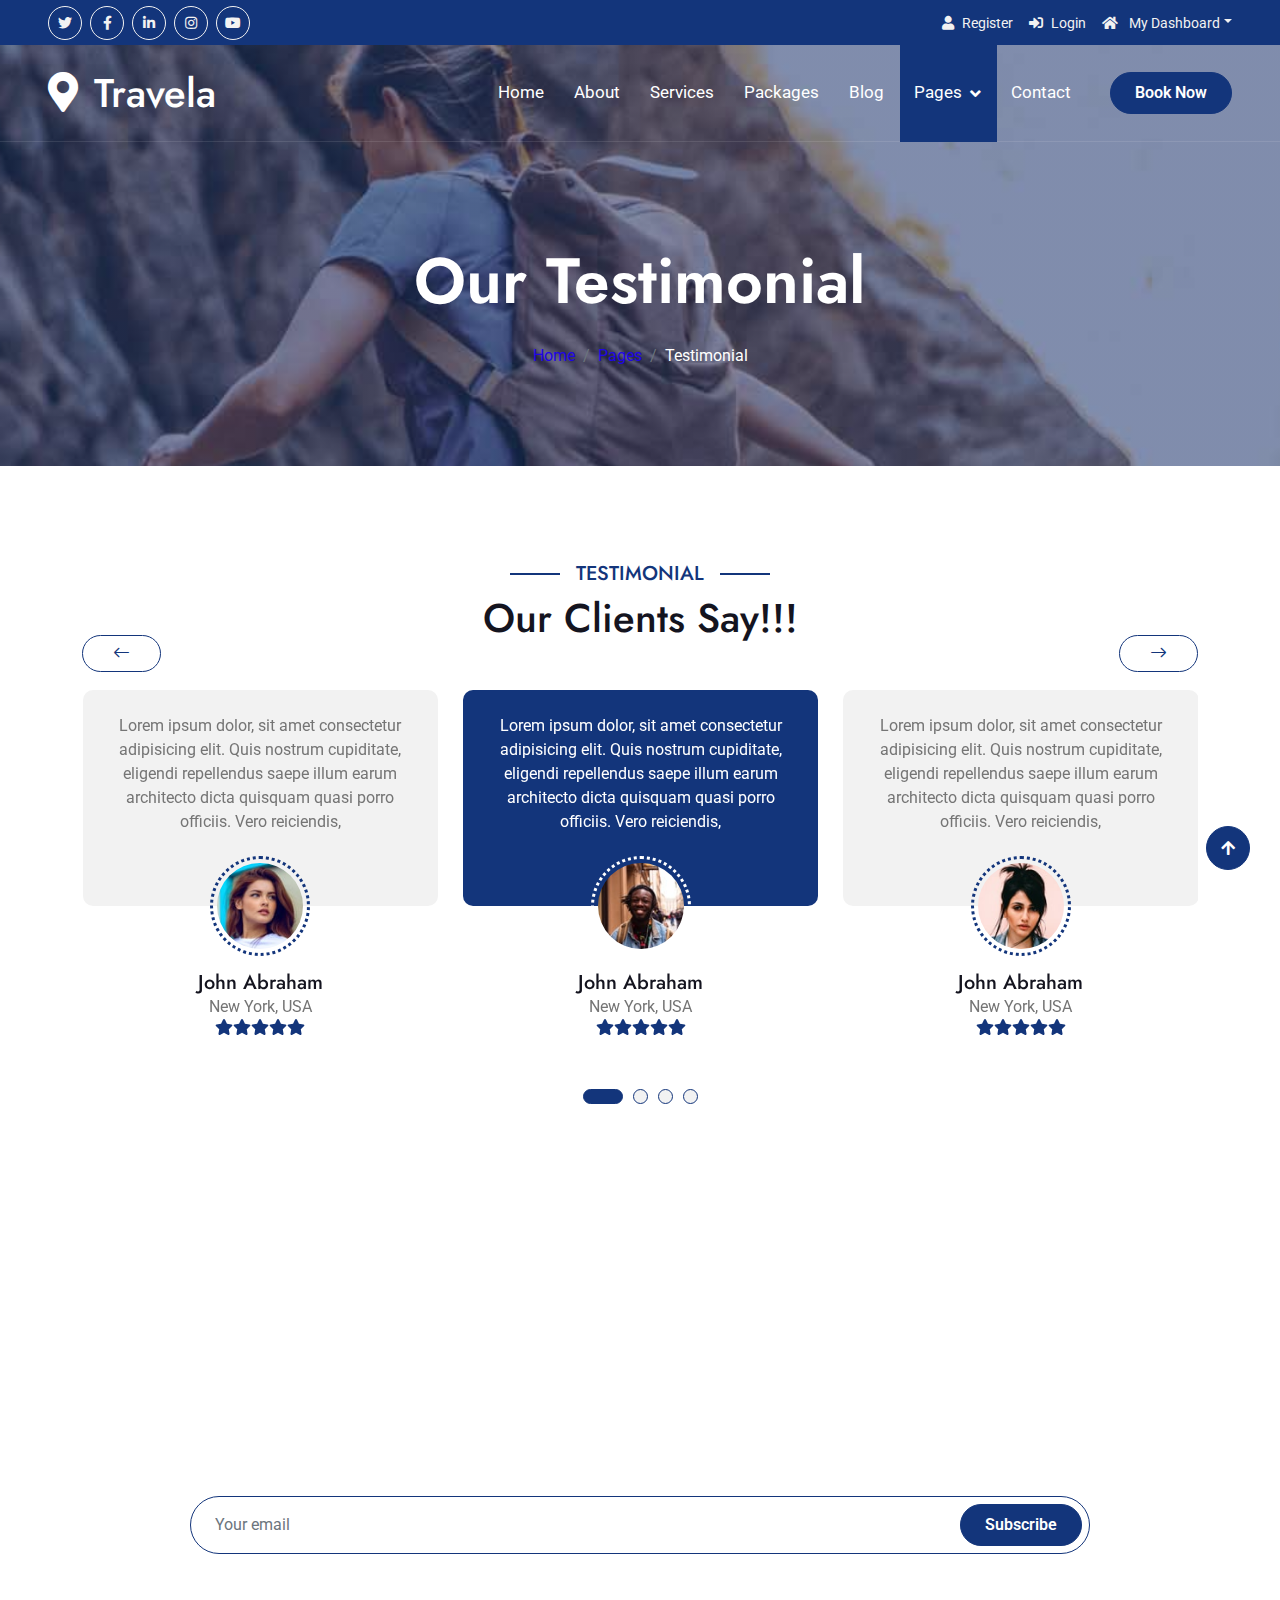
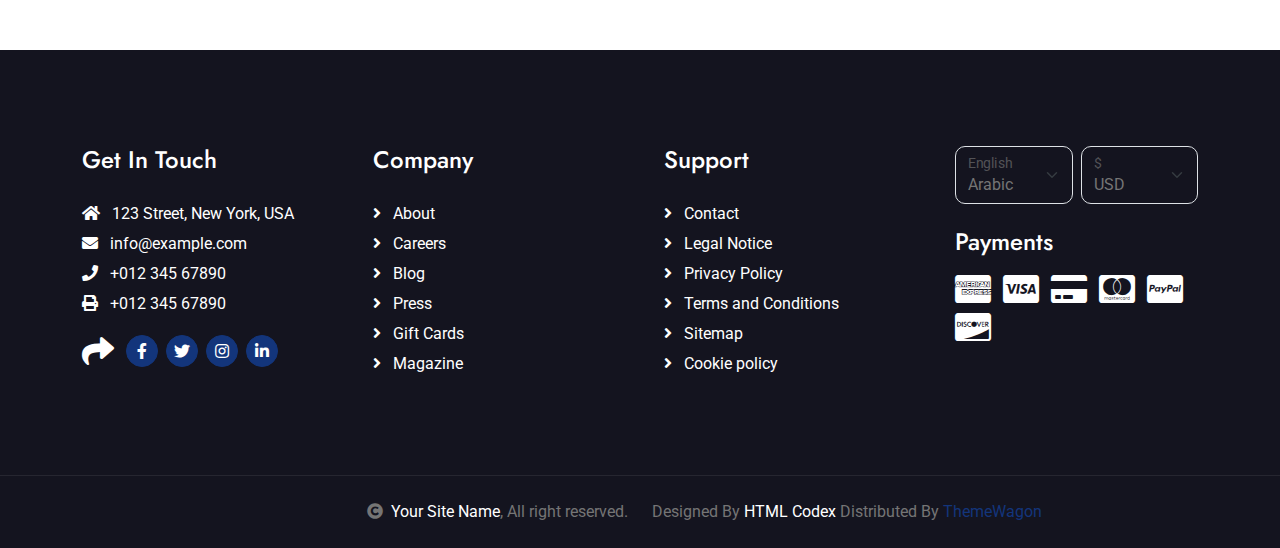
<file: testimonial.html>
<!DOCTYPE html>
<html lang="en">

    <head>
        <meta charset="utf-8">
        <title>Travela - Tourism Website Template</title>
        <meta content="width=device-width, initial-scale=1.0" name="viewport">
        <meta content="" name="keywords">
        <meta content="" name="description">

        <!-- Google Web Fonts -->
        <link rel="preconnect" href="https://fonts.googleapis.com">
        <link rel="preconnect" href="https://fonts.gstatic.com" crossorigin>
        <link href="https://fonts.googleapis.com/css2?family=Jost:wght@500;600&family=Roboto&display=swap" rel="stylesheet"> 

        <!-- Icon Font Stylesheet -->
        <link rel="stylesheet" href="https://use.fontawesome.com/releases/v5.15.4/css/all.css"/>
        <link href="https://cdn.jsdelivr.net/npm/bootstrap-icons@1.4.1/font/bootstrap-icons.css" rel="stylesheet">

        <!-- Libraries Stylesheet -->
        <link href="lib/owlcarousel/assets/owl.carousel.min.css" rel="stylesheet">
        <link href="lib/lightbox/css/lightbox.min.css" rel="stylesheet">


        <!-- Customized Bootstrap Stylesheet -->
        <link href="css/bootstrap.min.css" rel="stylesheet">

        <!-- Template Stylesheet -->
        <link href="css/style.css" rel="stylesheet">
    </head>

    <body>

        <!-- Spinner Start -->
        <div id="spinner" class="show bg-white position-fixed translate-middle w-100 vh-100 top-50 start-50 d-flex align-items-center justify-content-center">
            <div class="spinner-border text-primary" style="width: 3rem; height: 3rem;" role="status">
                <span class="sr-only">Loading...</span>
            </div>
        </div>
        <!-- Spinner End -->

        <!-- Topbar Start -->
        <div class="container-fluid bg-primary px-5 d-none d-lg-block">
            <div class="row gx-0">
                <div class="col-lg-8 text-center text-lg-start mb-2 mb-lg-0">
                    <div class="d-inline-flex align-items-center" style="height: 45px;">
                        <a class="btn btn-sm btn-outline-light btn-sm-square rounded-circle me-2" href=""><i class="fab fa-twitter fw-normal"></i></a>
                        <a class="btn btn-sm btn-outline-light btn-sm-square rounded-circle me-2" href=""><i class="fab fa-facebook-f fw-normal"></i></a>
                        <a class="btn btn-sm btn-outline-light btn-sm-square rounded-circle me-2" href=""><i class="fab fa-linkedin-in fw-normal"></i></a>
                        <a class="btn btn-sm btn-outline-light btn-sm-square rounded-circle me-2" href=""><i class="fab fa-instagram fw-normal"></i></a>
                        <a class="btn btn-sm btn-outline-light btn-sm-square rounded-circle" href=""><i class="fab fa-youtube fw-normal"></i></a>
                    </div>
                </div>
                <div class="col-lg-4 text-center text-lg-end">
                    <div class="d-inline-flex align-items-center" style="height: 45px;">
                        <a href="#"><small class="me-3 text-light"><i class="fa fa-user me-2"></i>Register</small></a>
                        <a href="#"><small class="me-3 text-light"><i class="fa fa-sign-in-alt me-2"></i>Login</small></a>
                        <div class="dropdown">
                            <a href="#" class="dropdown-toggle text-light" data-bs-toggle="dropdown"><small><i class="fa fa-home me-2"></i> My Dashboard</small></a>
                            <div class="dropdown-menu rounded">
                                <a href="#" class="dropdown-item"><i class="fas fa-user-alt me-2"></i> My Profile</a>
                                <a href="#" class="dropdown-item"><i class="fas fa-comment-alt me-2"></i> Inbox</a>
                                <a href="#" class="dropdown-item"><i class="fas fa-bell me-2"></i> Notifications</a>
                                <a href="#" class="dropdown-item"><i class="fas fa-cog me-2"></i> Account Settings</a>
                                <a href="#" class="dropdown-item"><i class="fas fa-power-off me-2"></i> Log Out</a>
                            </div>
                        </div>
                    </div>
                </div>
            </div>
        </div>
        <!-- Topbar End -->

        <!-- Navbar & Hero Start -->
        <div class="container-fluid position-relative p-0">
            <nav class="navbar navbar-expand-lg navbar-light px-4 px-lg-5 py-3 py-lg-0">
                <a href="" class="navbar-brand p-0">
                    <h1 class="m-0"><i class="fa fa-map-marker-alt me-3"></i>Travela</h1>
                    <!-- <img src="img/logo.png" alt="Logo"> -->
                </a>
                <button class="navbar-toggler" type="button" data-bs-toggle="collapse" data-bs-target="#navbarCollapse">
                    <span class="fa fa-bars"></span>
                </button>
                <div class="collapse navbar-collapse" id="navbarCollapse">
                    <div class="navbar-nav ms-auto py-0">
                        <a href="index.html" class="nav-item nav-link">Home</a>
                        <a href="about.html" class="nav-item nav-link">About</a>
                        <a href="services.html" class="nav-item nav-link">Services</a>
                        <a href="packages.html" class="nav-item nav-link">Packages</a>
                        <a href="blog.html" class="nav-item nav-link">Blog</a>
                        <div class="nav-item dropdown">
                            <a href="#" class="nav-link dropdown-toggle active" data-bs-toggle="dropdown">Pages</a>
                            <div class="dropdown-menu m-0">
                                <a href="destination.html" class="dropdown-item">Destination</a>
                                <a href="tour.html" class="dropdown-item">Explore Tour</a>
                                <a href="booking.html" class="dropdown-item">Travel Booking</a>
                                <a href="gallery.html" class="dropdown-item">Our Gallery</a>
                                <a href="guides.html" class="dropdown-item">Travel Guides</a>
                                <a href="testimonial.html" class="dropdown-item active">Testimonial</a>
                                <a href="404.html" class="dropdown-item">404 Page</a>
                            </div>
                        </div>
                        <a href="contact.html" class="nav-item nav-link">Contact</a>
                    </div>
                    <a href="" class="btn btn-primary rounded-pill py-2 px-4 ms-lg-4">Book Now</a>
                </div>
            </nav>
        </div>
        <!-- Navbar & Hero End -->

        <!-- Header Start -->
        <div class="container-fluid bg-breadcrumb">
            <div class="container text-center py-5" style="max-width: 900px;">
                <h3 class="text-white display-3 mb-4">Our Testimonial</h1>
                <ol class="breadcrumb justify-content-center mb-0">
                    <li class="breadcrumb-item"><a href="index.html">Home</a></li>
                    <li class="breadcrumb-item"><a href="#">Pages</a></li>
                    <li class="breadcrumb-item active text-white">Testimonial</li>
                </ol>    
            </div>
        </div>
        <!-- Header End -->

        <!-- Testimonial Start -->
        <div class="container-fluid testimonial py-5">
            <div class="container py-5">
                <div class="mx-auto text-center mb-5" style="max-width: 900px;">
                    <h5 class="section-title px-3">Testimonial</h5>
                    <h1 class="mb-0">Our Clients Say!!!</h1>
                </div>
                <div class="testimonial-carousel owl-carousel">
                    <div class="testimonial-item text-center rounded pb-4">
                        <div class="testimonial-comment bg-light rounded p-4">
                            <p class="text-center mb-5">Lorem ipsum dolor, sit amet consectetur adipisicing elit. Quis nostrum cupiditate, eligendi repellendus saepe illum earum architecto dicta quisquam quasi porro officiis. Vero reiciendis,
                            </p>
                        </div>
                        <div class="testimonial-img p-1">
                            <img src="img/testimonial-1.jpg" class="img-fluid rounded-circle" alt="Image">
                        </div>
                        <div style="margin-top: -35px;">
                            <h5 class="mb-0">John Abraham</h5>
                            <p class="mb-0">New York, USA</p>
                            <div class="d-flex justify-content-center">
                                <i class="fas fa-star text-primary"></i>
                                <i class="fas fa-star text-primary"></i>
                                <i class="fas fa-star text-primary"></i>
                                <i class="fas fa-star text-primary"></i>
                                <i class="fas fa-star text-primary"></i>
                            </div>
                        </div>
                    </div>
                    <div class="testimonial-item text-center rounded pb-4">
                        <div class="testimonial-comment bg-light rounded p-4">
                            <p class="text-center mb-5">Lorem ipsum dolor, sit amet consectetur adipisicing elit. Quis nostrum cupiditate, eligendi repellendus saepe illum earum architecto dicta quisquam quasi porro officiis. Vero reiciendis,
                            </p>
                        </div>
                        <div class="testimonial-img p-1">
                            <img src="img/testimonial-2.jpg" class="img-fluid rounded-circle" alt="Image">
                        </div>
                        <div style="margin-top: -35px;">
                            <h5 class="mb-0">John Abraham</h5>
                            <p class="mb-0">New York, USA</p>
                            <div class="d-flex justify-content-center">
                                <i class="fas fa-star text-primary"></i>
                                <i class="fas fa-star text-primary"></i>
                                <i class="fas fa-star text-primary"></i>
                                <i class="fas fa-star text-primary"></i>
                                <i class="fas fa-star text-primary"></i>
                            </div>
                        </div>
                    </div>
                    <div class="testimonial-item text-center rounded pb-4">
                        <div class="testimonial-comment bg-light rounded p-4">
                            <p class="text-center mb-5">Lorem ipsum dolor, sit amet consectetur adipisicing elit. Quis nostrum cupiditate, eligendi repellendus saepe illum earum architecto dicta quisquam quasi porro officiis. Vero reiciendis,
                            </p>
                        </div>
                        <div class="testimonial-img p-1">
                            <img src="img/testimonial-3.jpg" class="img-fluid rounded-circle" alt="Image">
                        </div>
                        <div style="margin-top: -35px;">
                            <h5 class="mb-0">John Abraham</h5>
                            <p class="mb-0">New York, USA</p>
                            <div class="d-flex justify-content-center">
                                <i class="fas fa-star text-primary"></i>
                                <i class="fas fa-star text-primary"></i>
                                <i class="fas fa-star text-primary"></i>
                                <i class="fas fa-star text-primary"></i>
                                <i class="fas fa-star text-primary"></i>
                            </div>
                        </div>
                    </div>
                    <div class="testimonial-item text-center rounded pb-4">
                        <div class="testimonial-comment bg-light rounded p-4">
                            <p class="text-center mb-5">Lorem ipsum dolor, sit amet consectetur adipisicing elit. Quis nostrum cupiditate, eligendi repellendus saepe illum earum architecto dicta quisquam quasi porro officiis. Vero reiciendis,
                            </p>
                        </div>
                        <div class="testimonial-img p-1">
                            <img src="img/testimonial-4.jpg" class="img-fluid rounded-circle" alt="Image">
                        </div>
                        <div style="margin-top: -35px;">
                            <h5 class="mb-0">John Abraham</h5>
                            <p class="mb-0">New York, USA</p>
                            <div class="d-flex justify-content-center">
                                <i class="fas fa-star text-primary"></i>
                                <i class="fas fa-star text-primary"></i>
                                <i class="fas fa-star text-primary"></i>
                                <i class="fas fa-star text-primary"></i>
                                <i class="fas fa-star text-primary"></i>
                            </div>
                        </div>
                    </div>
                </div>
            </div>
        </div>
        <!-- Testimonial End -->

        <!-- Subscribe Start -->
        <div class="container-fluid subscribe py-5">
            <div class="container text-center py-5">
                <div class="mx-auto text-center" style="max-width: 900px;">
                    <h5 class="subscribe-title px-3">Subscribe</h5>
                    <h1 class="text-white mb-4">Our Newsletter</h1>
                    <p class="text-white mb-5">Lorem ipsum dolor sit amet consectetur adipisicing elit. Laborum tempore nam, architecto doloremque velit explicabo? Voluptate sunt eveniet fuga eligendi! Expedita laudantium fugiat corrupti eum cum repellat a laborum quasi.
                    </p>
                    <div class="position-relative mx-auto">
                        <input class="form-control border-primary rounded-pill w-100 py-3 ps-4 pe-5" type="text" placeholder="Your email">
                        <button type="button" class="btn btn-primary rounded-pill position-absolute top-0 end-0 py-2 px-4 mt-2 me-2">Subscribe</button>
                    </div>
                </div>
            </div>
        </div>
        <!-- Subscribe End -->

        <!-- Footer Start -->
        <div class="container-fluid footer py-5">
            <div class="container py-5">
                <div class="row g-5">
                    <div class="col-md-6 col-lg-6 col-xl-3">
                        <div class="footer-item d-flex flex-column">
                            <h4 class="mb-4 text-white">Get In Touch</h4>
                            <a href=""><i class="fas fa-home me-2"></i> 123 Street, New York, USA</a>
                            <a href=""><i class="fas fa-envelope me-2"></i> info@example.com</a>
                            <a href=""><i class="fas fa-phone me-2"></i> +012 345 67890</a>
                            <a href="" class="mb-3"><i class="fas fa-print me-2"></i> +012 345 67890</a>
                            <div class="d-flex align-items-center">
                                <i class="fas fa-share fa-2x text-white me-2"></i>
                                <a class="btn-square btn btn-primary rounded-circle mx-1" href=""><i class="fab fa-facebook-f"></i></a>
                                <a class="btn-square btn btn-primary rounded-circle mx-1" href=""><i class="fab fa-twitter"></i></a>
                                <a class="btn-square btn btn-primary rounded-circle mx-1" href=""><i class="fab fa-instagram"></i></a>
                                <a class="btn-square btn btn-primary rounded-circle mx-1" href=""><i class="fab fa-linkedin-in"></i></a>
                            </div>
                        </div>
                    </div>
                    <div class="col-md-6 col-lg-6 col-xl-3">
                        <div class="footer-item d-flex flex-column">
                            <h4 class="mb-4 text-white">Company</h4>
                            <a href=""><i class="fas fa-angle-right me-2"></i> About</a>
                            <a href=""><i class="fas fa-angle-right me-2"></i> Careers</a>
                            <a href=""><i class="fas fa-angle-right me-2"></i> Blog</a>
                            <a href=""><i class="fas fa-angle-right me-2"></i> Press</a>
                            <a href=""><i class="fas fa-angle-right me-2"></i> Gift Cards</a>
                            <a href=""><i class="fas fa-angle-right me-2"></i> Magazine</a>
                        </div>
                    </div>
                    <div class="col-md-6 col-lg-6 col-xl-3">
                        <div class="footer-item d-flex flex-column">
                            <h4 class="mb-4 text-white">Support</h4>
                            <a href=""><i class="fas fa-angle-right me-2"></i> Contact</a>
                            <a href=""><i class="fas fa-angle-right me-2"></i> Legal Notice</a>
                            <a href=""><i class="fas fa-angle-right me-2"></i> Privacy Policy</a>
                            <a href=""><i class="fas fa-angle-right me-2"></i> Terms and Conditions</a>
                            <a href=""><i class="fas fa-angle-right me-2"></i> Sitemap</a>
                            <a href=""><i class="fas fa-angle-right me-2"></i> Cookie policy</a>
                        </div>
                    </div>
                    <div class="col-md-6 col-lg-6 col-xl-3">
                        <div class="footer-item">
                            <div class="row gy-3 gx-2 mb-4">
                                <div class="col-xl-6">
                                    <form>
                                        <div class="form-floating">
                                            <select class="form-select bg-dark border" id="select1">
                                                <option value="1">Arabic</option>
                                                <option value="2">German</option>
                                                <option value="3">Greek</option>
                                                <option value="3">New York</option>
                                            </select>
                                            <label for="select1">English</label>
                                        </div>
                                    </form>
                                </div>
                                <div class="col-xl-6">
                                    <form>
                                        <div class="form-floating">
                                            <select class="form-select bg-dark border" id="select1">
                                                <option value="1">USD</option>
                                                <option value="2">EUR</option>
                                                <option value="3">INR</option>
                                                <option value="3">GBP</option>
                                            </select>
                                            <label for="select1">$</label>
                                        </div>
                                    </form>
                                </div>
                            </div>
                            <h4 class="text-white mb-3">Payments</h4>
                            <div class="footer-bank-card">
                                <a href="#" class="text-white me-2"><i class="fab fa-cc-amex fa-2x"></i></a>
                                <a href="#" class="text-white me-2"><i class="fab fa-cc-visa fa-2x"></i></a>
                                <a href="#" class="text-white me-2"><i class="fas fa-credit-card fa-2x"></i></a>
                                <a href="#" class="text-white me-2"><i class="fab fa-cc-mastercard fa-2x"></i></a>
                                <a href="#" class="text-white me-2"><i class="fab fa-cc-paypal fa-2x"></i></a>
                                <a href="#" class="text-white"><i class="fab fa-cc-discover fa-2x"></i></a>
                            </div>
                        </div>
                    </div>
                </div>
            </div>
        </div>
        <!-- Footer End -->
        
        <!-- Copyright Start -->
        <div class="container-fluid copyright text-body py-4">
            <div class="container">
                <div class="row g-4 align-items-center">
                    <div class="col-md-6 text-center text-md-end mb-md-0">
                        <i class="fas fa-copyright me-2"></i><a class="text-white" href="#">Your Site Name</a>, All right reserved.
                    </div>
                    <div class="col-md-6 text-center text-md-start">
                        <!--/*** This template is free as long as you keep the below author’s credit link/attribution link/backlink. ***/-->
                        <!--/*** If you'd like to use the template without the below author’s credit link/attribution link/backlink, ***/-->
                        <!--/*** you can purchase the Credit Removal License from "https://htmlcodex.com/credit-removal". ***/-->
                        Designed By <a class="text-white" href="https://htmlcodex.com">HTML Codex</a> Distributed By <a href="https://themewagon.com">ThemeWagon</a>
                    </div>
                    </div>
                </div>
            </div>
        </div>
        <!-- Copyright End -->

        <!-- Back to Top -->
        <a href="#" class="btn btn-primary btn-primary-outline-0 btn-md-square back-to-top"><i class="fa fa-arrow-up"></i></a>   

        
        <!-- JavaScript Libraries -->
        <script src="https://ajax.googleapis.com/ajax/libs/jquery/3.6.4/jquery.min.js"></script>
        <script src="https://cdn.jsdelivr.net/npm/bootstrap@5.0.0/dist/js/bootstrap.bundle.min.js"></script>
        <script src="lib/easing/easing.min.js"></script>
        <script src="lib/waypoints/waypoints.min.js"></script>
        <script src="lib/owlcarousel/owl.carousel.min.js"></script>
        <script src="lib/lightbox/js/lightbox.min.js"></script>
        

        <!-- Template Javascript -->
        <script src="js/main.js"></script>
    </body>

</html>
</file>
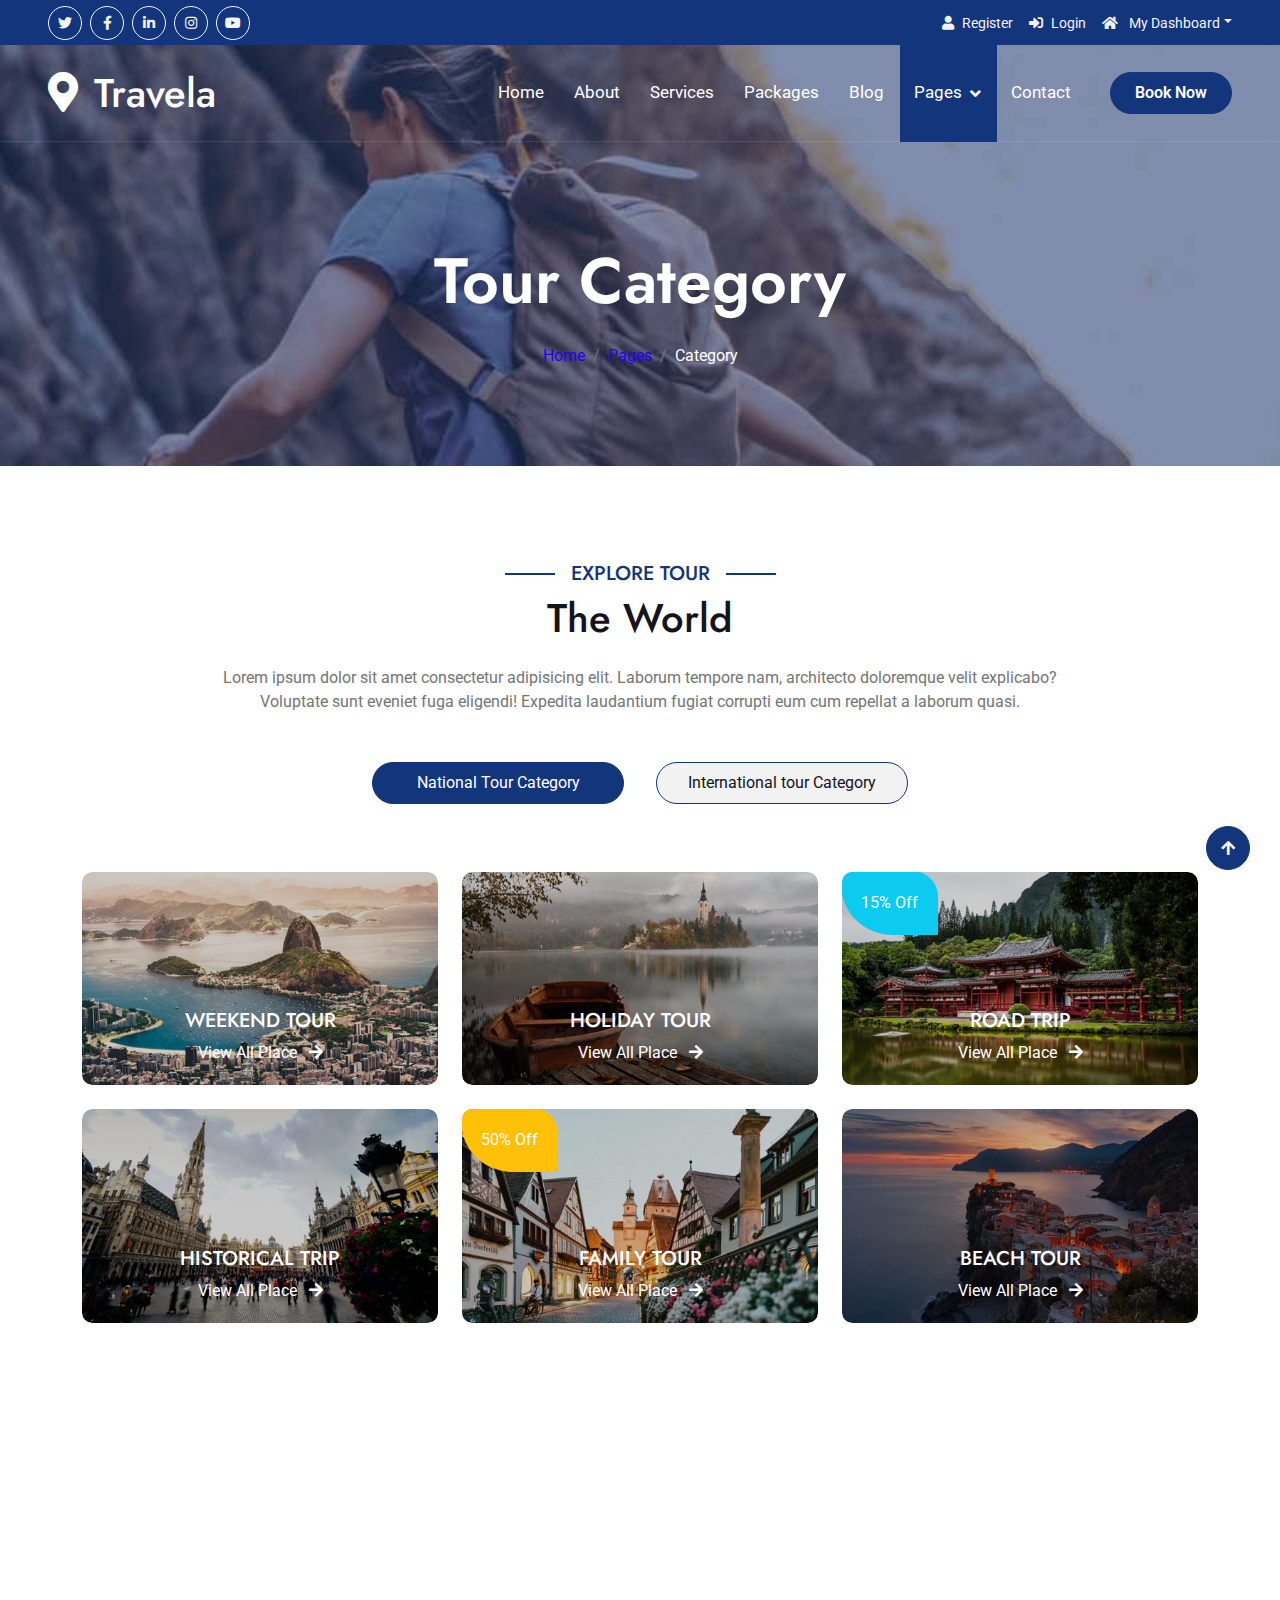
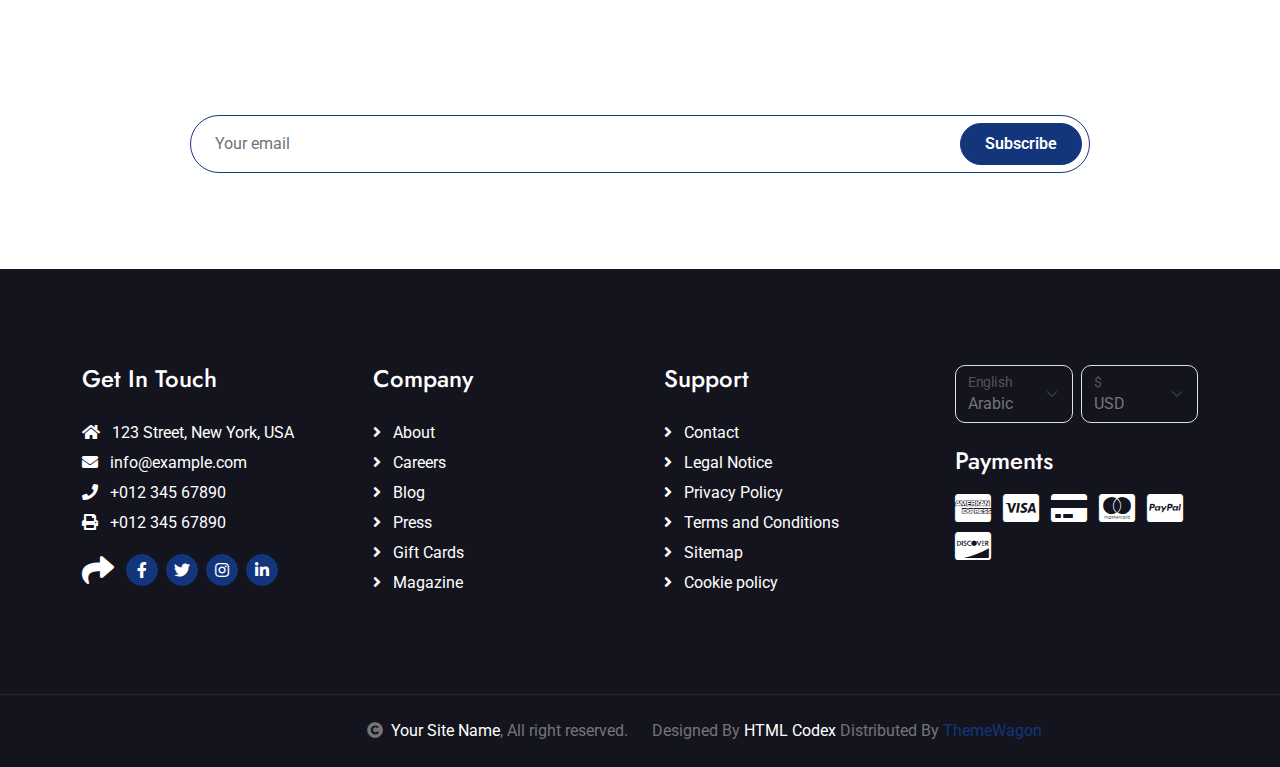
<file: tour.html>
<!DOCTYPE html>
<html lang="en">

    <head>
        <meta charset="utf-8">
        <title>Travela - Tourism Website Template</title>
        <meta content="width=device-width, initial-scale=1.0" name="viewport">
        <meta content="" name="keywords">
        <meta content="" name="description">

        <!-- Google Web Fonts -->
        <link rel="preconnect" href="https://fonts.googleapis.com">
        <link rel="preconnect" href="https://fonts.gstatic.com" crossorigin>
        <link href="https://fonts.googleapis.com/css2?family=Jost:wght@500;600&family=Roboto&display=swap" rel="stylesheet"> 

        <!-- Icon Font Stylesheet -->
        <link rel="stylesheet" href="https://use.fontawesome.com/releases/v5.15.4/css/all.css"/>
        <link href="https://cdn.jsdelivr.net/npm/bootstrap-icons@1.4.1/font/bootstrap-icons.css" rel="stylesheet">

        <!-- Libraries Stylesheet -->
        <link href="lib/owlcarousel/assets/owl.carousel.min.css" rel="stylesheet">
        <link href="lib/lightbox/css/lightbox.min.css" rel="stylesheet">


        <!-- Customized Bootstrap Stylesheet -->
        <link href="css/bootstrap.min.css" rel="stylesheet">

        <!-- Template Stylesheet -->
        <link href="css/style.css" rel="stylesheet">
    </head>

    <body>

        <!-- Spinner Start -->
        <div id="spinner" class="show bg-white position-fixed translate-middle w-100 vh-100 top-50 start-50 d-flex align-items-center justify-content-center">
            <div class="spinner-border text-primary" style="width: 3rem; height: 3rem;" role="status">
                <span class="sr-only">Loading...</span>
            </div>
        </div>
        <!-- Spinner End -->

        <!-- Topbar Start -->
        <div class="container-fluid bg-primary px-5 d-none d-lg-block">
            <div class="row gx-0">
                <div class="col-lg-8 text-center text-lg-start mb-2 mb-lg-0">
                    <div class="d-inline-flex align-items-center" style="height: 45px;">
                        <a class="btn btn-sm btn-outline-light btn-sm-square rounded-circle me-2" href=""><i class="fab fa-twitter fw-normal"></i></a>
                        <a class="btn btn-sm btn-outline-light btn-sm-square rounded-circle me-2" href=""><i class="fab fa-facebook-f fw-normal"></i></a>
                        <a class="btn btn-sm btn-outline-light btn-sm-square rounded-circle me-2" href=""><i class="fab fa-linkedin-in fw-normal"></i></a>
                        <a class="btn btn-sm btn-outline-light btn-sm-square rounded-circle me-2" href=""><i class="fab fa-instagram fw-normal"></i></a>
                        <a class="btn btn-sm btn-outline-light btn-sm-square rounded-circle" href=""><i class="fab fa-youtube fw-normal"></i></a>
                    </div>
                </div>
                <div class="col-lg-4 text-center text-lg-end">
                    <div class="d-inline-flex align-items-center" style="height: 45px;">
                        <a href="#"><small class="me-3 text-light"><i class="fa fa-user me-2"></i>Register</small></a>
                        <a href="#"><small class="me-3 text-light"><i class="fa fa-sign-in-alt me-2"></i>Login</small></a>
                        <div class="dropdown">
                            <a href="#" class="dropdown-toggle text-light" data-bs-toggle="dropdown"><small><i class="fa fa-home me-2"></i> My Dashboard</small></a>
                            <div class="dropdown-menu rounded">
                                <a href="#" class="dropdown-item"><i class="fas fa-user-alt me-2"></i> My Profile</a>
                                <a href="#" class="dropdown-item"><i class="fas fa-comment-alt me-2"></i> Inbox</a>
                                <a href="#" class="dropdown-item"><i class="fas fa-bell me-2"></i> Notifications</a>
                                <a href="#" class="dropdown-item"><i class="fas fa-cog me-2"></i> Account Settings</a>
                                <a href="#" class="dropdown-item"><i class="fas fa-power-off me-2"></i> Log Out</a>
                            </div>
                        </div>
                    </div>
                </div>
            </div>
        </div>
        <!-- Topbar End -->

        <!-- Navbar & Hero Start -->
        <div class="container-fluid position-relative p-0">
            <nav class="navbar navbar-expand-lg navbar-light px-4 px-lg-5 py-3 py-lg-0">
                <a href="" class="navbar-brand p-0">
                    <h1 class="m-0"><i class="fa fa-map-marker-alt me-3"></i>Travela</h1>
                    <!-- <img src="img/logo.png" alt="Logo"> -->
                </a>
                <button class="navbar-toggler" type="button" data-bs-toggle="collapse" data-bs-target="#navbarCollapse">
                    <span class="fa fa-bars"></span>
                </button>
                <div class="collapse navbar-collapse" id="navbarCollapse">
                    <div class="navbar-nav ms-auto py-0">
                        <a href="index.html" class="nav-item nav-link">Home</a>
                        <a href="about.html" class="nav-item nav-link">About</a>
                        <a href="services.html" class="nav-item nav-link">Services</a>
                        <a href="packages.html" class="nav-item nav-link">Packages</a>
                        <a href="blog.html" class="nav-item nav-link">Blog</a>
                        <div class="nav-item dropdown">
                            <a href="#" class="nav-link dropdown-toggle active" data-bs-toggle="dropdown">Pages</a>
                            <div class="dropdown-menu m-0">
                                <a href="destination.html" class="dropdown-item">Destination</a>
                                <a href="tour.html" class="dropdown-item active">Explore Tour</a>
                                <a href="booking.html" class="dropdown-item">Travel Booking</a>
                                <a href="gallery.html" class="dropdown-item">Our Gallery</a>
                                <a href="guides.html" class="dropdown-item">Travel Guides</a>
                                <a href="testimonial.html" class="dropdown-item">Testimonial</a>
                                <a href="404.html" class="dropdown-item">404 Page</a>
                            </div>
                        </div>
                        <a href="contact.html" class="nav-item nav-link">Contact</a>
                    </div>
                    <a href="" class="btn btn-primary rounded-pill py-2 px-4 ms-lg-4">Book Now</a>
                </div>
            </nav>
        </div>
        <!-- Navbar & Hero End -->

        <!-- Header Start -->
        <div class="container-fluid bg-breadcrumb">
            <div class="container text-center py-5" style="max-width: 900px;">
                <h3 class="text-white display-3 mb-4">Tour Category</h1>
                <ol class="breadcrumb justify-content-center mb-0">
                    <li class="breadcrumb-item"><a href="index.html">Home</a></li>
                    <li class="breadcrumb-item"><a href="#">Pages</a></li>
                    <li class="breadcrumb-item active text-white">Category</li>
                </ol>    
            </div>
        </div>
        <!-- Header End -->

        <!-- Explore Tour Start -->
        <div class="container-fluid ExploreTour py-5">
            <div class="container py-5">
                <div class="mx-auto text-center mb-5" style="max-width: 900px;">
                    <h5 class="section-title px-3">Explore Tour</h5>
                    <h1 class="mb-4">The World</h1>
                    <p class="mb-0">Lorem ipsum dolor sit amet consectetur adipisicing elit. Laborum tempore nam, architecto doloremque velit explicabo? Voluptate sunt eveniet fuga eligendi! Expedita laudantium fugiat corrupti eum cum repellat a laborum quasi.
                    </p>
                </div>
                <div class="tab-class text-center">
                    <ul class="nav nav-pills d-inline-flex justify-content-center mb-5">
                        <li class="nav-item">
                            <a class="d-flex mx-3 py-2 border border-primary bg-light rounded-pill active" data-bs-toggle="pill" href="#NationalTab-1">
                                <span class="text-dark" style="width: 250px;">National Tour Category</span>
                            </a>
                        </li>
                        <li class="nav-item">
                            <a class="d-flex py-2 mx-3 border border-primary bg-light rounded-pill" data-bs-toggle="pill" href="#InternationalTab-2">
                                <span class="text-dark" style="width: 250px;">International tour Category</span>
                            </a>
                        </li>
                    </ul>
                    <div class="tab-content">
                        <div id="NationalTab-1" class="tab-pane fade show p-0 active">
                            <div class="row g-4">
                                <div class="col-md-6 col-lg-4">
                                    <div class="national-item">
                                        <img src="img/explore-tour-1.jpg" class="img-fluid w-100 rounded" alt="Image">
                                        <div class="national-content">
                                            <div class="national-info">
                                                <h5 class="text-white text-uppercase mb-2">Weekend Tour</h5>
                                                <a href="#" class="btn-hover text-white">View All Place <i class="fa fa-arrow-right ms-2"></i></a>
                                            </div>
                                        </div>
                                        <div class="national-plus-icon">
                                            <a href="#" class="my-auto"><i class="fas fa-link fa-2x text-white"></i></a>
                                        </div>
                                    </div>
                                </div>
                                <div class="col-md-6 col-lg-4">
                                    <div class="national-item">
                                        <img src="img/explore-tour-2.jpg" class="img-fluid w-100 rounded" alt="Image">
                                        <div class="national-content">
                                            <div class="national-info">
                                                <h5 class="text-white text-uppercase mb-2">Holiday Tour</h5>
                                                <a href="#" class="btn-hover text-white">View All Place <i class="fa fa-arrow-right ms-2"></i></a>
                                            </div>
                                        </div>
                                        <div class="national-plus-icon">
                                            <a href="#" class="my-auto"><i class="fas fa-link fa-2x text-white"></i></a>
                                        </div>
                                    </div>
                                </div>
                                <div class="col-md-6 col-lg-4">
                                    <div class="national-item">
                                        <img src="img/explore-tour-3.jpg" class="img-fluid w-100 rounded" alt="Image">
                                        <div class="national-content">
                                            <div class="national-info">
                                                <h5 class="text-white text-uppercase mb-2">Road Trip</h5>
                                                <a href="#" class="btn-hover text-white">View All Place <i class="fa fa-arrow-right ms-2"></i></a>
                                            </div>
                                        </div>
                                        <div class="tour-offer bg-info">15% Off</div>
                                        <div class="national-plus-icon">
                                            <a href="#" class="my-auto"><i class="fas fa-link fa-2x text-white"></i></a>
                                        </div>
                                    </div>
                                </div>
                                <div class="col-md-6 col-lg-4">
                                    <div class="national-item">
                                        <img src="img/explore-tour-4.jpg" class="img-fluid w-100 rounded" alt="Image">
                                        <div class="national-content">
                                            <div class="national-info">
                                                <h5 class="text-white text-uppercase mb-2">Historical Trip</h5>
                                                <a href="#" class="btn-hover text-white">View All Place <i class="fa fa-arrow-right ms-2"></i></a>
                                            </div>
                                        </div>
                                        <div class="national-plus-icon">
                                            <a href="#" class="my-auto"><i class="fas fa-link fa-2x text-white"></i></a>
                                        </div>
                                    </div>
                                </div>
                                <div class="col-md-6 col-lg-4">
                                    <div class="national-item">
                                        <img src="img/explore-tour-5.jpg" class="img-fluid w-100 rounded" alt="Image">
                                        <div class="national-content">
                                            <div class="national-info">
                                                <h5 class="text-white text-uppercase mb-2">Family Tour</h5>
                                                <a href="#" class="btn-hover text-white">View All Place <i class="fa fa-arrow-right ms-2"></i></a>
                                            </div>
                                        </div>
                                        <div class="tour-offer bg-warning">50% Off</div>
                                        <div class="national-plus-icon">
                                            <a href="#" class="my-auto"><i class="fas fa-link fa-2x text-white"></i></a>
                                        </div>
                                    </div>
                                </div>
                                <div class="col-md-6 col-lg-4">
                                    <div class="national-item">
                                        <img src="img/explore-tour-6.jpg" class="img-fluid w-100 rounded" alt="Image">
                                        <div class="national-content">
                                            <div class="national-info">
                                                <h5 class="text-white text-uppercase mb-2">Beach Tour</h5>
                                                <a href="#" class="btn-hover text-white">View All Place <i class="fa fa-arrow-right ms-2"></i></a>
                                            </div>
                                        </div>
                                        <div class="national-plus-icon">
                                            <a href="#" class="my-auto"><i class="fas fa-link fa-2x text-white"></i></a>
                                        </div>
                                    </div>
                                </div>
                            </div>
                        </div>
                        <div id="InternationalTab-2" class="tab-pane fade show p-0">
                            <div class="InternationalTour-carousel owl-carousel">
                                <div class="international-item">
                                    <img src="img/explore-tour-1.jpg" class="img-fluid w-100 rounded" alt="Image">
                                    <div class="international-content">
                                        <div class="international-info">
                                            <h5 class="text-white text-uppercase mb-2">Australia</h5>
                                            <a href="#" class="btn-hover text-white me-4"><i class="fas fa-map-marker-alt me-1"></i> 8 Cities</a>
                                            <a href="#" class="btn-hover text-white"><i class="fa fa-eye ms-2"></i> <span>143+ Tour Places</span></a>
                                        </div>
                                    </div>
                                    <div class="tour-offer bg-success">30% Off</div>
                                    <div class="international-plus-icon">
                                        <a href="#" class="my-auto"><i class="fas fa-link fa-2x text-white"></i></a>
                                    </div>
                                </div>
                                <div class="international-item">
                                    <img src="img/explore-tour-2.jpg" class="img-fluid w-100 rounded" alt="Image">
                                    <div class="international-content">
                                        <div class="international-info">
                                            <h5 class="text-white text-uppercase mb-2">Germany</h5>
                                            <a href="#" class="btn-hover text-white me-4"><i class="fas fa-map-marker-alt me-1"></i> 12 Cities</a>
                                            <a href="#" class="btn-hover text-white"><i class="fa fa-eye ms-2"></i> <span>21+ Tour Places</span></a>
                                        </div>
                                    </div>
                                    <div class="international-plus-icon">
                                        <a href="#" class="my-auto"><i class="fas fa-link fa-2x text-white"></i></a>
                                    </div>
                                </div>
                                <div class="international-item">
                                    <img src="img/explore-tour-3.jpg" class="img-fluid w-100 rounded" alt="Image">
                                    <div class="international-content">
                                        <div class="tour-offer bg-warning">45% Off</div>
                                        <div class="international-info">
                                            <h5 class="text-white text-uppercase mb-2">Spain</h5>
                                            <a href="#" class="btn-hover text-white me-4"><i class="fas fa-map-marker-alt me-1"></i> 9 Cities</a>
                                            <a href="#" class="btn-hover text-white"><i class="fa fa-eye ms-2"></i> <span>133+ Tour Places</span></a>
                                        </div>
                                    </div>
                                    <div class="international-plus-icon">
                                        <a href="#" class="my-auto"><i class="fas fa-link fa-2x text-white"></i></a>
                                    </div>
                                </div>
                                <div class="international-item">
                                    <img src="img/explore-tour-4.jpg" class="img-fluid w-100 rounded" alt="Image">
                                    <div class="international-content">
                                        <div class="international-info">
                                            <h5 class="text-white text-uppercase mb-2">Japan</h5>
                                            <a href="#" class="btn-hover text-white me-4"><i class="fas fa-map-marker-alt me-1"></i> 8 Cities</a>
                                            <a href="#" class="btn-hover text-white"><i class="fa fa-eye ms-2"></i> <span>137+ Tour Places</span></a>
                                        </div>
                                    </div>
                                    <div class="international-plus-icon">
                                        <a href="#" class="my-auto"><i class="fas fa-link fa-2x text-white"></i></a>
                                    </div>
                                </div>
                                <div class="international-item">
                                    <img src="img/explore-tour-5.jpg" class="img-fluid w-100 rounded" alt="Image">
                                    <div class="international-content">
                                        <div class="tour-offer bg-info">70% Off</div>
                                        <div class="international-info">
                                            <h5 class="text-white text-uppercase mb-2">London</h5>
                                            <a href="#" class="btn-hover text-white me-4"><i class="fas fa-map-marker-alt me-1"></i> 17 Cities</a>
                                            <a href="#" class="btn-hover text-white"><i class="fa fa-eye ms-2"></i> <span>26+ Tour Places</span></a>
                                        </div>
                                    </div>
                                    <div class="international-plus-icon">
                                        <a href="#" class="my-auto"><i class="fas fa-link fa-2x text-white"></i></a>
                                    </div>
                                </div>
                            </div>
                        </div>
                    </div>
                </div>
            </div>
        </div>
        <!-- Explore Tour Start -->

        <!-- Subscribe Start -->
        <div class="container-fluid subscribe py-5">
            <div class="container text-center py-5">
                <div class="mx-auto text-center" style="max-width: 900px;">
                    <h5 class="subscribe-title px-3">Subscribe</h5>
                    <h1 class="text-white mb-4">Our Newsletter</h1>
                    <p class="text-white mb-5">Lorem ipsum dolor sit amet consectetur adipisicing elit. Laborum tempore nam, architecto doloremque velit explicabo? Voluptate sunt eveniet fuga eligendi! Expedita laudantium fugiat corrupti eum cum repellat a laborum quasi.
                    </p>
                    <div class="position-relative mx-auto">
                        <input class="form-control border-primary rounded-pill w-100 py-3 ps-4 pe-5" type="text" placeholder="Your email">
                        <button type="button" class="btn btn-primary rounded-pill position-absolute top-0 end-0 py-2 px-4 mt-2 me-2">Subscribe</button>
                    </div>
                </div>
            </div>
        </div>
        <!-- Subscribe End -->

        <!-- Footer Start -->
        <div class="container-fluid footer py-5">
            <div class="container py-5">
                <div class="row g-5">
                    <div class="col-md-6 col-lg-6 col-xl-3">
                        <div class="footer-item d-flex flex-column">
                            <h4 class="mb-4 text-white">Get In Touch</h4>
                            <a href=""><i class="fas fa-home me-2"></i> 123 Street, New York, USA</a>
                            <a href=""><i class="fas fa-envelope me-2"></i> info@example.com</a>
                            <a href=""><i class="fas fa-phone me-2"></i> +012 345 67890</a>
                            <a href="" class="mb-3"><i class="fas fa-print me-2"></i> +012 345 67890</a>
                            <div class="d-flex align-items-center">
                                <i class="fas fa-share fa-2x text-white me-2"></i>
                                <a class="btn-square btn btn-primary rounded-circle mx-1" href=""><i class="fab fa-facebook-f"></i></a>
                                <a class="btn-square btn btn-primary rounded-circle mx-1" href=""><i class="fab fa-twitter"></i></a>
                                <a class="btn-square btn btn-primary rounded-circle mx-1" href=""><i class="fab fa-instagram"></i></a>
                                <a class="btn-square btn btn-primary rounded-circle mx-1" href=""><i class="fab fa-linkedin-in"></i></a>
                            </div>
                        </div>
                    </div>
                    <div class="col-md-6 col-lg-6 col-xl-3">
                        <div class="footer-item d-flex flex-column">
                            <h4 class="mb-4 text-white">Company</h4>
                            <a href=""><i class="fas fa-angle-right me-2"></i> About</a>
                            <a href=""><i class="fas fa-angle-right me-2"></i> Careers</a>
                            <a href=""><i class="fas fa-angle-right me-2"></i> Blog</a>
                            <a href=""><i class="fas fa-angle-right me-2"></i> Press</a>
                            <a href=""><i class="fas fa-angle-right me-2"></i> Gift Cards</a>
                            <a href=""><i class="fas fa-angle-right me-2"></i> Magazine</a>
                        </div>
                    </div>
                    <div class="col-md-6 col-lg-6 col-xl-3">
                        <div class="footer-item d-flex flex-column">
                            <h4 class="mb-4 text-white">Support</h4>
                            <a href=""><i class="fas fa-angle-right me-2"></i> Contact</a>
                            <a href=""><i class="fas fa-angle-right me-2"></i> Legal Notice</a>
                            <a href=""><i class="fas fa-angle-right me-2"></i> Privacy Policy</a>
                            <a href=""><i class="fas fa-angle-right me-2"></i> Terms and Conditions</a>
                            <a href=""><i class="fas fa-angle-right me-2"></i> Sitemap</a>
                            <a href=""><i class="fas fa-angle-right me-2"></i> Cookie policy</a>
                        </div>
                    </div>
                    <div class="col-md-6 col-lg-6 col-xl-3">
                        <div class="footer-item">
                            <div class="row gy-3 gx-2 mb-4">
                                <div class="col-xl-6">
                                    <form>
                                        <div class="form-floating">
                                            <select class="form-select bg-dark border" id="select1">
                                                <option value="1">Arabic</option>
                                                <option value="2">German</option>
                                                <option value="3">Greek</option>
                                                <option value="3">New York</option>
                                            </select>
                                            <label for="select1">English</label>
                                        </div>
                                    </form>
                                </div>
                                <div class="col-xl-6">
                                    <form>
                                        <div class="form-floating">
                                            <select class="form-select bg-dark border" id="select1">
                                                <option value="1">USD</option>
                                                <option value="2">EUR</option>
                                                <option value="3">INR</option>
                                                <option value="3">GBP</option>
                                            </select>
                                            <label for="select1">$</label>
                                        </div>
                                    </form>
                                </div>
                            </div>
                            <h4 class="text-white mb-3">Payments</h4>
                            <div class="footer-bank-card">
                                <a href="#" class="text-white me-2"><i class="fab fa-cc-amex fa-2x"></i></a>
                                <a href="#" class="text-white me-2"><i class="fab fa-cc-visa fa-2x"></i></a>
                                <a href="#" class="text-white me-2"><i class="fas fa-credit-card fa-2x"></i></a>
                                <a href="#" class="text-white me-2"><i class="fab fa-cc-mastercard fa-2x"></i></a>
                                <a href="#" class="text-white me-2"><i class="fab fa-cc-paypal fa-2x"></i></a>
                                <a href="#" class="text-white"><i class="fab fa-cc-discover fa-2x"></i></a>
                            </div>
                        </div>
                    </div>
                </div>
            </div>
        </div>
        <!-- Footer End -->
        
        <!-- Copyright Start -->
        <div class="container-fluid copyright text-body py-4">
            <div class="container">
                <div class="row g-4 align-items-center">
                    <div class="col-md-6 text-center text-md-end mb-md-0">
                        <i class="fas fa-copyright me-2"></i><a class="text-white" href="#">Your Site Name</a>, All right reserved.
                    </div>
                    <div class="col-md-6 text-center text-md-start">
                        <!--/*** This template is free as long as you keep the below author’s credit link/attribution link/backlink. ***/-->
                        <!--/*** If you'd like to use the template without the below author’s credit link/attribution link/backlink, ***/-->
                        <!--/*** you can purchase the Credit Removal License from "https://htmlcodex.com/credit-removal". ***/-->
                        Designed By <a class="text-white" href="https://htmlcodex.com">HTML Codex</a> Distributed By <a href="https://themewagon.com">ThemeWagon</a>
                    </div>
                </div>
            </div>
        </div>
        <!-- Copyright End -->

        <!-- Back to Top -->
        <a href="#" class="btn btn-primary btn-primary-outline-0 btn-md-square back-to-top"><i class="fa fa-arrow-up"></i></a>   

        
        <!-- JavaScript Libraries -->
        <script src="https://ajax.googleapis.com/ajax/libs/jquery/3.6.4/jquery.min.js"></script>
        <script src="https://cdn.jsdelivr.net/npm/bootstrap@5.0.0/dist/js/bootstrap.bundle.min.js"></script>
        <script src="lib/easing/easing.min.js"></script>
        <script src="lib/waypoints/waypoints.min.js"></script>
        <script src="lib/owlcarousel/owl.carousel.min.js"></script>
        <script src="lib/lightbox/js/lightbox.min.js"></script>
        

        <!-- Template Javascript -->
        <script src="js/main.js"></script>
    </body>

</html>
</file>
<file: css/style.css>
/*** Spinner Start ***/
/*** Spinner ***/
#spinner {
    opacity: 0;
    visibility: hidden;
    transition: opacity .5s ease-out, visibility 0s linear .5s;
    z-index: 99999;
}

#spinner.show {
    transition: opacity .5s ease-out, visibility 0s linear 0s;
    visibility: visible;
    opacity: 1;
}
/*** Spinner End ***/

.back-to-top {
    position: fixed;
    right: 30px;
    bottom: 30px;
    display: flex;
    width: 45px;
    height: 45px;
    align-items: center;
    justify-content: center;
    transition: 0.5s;
    z-index: 99;
}

/*** Button Start ***/
.btn {
    font-weight: 600;
    transition: .5s;
}

.btn-square {
    width: 32px;
    height: 32px;
}

.btn-sm-square {
    width: 34px;
    height: 34px;
}

.btn-md-square {
    width: 44px;
    height: 44px;
}

.btn-lg-square {
    width: 56px;
    height: 56px;
}

.btn-square,
.btn-sm-square,
.btn-md-square,
.btn-lg-square {
    padding: 0;
    display: flex;
    align-items: center;
    justify-content: center;
    font-weight: normal;
    border-radius: 50%;
}

.btn.btn-primary {
    box-shadow: inset 0 0 0 0 var(--bs-primary);
}

.btn.btn-primary:hover {
    box-shadow: inset 300px 0 0 0 var(--bs-light) !important;
    color: var(--bs-primary) !important;
}

.btn.btn-light {
    box-shadow: inset 0 0 0 0 var(--bs-primary);
}

.btn.btn-light:hover {
    box-shadow: inset 300px 0 0 0 var(--bs-primary);
    color: var(--bs-light) !important;
}

.btn-hover {
    transition: 0.5s;
}

.btn-hover:hover {
    color: var(--bs-secondary) !important;
}

/*** Section Title Start ***/
.section-title {
    position: relative;
    display: inline-block;
    text-transform: uppercase;
    color: var(--bs-primary);
}

.section-title::before {
    content: "";
    width: 50px;
    position: absolute;
    top: 50%;
    right: 0;
    transform: translateY(-50%);
    margin-right: -50px;
    border: 1px solid var(--bs-primary) !important;
}

.section-title::after {
    content: "";
    width: 50px;
    position: absolute;
    top: 50%;
    left: 0;
    transform: translateY(-50%);
    margin-left: -50px;
    border: 1px solid var(--bs-primary) !important;
}


/*** Topbar Start ***/
.fixed-top .container {
    transition: 0.5s;
}

.topbar {
    padding: 2px 10px 2px 20px;
    background: var(--bs-primary) !important;
}

.topbar a,
.topbar a i {
    transition: 0.5s;
}

.topbar a:hover,
.topbar a i:hover {
    color: var(--bs-secondary) !important;
}


@media (max-width: 768px) {
    .topbar {
        display: none;    
    }
}
/*** Topbar End ***/


/*** Navbar ***/
.navbar-light .navbar-nav .nav-link {
    font-family: 'Roboto', sans-serif;
    position: relative;
    padding: 35px 15px;
    color: var(--bs-white) !important;
    font-size: 17px;
    font-weight: 400;
    outline: none;
    transition: .5s;
}

.sticky-top.navbar-light .navbar-nav .nav-link {
    padding: 20px 15px;
    color: var(--bs-dark) !important;
}

.navbar-light .navbar-nav .nav-link:hover,
.navbar-light .navbar-nav .nav-link.active {
    color: var(--bs-white) !important;
}

.navbar-light .navbar-brand h1 {
    color: var(--bs-white);
}

.sticky-top.navbar-light .navbar-brand h1 {
    color: var(--bs-primary);
}

.navbar-light .navbar-brand img {
    max-height: 60px;
    transition: .5s;
}

.sticky-top.navbar-light .navbar-brand img {
    max-height: 45px;
}

.navbar .dropdown-toggle::after {
    border: none;
    content: "\f107";
    font-family: "Font Awesome 5 Free";
    font-weight: 900;
    vertical-align: middle;
    margin-left: 8px;
}

@media (min-width: 1200px) {
    .navbar .nav-item .dropdown-menu {
        display: block;
        visibility: hidden;
        top: 100%;
        transform: rotateX(-75deg);
        transform-origin: 0% 0%;
        border: 0;
        border-radius: 10px;
        transition: .5s;
        opacity: 0;
    }
}

.dropdown .dropdown-menu a:hover {
    background: var(--bs-primary);
    color: var(--bs-white);
}

.navbar .nav-item:hover .dropdown-menu {
    transform: rotateX(0deg);
    visibility: visible;
    background: var(--bs-light);
    transition: .5s;
    opacity: 1;
}

@media (max-width: 991.98px) {
    .sticky-top.navbar-light {
        position: relative;
        background: var(--bs-white);
    }

    .navbar-light .navbar-brand h1 {
        color: var(--bs-primary);
    }

    .navbar.navbar-expand-lg .navbar-toggler {
        padding: 10px 20px;
        border: 1px solid var(--bs-primary);
        color: var(--bs-primary);
    }

    .navbar-light .navbar-collapse {
        margin-top: 15px;
        border-top: 1px solid #DDDDDD;
    }

    .navbar-light .navbar-nav .nav-link,
    .sticky-top.navbar-light .navbar-nav .nav-link {
        padding: 10px 0;
        color: var(--bs-dark) !important;
    }

    .navbar-light .navbar-nav .nav-link:hover,
    .navbar-light .navbar-nav .nav-link.active  {
        color: var(--bs-primary) !important;
    }

    .navbar-light .navbar-brand img {
        max-height: 45px;
    }
}

@media (min-width: 992px) {
    .navbar-light {
        position: absolute;
        width: 100%;
        top: 0;
        left: 0;
        border-bottom: 1px solid rgba(255, 255, 255, .1);
        z-index: 999;
    }
    
    .sticky-top.navbar-light {
        position: fixed;
        background: var(--bs-light);
    }

    .navbar-light .navbar-nav .nav-link::before {
        position: absolute;
        content: "";
        width: 100%;
        height: 0;
        bottom: -1px;
        left: 0;
        background: var(--bs-primary);
        transition: .5s;
        z-index: -1;
    }

    .navbar-light .navbar-nav .nav-link:hover::before,
    .navbar-light .navbar-nav .nav-link.active::before {
        height: calc(100% + 1px);
        left: 1px;
    }

    .navbar-light .navbar-nav .nav-link.nav-contact::before {
        display: none;
    }
}

/*** Carousel Hero Header Start ***/
.carousel-header .carousel-control-prev,
.carousel-header .carousel-control-next {
    background: transparent;
}

.carousel-header .carousel-control-prev .carousel-control-prev-icon {
    position: absolute;
    top: 50%;
    left: 0;
    transform: translateY(-50%);
    padding: 25px 30px;
    border-top-left-radius: 0;
    border-top-right-radius: 50px;
    border-bottom-left-radius: 0;
    border-bottom-right-radius: 50px;
    background-size: 60% 60%;
}

.carousel-header .carousel-control-next .carousel-control-next-icon {
    position: absolute;
    top: 50%;
    right: 0;
    transform: translateY(-50%);
    padding: 25px 30px;
    border-top-left-radius: 50px;
    border-top-right-radius: 0;
    border-bottom-left-radius: 50px;
    border-bottom-right-radius: 0;
    background-size: 60% 60%;

}

.carousel-header .carousel .carousel-indicators li,
.carousel-header .carousel .carousel-indicators li,
.carousel-header .carousel .carousel-indicators li {
    opacity: 0;
}

.carousel-header .carousel-inner .carousel-item {
    position: relative;
    min-height: 100vh 
}

.carousel-header .carousel-inner .carousel-item img {
    position: absolute;
    width: 100%;
    height: 100%;
    object-fit: cover;
}

.carousel-header .carousel-inner .carousel-item .carousel-caption  {
    position: absolute;
    width: 100%;
    height: 100%;
    top: 0;
    left: 0;
    padding-top: 60px;
    display: flex;
    align-items: center;
    justify-content: center;
    text-align: center;
    background: linear-gradient(rgba(0, 0, 0, .5), rgba(0, 0, 0, 0.5));
    background-size: cover;
}

@media (max-width: 768px) {
    .carousel-header .carousel-inner .carousel-item img,
    .carousel-header .carousel-inner .carousel-item .carousel-caption {
        height: 700px;
        margin-top: -100px;
    }

    .carousel-header {
        height: 700px !important;
    }

    .carousel-header .carousel-control-prev .carousel-control-prev-icon,
    .carousel-header .carousel-control-next .carousel-control-next-icon {
        opacity: 0;
    }
    
    .search-bar {
        margin-top: -100px;
        transition: 0.5s;
    }
}
/*** Carousel Hero Header End ***/


/*** Single Page Hero Header Start ***/
.bg-breadcrumb {
    background: linear-gradient(rgba(19, 53, 123, 0.5), rgba(19, 53, 123, 0.5)), url(../img/breadcrumb-bg.jpg);
    background-position: center center;
    background-repeat: no-repeat;
    background-size: cover;
    background-attachment: fixed;
    padding: 150px 0 50px 0;
}

.bg-breadcrumb .breadcrumb-item a {
    color: var(--bs-secondary) !important;
}
/*** Single Page Hero Header End ***/


/*** About Start ***/
.about .container .section-about-title {
    position: relative;
    display: inline-block;
    text-transform: uppercase;
    color: var(--bs-primary);
}

.about .container .section-about-title::before {
    content: "";
    width: 50px;
    position: absolute;
    top: 50%;
    right: 0;
    transform: translateY(-50%);
    margin-right: -50px;
    border: 1px solid var(--bs-primary) !important;
}
/*** About End ***/


/*** Services Start ***/
.service .service-content-inner {
    transition: 0.5s;
}
.service .service-content-inner:hover {
    position: relative;
    background: var(--bs-primary) !important;
}

.service .service-content-inner .service-content h5,
.service .service-content-inner .service-content p,
.service .service-content-inner .service-icon i {
    transition: 0.5s;
}

.service .service-content-inner:hover .service-content h5,
.service .service-content-inner:hover .service-content p,
.service .service-content-inner:hover .service-icon i {
    color: var(--bs-white) !important;
}
/*** Service End ***/


/*** Destination Start ***/
.destination .tab-class .tab-content .tab-pane .destination-img {
    position: relative;
    overflow: hidden;
    border-radius: 10px;
    z-index: 1;
}

.destination .tab-class .tab-content .tab-pane .destination-img .destination-overlay {
    position: absolute;
    bottom: -100%;
    left: 0;
    z-index: 3;
    transition: 0.5s;
}

.destination .tab-class .tab-content .tab-pane .destination-img .search-icon {
    position: absolute;
    width: 100%;
    height: 100%;
    top: 0;
    right: 0;
    display: flex;
    justify-content: end;
    padding: 20px 20px 0 0;
    background: rgba(0, 0, 0, 0.1);
    border-radius: 10px;
    transition: 0.5s;

}

.destination .tab-class .tab-content .tab-pane .destination-img .search-icon a i {
    opacity: 0;
    transition: 0.5s;
}

.destination .tab-class .nav-item {
    padding: 0 0 20px 0;
}
.destination .tab-class .nav-item a.active {
    background: var(--bs-primary) !important;
}

.destination .tab-class .nav-item a.active span {
    color: var(--bs-white) !important;
}

.destination .tab-class .tab-content .destination-img:hover .search-icon {
    background: rgba(19, 53, 123, 0.4);
}

.destination .tab-class .tab-content .destination-img:hover .destination-overlay {
    bottom: 0;
}

.destination .tab-class .tab-content .destination-img:hover .search-icon a i {
    opacity: 1;
}

.destination .tab-class .tab-content .destination-img img {
    transition: 0.5s;
}

.destination .tab-class .tab-content .destination-img:hover img {
    transform: scale(1.2);
}
/*** Destination End ***/


/*** Packages Start ***/
.packages .packages-item .packages-img {
    position: relative;
    overflow: hidden;
    transition: 0.5s;
    border-top-right-radius: 10px;
    border-top-left-radius: 10px;
    z-index: 1;
}

.packages .packages-item .packages-img .packages-info {
    background: rgba(0, 0, 0, .3);
}

.packages .packages-item .packages-img .packages-info small,
.packages .packages-item .packages-img .packages-info small i {
    color: var(--bs-white);
    transition: 0.5s;
}

.packages .packages-item .packages-img::after {
    position: absolute;
    content: "";
    width: 0;
    height: 0;
    top: 50%;
    left: 50%;
    transform: translate(-50%, -50%);
    border: 0px solid;
    border-radius: 10px !important;
    visibility: hidden;
    transition: 0.7s;
    z-index: 3;
}

.packages .packages-item .packages-img:hover.packages-img::after {
    width: 100%;
    height: 100%;
    border: 300px solid;
    border-color: rgba(19, 53, 123, 0.6) rgba(19, 53, 123, 0.6) rgba(19, 53, 123, 0.6) rgba(19, 53, 123, 0.6);
    visibility: visible;
}

.packages .packages-item .packages-img small,
.packages .packages-item .packages-img small i {
    transition: 0.5s;
}

.packages .packages-item .packages-img:hover small,
.packages .packages-item .packages-img:hover small i {
    color: var(--bs-white) !important;

}

.packages .packages-item .packages-img img {
    transition: 0.5s;
}

.packages .packages-item .packages-img:hover img {
    transform: scale(1.3);
}

.packages .packages-item .packages-img .packages-price {
    position: absolute;
    width: 100px; 
    top: 0; 
    left: 50%; 
    transform: translateX(-50%);
    display: inline-block;
    background: var(--bs-primary);
    color: var(--bs-white);
    border-bottom-left-radius: 10px;
    border-bottom-right-radius: 10px; 
    z-index: 5;
}

.packages .packages-carousel {
    position: relative;
}

.packages .packages-carousel .owl-nav .owl-prev {
    position: absolute;
    top: -50px;
    left: 0;
    padding: 5px 30px;
    border: 1px solid var(--bs-primary);
    border-radius: 30px;
    transition: 0.5s;
}

.packages .packages-carousel .owl-nav .owl-next {
    position: absolute;
    top: -50px;
    right: 0;
    padding: 5px 30px;
    border: 1px solid var(--bs-primary);
    border-radius: 30px;
    transition: 0.5s;
}

.packages .packages-carousel .owl-nav .owl-prev i,
.packages .packages-carousel .owl-nav .owl-next i {
    color: var(--bs-primary);
    font-size: 17px;
    transition: 0.5s;
}

.packages .packages-carousel .owl-nav .owl-prev:hover,
.packages .packages-carousel .owl-nav .owl-next:hover {
    background: var(--bs-primary);
}

.packages .packages-carousel .owl-nav .owl-prev:hover i,
.packages .packages-carousel .owl-nav .owl-next:hover i {
    color: var(--bs-white);
}
/*** Packages End ***/


/*** Explore Tour Start ***/
.ExploreTour .tab-class .nav-item {
    padding: 0 0 20px 0;
}
.ExploreTour .tab-class .nav-item a.active {
    background: var(--bs-primary) !important;
}

.ExploreTour .tab-class .nav-item a.active span {
    color: var(--bs-white) !important;
}


/* National Tour Start */
.ExploreTour #NationalTab-1 .national-item {
    position: relative;
    border-radius: 10px;
    overflow: hidden;
}

.ExploreTour #NationalTab-1 .national-item img {
    transition: 0.5s;
}

.ExploreTour #NationalTab-1 .national-item:hover img {
    transform: scale(1.2);
}

.ExploreTour #NationalTab-1 .national-item .national-content {
    position: absolute;
    width: 100%;
    height: 100%;
    top: 0;
    left: 0;
    border-radius: 10px;
    padding: 20px;
    background: rgba(0, 0, 0, .2);
    display: flex;
    align-items: end;
    justify-content: center;
    transition: 0.5s;
}

.ExploreTour #NationalTab-1 .national-item:hover .national-content {
    background: rgba(19, 53, 123, .6);
}

.ExploreTour #NationalTab-1 .national-item .national-plus-icon {
    position: absolute;
    top: 50%;
    left: 50%;
    transform: translate(-50%, -50%);
    transition: 0.5s;
    opacity: 0;
}

.ExploreTour #NationalTab-1 .national-item:hover .national-plus-icon {
    opacity: 1;
}

.ExploreTour #NationalTab-1 .national-item .tour-offer {
    position: absolute;
    top: -1px;
    left: -1px;
    padding: 20px;
    border-top-right-radius: 40px;
    border-top-left-radius: 20px;
    border-bottom-right-radius: 0;
    border-bottom-left-radius: 80px;
    background: var(--bs-primary);
    color: var(--bs-white);
}

/* International Tour Start */
.ExploreTour #InternationalTab-2 .international-item {
    position: relative;
    border-radius: 10px;
    overflow: hidden;
}

.ExploreTour #InternationalTab-2 .international-item img {
    transition: 0.5s;
}

.ExploreTour #InternationalTab-2 .international-item:hover img {
    transform: scale(1.2);
}

.ExploreTour #InternationalTab-2 .international-item .tour-offer {
    position: absolute;
    top: -1px;
    left: -1px;
    padding: 20px;
    border-top-right-radius: 30px;
    border-top-left-radius: 20px;
    border-bottom-right-radius: 0;
    border-bottom-left-radius: 80px;
    background: var(--bs-primary);
    color: var(--bs-white);
}

.ExploreTour #InternationalTab-2 .international-item .international-content {
    position: absolute;
    width: 100%;
    height: 100%;
    top: 0;
    left: 0;
    border-radius: 10px;
    padding: 20px;
    background: rgba(0, 0, 0, .3);
    display: flex;
    align-items: end;
    justify-content: center;
    transition: 0.5s;
}

.ExploreTour #InternationalTab-2 .international-item:hover .international-content {
    background: rgba(19, 53, 123, .6);
}

.ExploreTour #InternationalTab-2 .international-item .international-content .international-info a {
    font-size: 14px;
}

.ExploreTour #InternationalTab-2 .international-item .international-plus-icon {
    position: absolute;
    top: 50%;
    left: 50%;
    transform: translate(-50%, -50%);
    transition: 0.5s;
    opacity: 0;
}

.ExploreTour #InternationalTab-2 .international-item:hover .international-plus-icon {
    opacity: 1;
}

/* carousel Start */
.ExploreTour #InternationalTab-2 .InternationalTour-carousel .international-item {
    position: relative;
    overflow: hidden;
}

.ExploreTour #InternationalTab-2 .InternationalTour-carousel .owl-dots {
    margin-top: 30px;
    display: flex;
    align-items: center;
    justify-content: center;
}

.ExploreTour #InternationalTab-2 .InternationalTour-carousel .owl-dot {
    position: relative;
    display: inline-block;
    margin: 0 5px;
    width: 15px;
    height: 15px;
    background: var(--bs-light);
    border: 1px solid var(--bs-primary);
    border-radius: 10px;
    transition: 0.5s;
}

.ExploreTour #InternationalTab-2 .InternationalTour-carousel .owl-dot.active {
    width: 40px;
    background: var(--bs-primary);
}
/*** Explore Tour End ***/


/*** Gallery Start ***/
.gallery .gallery-item {
    position: relative;
    overflow: hidden;
    border-radius: 10px;
}

.gallery .gallery-item img {
    min-height: 300px;
    object-fit: cover;
}

.gallery .gallery-item .gallery-content {
    position: absolute;
    width: 100%;
    height: 100%;
    bottom: 0;
    left: 0;
    padding: 15px;
    background: rgba(0, 0, 0, 0.3);
    border-radius: 10px;
    display: flex;
    flex-direction: column;
    justify-content: end;
    transition: 0.5s;
}

.gallery .gallery-item .gallery-content .gallery-info {
    position: relative;
    margin-bottom: -100%;
    opacity: 0;
    transition: 0.5s;
}

.gallery .gallery-item .gallery-plus-icon {
    position: absolute;
    top: 50%;
    left: 50%;
    transform: translate(-50%, -50%);
    transition: 0.5s;
    opacity: 0;
}

.gallery .gallery-item:hover .gallery-content .gallery-info,
.gallery .gallery-item:hover .gallery-plus-icon {
   opacity: 1;
   margin: 0;
}

.gallery .gallery-item img {
    transition: 0.5s;
}

.gallery .gallery-item:hover img {
    transform: scale(1.2);
}

.gallery .gallery-item:hover .gallery-content {
    background: rgba(19, 53, 123, 0.8);
}

.gallery .tab-class .nav-item {
    padding: 0 0 20px 0;
}
.gallery .tab-class .nav-item a.active {
    background: var(--bs-primary) !important;
}

.gallery .tab-class .nav-item a.active span {
    color: var(--bs-white) !important;
}

/*** Gallery End ***/

/*** Tour Booking Start ***/
.booking {
    background: linear-gradient(rgba(19, 53, 123, .8), rgba(19, 53, 123, .8)), url(../img/tour-booking-bg.jpg);
    background-position: center center;
    background-repeat: no-repeat;
    background-size: cover;
    background-attachment: fixed;
    
}


.booking .container .section-booking-title {
    position: relative;
    display: inline-block;
    text-transform: uppercase;
    color: var(--bs-white);
}

.booking .container .section-booking-title::before {
    content: "";
    width: 50px;
    position: absolute;
    top: 50%;
    right: 0;
    transform: translateY(-50%);
    margin-right: -50px;
    border: 1px solid var(--bs-white) !important;
}

.booking .container form .btn.btn-primary {
    box-shadow: inset 0 0 0 0 var(--bs-primary);
}

.booking .container form .btn.btn-primary:hover {
    box-shadow: inset 800px 0 0 0 var(--bs-light) !important;
    color: var(--bs-primary) !important;
}



/*** Tour Booking end ***/

/*** Travel Guide Start ***/
.guide .guide-item .guide-img {
    position: relative;
}

.guide .guide-item .guide-img .guide-icon {
    position: absolute;
    bottom: 0; 
    left: 50%; 
    transform: translate(-50%, -50%);
    margin-bottom: -50px;
    display: flex;
    justify-content: center;
    border: 1px solid var(--bs-primary);
    background: var(--bs-light);
    z-index: 9;
}

.guide .guide-item .guide-img .guide-img-efects {
    position: relative;
    overflow: hidden;
    border-top-right-radius: 10px;
    border-top-left-radius: 10px;
}

.guide .guide-item .guide-img .guide-img-efects::after {
    content: "";
    width: 100%;
    height: 0;
    position: absolute;
    top: 0;
    left: 0;
    transition: 0.5s;
}

.guide .guide-item:hover .guide-img-efects::after {
    height: 100%;
    border-top-right-radius: 10px;
    border-top-left-radius: 10px;
    background: rgba(19, 53, 123, .5);
}

.guide .guide-item .guide-img-efects img {
    transition: 0.5s;
}
.guide .guide-item:hover .guide-img-efects img {
    transform: scale(1.1);
}

.guide .guide-item .guide-title {
    position: relative;
    background: var(--bs-light);
    transition: 0.5s;
}

.guide .guide-item .guide-title::after {
    content: "";
    width: 100%;
    height: 0;
    position: absolute;
    bottom: 0;
    left: 0;
    border-bottom-right-radius: 10px;
    border-bottom-left-radius: 10px;
    transition: 0.5s;
}

.guide .guide-item:hover .guide-title::after {
    height: 100%;
    background: var(--bs-primary) !important;
    color: var(--bs-white);
}

.guide .guide-item .guide-title .guide-title-inner,
.guide .guide-item:hover .guide-title .guide-title-inner h4 {
    transition: 0.5s;
}

.guide .guide-item:hover .guide-title .guide-title-inner {
    position: relative;
    color: var(--bs-white) !important;
    z-index: 2;
}

.guide .guide-item:hover .guide-title .guide-title-inner h4 {
    color: var(--bs-white);
}
/*** Travel Guide End ***/


/*** Blog Start ***/
.blog .blog-item .blog-img {
    position: relative;
}

.blog .blog-item .blog-img .blog-info {
    position: absolute;
    width: 100%;
    left: 0;
    bottom: 0;
    display: flex;
    background: rgba(255, 255, 255, .2);
    color: var(--bs-white);
}

.blog .blog-item .blog-img .blog-img-inner {
    position: relative;
    border-top-right-radius: 10px;
    border-top-left-radius: 10px;
}

.blog .blog-item .blog-img .blog-img-inner .blog-icon {
    position: absolute;
    width: 100%;
    height: 0;
    top: 50%;
    left: 50%;
    transform: translate(-50%, -50%);
    border-top-right-radius: 10px;
    border-top-left-radius: 10px;
    display: flex;
    align-items: center;
    justify-content: center;
    transition: 0.5s;
}

.blog .blog-item .blog-img .blog-img-inner .blog-icon a {
    display: flex;
    align-items: center;
    justify-content: center;
    opacity: 0;
    transition: 0.5s;
}

.blog .blog-item .blog-img:hover .blog-img-inner .blog-icon a {
    opacity: 1;
}

.blog .blog-item .blog-img:hover .blog-img-inner .blog-icon {
    height: 100%;
    background: rgba(19, 53, 123, .6);
    opacity: 1;
}

.blog .blog-item .blog-img .blog-img-inner {
    overflow: hidden;
}

.blog .blog-item .blog-img .blog-img-inner img {
    transition: 0.5s;
}

.blog .blog-item .blog-img:hover .blog-img-inner img {
    transform: scale(1.2);
}
/*** Blog End ***/

/*** Testimonial Start ***/
.testimonial .testimonial-carousel {
    position: relative;
}

.testimonial .testimonial-carousel .testimonial-item .testimonial-img {
    position: relative;
    width: 100px; 
    height: 100px; 
    top: 0; left: 50%; 
    transform: translate(-50%, -50%);
    border: 3px solid var(--bs-primary); 
    border-style: dotted;
    border-radius: 50%;
}

.testimonial .testimonial-carousel .owl-dots {
    margin-top: 30px;
    display: flex;
    align-items: center;
    justify-content: center;
}

.testimonial .testimonial-carousel .owl-dot {
    position: relative;
    display: inline-block;
    margin: 0 5px;
    width: 15px;
    height: 15px;
    background: var(--bs-light);
    border: 1px solid var(--bs-primary);
    border-radius: 10px;
    transition: 0.5s;
}

.testimonial .testimonial-carousel .owl-dot.active {
    width: 40px;
    background: var(--bs-primary);
}

.testimonial .testimonial-carousel .owl-nav .owl-prev {
    position: absolute;
    top: -55px;
    left: 0;
    padding: 5px 30px;
    border: 1px solid var(--bs-primary);
    border-radius: 30px;
    transition: 0.5s;
}

.testimonial .testimonial-carousel .owl-nav .owl-next {
    position: absolute;
    top: -55px;
    right: 0;
    padding: 5px 30px;
    border: 1px solid var(--bs-primary);
    border-radius: 30px;
    transition: 0.5s;
}

.testimonial .testimonial-carousel .owl-nav .owl-prev i,
.testimonial .testimonial-carousel .owl-nav .owl-next i {
    color: var(--bs-primary);
    font-size: 17px;
    transition: 0.5s;
}

.testimonial .testimonial-carousel .owl-nav .owl-prev:hover,
.testimonial .testimonial-carousel .owl-nav .owl-next:hover {
    background: var(--bs-primary);
}

.testimonial .testimonial-carousel .owl-nav .owl-prev:hover i,
.testimonial .testimonial-carousel .owl-nav .owl-next:hover i {
    color: var(--bs-white);
}

.testimonial .testimonial-carousel .owl-item.center .testimonial-item .testimonial-comment {
    background: var(--bs-primary) !important;
    color: var(--bs-white);
    transition: 0.5s;
}

.testimonial .testimonial-carousel .owl-item.center .testimonial-item .testimonial-img {
    border: 3px solid var(--bs-white); 
    border-style: dotted;
    transition: 0.5s;
}
/*** Testimonial End ***/

/*** Contact Start ***/
.contact .container form .btn.btn-primary {
    box-shadow: inset 0 0 0 0 var(--bs-primary);
}

.contact .container form .btn.btn-primary:hover {
    box-shadow: inset 1000px 0 0 0 var(--bs-light) !important;
    color: var(--bs-primary) !important;
}
/*** Contact End ***/

/*** Subscribe Start ***/
.subscribe {
    background: linear-gradient(rgba(19, 53, 123, .6), rgba(19, 53, 123, .6)), url(../img/subscribe-img.jpg);
    background-attachment: fixed;
    background-position: center center;
    background-repeat: no-repeat;
    background-size: cover;
}

.subscribe .subscribe-title {
    position: relative;
    display: inline-block;
    text-transform: uppercase;
    color: var(--bs-white);
}

.subscribe .subscribe-title::before {
    content: "";
    width: 50px;
    position: absolute;
    top: 50%;
    right: 0;
    transform: translateY(-50%);
    margin-right: -50px;
    border: 1px solid var(--bs-white) !important;
}

.subscribe .subscribe-title::after {
    content: "";
    width: 50px;
    position: absolute;
    top: 50%;
    left: 0;
    transform: translateY(-50%);
    margin-left: -50px;
    border: 1px solid var(--bs-white) !important;
}
/*** Subscribe End ***/

/*** Footer Start ***/
.footer {
    background: var(--bs-dark);
}
.footer .footer-item a {
    line-height: 30px;
    color: var(--bs-white);
    transition: 0.5s;
}

.footer .footer-item a:hover {
    letter-spacing: 2px;
    color: var(--bs-primary);
}

/*** Footer End ***/

/*** copyright Start ***/
.copyright {
    border-top: 1px solid rgba(255, 255, 255, 0.08);
    background: var(--bs-dark) !important;
}
/*** copyright end ***/
details {
      background: white;
      margin-bottom: 10px;
      border-radius: 6px;
      box-shadow: 0 2px 5px rgba(0,0,0,0.1);
      padding: 15px;
    }
    summary {
      font-size: 1.1em;
      font-weight: bold;
      cursor: pointer;
      color: #2e8b57;
    }
</file>
